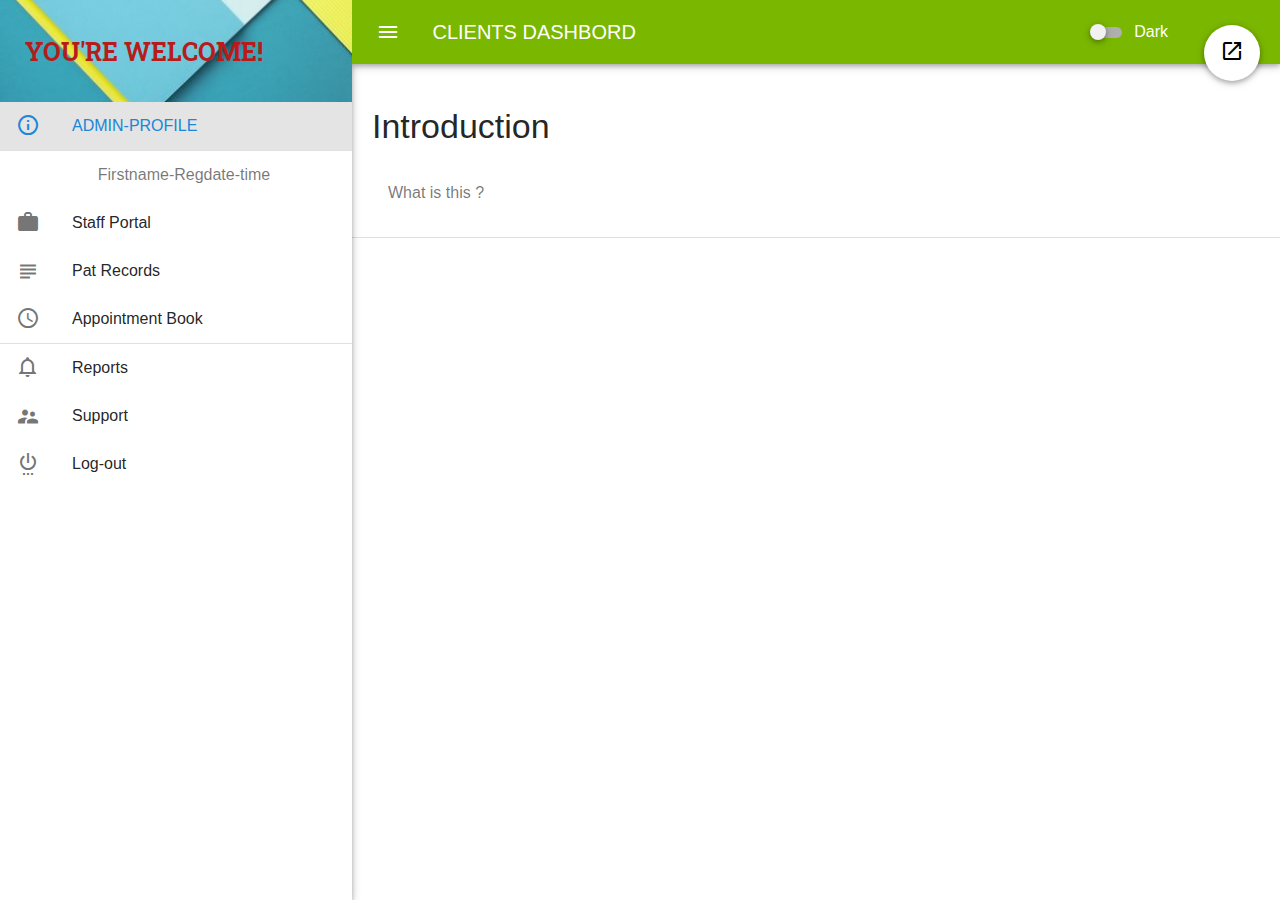
<file: Dashboard/index.html>
<!DOCTYPE html>
<html>
<head>
	<title>Pathways Dashboard</title>
	<link rel="stylesheet" href="css/material.css"/>
	<link rel="stylesheet" href="demo-files/demo.css"/>
	<meta name="viewport" content="width=device-width, initial-scale=1.0, maximum-scale=1.0, user-scalable=no">
	<meta name="description" content="Material Framework is an easy to use Material Design Framework for the web.">
	<meta charset="utf-8"/>

</head>
<body>
<div class="sidemenu sidebar responsive" id="navigation-sidemenu" hidden>
	<div class="sidemenu-hero">
		<img class="sidemenu-hero-image" src="demo-files/sidemenu-hero.jpg">
		<h1 class="title serif" style="color:#b71c1c;font-weight:bold;">YOU'RE WELCOME!</h1>
	</div>
	<ul class="menu">
		<li ripple><a href="#introduction"><i class="icon-info-outline"></i>ADMIN-PROFILE </a></li>
		<li class="divider"></li>
		<h2 align="center">Firstname-Regdate-time</h2>
		<li ripple><a href="#colors"><i class="icon-work"></i>Staff Portal</a></li>
		<li ripple><a href="#inputs"><i class="icon-subject"></i>Pat Records</a></li>
		<li ripple><a href="#typography"><i class="icon-schedule"></i>Appointment Book</a></li>
		<li class="divider"></li>
		<li ripple><a href="#toggles"><i class="icon-notifications-none"></i>Reports</a></li>
		<li ripple><a href="#buttons"><i class="icon-supervisor-account"></i>Support</a></li>
		<!--<li ripple><a href="#lists-and-grids"><i class="icon-forum"></i>Contacts</a></li>
		<li ripple><a href="#popups"><i class="icon-input"></i>Inputs</a></li>
		<li ripple><a href="#icons"><i class="icon-bookmark-outline"></i>Icons</a></li>
		<li ripple><a href="#toolbars"><i class="icon-drive-site"></i>Toolbars</a></li>
		<li ripple><a href="#ripple"><i class="icon-blur-on"></i>Popups</a></li>
		<li ripple><a href="#cards"><i class="icon-content-copy"></i>Cards</a></li>-->
		<li ripple><a href="#menus"><i class="icon-settings-power"></i>Log-out</a></li>
				<!--<li ripple><a href="#popups"><i class="icon-input"></i>Inputs</a></li>-->

	</ul>
</div>
<div class="main-content">
<div class="toolbar header color-white" style="background-color: #7ab700;">
	<button class="icon-button" onclick="SideMenu.toggle(document.querySelector('#navigation-sidemenu'))"><i class="icon-menu"></i></button>
	<label class="toolbar-label">CLIENTS DASHBORD</label>
	<span class="float-right" id="switch-container">
		<div class="switch">
			<input type="checkbox" id="dark-theme-switch" onchange="Theme.setTheme(this.checked ? 'dark' : 'light')"/>
			<label for="dark-theme-switch"></label>
			<label class="form-control-label">Dark</label>
		</div>
	</span>
	<span class="float-right" id="external-fab-container">
		<a href="http://github.com/nt1m/material-framework" class="fab color-black" target="_blank"><i class="icon-launch"></i></a>
	</span>
</div>
<div class="navigation-section" id="introduction">
	<div class="section">
		<h1>Introduction</h1>
		<h2>What is this ?</h2>
		<!--<p>Material Framework is a simple responsive CSS framework made by <a href="http://github.com/nt1m">Tim Nguyen</a> that allows you to integrate <a href="http://google.com/design/spec">Material Design</a> in any web page or web app.</p>
		<p>© Copyright 2014-2015 - Tim Nguyen</p>
		<h2>Where do I get it ?</h2>
		<p>You can find it on Github. Grab it now before your internet gets slow :)</p>
		<a href="https://github.com/nt1m/material-framework/" class="button raised color-black" target="_blank"><i class="icon-visibility"></i>Preview-pic</a>
		<a href="#" target="_blank" type="file" class="button raised bg-red-500 color-white" upload="file"><i class="icon-file-upload"></i>Upload-Pic</a>
		<h2>Setup</h2>
		<p>Just import material.css if you only need the styles. If you need the JS, you'll also need to import material.js first, then you'll need to initialize the Material object. Luckily, that can be done using a simple line of code :</p>
		<code class="prettyprint">
// This will initialize all Material modules
var md = new Material();
		</code>
		<p>Or if you only need specific modules :</p>
		<code class="prettyprint">
// This will initialize only the Responsive and SideMenu modules
var md = new Material({modules: ["Responsive", "SideMenu"]});
		</code>
		<p>You can also specify options :</p>
		<code class="prettyprint">
var md = new Material({
	options: {
		FancyHeader: {
			header: document.querySelector(".toolbar"),
			scrollTarget: document.querySelector(".main-content")
		}
	}
});
		</code>
	</div>
	<div class="section">
		<h1>Showcase</h1>
		<p>Cool apps made using the framework :</p>
		<ul>
			<li><a href="http://standaert.net/scratchpad/" target="_blank">Scratchpad</a> by <a href="http://github.com/PalmerAL">PalmerAL</a></li>
			<li><a href="http://simoborto.altervista.org/app/download/" target="_blank">YouTube downloader</a> by <a href="http://simobortolo.deviantart.com">Simobortolo</a></li>
		</ul>
		<p>Feel free to <a href="http://ntim.altervista.org/contact">reach me</a> if you wish to have your app featured.</p>-->
	</div>
</div>

<div class="navigation-section" id="colors">

<!--this apace contains the dialogue box with staff profile and the add staff popup-->
<div class="section">
		<h1>Staff Logs</h1>
	<a href="index.html#colors" style="text-decoration:none"><div class="toast">
				<label class="toast-label flat color-yellow-500">STAFF NAME</label>
				<button class="button flat color-yellow-500"></button>
	</div></a>
		<a href="index.html#colors" style="text-decoration:none"><div class="toast">
				<label class="toast-label flat color-yellow-500">STAFF NAME</label>
				<button class="button flat color-yellow-500"></button>
	</div></a>
		<a href="index.html#colors" style="text-decoration:none"><div class="toast">
				<label class="toast-label flat color-yellow-500">STAFF NAME</label>
				<button class="button flat color-yellow-500"></button>
	</div></a>
	<!--<div class="toast">
				<label class="toast-label">Staff Name</label>
				<button class="button flat color-yellow-500">View</button>
	</div>-->

		<!--<p>Tip : initialize the <code class="prettyprint">Dialog</code> module for quick helper functions</p>-->
		<button class="button color-pink-500" onclick="Dialog.show(document.querySelector('#dialog-demo'))">Add User</button>
		<button class="button color-pink-500" onclick="Dialog.show(document.querySelector('#dialog-demo'), DialogDemoCallback)">Delete User </button>
		<!--<div class="divider"></div>-->

</div><!--the dialog box ends here-->

<div id="dialog-demo" class="dialog" hidden><!--dialog box content starts here-->
	<h1 class="dialog-title">Hello world</h1>
	<div class="dialog-content">
		<p>Lorem ipsum dolor sit amet, consectetur adipiscing elit, sed do eiusmod tempor incididunt ut labore et dolore magna aliqua. Ut enim ad minim veniam, quis nostrud exercitation ullamco laboris nisi ut aliquip ex ea commodo consequat. Duis aute irure dolor in reprehenderit in voluptate velit esse cillum dolore eu fugiat nulla pariatur. Excepteur sint occaecat cupidatat non proident, sunt in culpa qui officia deserunt mollit anim id est laborum.</p>
		<p>Lorem ipsum dolor sit amet, consectetur adipiscing elit, sed do eiusmod tempor incididunt ut labore et dolore magna aliqua. Ut enim ad minim veniam, quis nostrud exercitation ullamco laboris nisi ut aliquip ex ea commodo consequat. Duis aute irure dolor in reprehenderit in voluptate velit esse cillum dolore eu fugiat nulla pariatur. Excepteur sint occaecat cupidatat non proident, sunt in culpa qui officia deserunt mollit anim id est laborum.</p>
	</div>
	<div class="dialog-footer">
		<button class="button">More info</button>
		<span class="float-right">
			<button class="button dialog-close">Edit</button>
			<button class="button color-blue-500 dialog-confirm">Add</button>
		</span>
	</div>
</div>

	
</div><!--dialog box content ends here-->



<div class="navigation-section" id="popups">
	<div class="section" id="toasts">
		<h1>Toasts</h1>
		<div class="toast">
			<label class="toast-label">We could not load your mail</label>
			<button class="button flat color-yellow-500">Retry</button>
		</div>
		<div class="divider"></div>
		<h2>Example</h2>
		<code class="prettyprint">
&lt;div class=&quot;toast&quot;&gt;
	&lt;label class=&quot;toast-label&quot;&gt;We could not load your mail&lt;/label&gt;
	&lt;button class=&quot;button flat color-yellow-500&quot;&gt;Retry&lt;/button&gt;
&lt;/div&gt;
		</code>
		<div class="divider"></div>
		You can also add a <code class="prettyprint">rounded</code> class to toasts if needed.
		<div class="toast rounded">
			<label class="toast-label">We could not load your mail</label>
			<button class="button flat color-pink-500">Retry</button>
		</div>
	</div>
</div>

<div class="section navigation-section" id="ripple">
	<h1>Ripple</h1>
	<p>You can use the ripple class or the ripple attribute. You can also specify circular ripples (for round elements like fabs). The <code class="prettyprint">ripple</code> attribute supports 3 values : <code class="prettyprint">circle</code>, <code class="prettyprint">none</code> and nothing.</p><p>If you don't like the W3C validator screaming about non-valid attributes, you can use class names instead : <code class="prettyprint">ripple</code>,<code class="prettyprint">circle</code> and <code class="prettyprint">no-ripple</code>.</p>
	<h2>Examples</h2>
	<button class="button raised bg-blue-500 color-white" ripple="none">No ripple</button>
	<div style="width: 100px;height: 100px;padding: 10px;border: 1px solid gray;" ripple="circle">Circular ripple</div>
	<br/>
	<code class="prettyprint">
&lt;button class="button raised bg-blue-500 color-white" ripple="none">No ripple&lt;/button>
&lt;div style="width: 100px;height: 100px;padding: 10px;" ripple="circle">Circular ripple&lt;/div>
	</code>
	<p>Or... using class names :</p>
	<code class="prettyprint">
&lt;button class="button raised bg-blue-500 color-white no-ripple">No ripple&lt;/button>
&lt;div class="ripple circle" style="width: 100px;height: 100px;padding: 10px;">Circular ripple&lt;/div>
	</code>
</div>
<div class="section navigation-section" id="typography">
	<h1>Typography</h1>
	<h2>A subheading - scroll down</h2>
	<p>
Lorem ipsum dolor sit amet, consectetur adipiscing elit. Maecenas lectus metus, ullamcorper vehicula dui ac, posuere feugiat turpis. Vestibulum ante ipsum primis in faucibus orci luctus et ultrices posuere cubilia Curae; In hac habitasse platea dictumst. Curabitur in tortor ac ex convallis gravida sit amet eget sem. Vivamus bibendum tincidunt risus ut ultrices. Mauris quis erat consequat, eleifend sapien ac, mollis quam. Aliquam odio lectus, consequat at magna id, efficitur euismod ante. Sed ac elit vitae odio tempus accumsan. <a>Suspendisse leo ante, venenatis vel leo nec, euismod faucibus orci.</a> In hac habitasse platea dictumst. orem ipsum dolor sit amet, consectetur adipiscing elit. Maecenas lectus metus, ullamcorper vehicula dui ac, posuere feugiat turpis. Vestibulum ante ipsum primis in faucibus orci luctus et ultrices posuere cubilia Curae; In hac habitasse platea dictumst. Curabitur in tortor ac ex convallis gravida sit amet eget sem. Vivamus bibendum tincidunt risus ut ultrices. Mauris quis erat consequat, eleifend sapien ac, mollis quam. Aliquam odio lectus, consequat at magna id, efficitur euismod ante. Sed ac elit vitae odio tempus accumsan. Suspendisse leo ante, venenatis vel leo nec, euismod faucibus orci. In hac habitasse platea dictumst.orem ipsum dolor sit amet, consectetur adipiscing elit. Maecenas lectus metus, ullamcorper vehicula dui ac, posuere feugiat turpis. Vestibulum ante ipsum primis in faucibus orci luctus et ultrices posuere cubilia Curae; In hac habitasse platea dictumst. Curabitur in tortor ac ex convallis gravida sit amet eget sem. Vivamus bibendum tincidunt risus ut ultrices. Mauris quis erat consequat, eleifend sapien ac, mollis quam. Aliquam odio lectus, consequat at magna id, efficitur euismod ante. Sed ac elit vitae odio tempus accumsan. Suspendisse leo ante, venenatis vel leo nec, euismod faucibus orci. In hac habitasse platea dictumst.orem ipsum dolor sit amet, consectetur adipiscing elit. Maecenas lectus metus, ullamcorper vehicula dui ac, posuere feugiat turpis. Vestibulum ante ipsum primis in faucibus orci luctus et ultrices posuere cubilia Curae; In hac habitasse platea dictumst. Curabitur in tortor ac ex convallis gravida sit amet eget sem. Vivamus bibendum tincidunt risus ut ultrices. Mauris quis erat consequat, eleifend sapien ac, mollis quam. Aliquam odio lectus, consequat at magna id, efficitur euismod ante. Sed ac elit vitae odio tempus accumsan. Suspendisse leo ante, venenatis vel leo nec, euismod faucibus orci. In hac habitasse platea dictumst.
	</p>
	<h2>Another subheading</h2>
	<p>
Lorem ipsum dolor sit amet, consectetur adipiscing elit. Maecenas lectus metus, ullamcorper vehicula dui ac, posuere feugiat turpis. Vestibulum ante ipsum primis in faucibus orci luctus et ultrices posuere cubilia Curae; In hac habitasse platea dictumst. Curabitur in tortor ac ex convallis gravida sit amet eget sem. Vivamus bibendum tincidunt risus ut ultrices. Mauris quis erat consequat, eleifend sapien ac, mollis quam. Aliquam odio lectus, consequat at magna id, efficitur euismod ante. Sed ac elit vitae odio tempus accumsan. Suspendisse leo ante, venenatis vel leo nec, euismod faucibus orci. In hac habitasse platea dictumst. orem ipsum dolor sit amet, consectetur adipiscing elit. Maecenas lectus metus, ullamcorper vehicula dui ac, posuere feugiat turpis. Vestibulum ante ipsum primis in faucibus orci luctus et ultrices posuere cubilia Curae; In hac habitasse platea dictumst. Curabitur in tortor ac ex convallis gravida sit amet eget sem. Vivamus bibendum tincidunt risus ut ultrices. Mauris quis erat consequat, eleifend sapien ac, mollis quam. Aliquam odio lectus, consequat at magna id, efficitur euismod ante. Sed ac elit vitae odio tempus accumsan. Suspendisse leo ante, venenatis vel leo nec, euismod faucibus orci. In hac habitasse platea dictumst.orem ipsum dolor sit amet, consectetur adipiscing elit. Maecenas lectus metus, ullamcorper vehicula dui ac, posuere feugiat turpis. Vestibulum ante ipsum primis in faucibus orci luctus et ultrices posuere cubilia Curae; In hac habitasse platea dictumst. Curabitur in tortor ac ex convallis gravida sit amet eget sem. Vivamus bibendum tincidunt risus ut ultrices. Mauris quis erat consequat, eleifend sapien ac, mollis quam. Aliquam odio lectus, consequat at magna id, efficitur euismod ante. Sed ac elit vitae odio tempus accumsan. Suspendisse leo ante, venenatis vel leo nec, euismod faucibus orci. In hac habitasse platea dictumst.orem ipsum dolor sit amet, consectetur adipiscing elit. Maecenas lectus metus, ullamcorper vehicula dui ac, posuere feugiat turpis. Vestibulum ante ipsum primis in faucibus orci luctus et ultrices posuere cubilia Curae; In hac habitasse platea dictumst. Curabitur in tortor ac ex convallis gravida sit amet eget sem. Vivamus bibendum tincidunt risus ut ultrices. Mauris quis erat consequat, eleifend sapien ac, mollis quam. Aliquam odio lectus, consequat at magna id, efficitur euismod ante. Sed ac elit vitae odio tempus accumsan. Suspendisse leo ante, venenatis vel leo nec, euismod faucibus orci. In hac habitasse platea dictumst.
	</p>
	<h3>A minor heading</h3>
		<p>
Lorem ipsum dolor sit amet, consectetur adipiscing elit. Maecenas lectus metus, ullamcorper vehicula dui ac, posuere feugiat turpis. Vestibulum ante ipsum primis in faucibus orci luctus et ultrices posuere cubilia Curae; In hac habitasse platea dictumst. Curabitur in tortor ac ex convallis gravida sit amet eget sem. Vivamus bibendum tincidunt risus ut ultrices. Mauris quis erat consequat, eleifend sapien ac, mollis quam. Aliquam odio lectus, consequat at magna id, efficitur euismod ante. Sed ac elit vitae odio tempus accumsan. Suspendisse leo ante, venenatis vel leo nec, euismod faucibus orci. In hac habitasse platea dictumst. orem ipsum dolor sit amet, consectetur adipiscing elit. Maecenas lectus metus, ullamcorper vehicula dui ac, posuere feugiat turpis. Vestibulum ante ipsum primis in faucibus orci luctus et ultrices posuere cubilia Curae; In hac habitasse platea dictumst. Curabitur in tortor ac ex convallis gravida sit amet eget sem. Vivamus bibendum tincidunt risus ut ultrices. Mauris quis erat consequat, eleifend sapien ac, mollis quam. Aliquam odio lectus, consequat at magna id, efficitur euismod ante. Sed ac elit vitae odio tempus accumsan. Suspendisse leo ante, venenatis vel leo nec, euismod faucibus orci. In hac habitasse platea dictumst.orem ipsum dolor sit amet, consectetur adipiscing elit. Maecenas lectus metus, ullamcorper vehicula dui ac, posuere feugiat turpis.
	</p>
	<blockquote>
Within the material environment, virtual lights illuminate the scene and allow objects to cast shadows. A key light creates directional shadows, while an ambient light creates consistent, soft shadows from all angles.
	</blockquote>
	<cite>Google material design spec</cite>
	<p>
Vestibulum ante ipsum primis in faucibus orci luctus et ultrices posuere cubilia Curae; In hac habitasse platea dictumst. Curabitur in tortor ac ex convallis gravida sit amet eget sem. Vivamus bibendum tincidunt risus ut ultrices. Mauris quis erat consequat, eleifend sapien ac, mollis quam. Aliquam odio lectus, consequat at magna id, efficitur euismod ante. Sed ac elit vitae odio tempus accumsan. Suspendisse leo ante, venenatis vel leo nec, euismod faucibus orci. In hac habitasse platea dictumst.orem ipsum dolor sit amet, consectetur adipiscing elit. Maecenas lectus metus, ullamcorper vehicula dui ac, posuere feugiat turpis. Vestibulum ante ipsum primis in faucibus orci luctus et ultrices posuere cubilia Curae; In hac habitasse platea dictumst. Curabitur in tortor ac ex convallis gravida sit amet eget sem. Vivamus bibendum tincidunt risus ut ultrices. Mauris quis erat consequat, eleifend sapien ac, mollis quam. Aliquam odio lectus, consequat at magna id, efficitur euismod ante. Sed ac elit vitae odio tempus accumsan. Suspendisse leo ante, venenatis vel leo nec, euismod faucibus orci. In hac habitasse platea dictumst.
	</p>
</div>

<div class="navigation-section" id="toggles">
	<div class="section">
		<h1>Checkboxes</h1>
		<div class="checkbox"> 
			<input type="checkbox" id="checkbox-demo"/>
			<label for="checkbox-demo"></label>
		</div>
		<div class="checkbox">    
			<input type="checkbox" id="checkbox2" checked/>
			<label for="checkbox2"></label>
		</div>
		
		<div class="divider"></div>
		<h2>Example</h2>
		<code class="prettyprint">
&lt;div class=&quot;checkbox&quot;&gt;
	&lt;input type=&quot;checkbox&quot; id=&quot;checkbox&quot;/&gt;
	&lt;label for=&quot;checkbox&quot;&gt;&lt;/label&gt;
&lt;/div&gt;
		</code>
	</div>
	<div class="section">
		<h1>Radios</h1>
		<div class="radio">
			<input type="radio" id="radio-demo" name="radios"/>
			<label for="radio-demo"></label>
		</div>
		<div class="radio">
			<input type="radio" id="radio2" name="radios" checked/>
			<label for="radio2"></label>
		</div>
		<div class="divider"></div>
		<h2>Example</h2>
		<code class="prettyprint">
&lt;div class=&quot;radio&quot;&gt;
	&lt;input type=&quot;radio&quot; id=&quot;radio&quot; name=&quot;radios&quot;/&gt;
	&lt;label for=&quot;radio&quot;&gt;&lt;/label&gt;
&lt;/div&gt;
		</code>
	</div>
	<div class="section">
		<h1>Switches</h1>
		<div class="switch">
			<input type="checkbox" id="switch"/>
			<label for="switch"></label>
		</div>
		<div class="switch">
			<input type="checkbox" id="switch2" checked/>
			<label for="switch2"></label>
		</div>
		<div class="divider"></div>
		<h2>Example</h2>
		<code class="prettyprint">
&lt;div class=&quot;switch&quot;&gt;
	&lt;input type=&quot;checkbox&quot; id=&quot;switch&quot;/&gt;
	&lt;label for=&quot;switch&quot;&gt;&lt;/label&gt;
&lt;/div&gt;
		</code>
	</div>
</div>
<div class="navigation-section" id="buttons">
	<div class="section">
		<h1>Buttons</h1>
		<h2>Flat</h2>
		<button class="button">Button</button>
		<button class="button color-blue-500">Colored</button>
		<button class="button" disabled>Disabled</button>
		<div class="divider"></div>
		<h2>Example</h2>
		<code class="prettyprint">
&lt;button class=&quot;button&quot;&gt;Button&lt;/button&gt;
&lt;button class=&quot;button color-blue-500&quot;&gt;Colored&lt;/button&gt;
&lt;button class=&quot;button&quot; disabled&gt;Disabled&lt;/button&gt;
		</code>
	</div>
	<div class="section">
		<h2>Raised</h2>
		<button class="button raised">Button</button>
		<button class="button raised bg-blue-500 color-white">Colored</button>
		<button class="button raised" disabled>Disabled</button>
		<div class="divider"></div>
		<h2>Example</h2>
		<code class="prettyprint">
&lt;button class=&quot;button raised&quot;&gt;Button&lt;/button&gt;
&lt;button class=&quot;button raised bg-blue-500 color-white&quot;&gt;Colored&lt;/button&gt;
&lt;button class=&quot;button raised&quot; disabled&gt;Disabled&lt;/button&gt;
		</code>
	</div>
	<div class="section">
		<h1>Fab</h1>
		<button class="fab bg-blue-500 color-white"><i class="icon-add"></i></button>
		<button class="fab bg-red-500 color-white"><i class="icon-create"></i></button>
		<button class="fab bg-green-500 color-white small"><i class="icon-check"></i></button>
		<button class="fab bg-yellow-500 small"><i class="icon-share"></i></button>
		<div class="divider"></div>
		<h2>Example</h2>
		<code class="prettyprint">
&lt;button class=&quot;fab bg-red-500 color-white&quot;&gt;&lt;i class=&quot;icon-create&quot;&gt;&lt;/i&gt;&lt;/button&gt;
&lt;button class=&quot;fab bg-green-500 color-white small&quot;&gt;&lt;i class=&quot;icon-check&quot;&gt;&lt;/i&gt;&lt;/button&gt;
		</code>
	</div>
</div>
<div class="navigation-section" id="inputs">
	<div class="section">
		<h1>Inputs</h1>
		<input type="text" class="text-input" placeholder="Type something here"/>
		<div class="divider"></div>
		<h2>Example</h2>
		<code class="prettyprint">
&lt;input type=&quot;text&quot; class=&quot;text-input&quot; placeholder=&quot;Type something here&quot;/&gt;
		</code>
		<div class="divider"></div>
		<textarea class="text-input" placeholder="This is a textarea"></textarea>
		<div class="divider"></div>
		<h2>Example</h2>
		<code class="prettyprint">
&lt;textarea class=&quot;text-input&quot; placeholder=&quot;This is a textarea&quot;&gt;&lt;/textarea&gt;
		</code>
		<div class="divider"></div>
		<div class="text-input-container">
			<i class="icon-location text-input-icon"></i>
			<input type="text" class="text-input border-green-500" placeholder="Input with an icon"/>
		</div>
		<div class="divider"></div>
		<h2>Example</h2>
		<code class="prettyprint">
&lt;div class=&quot;text-input-container&quot;&gt;
	&lt;i class=&quot;icon-location text-input-icon&quot;&gt;&lt;/i&gt;
	&lt;input type=&quot;text&quot; class=&quot;text-input border-green-500&quot; placeholder=&quot;Input with an icon&quot;/&gt;
&lt;/div&gt;
		</code>
	</div>
	<div class="section">
		<h1>Sliders</h1>
		<input type="range" class="slider"/>
		
		<div class="divider"></div>
		<h2>Example</h2>
		<code class="prettyprint">
&lt;input type=&quot;range&quot; class=&quot;slider&quot;/&gt;
		</code>
	</div>
</div>

<div class="navigation-section" id="icons">
	<div class="section">
		<h1>Icon buttons</h1>
		<button class="icon-button"><i class="icon-menu"></i></button>
		<button class="icon-button"><i class="icon-search"></i></button>
		<button class="icon-button"><i class="icon-star"></i></button>
		<div class="divider"></div>
		<h2>Example</h2>
		<code class="prettyprint">
&lt;button class=&quot;icon-button&quot;&gt;&lt;i class=&quot;icon-star&quot;&gt;&lt;/i&gt;&lt;/button&gt;
		</code>
	</div>
	<div class="section">
		<h1>Icon font</h1>
		<p>The icon font was created with <a href="http://fontello.com">Fontello</a> with icons by Google.</p>
		<p>Add icons using the template below, replacing "icon-name" with the icon name listed below.</p>
		<code class="prettyprint">
	&lt;i class=&quot;icon-name&quot;&gt;&lt;/i&gt;
		</code>
		<div class="divider"></div>
		<div id="icons-demo" class="container">
			<div class="row">
				<div title="Code: 0xe800" class="the-icons"><i class="icon-access-alarms"></i> <span class="i-name">icon-access-alarms</span><span class="i-code">0xe800</span></div>
				<div title="Code: 0xe801" class="the-icons"><i class="icon-access-time"></i> <span class="i-name">icon-access-time</span><span class="i-code">0xe801</span></div>
				<div title="Code: 0xe802" class="the-icons"><i class="icon-accessibility"></i> <span class="i-name">icon-accessibility</span><span class="i-code">0xe802</span></div>
				<div title="Code: 0xe803" class="the-icons"><i class="icon-account-box"></i> <span class="i-name">icon-account-box</span><span class="i-code">0xe803</span></div>
			</div>
			<div class="row">
				<div title="Code: 0xe804" class="the-icons"><i class="icon-account-circle"></i> <span class="i-name">icon-account-circle</span><span class="i-code">0xe804</span></div>
				<div title="Code: 0xe805" class="the-icons"><i class="icon-adb"></i> <span class="i-name">icon-adb</span><span class="i-code">0xe805</span></div>
				<div title="Code: 0xe806" class="the-icons"><i class="icon-add"></i> <span class="i-name">icon-add</span><span class="i-code">0xe806</span></div>
				<div title="Code: 0xe807" class="the-icons"><i class="icon-add-alarm"></i> <span class="i-name">icon-add-alarm</span><span class="i-code">0xe807</span></div>
			</div>
			<div class="row">
				<div title="Code: 0xe808" class="the-icons"><i class="icon-add-box"></i> <span class="i-name">icon-add-box</span><span class="i-code">0xe808</span></div>
				<div title="Code: 0xe809" class="the-icons"><i class="icon-add-circle"></i> <span class="i-name">icon-add-circle</span><span class="i-code">0xe809</span></div>
				<div title="Code: 0xe80a" class="the-icons"><i class="icon-add-circle-outline"></i> <span class="i-name">icon-add-circle-outline</span><span class="i-code">0xe80a</span></div>
				<div title="Code: 0xe80b" class="the-icons"><i class="icon-airplane-mode-off"></i> <span class="i-name">icon-airplane-mode-off</span><span class="i-code">0xe80b</span></div>
			</div>
			<div class="row">
				<div title="Code: 0xe80c" class="the-icons"><i class="icon-airplane-mode"></i> <span class="i-name">icon-airplane-mode</span><span class="i-code">0xe80c</span></div>
				<div title="Code: 0xe80d" class="the-icons"><i class="icon-android"></i> <span class="i-name">icon-android</span><span class="i-code">0xe80d</span></div>
				<div title="Code: 0xe80e" class="the-icons"><i class="icon-apps"></i> <span class="i-name">icon-apps</span><span class="i-code">0xe80e</span></div>
				<div title="Code: 0xe80f" class="the-icons"><i class="icon-archive"></i> <span class="i-name">icon-archive</span><span class="i-code">0xe80f</span></div>
			</div>
			<div class="row">
				<div title="Code: 0xe810" class="the-icons"><i class="icon-arrow-back"></i> <span class="i-name">icon-arrow-back</span><span class="i-code">0xe810</span></div>
				<div title="Code: 0xe811" class="the-icons"><i class="icon-arrow-drop-down"></i> <span class="i-name">icon-arrow-drop-down</span><span class="i-code">0xe811</span></div>
				<div title="Code: 0xe812" class="the-icons"><i class="icon-arrow-drop-down-circle"></i> <span class="i-name">icon-arrow-drop-down-circle</span><span class="i-code">0xe812</span></div>
				<div title="Code: 0xe813" class="the-icons"><i class="icon-arrow-drop-up"></i> <span class="i-name">icon-arrow-drop-up</span><span class="i-code">0xe813</span></div>
			</div>
			<div class="row">
				<div title="Code: 0xe814" class="the-icons"><i class="icon-arrow-forward"></i> <span class="i-name">icon-arrow-forward</span><span class="i-code">0xe814</span></div>
				<div title="Code: 0xe815" class="the-icons"><i class="icon-auto-fix"></i> <span class="i-name">icon-auto-fix</span><span class="i-code">0xe815</span></div>
				<div title="Code: 0xe816" class="the-icons"><i class="icon-backspace"></i> <span class="i-name">icon-backspace</span><span class="i-code">0xe816</span></div>
				<div title="Code: 0xe817" class="the-icons"><i class="icon-backup"></i> <span class="i-name">icon-backup</span><span class="i-code">0xe817</span></div>
			</div>
			<div class="row">
				<div title="Code: 0xe818" class="the-icons"><i class="icon-beenhere"></i> <span class="i-name">icon-beenhere</span><span class="i-code">0xe818</span></div>
				<div title="Code: 0xe819" class="the-icons"><i class="icon-block"></i> <span class="i-name">icon-block</span><span class="i-code">0xe819</span></div>
				<div title="Code: 0xe81a" class="the-icons"><i class="icon-bluetooth"></i> <span class="i-name">icon-bluetooth</span><span class="i-code">0xe81a</span></div>
				<div title="Code: 0xe81b" class="the-icons"><i class="icon-bluetooth-audio"></i> <span class="i-name">icon-bluetooth-audio</span><span class="i-code">0xe81b</span></div>
			</div>
			<div class="row">
				<div title="Code: 0xe81c" class="the-icons"><i class="icon-bluetooth-connected"></i> <span class="i-name">icon-bluetooth-connected</span><span class="i-code">0xe81c</span></div>
				<div title="Code: 0xe81d" class="the-icons"><i class="icon-bluetooth-disabled"></i> <span class="i-name">icon-bluetooth-disabled</span><span class="i-code">0xe81d</span></div>
				<div title="Code: 0xe81e" class="the-icons"><i class="icon-bluetooth-searching"></i> <span class="i-name">icon-bluetooth-searching</span><span class="i-code">0xe81e</span></div>
				<div title="Code: 0xe81f" class="the-icons"><i class="icon-bold"></i> <span class="i-name">icon-bold</span><span class="i-code">0xe81f</span></div>
			</div>
			<div class="row">
				<div title="Code: 0xe820" class="the-icons"><i class="icon-book"></i> <span class="i-name">icon-book</span><span class="i-code">0xe820</span></div>
				<div title="Code: 0xe821" class="the-icons"><i class="icon-bookmark"></i> <span class="i-name">icon-bookmark</span><span class="i-code">0xe821</span></div>
				<div title="Code: 0xe822" class="the-icons"><i class="icon-bookmark-outline"></i> <span class="i-name">icon-bookmark-outline</span><span class="i-code">0xe822</span></div>
				<div title="Code: 0xe823" class="the-icons"><i class="icon-brightness-auto"></i> <span class="i-name">icon-brightness-auto</span><span class="i-code">0xe823</span></div>
			</div>
			<div class="row">
				<div title="Code: 0xe824" class="the-icons"><i class="icon-brightness-high"></i> <span class="i-name">icon-brightness-high</span><span class="i-code">0xe824</span></div>
				<div title="Code: 0xe825" class="the-icons"><i class="icon-brightness-low"></i> <span class="i-name">icon-brightness-low</span><span class="i-code">0xe825</span></div>
				<div title="Code: 0xe826" class="the-icons"><i class="icon-brightness-medium"></i> <span class="i-name">icon-brightness-medium</span><span class="i-code">0xe826</span></div>
				<div title="Code: 0xe827" class="the-icons"><i class="icon-bug-report"></i> <span class="i-name">icon-bug-report</span><span class="i-code">0xe827</span></div>
			</div>
			<div class="row">
				<div title="Code: 0xe828" class="the-icons"><i class="icon-cake"></i> <span class="i-name">icon-cake</span><span class="i-code">0xe828</span></div>
				<div title="Code: 0xe829" class="the-icons"><i class="icon-call"></i> <span class="i-name">icon-call</span><span class="i-code">0xe829</span></div>
				<div title="Code: 0xe82a" class="the-icons"><i class="icon-call-end"></i> <span class="i-name">icon-call-end</span><span class="i-code">0xe82a</span></div>
				<div title="Code: 0xe82b" class="the-icons"><i class="icon-call-made"></i> <span class="i-name">icon-call-made</span><span class="i-code">0xe82b</span></div>
			</div>
			<div class="row">
				<div title="Code: 0xe82c" class="the-icons"><i class="icon-call-merge"></i> <span class="i-name">icon-call-merge</span><span class="i-code">0xe82c</span></div>
				<div title="Code: 0xe82d" class="the-icons"><i class="icon-call-missed"></i> <span class="i-name">icon-call-missed</span><span class="i-code">0xe82d</span></div>
				<div title="Code: 0xe82e" class="the-icons"><i class="icon-call-received"></i> <span class="i-name">icon-call-received</span><span class="i-code">0xe82e</span></div>
				<div title="Code: 0xe82f" class="the-icons"><i class="icon-call-split"></i> <span class="i-name">icon-call-split</span><span class="i-code">0xe82f</span></div>
			</div>
			<div class="row">
				<div title="Code: 0xe830" class="the-icons"><i class="icon-camera"></i> <span class="i-name">icon-camera</span><span class="i-code">0xe830</span></div>
				<div title="Code: 0xe831" class="the-icons"><i class="icon-camera-alt"></i> <span class="i-name">icon-camera-alt</span><span class="i-code">0xe831</span></div>
				<div title="Code: 0xe832" class="the-icons"><i class="icon-camera-roll"></i> <span class="i-name">icon-camera-roll</span><span class="i-code">0xe832</span></div>
				<div title="Code: 0xe833" class="the-icons"><i class="icon-cancel"></i> <span class="i-name">icon-cancel</span><span class="i-code">0xe833</span></div>
			</div>
			<div class="row">
				<div title="Code: 0xe834" class="the-icons"><i class="icon-cast"></i> <span class="i-name">icon-cast</span><span class="i-code">0xe834</span></div>
				<div title="Code: 0xe835" class="the-icons"><i class="icon-cast-connected"></i> <span class="i-name">icon-cast-connected</span><span class="i-code">0xe835</span></div>
				<div title="Code: 0xe836" class="the-icons"><i class="icon-chat"></i> <span class="i-name">icon-chat</span><span class="i-code">0xe836</span></div>
				<div title="Code: 0xe837" class="the-icons"><i class="icon-check"></i> <span class="i-name">icon-check</span><span class="i-code">0xe837</span></div>
			</div>
			<div class="row">
				<div title="Code: 0xe838" class="the-icons"><i class="icon-checkbox"></i> <span class="i-name">icon-checkbox</span><span class="i-code">0xe838</span></div>
				<div title="Code: 0xe839" class="the-icons"><i class="icon-checkbox-blank"></i> <span class="i-name">icon-checkbox-blank</span><span class="i-code">0xe839</span></div>
				<div title="Code: 0xe83a" class="the-icons"><i class="icon-checkbox-outline"></i> <span class="i-name">icon-checkbox-outline</span><span class="i-code">0xe83a</span></div>
				<div title="Code: 0xe83b" class="the-icons"><i class="icon-checkbox-outline-blank"></i> <span class="i-name">icon-checkbox-outline-blank</span><span class="i-code">0xe83b</span></div>
			</div>
			<div class="row">
				<div title="Code: 0xe83c" class="the-icons"><i class="icon-check-circle"></i> <span class="i-name">icon-check-circle</span><span class="i-code">0xe83c</span></div>
				<div title="Code: 0xe83d" class="the-icons"><i class="icon-check-circle-blank"></i> <span class="i-name">icon-check-circle-blank</span><span class="i-code">0xe83d</span></div>
				<div title="Code: 0xe83e" class="the-icons"><i class="icon-check-circle-outline"></i> <span class="i-name">icon-check-circle-outline</span><span class="i-code">0xe83e</span></div>
				<div title="Code: 0xe83f" class="the-icons"><i class="icon-check-circle-outline-blank"></i> <span class="i-name">icon-check-circle-outline-blank</span><span class="i-code">0xe83f</span></div>
			</div>
			<div class="row">
				<div title="Code: 0xe840" class="the-icons"><i class="icon-chevron-left"></i> <span class="i-name">icon-chevron-left</span><span class="i-code">0xe840</span></div>
				<div title="Code: 0xe841" class="the-icons"><i class="icon-chevron-right"></i> <span class="i-name">icon-chevron-right</span><span class="i-code">0xe841</span></div>
				<div title="Code: 0xe842" class="the-icons"><i class="icon-chromecast"></i> <span class="i-name">icon-chromecast</span><span class="i-code">0xe842</span></div>
				<div title="Code: 0xe843" class="the-icons"><i class="icon-circles"></i> <span class="i-name">icon-circles</span><span class="i-code">0xe843</span></div>
			</div>
			<div class="row">
				<div title="Code: 0xe844" class="the-icons"><i class="icon-circles-add"></i> <span class="i-name">icon-circles-add</span><span class="i-code">0xe844</span></div>
				<div title="Code: 0xe845" class="the-icons"><i class="icon-circles-extended"></i> <span class="i-name">icon-circles-extended</span><span class="i-code">0xe845</span></div>
				<div title="Code: 0xe846" class="the-icons"><i class="icon-close"></i> <span class="i-name">icon-close</span><span class="i-code">0xe846</span></div>
				<div title="Code: 0xe847" class="the-icons"><i class="icon-close-caption"></i> <span class="i-name">icon-close-caption</span><span class="i-code">0xe847</span></div>
			</div>
			<div class="row">
				<div title="Code: 0xe848" class="the-icons"><i class="icon-cloud"></i> <span class="i-name">icon-cloud</span><span class="i-code">0xe848</span></div>
				<div title="Code: 0xe849" class="the-icons"><i class="icon-cloud-drive"></i> <span class="i-name">icon-cloud-drive</span><span class="i-code">0xe849</span></div>
				<div title="Code: 0xe84a" class="the-icons"><i class="icon-cloud-done"></i> <span class="i-name">icon-cloud-done</span><span class="i-code">0xe84a</span></div>
				<div title="Code: 0xe84b" class="the-icons"><i class="icon-cloud-download"></i> <span class="i-name">icon-cloud-download</span><span class="i-code">0xe84b</span></div>
			</div>
			<div class="row">
				<div title="Code: 0xe84c" class="the-icons"><i class="icon-cloud-off"></i> <span class="i-name">icon-cloud-off</span><span class="i-code">0xe84c</span></div>
				<div title="Code: 0xe84d" class="the-icons"><i class="icon-cloud-queue"></i> <span class="i-name">icon-cloud-queue</span><span class="i-code">0xe84d</span></div>
				<div title="Code: 0xe84e" class="the-icons"><i class="icon-cloud-upload"></i> <span class="i-name">icon-cloud-upload</span><span class="i-code">0xe84e</span></div>
				<div title="Code: 0xe84f" class="the-icons"><i class="icon-communities"></i> <span class="i-name">icon-communities</span><span class="i-code">0xe84f</span></div>
			</div>
			<div class="row">
				<div title="Code: 0xe850" class="the-icons"><i class="icon-content-copy"></i> <span class="i-name">icon-content-copy</span><span class="i-code">0xe850</span></div>
				<div title="Code: 0xe851" class="the-icons"><i class="icon-content-cut"></i> <span class="i-name">icon-content-cut</span><span class="i-code">0xe851</span></div>
				<div title="Code: 0xe852" class="the-icons"><i class="icon-content-paste"></i> <span class="i-name">icon-content-paste</span><span class="i-code">0xe852</span></div>
				<div title="Code: 0xe853" class="the-icons"><i class="icon-create"></i> <span class="i-name">icon-create</span><span class="i-code">0xe853</span></div>
			</div>
			<div class="row">
				<div title="Code: 0xe854" class="the-icons"><i class="icon-credit-card"></i> <span class="i-name">icon-credit-card</span><span class="i-code">0xe854</span></div>
				<div title="Code: 0xe855" class="the-icons"><i class="icon-crop"></i> <span class="i-name">icon-crop</span><span class="i-code">0xe855</span></div>
				<div title="Code: 0xe856" class="the-icons"><i class="icon-crop-free"></i> <span class="i-name">icon-crop-free</span><span class="i-code">0xe856</span></div>
				<div title="Code: 0xe857" class="the-icons"><i class="icon-crop-landscape"></i> <span class="i-name">icon-crop-landscape</span><span class="i-code">0xe857</span></div>
			</div>
			<div class="row">
				<div title="Code: 0xe858" class="the-icons"><i class="icon-crop-portrait"></i> <span class="i-name">icon-crop-portrait</span><span class="i-code">0xe858</span></div>
				<div title="Code: 0xe859" class="the-icons"><i class="icon-crop-square"></i> <span class="i-name">icon-crop-square</span><span class="i-code">0xe859</span></div>
				<div title="Code: 0xe85a" class="the-icons"><i class="icon-data-usage"></i> <span class="i-name">icon-data-usage</span><span class="i-code">0xe85a</span></div>
				<div title="Code: 0xe85b" class="the-icons"><i class="icon-delete"></i> <span class="i-name">icon-delete</span><span class="i-code">0xe85b</span></div>
			</div>
			<div class="row">
				<div title="Code: 0xe85c" class="the-icons"><i class="icon-developer-mode"></i> <span class="i-name">icon-developer-mode</span><span class="i-code">0xe85c</span></div>
				<div title="Code: 0xe85d" class="the-icons"><i class="icon-dialpad"></i> <span class="i-name">icon-dialpad</span><span class="i-code">0xe85d</span></div>
				<div title="Code: 0xe85e" class="the-icons"><i class="icon-directions"></i> <span class="i-name">icon-directions</span><span class="i-code">0xe85e</span></div>
				<div title="Code: 0xe85f" class="the-icons"><i class="icon-directions-bike"></i> <span class="i-name">icon-directions-bike</span><span class="i-code">0xe85f</span></div>
			</div>
			<div class="row">
				<div title="Code: 0xe860" class="the-icons"><i class="icon-directions-bus"></i> <span class="i-name">icon-directions-bus</span><span class="i-code">0xe860</span></div>
				<div title="Code: 0xe861" class="the-icons"><i class="icon-directions-car"></i> <span class="i-name">icon-directions-car</span><span class="i-code">0xe861</span></div>
				<div title="Code: 0xe862" class="the-icons"><i class="icon-directions-subway"></i> <span class="i-name">icon-directions-subway</span><span class="i-code">0xe862</span></div>
				<div title="Code: 0xe863" class="the-icons"><i class="icon-directions-train"></i> <span class="i-name">icon-directions-train</span><span class="i-code">0xe863</span></div>
			</div>
			<div class="row">
				<div title="Code: 0xe864" class="the-icons"><i class="icon-directions-walk"></i> <span class="i-name">icon-directions-walk</span><span class="i-code">0xe864</span></div>
				<div title="Code: 0xe865" class="the-icons"><i class="icon-disc-full"></i> <span class="i-name">icon-disc-full</span><span class="i-code">0xe865</span></div>
				<div title="Code: 0xe866" class="the-icons"><i class="icon-do-not-disturb"></i> <span class="i-name">icon-do-not-disturb</span><span class="i-code">0xe866</span></div>
				<div title="Code: 0xe867" class="the-icons"><i class="icon-dock"></i> <span class="i-name">icon-dock</span><span class="i-code">0xe867</span></div>
			</div>
			<div class="row">
				<div title="Code: 0xe868" class="the-icons"><i class="icon-domain"></i> <span class="i-name">icon-domain</span><span class="i-code">0xe868</span></div>
				<div title="Code: 0xe869" class="the-icons"><i class="icon-done"></i> <span class="i-name">icon-done</span><span class="i-code">0xe869</span></div>
				<div title="Code: 0xe86a" class="the-icons"><i class="icon-done-all"></i> <span class="i-name">icon-done-all</span><span class="i-code">0xe86a</span></div>
				<div title="Code: 0xe86b" class="the-icons"><i class="icon-drafts"></i> <span class="i-name">icon-drafts</span><span class="i-code">0xe86b</span></div>
			</div>
			<div class="row">
				<div title="Code: 0xe86c" class="the-icons"><i class="icon-drive"></i> <span class="i-name">icon-drive</span><span class="i-code">0xe86c</span></div>
				<div title="Code: 0xe86d" class="the-icons"><i class="icon-drive-apk"></i> <span class="i-name">icon-drive-apk</span><span class="i-code">0xe86d</span></div>
				<div title="Code: 0xe86e" class="the-icons"><i class="icon-drive-audio"></i> <span class="i-name">icon-drive-audio</span><span class="i-code">0xe86e</span></div>
				<div title="Code: 0xe86f" class="the-icons"><i class="icon-drive-code"></i> <span class="i-name">icon-drive-code</span><span class="i-code">0xe86f</span></div>
			</div>
			<div class="row">
				<div title="Code: 0xe870" class="the-icons"><i class="icon-drive-document"></i> <span class="i-name">icon-drive-document</span><span class="i-code">0xe870</span></div>
				<div title="Code: 0xe871" class="the-icons"><i class="icon-drive-drawing"></i> <span class="i-name">icon-drive-drawing</span><span class="i-code">0xe871</span></div>
				<div title="Code: 0xe872" class="the-icons"><i class="icon-drive-eta"></i> <span class="i-name">icon-drive-eta</span><span class="i-code">0xe872</span></div>
				<div title="Code: 0xe873" class="the-icons"><i class="icon-drive-font"></i> <span class="i-name">icon-drive-font</span><span class="i-code">0xe873</span></div>
			</div>
			<div class="row">
				<div title="Code: 0xe874" class="the-icons"><i class="icon-drive-form"></i> <span class="i-name">icon-drive-form</span><span class="i-code">0xe874</span></div>
				<div title="Code: 0xe875" class="the-icons"><i class="icon-drive-fusiontable"></i> <span class="i-name">icon-drive-fusiontable</span><span class="i-code">0xe875</span></div>
				<div title="Code: 0xe876" class="the-icons"><i class="icon-drive-image"></i> <span class="i-name">icon-drive-image</span><span class="i-code">0xe876</span></div>
				<div title="Code: 0xe877" class="the-icons"><i class="icon-drive-ms-excel"></i> <span class="i-name">icon-drive-ms-excel</span><span class="i-code">0xe877</span></div>
			</div>
			<div class="row">
				<div title="Code: 0xe878" class="the-icons"><i class="icon-drive-ms-powerpoint"></i> <span class="i-name">icon-drive-ms-powerpoint</span><span class="i-code">0xe878</span></div>
				<div title="Code: 0xe879" class="the-icons"><i class="icon-drive-ms-word"></i> <span class="i-name">icon-drive-ms-word</span><span class="i-code">0xe879</span></div>
				<div title="Code: 0xe87a" class="the-icons"><i class="icon-drive-pdf"></i> <span class="i-name">icon-drive-pdf</span><span class="i-code">0xe87a</span></div>
				<div title="Code: 0xe87b" class="the-icons"><i class="icon-drive-presentation"></i> <span class="i-name">icon-drive-presentation</span><span class="i-code">0xe87b</span></div>
			</div>
			<div class="row">
				<div title="Code: 0xe87c" class="the-icons"><i class="icon-drive-script"></i> <span class="i-name">icon-drive-script</span><span class="i-code">0xe87c</span></div>
				<div title="Code: 0xe87d" class="the-icons"><i class="icon-drive-site"></i> <span class="i-name">icon-drive-site</span><span class="i-code">0xe87d</span></div>
				<div title="Code: 0xe87e" class="the-icons"><i class="icon-drive-spreadsheet"></i> <span class="i-name">icon-drive-spreadsheet</span><span class="i-code">0xe87e</span></div>
				<div title="Code: 0xe87f" class="the-icons"><i class="icon-drive-video"></i> <span class="i-name">icon-drive-video</span><span class="i-code">0xe87f</span></div>
			</div>
			<div class="row">
				<div title="Code: 0xe880" class="the-icons"><i class="icon-drive-zip"></i> <span class="i-name">icon-drive-zip</span><span class="i-code">0xe880</span></div>
				<div title="Code: 0xe881" class="the-icons"><i class="icon-earth"></i> <span class="i-name">icon-earth</span><span class="i-code">0xe881</span></div>
				<div title="Code: 0xe882" class="the-icons"><i class="icon-email"></i> <span class="i-name">icon-email</span><span class="i-code">0xe882</span></div>
				<div title="Code: 0xe883" class="the-icons"><i class="icon-error"></i> <span class="i-name">icon-error</span><span class="i-code">0xe883</span></div>
			</div>
			<div class="row">
				<div title="Code: 0xe884" class="the-icons"><i class="icon-event"></i> <span class="i-name">icon-event</span><span class="i-code">0xe884</span></div>
				<div title="Code: 0xe885" class="the-icons"><i class="icon-exit-to-app"></i> <span class="i-name">icon-exit-to-app</span><span class="i-code">0xe885</span></div>
				<div title="Code: 0xe886" class="the-icons"><i class="icon-expand-less"></i> <span class="i-name">icon-expand-less</span><span class="i-code">0xe886</span></div>
				<div title="Code: 0xe887" class="the-icons"><i class="icon-expand-more"></i> <span class="i-name">icon-expand-more</span><span class="i-code">0xe887</span></div>
			</div>
			<div class="row">
				<div title="Code: 0xe888" class="the-icons"><i class="icon-explore"></i> <span class="i-name">icon-explore</span><span class="i-code">0xe888</span></div>
				<div title="Code: 0xe889" class="the-icons"><i class="icon-extensions"></i> <span class="i-name">icon-extensions</span><span class="i-code">0xe889</span></div>
				<div title="Code: 0xe88a" class="the-icons"><i class="icon-fast-forward"></i> <span class="i-name">icon-fast-forward</span><span class="i-code">0xe88a</span></div>
				<div title="Code: 0xe88b" class="the-icons"><i class="icon-fast-rewind"></i> <span class="i-name">icon-fast-rewind</span><span class="i-code">0xe88b</span></div>
			</div>
			<div class="row">
				<div title="Code: 0xe88c" class="the-icons"><i class="icon-favorite"></i> <span class="i-name">icon-favorite</span><span class="i-code">0xe88c</span></div>
				<div title="Code: 0xe88d" class="the-icons"><i class="icon-favorite-outline"></i> <span class="i-name">icon-favorite-outline</span><span class="i-code">0xe88d</span></div>
				<div title="Code: 0xe88e" class="the-icons"><i class="icon-file-download"></i> <span class="i-name">icon-file-download</span><span class="i-code">0xe88e</span></div>
				<div title="Code: 0xe88f" class="the-icons"><i class="icon-file-upload"></i> <span class="i-name">icon-file-upload</span><span class="i-code">0xe88f</span></div>
			</div>
			<div class="row">
				<div title="Code: 0xe890" class="the-icons"><i class="icon-filter"></i> <span class="i-name">icon-filter</span><span class="i-code">0xe890</span></div>
				<div title="Code: 0xe891" class="the-icons"><i class="icon-flag"></i> <span class="i-name">icon-flag</span><span class="i-code">0xe891</span></div>
				<div title="Code: 0xe892" class="the-icons"><i class="icon-flash-auto"></i> <span class="i-name">icon-flash-auto</span><span class="i-code">0xe892</span></div>
				<div title="Code: 0xe893" class="the-icons"><i class="icon-flash-off"></i> <span class="i-name">icon-flash-off</span><span class="i-code">0xe893</span></div>
			</div>
			<div class="row">
				<div title="Code: 0xe894" class="the-icons"><i class="icon-flash-on"></i> <span class="i-name">icon-flash-on</span><span class="i-code">0xe894</span></div>
				<div title="Code: 0xe895" class="the-icons"><i class="icon-flights"></i> <span class="i-name">icon-flights</span><span class="i-code">0xe895</span></div>
				<div title="Code: 0xe896" class="the-icons"><i class="icon-flip-to-back"></i> <span class="i-name">icon-flip-to-back</span><span class="i-code">0xe896</span></div>
				<div title="Code: 0xe897" class="the-icons"><i class="icon-flip-to-front"></i> <span class="i-name">icon-flip-to-front</span><span class="i-code">0xe897</span></div>
			</div>
			<div class="row">
				<div title="Code: 0xe898" class="the-icons"><i class="icon-folder"></i> <span class="i-name">icon-folder</span><span class="i-code">0xe898</span></div>
				<div title="Code: 0xe899" class="the-icons"><i class="icon-folder-mydrive"></i> <span class="i-name">icon-folder-mydrive</span><span class="i-code">0xe899</span></div>
				<div title="Code: 0xe89a" class="the-icons"><i class="icon-folder-shared"></i> <span class="i-name">icon-folder-shared</span><span class="i-code">0xe89a</span></div>
				<div title="Code: 0xe89b" class="the-icons"><i class="icon-forum"></i> <span class="i-name">icon-forum</span><span class="i-code">0xe89b</span></div>
			</div>
			<div class="row">
				<div title="Code: 0xe89c" class="the-icons"><i class="icon-forward"></i> <span class="i-name">icon-forward</span><span class="i-code">0xe89c</span></div>
				<div title="Code: 0xe89d" class="the-icons"><i class="icon-fullscreen"></i> <span class="i-name">icon-fullscreen</span><span class="i-code">0xe89d</span></div>
				<div title="Code: 0xe89e" class="the-icons"><i class="icon-fullscreen-exit"></i> <span class="i-name">icon-fullscreen-exit</span><span class="i-code">0xe89e</span></div>
				<div title="Code: 0xe89f" class="the-icons"><i class="icon-games"></i> <span class="i-name">icon-games</span><span class="i-code">0xe89f</span></div>
			</div>
			<div class="row">
				<div title="Code: 0xe8a0" class="the-icons"><i class="icon-gesture"></i> <span class="i-name">icon-gesture</span><span class="i-code">0xe8a0</span></div>
				<div title="Code: 0xe8a1" class="the-icons"><i class="icon-glass"></i> <span class="i-name">icon-glass</span><span class="i-code">0xe8a1</span></div>
				<div title="Code: 0xe8a2" class="the-icons"><i class="icon-gmail"></i> <span class="i-name">icon-gmail</span><span class="i-code">0xe8a2</span></div>
				<div title="Code: 0xe8a3" class="the-icons"><i class="icon-google"></i> <span class="i-name">icon-google</span><span class="i-code">0xe8a3</span></div>
			</div>
			<div class="row">
				<div title="Code: 0xe8a4" class="the-icons"><i class="icon-google-plus"></i> <span class="i-name">icon-google-plus</span><span class="i-code">0xe8a4</span></div>
				<div title="Code: 0xe8a5" class="the-icons"><i class="icon-gps-fixed"></i> <span class="i-name">icon-gps-fixed</span><span class="i-code">0xe8a5</span></div>
				<div title="Code: 0xe8a6" class="the-icons"><i class="icon-gps-not-fixed"></i> <span class="i-name">icon-gps-not-fixed</span><span class="i-code">0xe8a6</span></div>
				<div title="Code: 0xe8a7" class="the-icons"><i class="icon-gps-off"></i> <span class="i-name">icon-gps-off</span><span class="i-code">0xe8a7</span></div>
			</div>
			<div class="row">
				<div title="Code: 0xe8a8" class="the-icons"><i class="icon-group"></i> <span class="i-name">icon-group</span><span class="i-code">0xe8a8</span></div>
				<div title="Code: 0xe8a9" class="the-icons"><i class="icon-group-add"></i> <span class="i-name">icon-group-add</span><span class="i-code">0xe8a9</span></div>
				<div title="Code: 0xe8aa" class="the-icons"><i class="icon-hangout"></i> <span class="i-name">icon-hangout</span><span class="i-code">0xe8aa</span></div>
				<div title="Code: 0xe8ab" class="the-icons"><i class="icon-hangout-video"></i> <span class="i-name">icon-hangout-video</span><span class="i-code">0xe8ab</span></div>
			</div>
			<div class="row">
				<div title="Code: 0xe8ac" class="the-icons"><i class="icon-hangout-video-off"></i> <span class="i-name">icon-hangout-video-off</span><span class="i-code">0xe8ac</span></div>
				<div title="Code: 0xe8ad" class="the-icons"><i class="icon-headset"></i> <span class="i-name">icon-headset</span><span class="i-code">0xe8ad</span></div>
				<div title="Code: 0xe8ae" class="the-icons"><i class="icon-headset-mic"></i> <span class="i-name">icon-headset-mic</span><span class="i-code">0xe8ae</span></div>
				<div title="Code: 0xe8af" class="the-icons"><i class="icon-help"></i> <span class="i-name">icon-help</span><span class="i-code">0xe8af</span></div>
			</div>
			<div class="row">
				<div title="Code: 0xe8b0" class="the-icons"><i class="icon-high-quality"></i> <span class="i-name">icon-high-quality</span><span class="i-code">0xe8b0</span></div>
				<div title="Code: 0xe8b1" class="the-icons"><i class="icon-history"></i> <span class="i-name">icon-history</span><span class="i-code">0xe8b1</span></div>
				<div title="Code: 0xe8b2" class="the-icons"><i class="icon-home"></i> <span class="i-name">icon-home</span><span class="i-code">0xe8b2</span></div>
				<div title="Code: 0xe8b3" class="the-icons"><i class="icon-hotel"></i> <span class="i-name">icon-hotel</span><span class="i-code">0xe8b3</span></div>
			</div>
			<div class="row">
				<div title="Code: 0xe8b4" class="the-icons"><i class="icon-https"></i> <span class="i-name">icon-https</span><span class="i-code">0xe8b4</span></div>
				<div title="Code: 0xe8b5" class="the-icons"><i class="icon-image"></i> <span class="i-name">icon-image</span><span class="i-code">0xe8b5</span></div>
				<div title="Code: 0xe8b6" class="the-icons"><i class="icon-import-export"></i> <span class="i-name">icon-import-export</span><span class="i-code">0xe8b6</span></div>
				<div title="Code: 0xe8b7" class="the-icons"><i class="icon-inbox"></i> <span class="i-name">icon-inbox</span><span class="i-code">0xe8b7</span></div>
			</div>
			<div class="row">
				<div title="Code: 0xe8b8" class="the-icons"><i class="icon-info"></i> <span class="i-name">icon-info</span><span class="i-code">0xe8b8</span></div>
				<div title="Code: 0xe8b9" class="the-icons"><i class="icon-info-outline"></i> <span class="i-name">icon-info-outline</span><span class="i-code">0xe8b9</span></div>
				<div title="Code: 0xe8ba" class="the-icons"><i class="icon-invert-colors"></i> <span class="i-name">icon-invert-colors</span><span class="i-code">0xe8ba</span></div>
				<div title="Code: 0xe8bb" class="the-icons"><i class="icon-italics"></i> <span class="i-name">icon-italics</span><span class="i-code">0xe8bb</span></div>
			</div>
			<div class="row">
				<div title="Code: 0xe8bc" class="the-icons"><i class="icon-keep"></i> <span class="i-name">icon-keep</span><span class="i-code">0xe8bc</span></div>
				<div title="Code: 0xe8bd" class="the-icons"><i class="icon-keyboard"></i> <span class="i-name">icon-keyboard</span><span class="i-code">0xe8bd</span></div>
				<div title="Code: 0xe8be" class="the-icons"><i class="icon-keyboard-alt"></i> <span class="i-name">icon-keyboard-alt</span><span class="i-code">0xe8be</span></div>
				<div title="Code: 0xe8bf" class="the-icons"><i class="icon-keyboard-arrow-down"></i> <span class="i-name">icon-keyboard-arrow-down</span><span class="i-code">0xe8bf</span></div>
			</div>
			<div class="row">
				<div title="Code: 0xe8c0" class="the-icons"><i class="icon-keyboard-arrow-left"></i> <span class="i-name">icon-keyboard-arrow-left</span><span class="i-code">0xe8c0</span></div>
				<div title="Code: 0xe8c1" class="the-icons"><i class="icon-keyboard-arrow-right"></i> <span class="i-name">icon-keyboard-arrow-right</span><span class="i-code">0xe8c1</span></div>
				<div title="Code: 0xe8c2" class="the-icons"><i class="icon-keyboard-arrow-up"></i> <span class="i-name">icon-keyboard-arrow-up</span><span class="i-code">0xe8c2</span></div>
				<div title="Code: 0xe8c3" class="the-icons"><i class="icon-keyboard-backspace"></i> <span class="i-name">icon-keyboard-backspace</span><span class="i-code">0xe8c3</span></div>
			</div>
			<div class="row">
				<div title="Code: 0xe8c4" class="the-icons"><i class="icon-keyboard-capslock"></i> <span class="i-name">icon-keyboard-capslock</span><span class="i-code">0xe8c4</span></div>
				<div title="Code: 0xe8c5" class="the-icons"><i class="icon-keyboard-control"></i> <span class="i-name">icon-keyboard-control</span><span class="i-code">0xe8c5</span></div>
				<div title="Code: 0xe8c6" class="the-icons"><i class="icon-keyboard-hide"></i> <span class="i-name">icon-keyboard-hide</span><span class="i-code">0xe8c6</span></div>
				<div title="Code: 0xe8c7" class="the-icons"><i class="icon-keyboard-return"></i> <span class="i-name">icon-keyboard-return</span><span class="i-code">0xe8c7</span></div>
			</div>
			<div class="row">
				<div title="Code: 0xe8c8" class="the-icons"><i class="icon-keyboard-tab"></i> <span class="i-name">icon-keyboard-tab</span><span class="i-code">0xe8c8</span></div>
				<div title="Code: 0xe8c9" class="the-icons"><i class="icon-keyboard-voice"></i> <span class="i-name">icon-keyboard-voice</span><span class="i-code">0xe8c9</span></div>
				<div title="Code: 0xe8ca" class="the-icons"><i class="icon-label"></i> <span class="i-name">icon-label</span><span class="i-code">0xe8ca</span></div>
				<div title="Code: 0xe8cb" class="the-icons"><i class="icon-label-outline"></i> <span class="i-name">icon-label-outline</span><span class="i-code">0xe8cb</span></div>
			</div>
			<div class="row">
				<div title="Code: 0xe8cc" class="the-icons"><i class="icon-landscape"></i> <span class="i-name">icon-landscape</span><span class="i-code">0xe8cc</span></div>
				<div title="Code: 0xe8cd" class="the-icons"><i class="icon-language"></i> <span class="i-name">icon-language</span><span class="i-code">0xe8cd</span></div>
				<div title="Code: 0xe8ce" class="the-icons"><i class="icon-laptop"></i> <span class="i-name">icon-laptop</span><span class="i-code">0xe8ce</span></div>
				<div title="Code: 0xe8cf" class="the-icons"><i class="icon-launch"></i> <span class="i-name">icon-launch</span><span class="i-code">0xe8cf</span></div>
			</div>
			<div class="row">
				<div title="Code: 0xe8d0" class="the-icons"><i class="icon-link"></i> <span class="i-name">icon-link</span><span class="i-code">0xe8d0</span></div>
				<div title="Code: 0xe8d1" class="the-icons"><i class="icon-list"></i> <span class="i-name">icon-list</span><span class="i-code">0xe8d1</span></div>
				<div title="Code: 0xe8d2" class="the-icons"><i class="icon-live-help"></i> <span class="i-name">icon-live-help</span><span class="i-code">0xe8d2</span></div>
				<div title="Code: 0xe8d3" class="the-icons"><i class="icon-location"></i> <span class="i-name">icon-location</span><span class="i-code">0xe8d3</span></div>
			</div>
			<div class="row">
				<div title="Code: 0xe8d4" class="the-icons"><i class="icon-location-city"></i> <span class="i-name">icon-location-city</span><span class="i-code">0xe8d4</span></div>
				<div title="Code: 0xe8d5" class="the-icons"><i class="icon-location-disabled"></i> <span class="i-name">icon-location-disabled</span><span class="i-code">0xe8d5</span></div>
				<div title="Code: 0xe8d6" class="the-icons"><i class="icon-location-searching"></i> <span class="i-name">icon-location-searching</span><span class="i-code">0xe8d6</span></div>
				<div title="Code: 0xe8d7" class="the-icons"><i class="icon-lock"></i> <span class="i-name">icon-lock</span><span class="i-code">0xe8d7</span></div>
			</div>
			<div class="row">
				<div title="Code: 0xe8d8" class="the-icons"><i class="icon-lock-open"></i> <span class="i-name">icon-lock-open</span><span class="i-code">0xe8d8</span></div>
				<div title="Code: 0xe8d9" class="the-icons"><i class="icon-lock-outline"></i> <span class="i-name">icon-lock-outline</span><span class="i-code">0xe8d9</span></div>
				<div title="Code: 0xe8da" class="the-icons"><i class="icon-loop"></i> <span class="i-name">icon-loop</span><span class="i-code">0xe8da</span></div>
				<div title="Code: 0xe8db" class="the-icons"><i class="icon-mail"></i> <span class="i-name">icon-mail</span><span class="i-code">0xe8db</span></div>
			</div>
			<div class="row">
				<div title="Code: 0xe8dc" class="the-icons"><i class="icon-map"></i> <span class="i-name">icon-map</span><span class="i-code">0xe8dc</span></div>
				<div title="Code: 0xe8dd" class="the-icons"><i class="icon-mark-unread"></i> <span class="i-name">icon-mark-unread</span><span class="i-code">0xe8dd</span></div>
				<div title="Code: 0xe8de" class="the-icons"><i class="icon-memory"></i> <span class="i-name">icon-memory</span><span class="i-code">0xe8de</span></div>
				<div title="Code: 0xe8df" class="the-icons"><i class="icon-menu"></i> <span class="i-name">icon-menu</span><span class="i-code">0xe8df</span></div>
			</div>
			<div class="row">
				<div title="Code: 0xe8e0" class="the-icons"><i class="icon-message"></i> <span class="i-name">icon-message</span><span class="i-code">0xe8e0</span></div>
				<div title="Code: 0xe8e1" class="the-icons"><i class="icon-messenger"></i> <span class="i-name">icon-messenger</span><span class="i-code">0xe8e1</span></div>
				<div title="Code: 0xe8e2" class="the-icons"><i class="icon-mic"></i> <span class="i-name">icon-mic</span><span class="i-code">0xe8e2</span></div>
				<div title="Code: 0xe8e3" class="the-icons"><i class="icon-mic-outline"></i> <span class="i-name">icon-mic-outline</span><span class="i-code">0xe8e3</span></div>
			</div>
			<div class="row">
				<div title="Code: 0xe8e4" class="the-icons"><i class="icon-mic-off"></i> <span class="i-name">icon-mic-off</span><span class="i-code">0xe8e4</span></div>
				<div title="Code: 0xe8e5" class="the-icons"><i class="icon-mms"></i> <span class="i-name">icon-mms</span><span class="i-code">0xe8e5</span></div>
				<div title="Code: 0xe8e6" class="the-icons"><i class="icon-mood"></i> <span class="i-name">icon-mood</span><span class="i-code">0xe8e6</span></div>
				<div title="Code: 0xe8e7" class="the-icons"><i class="icon-more"></i> <span class="i-name">icon-more</span><span class="i-code">0xe8e7</span></div>
			</div>
			<div class="row">
				<div title="Code: 0xe8e8" class="the-icons"><i class="icon-more-horizontal"></i> <span class="i-name">icon-more-horizontal</span><span class="i-code">0xe8e8</span></div>
				<div title="Code: 0xe8e9" class="the-icons"><i class="icon-more-vertical"></i> <span class="i-name">icon-more-vertical</span><span class="i-code">0xe8e9</span></div>
				<div title="Code: 0xe8ea" class="the-icons"><i class="icon-mouse"></i> <span class="i-name">icon-mouse</span><span class="i-code">0xe8ea</span></div>
				<div title="Code: 0xe8eb" class="the-icons"><i class="icon-movie"></i> <span class="i-name">icon-movie</span><span class="i-code">0xe8eb</span></div>
			</div>
			<div class="row">
				<div title="Code: 0xe8ec" class="the-icons"><i class="icon-nest-protect"></i> <span class="i-name">icon-nest-protect</span><span class="i-code">0xe8ec</span></div>
				<div title="Code: 0xe8ed" class="the-icons"><i class="icon-nest-thermostat"></i> <span class="i-name">icon-nest-thermostat</span><span class="i-code">0xe8ed</span></div>
				<div title="Code: 0xe8ee" class="the-icons"><i class="icon-network-cell"></i> <span class="i-name">icon-network-cell</span><span class="i-code">0xe8ee</span></div>
				<div title="Code: 0xe8ef" class="the-icons"><i class="icon-network-wifi"></i> <span class="i-name">icon-network-wifi</span><span class="i-code">0xe8ef</span></div>
			</div>
			<div class="row">
				<div title="Code: 0xe8f0" class="the-icons"><i class="icon-news"></i> <span class="i-name">icon-news</span><span class="i-code">0xe8f0</span></div>
				<div title="Code: 0xe8f1" class="the-icons"><i class="icon-nfc"></i> <span class="i-name">icon-nfc</span><span class="i-code">0xe8f1</span></div>
				<div title="Code: 0xe8f2" class="the-icons"><i class="icon-notifications"></i> <span class="i-name">icon-notifications</span><span class="i-code">0xe8f2</span></div>
				<div title="Code: 0xe8f3" class="the-icons"><i class="icon-notifications-none"></i> <span class="i-name">icon-notifications-none</span><span class="i-code">0xe8f3</span></div>
			</div>
			<div class="row">
				<div title="Code: 0xe8f4" class="the-icons"><i class="icon-notifications-off"></i> <span class="i-name">icon-notifications-off</span><span class="i-code">0xe8f4</span></div>
				<div title="Code: 0xe8f5" class="the-icons"><i class="icon-notifications-on"></i> <span class="i-name">icon-notifications-on</span><span class="i-code">0xe8f5</span></div>
				<div title="Code: 0xe8f6" class="the-icons"><i class="icon-notifications-paused"></i> <span class="i-name">icon-notifications-paused</span><span class="i-code">0xe8f6</span></div>
				<div title="Code: 0xe8f7" class="the-icons"><i class="icon-pages"></i> <span class="i-name">icon-pages</span><span class="i-code">0xe8f7</span></div>
			</div>
			<div class="row">
				<div title="Code: 0xe8f8" class="the-icons"><i class="icon-palette"></i> <span class="i-name">icon-palette</span><span class="i-code">0xe8f8</span></div>
				<div title="Code: 0xe8f9" class="the-icons"><i class="icon-panorama"></i> <span class="i-name">icon-panorama</span><span class="i-code">0xe8f9</span></div>
				<div title="Code: 0xe8fa" class="the-icons"><i class="icon-party-mode"></i> <span class="i-name">icon-party-mode</span><span class="i-code">0xe8fa</span></div>
				<div title="Code: 0xe8fb" class="the-icons"><i class="icon-pause"></i> <span class="i-name">icon-pause</span><span class="i-code">0xe8fb</span></div>
			</div>
			<div class="row">
				<div title="Code: 0xe8fc" class="the-icons"><i class="icon-pause-circle-fill"></i> <span class="i-name">icon-pause-circle-fill</span><span class="i-code">0xe8fc</span></div>
				<div title="Code: 0xe8fd" class="the-icons"><i class="icon-pause-circle-outline"></i> <span class="i-name">icon-pause-circle-outline</span><span class="i-code">0xe8fd</span></div>
				<div title="Code: 0xe8fe" class="the-icons"><i class="icon-people"></i> <span class="i-name">icon-people</span><span class="i-code">0xe8fe</span></div>
				<div title="Code: 0xe8ff" class="the-icons"><i class="icon-person"></i> <span class="i-name">icon-person</span><span class="i-code">0xe8ff</span></div>
			</div>
			<div class="row">
				<div title="Code: 0xe900" class="the-icons"><i class="icon-person-add"></i> <span class="i-name">icon-person-add</span><span class="i-code">0xe900</span></div>
				<div title="Code: 0xe901" class="the-icons"><i class="icon-person-location"></i> <span class="i-name">icon-person-location</span><span class="i-code">0xe901</span></div>
				<div title="Code: 0xe902" class="the-icons"><i class="icon-person-outline"></i> <span class="i-name">icon-person-outline</span><span class="i-code">0xe902</span></div>
				<div title="Code: 0xe903" class="the-icons"><i class="icon-phone"></i> <span class="i-name">icon-phone</span><span class="i-code">0xe903</span></div>
			</div>
			<div class="row">
				<div title="Code: 0xe904" class="the-icons"><i class="icon-phone-alt"></i> <span class="i-name">icon-phone-alt</span><span class="i-code">0xe904</span></div>
				<div title="Code: 0xe905" class="the-icons"><i class="icon-phone-bluetooth-speaker"></i> <span class="i-name">icon-phone-bluetooth-speaker</span><span class="i-code">0xe905</span></div>
				<div title="Code: 0xe906" class="the-icons"><i class="icon-phone-forwarded"></i> <span class="i-name">icon-phone-forwarded</span><span class="i-code">0xe906</span></div>
				<div title="Code: 0xe907" class="the-icons"><i class="icon-phone-in-talk"></i> <span class="i-name">icon-phone-in-talk</span><span class="i-code">0xe907</span></div>
			</div>
			<div class="row">
				<div title="Code: 0xe908" class="the-icons"><i class="icon-phone-locked"></i> <span class="i-name">icon-phone-locked</span><span class="i-code">0xe908</span></div>
				<div title="Code: 0xe909" class="the-icons"><i class="icon-phone-missed"></i> <span class="i-name">icon-phone-missed</span><span class="i-code">0xe909</span></div>
				<div title="Code: 0xe90a" class="the-icons"><i class="icon-phone-paused"></i> <span class="i-name">icon-phone-paused</span><span class="i-code">0xe90a</span></div>
				<div title="Code: 0xe90b" class="the-icons"><i class="icon-photo"></i> <span class="i-name">icon-photo</span><span class="i-code">0xe90b</span></div>
			</div>
			<div class="row">
				<div title="Code: 0xe90c" class="the-icons"><i class="icon-photo-album"></i> <span class="i-name">icon-photo-album</span><span class="i-code">0xe90c</span></div>
				<div title="Code: 0xe90d" class="the-icons"><i class="icon-photo-library"></i> <span class="i-name">icon-photo-library</span><span class="i-code">0xe90d</span></div>
				<div title="Code: 0xe90e" class="the-icons"><i class="icon-place"></i> <span class="i-name">icon-place</span><span class="i-code">0xe90e</span></div>
				<div title="Code: 0xe90f" class="the-icons"><i class="icon-play"></i> <span class="i-name">icon-play</span><span class="i-code">0xe90f</span></div>
			</div>
			<div class="row">
				<div title="Code: 0xe910" class="the-icons"><i class="icon-play-circle-fill"></i> <span class="i-name">icon-play-circle-fill</span><span class="i-code">0xe910</span></div>
				<div title="Code: 0xe911" class="the-icons"><i class="icon-play-circle-outline"></i> <span class="i-name">icon-play-circle-outline</span><span class="i-code">0xe911</span></div>
				<div title="Code: 0xe912" class="the-icons"><i class="icon-play-download"></i> <span class="i-name">icon-play-download</span><span class="i-code">0xe912</span></div>
				<div title="Code: 0xe913" class="the-icons"><i class="icon-play-install"></i> <span class="i-name">icon-play-install</span><span class="i-code">0xe913</span></div>
			</div>
			<div class="row">
				<div title="Code: 0xe914" class="the-icons"><i class="icon-plus-one"></i> <span class="i-name">icon-plus-one</span><span class="i-code">0xe914</span></div>
				<div title="Code: 0xe915" class="the-icons"><i class="icon-poll"></i> <span class="i-name">icon-poll</span><span class="i-code">0xe915</span></div>
				<div title="Code: 0xe916" class="the-icons"><i class="icon-polymer"></i> <span class="i-name">icon-polymer</span><span class="i-code">0xe916</span></div>
				<div title="Code: 0xe917" class="the-icons"><i class="icon-portrait"></i> <span class="i-name">icon-portrait</span><span class="i-code">0xe917</span></div>
			</div>
			<div class="row">
				<div title="Code: 0xe918" class="the-icons"><i class="icon-post-blogger"></i> <span class="i-name">icon-post-blogger</span><span class="i-code">0xe918</span></div>
				<div title="Code: 0xe919" class="the-icons"><i class="icon-post-facebook"></i> <span class="i-name">icon-post-facebook</span><span class="i-code">0xe919</span></div>
				<div title="Code: 0xe91a" class="the-icons"><i class="icon-post-gplus"></i> <span class="i-name">icon-post-gplus</span><span class="i-code">0xe91a</span></div>
				<div title="Code: 0xe91b" class="the-icons"><i class="icon-post-instagram"></i> <span class="i-name">icon-post-instagram</span><span class="i-code">0xe91b</span></div>
			</div>
			<div class="row">
				<div title="Code: 0xe91c" class="the-icons"><i class="icon-post-linkedin"></i> <span class="i-name">icon-post-linkedin</span><span class="i-code">0xe91c</span></div>
				<div title="Code: 0xe91d" class="the-icons"><i class="icon-post-pinterest"></i> <span class="i-name">icon-post-pinterest</span><span class="i-code">0xe91d</span></div>
				<div title="Code: 0xe91e" class="the-icons"><i class="icon-post-tumblr"></i> <span class="i-name">icon-post-tumblr</span><span class="i-code">0xe91e</span></div>
				<div title="Code: 0xe91f" class="the-icons"><i class="icon-post-twitter"></i> <span class="i-name">icon-post-twitter</span><span class="i-code">0xe91f</span></div>
			</div>
			<div class="row">
				<div title="Code: 0xe920" class="the-icons"><i class="icon-print"></i> <span class="i-name">icon-print</span><span class="i-code">0xe920</span></div>
				<div title="Code: 0xe921" class="the-icons"><i class="icon-public"></i> <span class="i-name">icon-public</span><span class="i-code">0xe921</span></div>
				<div title="Code: 0xe922" class="the-icons"><i class="icon-queue"></i> <span class="i-name">icon-queue</span><span class="i-code">0xe922</span></div>
				<div title="Code: 0xe923" class="the-icons"><i class="icon-radio-button-off"></i> <span class="i-name">icon-radio-button-off</span><span class="i-code">0xe923</span></div>
			</div>
			<div class="row">
				<div title="Code: 0xe924" class="the-icons"><i class="icon-radio-button-on"></i> <span class="i-name">icon-radio-button-on</span><span class="i-code">0xe924</span></div>
				<div title="Code: 0xe925" class="the-icons"><i class="icon-receipt"></i> <span class="i-name">icon-receipt</span><span class="i-code">0xe925</span></div>
				<div title="Code: 0xe926" class="the-icons"><i class="icon-refresh"></i> <span class="i-name">icon-refresh</span><span class="i-code">0xe926</span></div>
				<div title="Code: 0xe927" class="the-icons"><i class="icon-reminder"></i> <span class="i-name">icon-reminder</span><span class="i-code">0xe927</span></div>
			</div>
			<div class="row">
				<div title="Code: 0xe928" class="the-icons"><i class="icon-remove"></i> <span class="i-name">icon-remove</span><span class="i-code">0xe928</span></div>
				<div title="Code: 0xe929" class="the-icons"><i class="icon-remove-circle"></i> <span class="i-name">icon-remove-circle</span><span class="i-code">0xe929</span></div>
				<div title="Code: 0xe92a" class="the-icons"><i class="icon-remove-circle-outline"></i> <span class="i-name">icon-remove-circle-outline</span><span class="i-code">0xe92a</span></div>
				<div title="Code: 0xe92b" class="the-icons"><i class="icon-replay"></i> <span class="i-name">icon-replay</span><span class="i-code">0xe92b</span></div>
			</div>
			<div class="row">
				<div title="Code: 0xe92c" class="the-icons"><i class="icon-reply"></i> <span class="i-name">icon-reply</span><span class="i-code">0xe92c</span></div>
				<div title="Code: 0xe92d" class="the-icons"><i class="icon-reply-all"></i> <span class="i-name">icon-reply-all</span><span class="i-code">0xe92d</span></div>
				<div title="Code: 0xe92e" class="the-icons"><i class="icon-report"></i> <span class="i-name">icon-report</span><span class="i-code">0xe92e</span></div>
				<div title="Code: 0xe92f" class="the-icons"><i class="icon-ring-volume"></i> <span class="i-name">icon-ring-volume</span><span class="i-code">0xe92f</span></div>
			</div>
			<div class="row">
				<div title="Code: 0xe930" class="the-icons"><i class="icon-rotate-left"></i> <span class="i-name">icon-rotate-left</span><span class="i-code">0xe930</span></div>
				<div title="Code: 0xe931" class="the-icons"><i class="icon-rotate-right"></i> <span class="i-name">icon-rotate-right</span><span class="i-code">0xe931</span></div>
				<div title="Code: 0xe932" class="the-icons"><i class="icon-satellite-alt"></i> <span class="i-name">icon-satellite-alt</span><span class="i-code">0xe932</span></div>
				<div title="Code: 0xe933" class="the-icons"><i class="icon-save"></i> <span class="i-name">icon-save</span><span class="i-code">0xe933</span></div>
			</div>
			<div class="row">
				<div title="Code: 0xe934" class="the-icons"><i class="icon-schedule"></i> <span class="i-name">icon-schedule</span><span class="i-code">0xe934</span></div>
				<div title="Code: 0xe935" class="the-icons"><i class="icon-school"></i> <span class="i-name">icon-school</span><span class="i-code">0xe935</span></div>
				<div title="Code: 0xe936" class="the-icons"><i class="icon-screen-lock-landscape"></i> <span class="i-name">icon-screen-lock-landscape</span><span class="i-code">0xe936</span></div>
				<div title="Code: 0xe937" class="the-icons"><i class="icon-screen-lock-portrait"></i> <span class="i-name">icon-screen-lock-portrait</span><span class="i-code">0xe937</span></div>
			</div>
			<div class="row">
				<div title="Code: 0xe938" class="the-icons"><i class="icon-screen-lock-rotation"></i> <span class="i-name">icon-screen-lock-rotation</span><span class="i-code">0xe938</span></div>
				<div title="Code: 0xe939" class="the-icons"><i class="icon-screen-rotation"></i> <span class="i-name">icon-screen-rotation</span><span class="i-code">0xe939</span></div>
				<div title="Code: 0xe93a" class="the-icons"><i class="icon-sd-card"></i> <span class="i-name">icon-sd-card</span><span class="i-code">0xe93a</span></div>
				<div title="Code: 0xe93b" class="the-icons"><i class="icon-search"></i> <span class="i-name">icon-search</span><span class="i-code">0xe93b</span></div>
			</div>
			<div class="row">
				<div title="Code: 0xe93c" class="the-icons"><i class="icon-select-all"></i> <span class="i-name">icon-select-all</span><span class="i-code">0xe93c</span></div>
				<div title="Code: 0xe93d" class="the-icons"><i class="icon-send"></i> <span class="i-name">icon-send</span><span class="i-code">0xe93d</span></div>
				<div title="Code: 0xe93e" class="the-icons"><i class="icon-settings"></i> <span class="i-name">icon-settings</span><span class="i-code">0xe93e</span></div>
				<div title="Code: 0xe93f" class="the-icons"><i class="icon-settings-application"></i> <span class="i-name">icon-settings-application</span><span class="i-code">0xe93f</span></div>
			</div>
			<div class="row">
				<div title="Code: 0xe940" class="the-icons"><i class="icon-settings-bluetooth"></i> <span class="i-name">icon-settings-bluetooth</span><span class="i-code">0xe940</span></div>
				<div title="Code: 0xe941" class="the-icons"><i class="icon-settings-cell"></i> <span class="i-name">icon-settings-cell</span><span class="i-code">0xe941</span></div>
				<div title="Code: 0xe942" class="the-icons"><i class="icon-settings-phone"></i> <span class="i-name">icon-settings-phone</span><span class="i-code">0xe942</span></div>
				<div title="Code: 0xe943" class="the-icons"><i class="icon-settings-power"></i> <span class="i-name">icon-settings-power</span><span class="i-code">0xe943</span></div>
			</div>
			<div class="row">
				<div title="Code: 0xe944" class="the-icons"><i class="icon-settings-voice"></i> <span class="i-name">icon-settings-voice</span><span class="i-code">0xe944</span></div>
				<div title="Code: 0xe945" class="the-icons"><i class="icon-share"></i> <span class="i-name">icon-share</span><span class="i-code">0xe945</span></div>
				<div title="Code: 0xe946" class="the-icons"><i class="icon-share-alt"></i> <span class="i-name">icon-share-alt</span><span class="i-code">0xe946</span></div>
				<div title="Code: 0xe947" class="the-icons"><i class="icon-shopping-basket"></i> <span class="i-name">icon-shopping-basket</span><span class="i-code">0xe947</span></div>
			</div>
			<div class="row">
				<div title="Code: 0xe948" class="the-icons"><i class="icon-shopping-cart"></i> <span class="i-name">icon-shopping-cart</span><span class="i-code">0xe948</span></div>
				<div title="Code: 0xe949" class="the-icons"><i class="icon-shuffle"></i> <span class="i-name">icon-shuffle</span><span class="i-code">0xe949</span></div>
				<div title="Code: 0xe94a" class="the-icons"><i class="icon-signal-cellular-1-bar"></i> <span class="i-name">icon-signal-cellular-1-bar</span><span class="i-code">0xe94a</span></div>
				<div title="Code: 0xe94b" class="the-icons"><i class="icon-signal-cellular-2-bar"></i> <span class="i-name">icon-signal-cellular-2-bar</span><span class="i-code">0xe94b</span></div>
			</div>
			<div class="row">
				<div title="Code: 0xe94c" class="the-icons"><i class="icon-signal-cellular-3-bar"></i> <span class="i-name">icon-signal-cellular-3-bar</span><span class="i-code">0xe94c</span></div>
				<div title="Code: 0xe94d" class="the-icons"><i class="icon-signal-cellular-4-bar"></i> <span class="i-name">icon-signal-cellular-4-bar</span><span class="i-code">0xe94d</span></div>
				<div title="Code: 0xe94e" class="the-icons"><i class="icon-signal-wifi-1-bar"></i> <span class="i-name">icon-signal-wifi-1-bar</span><span class="i-code">0xe94e</span></div>
				<div title="Code: 0xe94f" class="the-icons"><i class="icon-signal-wifi-2-bar"></i> <span class="i-name">icon-signal-wifi-2-bar</span><span class="i-code">0xe94f</span></div>
			</div>
			<div class="row">
				<div title="Code: 0xe950" class="the-icons"><i class="icon-signal-wifi-3-bar"></i> <span class="i-name">icon-signal-wifi-3-bar</span><span class="i-code">0xe950</span></div>
				<div title="Code: 0xe951" class="the-icons"><i class="icon-signal-wifi-4-bar"></i> <span class="i-name">icon-signal-wifi-4-bar</span><span class="i-code">0xe951</span></div>
				<div title="Code: 0xe952" class="the-icons"><i class="icon-sim-card-alert"></i> <span class="i-name">icon-sim-card-alert</span><span class="i-code">0xe952</span></div>
				<div title="Code: 0xe953" class="the-icons"><i class="icon-skip-next"></i> <span class="i-name">icon-skip-next</span><span class="i-code">0xe953</span></div>
			</div>
			<div class="row">
				<div title="Code: 0xe954" class="the-icons"><i class="icon-skip-previous"></i> <span class="i-name">icon-skip-previous</span><span class="i-code">0xe954</span></div>
				<div title="Code: 0xe955" class="the-icons"><i class="icon-slideshow"></i> <span class="i-name">icon-slideshow</span><span class="i-code">0xe955</span></div>
				<div title="Code: 0xe956" class="the-icons"><i class="icon-sms"></i> <span class="i-name">icon-sms</span><span class="i-code">0xe956</span></div>
				<div title="Code: 0xe957" class="the-icons"><i class="icon-sms-failed"></i> <span class="i-name">icon-sms-failed</span><span class="i-code">0xe957</span></div>
			</div>
			<div class="row">
				<div title="Code: 0xe958" class="the-icons"><i class="icon-sort"></i> <span class="i-name">icon-sort</span><span class="i-code">0xe958</span></div>
				<div title="Code: 0xe959" class="the-icons"><i class="icon-speaker"></i> <span class="i-name">icon-speaker</span><span class="i-code">0xe959</span></div>
				<div title="Code: 0xe95a" class="the-icons"><i class="icon-star"></i> <span class="i-name">icon-star</span><span class="i-code">0xe95a</span></div>
				<div title="Code: 0xe95b" class="the-icons"><i class="icon-star-half"></i> <span class="i-name">icon-star-half</span><span class="i-code">0xe95b</span></div>
			</div>
			<div class="row">
				<div title="Code: 0xe95c" class="the-icons"><i class="icon-star-outline"></i> <span class="i-name">icon-star-outline</span><span class="i-code">0xe95c</span></div>
				<div title="Code: 0xe95d" class="the-icons"><i class="icon-star-rate"></i> <span class="i-name">icon-star-rate</span><span class="i-code">0xe95d</span></div>
				<div title="Code: 0xe95e" class="the-icons"><i class="icon-stop"></i> <span class="i-name">icon-stop</span><span class="i-code">0xe95e</span></div>
				<div title="Code: 0xe95f" class="the-icons"><i class="icon-storage"></i> <span class="i-name">icon-storage</span><span class="i-code">0xe95f</span></div>
			</div>
			<div class="row">
				<div title="Code: 0xe960" class="the-icons"><i class="icon-store"></i> <span class="i-name">icon-store</span><span class="i-code">0xe960</span></div>
				<div title="Code: 0xe961" class="the-icons"><i class="icon-swap-driving-apps"></i> <span class="i-name">icon-swap-driving-apps</span><span class="i-code">0xe961</span></div>
				<div title="Code: 0xe962" class="the-icons"><i class="icon-swap-vertical"></i> <span class="i-name">icon-swap-vertical</span><span class="i-code">0xe962</span></div>
				<div title="Code: 0xe963" class="the-icons"><i class="icon-swap-vertical-circle"></i> <span class="i-name">icon-swap-vertical-circle</span><span class="i-code">0xe963</span></div>
			</div>
			<div class="row">
				<div title="Code: 0xe964" class="the-icons"><i class="icon-switch-camera"></i> <span class="i-name">icon-switch-camera</span><span class="i-code">0xe964</span></div>
				<div title="Code: 0xe965" class="the-icons"><i class="icon-switch-video"></i> <span class="i-name">icon-switch-video</span><span class="i-code">0xe965</span></div>
				<div title="Code: 0xe966" class="the-icons"><i class="icon-sync"></i> <span class="i-name">icon-sync</span><span class="i-code">0xe966</span></div>
				<div title="Code: 0xe967" class="the-icons"><i class="icon-sync-disabled"></i> <span class="i-name">icon-sync-disabled</span><span class="i-code">0xe967</span></div>
			</div>
			<div class="row">
				<div title="Code: 0xe968" class="the-icons"><i class="icon-sync-green"></i> <span class="i-name">icon-sync-green</span><span class="i-code">0xe968</span></div>
				<div title="Code: 0xe969" class="the-icons"><i class="icon-sync-problem"></i> <span class="i-name">icon-sync-problem</span><span class="i-code">0xe969</span></div>
				<div title="Code: 0xe96a" class="the-icons"><i class="icon-system-update"></i> <span class="i-name">icon-system-update</span><span class="i-code">0xe96a</span></div>
				<div title="Code: 0xe96b" class="the-icons"><i class="icon-tab"></i> <span class="i-name">icon-tab</span><span class="i-code">0xe96b</span></div>
			</div>
			<div class="row">
				<div title="Code: 0xe96c" class="the-icons"><i class="icon-tab-unselected"></i> <span class="i-name">icon-tab-unselected</span><span class="i-code">0xe96c</span></div>
				<div title="Code: 0xe96d" class="the-icons"><i class="icon-tablet"></i> <span class="i-name">icon-tablet</span><span class="i-code">0xe96d</span></div>
				<div title="Code: 0xe96e" class="the-icons"><i class="icon-tag-faces"></i> <span class="i-name">icon-tag-faces</span><span class="i-code">0xe96e</span></div>
				<div title="Code: 0xe96f" class="the-icons"><i class="icon-tap-and-play"></i> <span class="i-name">icon-tap-and-play</span><span class="i-code">0xe96f</span></div>
			</div>
			<div class="row">
				<div title="Code: 0xe970" class="the-icons"><i class="icon-terrain"></i> <span class="i-name">icon-terrain</span><span class="i-code">0xe970</span></div>
				<div title="Code: 0xe971" class="the-icons"><i class="icon-text-format"></i> <span class="i-name">icon-text-format</span><span class="i-code">0xe971</span></div>
				<div title="Code: 0xe972" class="the-icons"><i class="icon-text-sms"></i> <span class="i-name">icon-text-sms</span><span class="i-code">0xe972</span></div>
				<div title="Code: 0xe973" class="the-icons"><i class="icon-theaters"></i> <span class="i-name">icon-theaters</span><span class="i-code">0xe973</span></div>
			</div>
			<div class="row">
				<div title="Code: 0xe974" class="the-icons"><i class="icon-thumbs-down"></i> <span class="i-name">icon-thumbs-down</span><span class="i-code">0xe974</span></div>
				<div title="Code: 0xe975" class="the-icons"><i class="icon-thumbs-up"></i> <span class="i-name">icon-thumbs-up</span><span class="i-code">0xe975</span></div>
				<div title="Code: 0xe976" class="the-icons"><i class="icon-time-to-leave"></i> <span class="i-name">icon-time-to-leave</span><span class="i-code">0xe976</span></div>
				<div title="Code: 0xe977" class="the-icons"><i class="icon-timelapse"></i> <span class="i-name">icon-timelapse</span><span class="i-code">0xe977</span></div>
			</div>
			<div class="row">
				<div title="Code: 0xe978" class="the-icons"><i class="icon-timer"></i> <span class="i-name">icon-timer</span><span class="i-code">0xe978</span></div>
				<div title="Code: 0xe979" class="the-icons"><i class="icon-today"></i> <span class="i-name">icon-today</span><span class="i-code">0xe979</span></div>
				<div title="Code: 0xe97a" class="the-icons"><i class="icon-traffic"></i> <span class="i-name">icon-traffic</span><span class="i-code">0xe97a</span></div>
				<div title="Code: 0xe97b" class="the-icons"><i class="icon-translate-alt"></i> <span class="i-name">icon-translate-alt</span><span class="i-code">0xe97b</span></div>
			</div>
			<div class="row">
				<div title="Code: 0xe97c" class="the-icons"><i class="icon-tv"></i> <span class="i-name">icon-tv</span><span class="i-code">0xe97c</span></div>
				<div title="Code: 0xe97d" class="the-icons"><i class="icon-underline"></i> <span class="i-name">icon-underline</span><span class="i-code">0xe97d</span></div>
				<div title="Code: 0xe97e" class="the-icons"><i class="icon-undo"></i> <span class="i-name">icon-undo</span><span class="i-code">0xe97e</span></div>
				<div title="Code: 0xe97f" class="the-icons"><i class="icon-unfold-less"></i> <span class="i-name">icon-unfold-less</span><span class="i-code">0xe97f</span></div>
			</div>
			<div class="row">
				<div title="Code: 0xe980" class="the-icons"><i class="icon-unfold-more"></i> <span class="i-name">icon-unfold-more</span><span class="i-code">0xe980</span></div>
				<div title="Code: 0xe981" class="the-icons"><i class="icon-exposure"></i> <span class="i-name">icon-exposure</span><span class="i-code">0xe981</span></div>
				<div title="Code: 0xe982" class="the-icons"><i class="icon-control-point"></i> <span class="i-name">icon-control-point</span><span class="i-code">0xe982</span></div>
				<div title="Code: 0xe983" class="the-icons"><i class="icon-image-aspect-ratio"></i> <span class="i-name">icon-image-aspect-ratio</span><span class="i-code">0xe983</span></div>
			</div>
			<div class="row">
				<div title="Code: 0xe984" class="the-icons"><i class="icon-glyph-399"></i> <span class="i-name">icon-glyph-399</span><span class="i-code">0xe984</span></div>
				<div title="Code: 0xe985" class="the-icons"><i class="icon-glyph-400"></i> <span class="i-name">icon-glyph-400</span><span class="i-code">0xe985</span></div>
				<div title="Code: 0xe986" class="the-icons"><i class="icon-usb"></i> <span class="i-name">icon-usb</span><span class="i-code">0xe986</span></div>
				<div title="Code: 0xe987" class="the-icons"><i class="icon-vibration"></i> <span class="i-name">icon-vibration</span><span class="i-code">0xe987</span></div>
			</div>
			<div class="row">
				<div title="Code: 0xe988" class="the-icons"><i class="icon-video-youtube"></i> <span class="i-name">icon-video-youtube</span><span class="i-code">0xe988</span></div>
				<div title="Code: 0xe989" class="the-icons"><i class="icon-videocam"></i> <span class="i-name">icon-videocam</span><span class="i-code">0xe989</span></div>
				<div title="Code: 0xe98a" class="the-icons"><i class="icon-videocam-off"></i> <span class="i-name">icon-videocam-off</span><span class="i-code">0xe98a</span></div>
				<div title="Code: 0xe98b" class="the-icons"><i class="icon-view-array"></i> <span class="i-name">icon-view-array</span><span class="i-code">0xe98b</span></div>
			</div>
			<div class="row">
				<div title="Code: 0xe98c" class="the-icons"><i class="icon-view-column"></i> <span class="i-name">icon-view-column</span><span class="i-code">0xe98c</span></div>
				<div title="Code: 0xe98d" class="the-icons"><i class="icon-view-headline"></i> <span class="i-name">icon-view-headline</span><span class="i-code">0xe98d</span></div>
				<div title="Code: 0xe98e" class="the-icons"><i class="icon-view-list"></i> <span class="i-name">icon-view-list</span><span class="i-code">0xe98e</span></div>
				<div title="Code: 0xe98f" class="the-icons"><i class="icon-view-module"></i> <span class="i-name">icon-view-module</span><span class="i-code">0xe98f</span></div>
			</div>
			<div class="row">
				<div title="Code: 0xe990" class="the-icons"><i class="icon-view-quilt"></i> <span class="i-name">icon-view-quilt</span><span class="i-code">0xe990</span></div>
				<div title="Code: 0xe991" class="the-icons"><i class="icon-view-stream"></i> <span class="i-name">icon-view-stream</span><span class="i-code">0xe991</span></div>
				<div title="Code: 0xe992" class="the-icons"><i class="icon-visibility"></i> <span class="i-name">icon-visibility</span><span class="i-code">0xe992</span></div>
				<div title="Code: 0xe993" class="the-icons"><i class="icon-visibility-off"></i> <span class="i-name">icon-visibility-off</span><span class="i-code">0xe993</span></div>
			</div>
			<div class="row">
				<div title="Code: 0xe994" class="the-icons"><i class="icon-voice"></i> <span class="i-name">icon-voice</span><span class="i-code">0xe994</span></div>
				<div title="Code: 0xe995" class="the-icons"><i class="icon-voicemail"></i> <span class="i-name">icon-voicemail</span><span class="i-code">0xe995</span></div>
				<div title="Code: 0xe996" class="the-icons"><i class="icon-volume-down"></i> <span class="i-name">icon-volume-down</span><span class="i-code">0xe996</span></div>
				<div title="Code: 0xe997" class="the-icons"><i class="icon-volume-mute"></i> <span class="i-name">icon-volume-mute</span><span class="i-code">0xe997</span></div>
			</div>
			<div class="row">
				<div title="Code: 0xe998" class="the-icons"><i class="icon-volume-off"></i> <span class="i-name">icon-volume-off</span><span class="i-code">0xe998</span></div>
				<div title="Code: 0xe999" class="the-icons"><i class="icon-volume-up"></i> <span class="i-name">icon-volume-up</span><span class="i-code">0xe999</span></div>
				<div title="Code: 0xe99a" class="the-icons"><i class="icon-vpn"></i> <span class="i-name">icon-vpn</span><span class="i-code">0xe99a</span></div>
				<div title="Code: 0xe99b" class="the-icons"><i class="icon-warning"></i> <span class="i-name">icon-warning</span><span class="i-code">0xe99b</span></div>
			</div>
			<div class="row">
				<div title="Code: 0xe99c" class="the-icons"><i class="icon-watch"></i> <span class="i-name">icon-watch</span><span class="i-code">0xe99c</span></div>
				<div title="Code: 0xe99d" class="the-icons"><i class="icon-wb-auto"></i> <span class="i-name">icon-wb-auto</span><span class="i-code">0xe99d</span></div>
				<div title="Code: 0xe99e" class="the-icons"><i class="icon-wb-cloudy"></i> <span class="i-name">icon-wb-cloudy</span><span class="i-code">0xe99e</span></div>
				<div title="Code: 0xe99f" class="the-icons"><i class="icon-wb-incandescent"></i> <span class="i-name">icon-wb-incandescent</span><span class="i-code">0xe99f</span></div>
			</div>
			<div class="row">
				<div title="Code: 0xe9a0" class="the-icons"><i class="icon-wb-irradescent"></i> <span class="i-name">icon-wb-irradescent</span><span class="i-code">0xe9a0</span></div>
				<div title="Code: 0xe9a1" class="the-icons"><i class="icon-wb-sunny"></i> <span class="i-name">icon-wb-sunny</span><span class="i-code">0xe9a1</span></div>
				<div title="Code: 0xe9a2" class="the-icons"><i class="icon-web"></i> <span class="i-name">icon-web</span><span class="i-code">0xe9a2</span></div>
				<div title="Code: 0xe9a3" class="the-icons"><i class="icon-whatshot"></i> <span class="i-name">icon-whatshot</span><span class="i-code">0xe9a3</span></div>
			</div>
			<div class="row">
				<div title="Code: 0xe9a4" class="the-icons"><i class="icon-wifi-tethering"></i> <span class="i-name">icon-wifi-tethering</span><span class="i-code">0xe9a4</span></div>
				<div title="Code: 0xe9a5" class="the-icons"><i class="icon-work"></i> <span class="i-name">icon-work</span><span class="i-code">0xe9a5</span></div>
				<div title="Code: 0xe9a6" class="the-icons"><i class="icon-attachment"></i> <span class="i-name">icon-attachment</span><span class="i-code">0xe9a6</span></div>
				<div title="Code: 0xe9a7" class="the-icons"><i class="icon-money"></i> <span class="i-name">icon-money</span><span class="i-code">0xe9a7</span></div>
			</div>
			<div class="row">
				<div title="Code: 0xe9a8" class="the-icons"><i class="icon-border-all"></i> <span class="i-name">icon-border-all</span><span class="i-code">0xe9a8</span></div>
				<div title="Code: 0xe9a9" class="the-icons"><i class="icon-border-bottom"></i> <span class="i-name">icon-border-bottom</span><span class="i-code">0xe9a9</span></div>
				<div title="Code: 0xe9aa" class="the-icons"><i class="icon-border-clear"></i> <span class="i-name">icon-border-clear</span><span class="i-code">0xe9aa</span></div>
				<div title="Code: 0xe9ab" class="the-icons"><i class="icon-border-color"></i> <span class="i-name">icon-border-color</span><span class="i-code">0xe9ab</span></div>
			</div>
			<div class="row">
				<div title="Code: 0xe9ac" class="the-icons"><i class="icon-border-horizontal"></i> <span class="i-name">icon-border-horizontal</span><span class="i-code">0xe9ac</span></div>
				<div title="Code: 0xe9ad" class="the-icons"><i class="icon-border-inner"></i> <span class="i-name">icon-border-inner</span><span class="i-code">0xe9ad</span></div>
				<div title="Code: 0xe9ae" class="the-icons"><i class="icon-border-left"></i> <span class="i-name">icon-border-left</span><span class="i-code">0xe9ae</span></div>
				<div title="Code: 0xe9af" class="the-icons"><i class="icon-border-outer"></i> <span class="i-name">icon-border-outer</span><span class="i-code">0xe9af</span></div>
			</div>
			<div class="row">
				<div title="Code: 0xe9b0" class="the-icons"><i class="icon-border-right"></i> <span class="i-name">icon-border-right</span><span class="i-code">0xe9b0</span></div>
				<div title="Code: 0xe9b1" class="the-icons"><i class="icon-border-style"></i> <span class="i-name">icon-border-style</span><span class="i-code">0xe9b1</span></div>
				<div title="Code: 0xe9b2" class="the-icons"><i class="icon-border-top"></i> <span class="i-name">icon-border-top</span><span class="i-code">0xe9b2</span></div>
				<div title="Code: 0xe9b3" class="the-icons"><i class="icon-border-vertical"></i> <span class="i-name">icon-border-vertical</span><span class="i-code">0xe9b3</span></div>
			</div>
			<div class="row">
				<div title="Code: 0xe9b4" class="the-icons"><i class="icon-align-center"></i> <span class="i-name">icon-align-center</span><span class="i-code">0xe9b4</span></div>
				<div title="Code: 0xe9b5" class="the-icons"><i class="icon-align-justify"></i> <span class="i-name">icon-align-justify</span><span class="i-code">0xe9b5</span></div>
				<div title="Code: 0xe9b6" class="the-icons"><i class="icon-align-left"></i> <span class="i-name">icon-align-left</span><span class="i-code">0xe9b6</span></div>
				<div title="Code: 0xe9b7" class="the-icons"><i class="icon-align-right"></i> <span class="i-name">icon-align-right</span><span class="i-code">0xe9b7</span></div>
			</div>
			<div class="row">
				<div title="Code: 0xe9b8" class="the-icons"><i class="icon-format-clear"></i> <span class="i-name">icon-format-clear</span><span class="i-code">0xe9b8</span></div>
				<div title="Code: 0xe9b9" class="the-icons"><i class="icon-format-color-fill"></i> <span class="i-name">icon-format-color-fill</span><span class="i-code">0xe9b9</span></div>
				<div title="Code: 0xe9ba" class="the-icons"><i class="icon-format-color-reset"></i> <span class="i-name">icon-format-color-reset</span><span class="i-code">0xe9ba</span></div>
				<div title="Code: 0xe9bb" class="the-icons"><i class="icon-format-color-text"></i> <span class="i-name">icon-format-color-text</span><span class="i-code">0xe9bb</span></div>
			</div>
			<div class="row">
				<div title="Code: 0xe9bc" class="the-icons"><i class="icon-format-indent-decrease"></i> <span class="i-name">icon-format-indent-decrease</span><span class="i-code">0xe9bc</span></div>
				<div title="Code: 0xe9bd" class="the-icons"><i class="icon-format-indent-increase"></i> <span class="i-name">icon-format-indent-increase</span><span class="i-code">0xe9bd</span></div>
				<div title="Code: 0xe9be" class="the-icons"><i class="icon-format-line-spacing"></i> <span class="i-name">icon-format-line-spacing</span><span class="i-code">0xe9be</span></div>
				<div title="Code: 0xe9bf" class="the-icons"><i class="icon-format-list-bullet"></i> <span class="i-name">icon-format-list-bullet</span><span class="i-code">0xe9bf</span></div>
			</div>
			<div class="row">
				<div title="Code: 0xe9c0" class="the-icons"><i class="icon-format-list-number"></i> <span class="i-name">icon-format-list-number</span><span class="i-code">0xe9c0</span></div>
				<div title="Code: 0xe9c1" class="the-icons"><i class="icon-format-paint"></i> <span class="i-name">icon-format-paint</span><span class="i-code">0xe9c1</span></div>
				<div title="Code: 0xe9c2" class="the-icons"><i class="icon-quote"></i> <span class="i-name">icon-quote</span><span class="i-code">0xe9c2</span></div>
				<div title="Code: 0xe9c3" class="the-icons"><i class="icon-format-size"></i> <span class="i-name">icon-format-size</span><span class="i-code">0xe9c3</span></div>
			</div>
			<div class="row">
				<div title="Code: 0xe9c4" class="the-icons"><i class="icon-strikethrough"></i> <span class="i-name">icon-strikethrough</span><span class="i-code">0xe9c4</span></div>
				<div title="Code: 0xe9c5" class="the-icons"><i class="icon-format-text-direction-ltr"></i> <span class="i-name">icon-format-text-direction-ltr</span><span class="i-code">0xe9c5</span></div>
				<div title="Code: 0xe9c6" class="the-icons"><i class="icon-format-text-direction-rtl"></i> <span class="i-name">icon-format-text-direction-rtl</span><span class="i-code">0xe9c6</span></div>
				<div title="Code: 0xe9c7" class="the-icons"><i class="icon-functions"></i> <span class="i-name">icon-functions</span><span class="i-code">0xe9c7</span></div>
			</div>
			<div class="row">
				<div title="Code: 0xe9c8" class="the-icons"><i class="icon-chart"></i> <span class="i-name">icon-chart</span><span class="i-code">0xe9c8</span></div>
				<div title="Code: 0xe9c9" class="the-icons"><i class="icon-comment"></i> <span class="i-name">icon-comment</span><span class="i-code">0xe9c9</span></div>
				<div title="Code: 0xe9ca" class="the-icons"><i class="icon-drive-file"></i> <span class="i-name">icon-drive-file</span><span class="i-code">0xe9ca</span></div>
				<div title="Code: 0xe9cb" class="the-icons"><i class="icon-emoticon"></i> <span class="i-name">icon-emoticon</span><span class="i-code">0xe9cb</span></div>
			</div>
			<div class="row">
				<div title="Code: 0xe9cc" class="the-icons"><i class="icon-insert-photo"></i> <span class="i-name">icon-insert-photo</span><span class="i-code">0xe9cc</span></div>
				<div title="Code: 0xe9cd" class="the-icons"><i class="icon-mode-comment"></i> <span class="i-name">icon-mode-comment</span><span class="i-code">0xe9cd</span></div>
				<div title="Code: 0xe9ce" class="the-icons"><i class="icon-mode-edit"></i> <span class="i-name">icon-mode-edit</span><span class="i-code">0xe9ce</span></div>
				<div title="Code: 0xe9cf" class="the-icons"><i class="icon-publish"></i> <span class="i-name">icon-publish</span><span class="i-code">0xe9cf</span></div>
			</div>
			<div class="row">
				<div title="Code: 0xe9d0" class="the-icons"><i class="icon-vertical-align-bottom"></i> <span class="i-name">icon-vertical-align-bottom</span><span class="i-code">0xe9d0</span></div>
				<div title="Code: 0xe9d1" class="the-icons"><i class="icon-vertical-align-center"></i> <span class="i-name">icon-vertical-align-center</span><span class="i-code">0xe9d1</span></div>
				<div title="Code: 0xe9d2" class="the-icons"><i class="icon-vertical-align-top"></i> <span class="i-name">icon-vertical-align-top</span><span class="i-code">0xe9d2</span></div>
				<div title="Code: 0xe9d3" class="the-icons"><i class="icon-wrap-text"></i> <span class="i-name">icon-wrap-text</span><span class="i-code">0xe9d3</span></div>
			</div>
			<div class="row">
				<div title="Code: 0xe9d4" class="the-icons"><i class="icon-eyedropper"></i> <span class="i-name">icon-eyedropper</span><span class="i-code">0xe9d4</span></div>
				<div title="Code: 0xe9d5" class="the-icons"><i class="icon-compare"></i> <span class="i-name">icon-compare</span><span class="i-code">0xe9d5</span></div>
				<div title="Code: 0xe9d6" class="the-icons"><i class="icon-control-point-double"></i> <span class="i-name">icon-control-point-double</span><span class="i-code">0xe9d6</span></div>
				<div title="Code: 0xe9d7" class="the-icons"><i class="icon-dehaze"></i> <span class="i-name">icon-dehaze</span><span class="i-code">0xe9d7</span></div>
			</div>
			<div class="row">
				<div title="Code: 0xe9d8" class="the-icons"><i class="icon-details"></i> <span class="i-name">icon-details</span><span class="i-code">0xe9d8</span></div>
				<div title="Code: 0xe9d9" class="the-icons"><i class="icon-exposure-minus-2"></i> <span class="i-name">icon-exposure-minus-2</span><span class="i-code">0xe9d9</span></div>
				<div title="Code: 0xe9da" class="the-icons"><i class="icon-exposure-minus-1"></i> <span class="i-name">icon-exposure-minus-1</span><span class="i-code">0xe9da</span></div>
				<div title="Code: 0xe9db" class="the-icons"><i class="icon-exposure-plus-2"></i> <span class="i-name">icon-exposure-plus-2</span><span class="i-code">0xe9db</span></div>
			</div>
			<div class="row">
				<div title="Code: 0xe9dc" class="the-icons"><i class="icon-exposure-plus-1"></i> <span class="i-name">icon-exposure-plus-1</span><span class="i-code">0xe9dc</span></div>
				<div title="Code: 0xe9dd" class="the-icons"><i class="icon-exposure-zero"></i> <span class="i-name">icon-exposure-zero</span><span class="i-code">0xe9dd</span></div>
				<div title="Code: 0xe9de" class="the-icons"><i class="icon-filter-2"></i> <span class="i-name">icon-filter-2</span><span class="i-code">0xe9de</span></div>
				<div title="Code: 0xe9df" class="the-icons"><i class="icon-filter-1"></i> <span class="i-name">icon-filter-1</span><span class="i-code">0xe9df</span></div>
			</div>
			<div class="row">
				<div title="Code: 0xe9e0" class="the-icons"><i class="icon-filter-9-plus"></i> <span class="i-name">icon-filter-9-plus</span><span class="i-code">0xe9e0</span></div>
				<div title="Code: 0xe9e1" class="the-icons"><i class="icon-filter-3"></i> <span class="i-name">icon-filter-3</span><span class="i-code">0xe9e1</span></div>
				<div title="Code: 0xe9e2" class="the-icons"><i class="icon-filter-4"></i> <span class="i-name">icon-filter-4</span><span class="i-code">0xe9e2</span></div>
				<div title="Code: 0xe9e3" class="the-icons"><i class="icon-filter-5"></i> <span class="i-name">icon-filter-5</span><span class="i-code">0xe9e3</span></div>
			</div>
			<div class="row">
				<div title="Code: 0xe9e4" class="the-icons"><i class="icon-filter-6"></i> <span class="i-name">icon-filter-6</span><span class="i-code">0xe9e4</span></div>
				<div title="Code: 0xe9e5" class="the-icons"><i class="icon-filter-7"></i> <span class="i-name">icon-filter-7</span><span class="i-code">0xe9e5</span></div>
				<div title="Code: 0xe9e6" class="the-icons"><i class="icon-filter-8"></i> <span class="i-name">icon-filter-8</span><span class="i-code">0xe9e6</span></div>
				<div title="Code: 0xe9e7" class="the-icons"><i class="icon-filter-9"></i> <span class="i-name">icon-filter-9</span><span class="i-code">0xe9e7</span></div>
			</div>
			<div class="row">
				<div title="Code: 0xe9e8" class="the-icons"><i class="icon-filter-default"></i> <span class="i-name">icon-filter-default</span><span class="i-code">0xe9e8</span></div>
				<div title="Code: 0xe9e9" class="the-icons"><i class="icon-filter-b-w"></i> <span class="i-name">icon-filter-b-w</span><span class="i-code">0xe9e9</span></div>
				<div title="Code: 0xe9ea" class="the-icons"><i class="icon-filter-drama"></i> <span class="i-name">icon-filter-drama</span><span class="i-code">0xe9ea</span></div>
				<div title="Code: 0xe9eb" class="the-icons"><i class="icon-filter-frames"></i> <span class="i-name">icon-filter-frames</span><span class="i-code">0xe9eb</span></div>
			</div>
			<div class="row">
				<div title="Code: 0xe9ec" class="the-icons"><i class="icon-filter-hdr"></i> <span class="i-name">icon-filter-hdr</span><span class="i-code">0xe9ec</span></div>
				<div title="Code: 0xe9ed" class="the-icons"><i class="icon-filter-none"></i> <span class="i-name">icon-filter-none</span><span class="i-code">0xe9ed</span></div>
				<div title="Code: 0xe9ee" class="the-icons"><i class="icon-filter-tilt-shift"></i> <span class="i-name">icon-filter-tilt-shift</span><span class="i-code">0xe9ee</span></div>
				<div title="Code: 0xe9ef" class="the-icons"><i class="icon-filter-vintage"></i> <span class="i-name">icon-filter-vintage</span><span class="i-code">0xe9ef</span></div>
			</div>
			<div class="row">
				<div title="Code: 0xe9f0" class="the-icons"><i class="icon-flare"></i> <span class="i-name">icon-flare</span><span class="i-code">0xe9f0</span></div>
				<div title="Code: 0xe9f1" class="the-icons"><i class="icon-flip"></i> <span class="i-name">icon-flip</span><span class="i-code">0xe9f1</span></div>
				<div title="Code: 0xe9f2" class="the-icons"><i class="icon-gradient"></i> <span class="i-name">icon-gradient</span><span class="i-code">0xe9f2</span></div>
				<div title="Code: 0xe9f3" class="the-icons"><i class="icon-grain"></i> <span class="i-name">icon-grain</span><span class="i-code">0xe9f3</span></div>
			</div>
			<div class="row">
				<div title="Code: 0xe9f4" class="the-icons"><i class="icon-grid-off"></i> <span class="i-name">icon-grid-off</span><span class="i-code">0xe9f4</span></div>
				<div title="Code: 0xe9f5" class="the-icons"><i class="icon-grid"></i> <span class="i-name">icon-grid</span><span class="i-code">0xe9f5</span></div>
				<div title="Code: 0xe9f6" class="the-icons"><i class="icon-hdr-off"></i> <span class="i-name">icon-hdr-off</span><span class="i-code">0xe9f6</span></div>
				<div title="Code: 0xe9f7" class="the-icons"><i class="icon-hdr"></i> <span class="i-name">icon-hdr</span><span class="i-code">0xe9f7</span></div>
			</div>
			<div class="row">
				<div title="Code: 0xe9f8" class="the-icons"><i class="icon-hdr-strong"></i> <span class="i-name">icon-hdr-strong</span><span class="i-code">0xe9f8</span></div>
				<div title="Code: 0xe9f9" class="the-icons"><i class="icon-hdr-weak"></i> <span class="i-name">icon-hdr-weak</span><span class="i-code">0xe9f9</span></div>
				<div title="Code: 0xe9fa" class="the-icons"><i class="icon-healing"></i> <span class="i-name">icon-healing</span><span class="i-code">0xe9fa</span></div>
				<div title="Code: 0xe9fb" class="the-icons"><i class="icon-leak-add"></i> <span class="i-name">icon-leak-add</span><span class="i-code">0xe9fb</span></div>
			</div>
			<div class="row">
				<div title="Code: 0xe9fc" class="the-icons"><i class="icon-leak-remove"></i> <span class="i-name">icon-leak-remove</span><span class="i-code">0xe9fc</span></div>
				<div title="Code: 0xe9fd" class="the-icons"><i class="icon-brightness-1"></i> <span class="i-name">icon-brightness-1</span><span class="i-code">0xe9fd</span></div>
				<div title="Code: 0xe9fe" class="the-icons"><i class="icon-loupe"></i> <span class="i-name">icon-loupe</span><span class="i-code">0xe9fe</span></div>
				<div title="Code: 0xe9ff" class="the-icons"><i class="icon-nature"></i> <span class="i-name">icon-nature</span><span class="i-code">0xe9ff</span></div>
			</div>
			<div class="row">
				<div title="Code: 0xea00" class="the-icons"><i class="icon-nature-people"></i> <span class="i-name">icon-nature-people</span><span class="i-code">0xea00</span></div>
				<div title="Code: 0xea01" class="the-icons"><i class="icon-straighten"></i> <span class="i-name">icon-straighten</span><span class="i-code">0xea01</span></div>
				<div title="Code: 0xea02" class="the-icons"><i class="icon-texture"></i> <span class="i-name">icon-texture</span><span class="i-code">0xea02</span></div>
				<div title="Code: 0xea03" class="the-icons"><i class="icon-tonality"></i> <span class="i-name">icon-tonality</span><span class="i-code">0xea03</span></div>
			</div>
			<div class="row">
				<div title="Code: 0xea04" class="the-icons"><i class="icon-timer-off"></i> <span class="i-name">icon-timer-off</span><span class="i-code">0xea04</span></div>
				<div title="Code: 0xea05" class="the-icons"><i class="icon-transform"></i> <span class="i-name">icon-transform</span><span class="i-code">0xea05</span></div>
				<div title="Code: 0xea06" class="the-icons"><i class="icon-tune"></i> <span class="i-name">icon-tune</span><span class="i-code">0xea06</span></div>
				<div title="Code: 0xea07" class="the-icons"><i class="icon-cafe"></i> <span class="i-name">icon-cafe</span><span class="i-code">0xea07</span></div>
			</div>
			<div class="row">
				<div title="Code: 0xea08" class="the-icons"><i class="icon-bar"></i> <span class="i-name">icon-bar</span><span class="i-code">0xea08</span></div>
				<div title="Code: 0xea09" class="the-icons"><i class="icon-rate-review"></i> <span class="i-name">icon-rate-review</span><span class="i-code">0xea09</span></div>
				<div title="Code: 0xea0a" class="the-icons"><i class="icon-restaurant"></i> <span class="i-name">icon-restaurant</span><span class="i-code">0xea0a</span></div>
				<div title="Code: 0xea0b" class="the-icons"><i class="icon-satellite"></i> <span class="i-name">icon-satellite</span><span class="i-code">0xea0b</span></div>
			</div>
			<div class="row">
				<div title="Code: 0xea0c" class="the-icons"><i class="icon-blur-off"></i> <span class="i-name">icon-blur-off</span><span class="i-code">0xea0c</span></div>
				<div title="Code: 0xea0d" class="the-icons"><i class="icon-store-mall-directory"></i> <span class="i-name">icon-store-mall-directory</span><span class="i-code">0xea0d</span></div>
				<div title="Code: 0xea0e" class="the-icons"><i class="icon-navigation"></i> <span class="i-name">icon-navigation</span><span class="i-code">0xea0e</span></div>
				<div title="Code: 0xea0f" class="the-icons"><i class="icon-pin-drop"></i> <span class="i-name">icon-pin-drop</span><span class="i-code">0xea0f</span></div>
			</div>
			<div class="row">
				<div title="Code: 0xea10" class="the-icons"><i class="icon-pizza"></i> <span class="i-name">icon-pizza</span><span class="i-code">0xea10</span></div>
				<div title="Code: 0xea11" class="the-icons"><i class="icon-local-play"></i> <span class="i-name">icon-local-play</span><span class="i-code">0xea11</span></div>
				<div title="Code: 0xea12" class="the-icons"><i class="icon-pharmacy"></i> <span class="i-name">icon-pharmacy</span><span class="i-code">0xea12</span></div>
				<div title="Code: 0xea13" class="the-icons"><i class="icon-parking"></i> <span class="i-name">icon-parking</span><span class="i-code">0xea13</span></div>
			</div>
			<div class="row">
				<div title="Code: 0xea14" class="the-icons"><i class="icon-offer"></i> <span class="i-name">icon-offer</span><span class="i-code">0xea14</span></div>
				<div title="Code: 0xea15" class="the-icons"><i class="icon-blur-on"></i> <span class="i-name">icon-blur-on</span><span class="i-code">0xea15</span></div>
				<div title="Code: 0xea16" class="the-icons"><i class="icon-mall"></i> <span class="i-name">icon-mall</span><span class="i-code">0xea16</span></div>
				<div title="Code: 0xea17" class="the-icons"><i class="icon-library"></i> <span class="i-name">icon-library</span><span class="i-code">0xea17</span></div>
			</div>
			<div class="row">
				<div title="Code: 0xea18" class="the-icons"><i class="icon-laundry-service"></i> <span class="i-name">icon-laundry-service</span><span class="i-code">0xea18</span></div>
				<div title="Code: 0xea19" class="the-icons"><i class="icon-hotel-alt"></i> <span class="i-name">icon-hotel-alt</span><span class="i-code">0xea19</span></div>
				<div title="Code: 0xea1a" class="the-icons"><i class="icon-hospital"></i> <span class="i-name">icon-hospital</span><span class="i-code">0xea1a</span></div>
				<div title="Code: 0xea1b" class="the-icons"><i class="icon-gas-station"></i> <span class="i-name">icon-gas-station</span><span class="i-code">0xea1b</span></div>
			</div>
			<div class="row">
				<div title="Code: 0xea1c" class="the-icons"><i class="icon-florist"></i> <span class="i-name">icon-florist</span><span class="i-code">0xea1c</span></div>
				<div title="Code: 0xea1d" class="the-icons"><i class="icon-drink"></i> <span class="i-name">icon-drink</span><span class="i-code">0xea1d</span></div>
				<div title="Code: 0xea1e" class="the-icons"><i class="icon-atm"></i> <span class="i-name">icon-atm</span><span class="i-code">0xea1e</span></div>
				<div title="Code: 0xea1f" class="the-icons"><i class="icon-airport"></i> <span class="i-name">icon-airport</span><span class="i-code">0xea1f</span></div>
			</div>
			<div class="row">
				<div title="Code: 0xea20" class="the-icons"><i class="icon-layers-clear"></i> <span class="i-name">icon-layers-clear</span><span class="i-code">0xea20</span></div>
				<div title="Code: 0xea21" class="the-icons"><i class="icon-layers"></i> <span class="i-name">icon-layers</span><span class="i-code">0xea21</span></div>
				<div title="Code: 0xea22" class="the-icons"><i class="icon-directions-ferry"></i> <span class="i-name">icon-directions-ferry</span><span class="i-code">0xea22</span></div>
				<div title="Code: 0xea23" class="the-icons"><i class="icon-redeem"></i> <span class="i-name">icon-redeem</span><span class="i-code">0xea23</span></div>
			</div>
			<div class="row">
				<div title="Code: 0xea24" class="the-icons"><i class="icon-wallet-membership"></i> <span class="i-name">icon-wallet-membership</span><span class="i-code">0xea24</span></div>
				<div title="Code: 0xea25" class="the-icons"><i class="icon-wallet-travel"></i> <span class="i-name">icon-wallet-travel</span><span class="i-code">0xea25</span></div>
				<div title="Code: 0xea26" class="the-icons"><i class="icon-view-carousel"></i> <span class="i-name">icon-view-carousel</span><span class="i-code">0xea26</span></div>
				<div title="Code: 0xea27" class="the-icons"><i class="icon-verified-user"></i> <span class="i-name">icon-verified-user</span><span class="i-code">0xea27</span></div>
			</div>
			<div class="row">
				<div title="Code: 0xea28" class="the-icons"><i class="icon-trending-down"></i> <span class="i-name">icon-trending-down</span><span class="i-code">0xea28</span></div>
				<div title="Code: 0xea29" class="the-icons"><i class="icon-trending-neutral"></i> <span class="i-name">icon-trending-neutral</span><span class="i-code">0xea29</span></div>
				<div title="Code: 0xea2a" class="the-icons"><i class="icon-trending-up"></i> <span class="i-name">icon-trending-up</span><span class="i-code">0xea2a</span></div>
				<div title="Code: 0xea2b" class="the-icons"><i class="icon-add-to-photos"></i> <span class="i-name">icon-add-to-photos</span><span class="i-code">0xea2b</span></div>
			</div>
			<div class="row">
				<div title="Code: 0xea2c" class="the-icons"><i class="icon-translate"></i> <span class="i-name">icon-translate</span><span class="i-code">0xea2c</span></div>
				<div title="Code: 0xea2d" class="the-icons"><i class="icon-track-changes"></i> <span class="i-name">icon-track-changes</span><span class="i-code">0xea2d</span></div>
				<div title="Code: 0xea2e" class="the-icons"><i class="icon-toc"></i> <span class="i-name">icon-toc</span><span class="i-code">0xea2e</span></div>
				<div title="Code: 0xea2f" class="the-icons"><i class="icon-system-update-tv"></i> <span class="i-name">icon-system-update-tv</span><span class="i-code">0xea2f</span></div>
			</div>
			<div class="row">
				<div title="Code: 0xea30" class="the-icons"><i class="icon-subject"></i> <span class="i-name">icon-subject</span><span class="i-code">0xea30</span></div>
				<div title="Code: 0xea31" class="the-icons"><i class="icon-supervisor-account"></i> <span class="i-name">icon-supervisor-account</span><span class="i-code">0xea31</span></div>
				<div title="Code: 0xea32" class="the-icons"><i class="icon-spellcheck"></i> <span class="i-name">icon-spellcheck</span><span class="i-code">0xea32</span></div>
				<div title="Code: 0xea33" class="the-icons"><i class="icon-speaker-notes"></i> <span class="i-name">icon-speaker-notes</span><span class="i-code">0xea33</span></div>
			</div>
			<div class="row">
				<div title="Code: 0xea34" class="the-icons"><i class="icon-shop-double"></i> <span class="i-name">icon-shop-double</span><span class="i-code">0xea34</span></div>
				<div title="Code: 0xea35" class="the-icons"><i class="icon-question-answer"></i> <span class="i-name">icon-question-answer</span><span class="i-code">0xea35</span></div>
				<div title="Code: 0xea36" class="the-icons"><i class="icon-picture-in-picture"></i> <span class="i-name">icon-picture-in-picture</span><span class="i-code">0xea36</span></div>
				<div title="Code: 0xea37" class="the-icons"><i class="icon-scan-wifi"></i> <span class="i-name">icon-scan-wifi</span><span class="i-code">0xea37</span></div>
			</div>
			<div class="row">
				<div title="Code: 0xea38" class="the-icons"><i class="icon-perm-phone-message"></i> <span class="i-name">icon-perm-phone-message</span><span class="i-code">0xea38</span></div>
				<div title="Code: 0xea39" class="the-icons"><i class="icon-perm-media"></i> <span class="i-name">icon-perm-media</span><span class="i-code">0xea39</span></div>
				<div title="Code: 0xea3a" class="the-icons"><i class="icon-device-info"></i> <span class="i-name">icon-device-info</span><span class="i-code">0xea3a</span></div>
				<div title="Code: 0xea3b" class="the-icons"><i class="icon-adjust"></i> <span class="i-name">icon-adjust</span><span class="i-code">0xea3b</span></div>
			</div>
			<div class="row">
				<div title="Code: 0xea3c" class="the-icons"><i class="icon-data-settings"></i> <span class="i-name">icon-data-settings</span><span class="i-code">0xea3c</span></div>
				<div title="Code: 0xea3d" class="the-icons"><i class="icon-contact-calendar"></i> <span class="i-name">icon-contact-calendar</span><span class="i-code">0xea3d</span></div>
				<div title="Code: 0xea3e" class="the-icons"><i class="icon-camera-mic"></i> <span class="i-name">icon-camera-mic</span><span class="i-code">0xea3e</span></div>
				<div title="Code: 0xea3f" class="the-icons"><i class="icon-payment"></i> <span class="i-name">icon-payment</span><span class="i-code">0xea3f</span></div>
			</div>
			<div class="row">
				<div title="Code: 0xea40" class="the-icons"><i class="icon-pageview"></i> <span class="i-name">icon-pageview</span><span class="i-code">0xea40</span></div>
				<div title="Code: 0xea41" class="the-icons"><i class="icon-open-with"></i> <span class="i-name">icon-open-with</span><span class="i-code">0xea41</span></div>
				<div title="Code: 0xea42" class="the-icons"><i class="icon-open-in-browser"></i> <span class="i-name">icon-open-in-browser</span><span class="i-code">0xea42</span></div>
				<div title="Code: 0xea43" class="the-icons"><i class="icon-note-add"></i> <span class="i-name">icon-note-add</span><span class="i-code">0xea43</span></div>
			</div>
			<div class="row">
				<div title="Code: 0xea44" class="the-icons"><i class="icon-mark-unread-email"></i> <span class="i-name">icon-mark-unread-email</span><span class="i-code">0xea44</span></div>
				<div title="Code: 0xea45" class="the-icons"><i class="icon-loyalty"></i> <span class="i-name">icon-loyalty</span><span class="i-code">0xea45</span></div>
				<div title="Code: 0xea46" class="the-icons"><i class="icon-input"></i> <span class="i-name">icon-input</span><span class="i-code">0xea46</span></div>
				<div title="Code: 0xea47" class="the-icons"><i class="icon-highlight-remove"></i> <span class="i-name">icon-highlight-remove</span><span class="i-code">0xea47</span></div>
			</div>
			<div class="row">
				<div title="Code: 0xea48" class="the-icons"><i class="icon-assignment-ind"></i> <span class="i-name">icon-assignment-ind</span><span class="i-code">0xea48</span></div>
				<div title="Code: 0xea49" class="the-icons"><i class="icon-assignment"></i> <span class="i-name">icon-assignment</span><span class="i-code">0xea49</span></div>
				<div title="Code: 0xea4a" class="the-icons"><i class="icon-assignment-late"></i> <span class="i-name">icon-assignment-late</span><span class="i-code">0xea4a</span></div>
				<div title="Code: 0xea4b" class="the-icons"><i class="icon-assignment-return"></i> <span class="i-name">icon-assignment-return</span><span class="i-code">0xea4b</span></div>
			</div>
			<div class="row">
				<div title="Code: 0xea4c" class="the-icons"><i class="icon-assignment-returned"></i> <span class="i-name">icon-assignment-returned</span><span class="i-code">0xea4c</span></div>
				<div title="Code: 0xea4d" class="the-icons"><i class="icon-assignment-turned-in"></i> <span class="i-name">icon-assignment-turned-in</span><span class="i-code">0xea4d</span></div>
				<div title="Code: 0xea4e" class="the-icons"><i class="icon-account-balance"></i> <span class="i-name">icon-account-balance</span><span class="i-code">0xea4e</span></div>
				<div title="Code: 0xea4f" class="the-icons"><i class="icon-account-balance-wallet"></i> <span class="i-name">icon-account-balance-wallet</span><span class="i-code">0xea4f</span></div>
			</div>
			<div class="row">
				<div title="Code: 0xea50" class="the-icons"><i class="icon-3d-rotation"></i> <span class="i-name">icon-3d-rotation</span><span class="i-code">0xea50</span></div>
				<div title="Code: 0xea51" class="the-icons"><i class="icon-brightness-4"></i> <span class="i-name">icon-brightness-4</span><span class="i-code">0xea51</span></div>
				<div title="Code: 0xea52" class="the-icons"><i class="icon-brightness-5"></i> <span class="i-name">icon-brightness-5</span><span class="i-code">0xea52</span></div>
				<div title="Code: 0xea53" class="the-icons"><i class="icon-brightness-6"></i> <span class="i-name">icon-brightness-6</span><span class="i-code">0xea53</span></div>
			</div>
			<div class="row">
				<div title="Code: 0xea54" class="the-icons"><i class="icon-brightness-7"></i> <span class="i-name">icon-brightness-7</span><span class="i-code">0xea54</span></div>
				<div title="Code: 0xea55" class="the-icons"><i class="icon-camera-front"></i> <span class="i-name">icon-camera-front</span><span class="i-code">0xea55</span></div>
				<div title="Code: 0xea56" class="the-icons"><i class="icon-camera-rear"></i> <span class="i-name">icon-camera-rear</span><span class="i-code">0xea56</span></div>
				<div title="Code: 0xea57" class="the-icons"><i class="icon-center-focus-strong"></i> <span class="i-name">icon-center-focus-strong</span><span class="i-code">0xea57</span></div>
			</div>
			<div class="row">
				<div title="Code: 0xea58" class="the-icons"><i class="icon-center-focus-weak"></i> <span class="i-name">icon-center-focus-weak</span><span class="i-code">0xea58</span></div>
				<div title="Code: 0xea59" class="the-icons"><i class="icon-assistant-photo"></i> <span class="i-name">icon-assistant-photo</span><span class="i-code">0xea59</span></div>
				<div title="Code: 0xea5a" class="the-icons"><i class="icon-audiotrack"></i> <span class="i-name">icon-audiotrack</span><span class="i-code">0xea5a</span></div>
				<div title="Code: 0xea5b" class="the-icons"><i class="icon-blur-circular"></i> <span class="i-name">icon-blur-circular</span><span class="i-code">0xea5b</span></div>
			</div>
			<div class="row">
				<div title="Code: 0xea5c" class="the-icons"><i class="icon-blur-linear"></i> <span class="i-name">icon-blur-linear</span><span class="i-code">0xea5c</span></div>
				<div title="Code: 0xea5d" class="the-icons"><i class="icon-brush"></i> <span class="i-name">icon-brush</span><span class="i-code">0xea5d</span></div>
				<div title="Code: 0xea5e" class="the-icons"><i class="icon-brightness-2"></i> <span class="i-name">icon-brightness-2</span><span class="i-code">0xea5e</span></div>
				<div title="Code: 0xea5f" class="the-icons"><i class="icon-brightness-3"></i> <span class="i-name">icon-brightness-3</span><span class="i-code">0xea5f</span></div>
			</div>
		</div>
	</div>
</div>
<div class="navigation-section" id="toolbars">
	<div class="section">
		<h1>Toolbars</h1>
		<div class="toolbar bg-red-500 color-white">
			<button class="icon-button"><i class="icon-menu"></i></button>
			<span class="toolbar-label">My app</span>
			<span class="float-right">
				<button class="icon-button"><i class="icon-search"></i></button>
				<button class="icon-button"><i class="icon-star"></i></button>
			</span>
		</div>
		<div class="divider"></div>
		<h2>Example</h2>
		<code class="prettyprint">
&lt;div class=&quot;toolbar bg-red-500 color-white&quot;&gt;
	&lt;button class=&quot;icon-button&quot;&gt;&lt;i class=&quot;icon-menu&quot;&gt;&lt;/i&gt;&lt;/button&gt;
	&lt;span class=&quot;toolbar-label&quot;&gt;My app&lt;/span&gt;
	&lt;span class=&quot;float-right&quot;&gt;
		&lt;button class=&quot;icon-button&quot;&gt;&lt;i class=&quot;icon-search&quot;&gt;&lt;/i&gt;&lt;/button&gt;
		&lt;button class=&quot;icon-button&quot;&gt;&lt;i class=&quot;icon-star&quot;&gt;&lt;/i&gt;&lt;/button&gt;
	&lt;/span&gt;
&lt;/div&gt;	
		</code>
	</div>
	<div class="section">
		<h1>Tabs</h1>
		<ul class="toolbar tabs bg-green-500 color-white">
			<li ripple class="selected"><a href="#toolbars">Item 1</a></li>
			<li ripple><a href="#toolbars">Item 2</a></li>
			<li ripple><a href="#toolbars">Item 3</a></li>
		</ul>
		
		<div class="divider"></div>
		<h2>Example</h2>
		<code class="prettyprint">
&lt;ul class=&quot;toolbar tabs bg-green-500 color-white&quot;&gt;
	&lt;li ripple class=&quot;selected&quot;&gt;&lt;a href=&quot;#&quot;&gt;Item 1&lt;/a&gt;&lt;/li&gt;
	&lt;li ripple&gt;&lt;a href=&quot;#&quot;&gt;Item 2&lt;/a&gt;&lt;/li&gt;
	&lt;li ripple&gt;&lt;a href=&quot;#&quot;&gt;Item 3&lt;/a&gt;&lt;/li&gt;
&lt;/ul&gt;
		</code>
		
		<div class="divider"></div>
		You can also add tabs to underneath a toolbar by using a <code class="prettyprint">toolbar-group</code> class that contains both the tabs and the toolbar.
		<div class="toolbar-group">
			<div class="toolbar bg-blue-500 color-white">
				<button class="icon-button"><i class="icon-menu"></i></button>
				<span class="toolbar-label">My app</span>
				<span class="float-right">
					<button class="icon-button"><i class="icon-search"></i></button>
					<button class="icon-button"><i class="icon-star"></i></button>
				</span>
			</div>
			<ul class="toolbar tabs bg-blue-500 color-white">
				<li ripple class="selected"><a href="#toolbars">Item 1</a></li>
				<li ripple><a href="#toolbars">Item 2</a></li>
				<li ripple><a href="#toolbars">Item 3</a></li>
			</ul>
		</div>
	</div>
	<div class="section">
		<h1>Navigation bars</h1>
		<div class="navbar toolbar bg-teal-500 color-white">
			<div class="float-left"><a href="#toolbars" class="bold" ripple>Art site</a></div>
			<div class="float-right">
				<a href="#toolbars" ripple>Design</a>
				<a href="#toolbars" ripple>Photos</a>
				<a href="#toolbars" ripple>Wearables</a>
				<button class="fab bg-pink-500 color-white"><i class="icon-file-upload"></i></button>
			</div>
		</div>
		
		<div class="divider"></div>
		<h2>Example</h2>
		<code class="prettyprint">
&lt;div class=&quot;navbar toolbar bg-teal-500 color-white&quot;&gt;
	&lt;div class=&quot;float-left&quot;&gt;
		&lt;a href=&quot;#&quot; class=&quot;bold&quot; ripple&gt;Art site&lt;/a&gt;
	&lt;/div&gt;
	&lt;div class=&quot;float-right&quot;&gt;
		&lt;a href=&quot;#&quot; ripple&gt;Design&lt;/a&gt;
		&lt;a href=&quot;#&quot; ripple&gt;Photos&lt;/a&gt;
		&lt;a href=&quot;#&quot; ripple&gt;Wearables&lt;/a&gt;
		&lt;button class=&quot;fab bg-pink-500 color-white&quot;&gt;&lt;i class=&quot;icon-file-upload&quot;&gt;&lt;/i&gt;&lt;/button&gt;
	&lt;/div&gt;
&lt;/div&gt;
		</code>
	</div>
</div>



<div class="section navigation-section" id="lists-and-grids">
	<h1>Lists</h1>
	<ul class="list">
		<li ripple>
			<img class="item-icon" src="demo-files/avatar.jpg"/>
			<span class="item-text">
				Larry Page
				<span class="secondary-text">
					I have an action on the right
				</span>
			</span>
			<i class="icon-message item-action"></i>
		</li>
		<li ripple>
			<img class="item-icon" src="demo-files/avatar.jpg"/>
			<span class="item-text">
				Larry Page
				<span class="secondary-text">
					I love your Material design framework !
				</span>
			</span>
			<i class="icon-message item-action"></i>
		</li>
		<li class="divider"></li>
		<li ripple>
			<img class="item-icon" src="demo-files/avatar.jpg"/>
			<span class="item-text">
				Larry Page
				<span class="secondary-text">
					I love your Material design framework !
				</span>
			</span>
			<i class="icon-message item-action"></i>
		</li>
	</ul>

	<div class="divider"></div>
	<h2>Example</h2>
	<code class="prettyprint">
&lt;ul class=&quot;list&quot;&gt;
	&lt;li ripple&gt;
		&lt;img class=&quot;item-icon&quot; src=&quot;demo-files/avatar.jpg&quot;/&gt;
		&lt;span class=&quot;item-text&quot;&gt;
			Larry Page
			&lt;span class=&quot;secondary-text&quot;&gt;
				I have an action on the right
			&lt;/span&gt;
		&lt;/span&gt;
		&lt;i class=&quot;icon-message item-action&quot;&gt;&lt;/i&gt;
	&lt;/li&gt;
&lt;/ul&gt;
	</code>
	
	<div class="divider"></div>
	<h1>Grid Lists</h1>
	
	<div class="grid-list">
		<div class="tile">
			<img class="tile-image" src="demo-files/avatar.jpg"/>
			<div class="tile-footer">
				<span class="item-text">
					Larry Page
					<span class="secondary-text">
						I love your Material design framework !
					</span>
				</span>
				<i class="icon-star item-action"></i>
			</div>
		</div>
		<div class="tile">
			<img class="tile-image" src="demo-files/avatar.jpg"/>
			<div class="tile-footer">
				<span class="item-text">
					Larry Page
					<span class="secondary-text">
						I love your Material design framework !
					</span>
				</span>
				<i class="icon-star item-action"></i>
			</div>
		</div>
		<div class="tile">
			<img class="tile-image" src="demo-files/avatar.jpg"/>
			<div class="tile-footer">
				<span class="item-text">
					Larry Page
					<span class="secondary-text">
						I love your Material design framework !
					</span>
				</span>
				<i class="icon-star item-action"></i>
			</div>
		</div>
		<div class="tile">
			<img class="tile-image" src="demo-files/avatar.jpg"/>
			<div class="tile-footer">
				<span class="item-text">
					Larry Page
					<span class="secondary-text">
						I love your Material design framework !
					</span>
				</span>
				<i class="icon-star item-action"></i>
			</div>
		</div>
	</div>

	<div class="divider"></div>
	<h2>Example</h2>
	<code class="prettyprint">
	&lt;div class=&quot;grid-list&quot;&gt;
		&lt;div class=&quot;tile&quot;&gt;
			&lt;img class=&quot;tile-image&quot; src=&quot;demo-files/avatar.jpg&quot;/&gt;
			&lt;div class=&quot;tile-footer&quot;&gt;
				&lt;span class=&quot;item-text&quot;&gt;
					Larry Page
					&lt;span class=&quot;secondary-text&quot;&gt;
						I love your Material design framework !
					&lt;/span&gt;
				&lt;/span&gt;
				&lt;i class=&quot;icon-star item-action&quot;&gt;&lt;/i&gt;
			&lt;/div&gt;
		&lt;/div&gt;
	&lt;/div&gt;
	</code>
	<p>
		If the tile image does not fit the size of the tile background, you will want to use background images instead to avoid stretching the image.
	</p>
	<code class="prettyprint">
&lt;div class=&quot;tile-image&quot; style=&quot;background-image:url(demo-files/avatar.jpg)&quot;&gt;&lt;/div&gt; 
	</code>
</div>

<div class="navigation-section" id="menus">
	<div class="section">
		<h1>Menus</h1>
		<ul class="menu">
			<li ripple><a href="#menus">Open file</a></li>
			<li ripple><a href="#menus">Close file</a></li>
			<li ripple><a href="#menus">Save file</a></li>
			<li class="divider"></li>
			<li ripple><a href="#menus">Reload file</a></li>
		</ul>

		<div class="divider"></div>
		<h2>Example</h2>
		<code class="prettyprint">
&lt;ul class=&quot;menu&quot;&gt;
	&lt;li ripple&gt;&lt;a href=&quot;#&quot;&gt;Open file&lt;/a&gt;&lt;/li&gt;
	&lt;li class=&quot;divider&quot;&gt;&lt;/li&gt;
	&lt;li ripple&gt;&lt;a href=&quot;#&quot;&gt;Reload file&lt;/a&gt;&lt;/li&gt;
&lt;/ul&gt;
		</code>
	</div>
		
	<div class="section">
		<h1>Sidemenus</h1>
		<p>Tip : initialize the <code class="prettyprint">SideMenu</code> module to get quick helper functions.</p>
		<p>Add the additional <code class="prettyprint">sidebar</code> class if you want the sidemenu to persist on desktops (like the one on this page).</p>
		<button id="sidemenu-button" class="button color-blue-500" onclick="SideMenu.toggle(document.querySelector('#sidemenu-demo'));">Click to see the sidemenu</button>
		<div class="divider"></div>
		<h2>Helpers</h2>
		<code class="prettyprint bold">SideMenu.show(element)</code>
		<p>Shows a sidemenu. <code class="prettyprint">element</code> corresponds to a DOM element.</p>
		<code class="prettyprint bold">SideMenu.hide(element)</code>
		<p>Hides a sidemenu. <code class="prettyprint">element</code> corresponds to a DOM element.</p>
		<code class="prettyprint bold">SideMenu.toggle(element)</code>
		<p>Toggles a sidemenu. <code class="prettyprint">element</code> corresponds to a DOM element.</p>
		<div class="divider"></div>
		<h2>Example</h2>
		<code class="prettyprint">
&lt;div class=&quot;sidemenu&quot; hidden&gt;
	&lt;div class=&quot;sidemenu-hero fade&quot;&gt;
		&lt;img class=&quot;avatar&quot; src=&quot;demo-files/avatar.jpg&quot;/&gt;
		&lt;img class=&quot;sidemenu-hero-image&quot; src=&quot;demo-files/sidemenu-hero.jpg&quot;/&gt;
		&lt;span class=&quot;title&quot;&gt;Larry Page&lt;/span&gt;
		&lt;span class=&quot;text&quot;&gt;example@gmail.com&lt;/span&gt;
	&lt;/div&gt;
	&lt;ul class=&quot;menu&quot;&gt; 
		&lt;li ripple&gt;&lt;a href=&quot;#&quot;&gt;&lt;i class=&quot;icon-person-add&quot;&gt;&lt;/i&gt;Current&lt;/a&gt;&lt;/li&gt; 
		&lt;li ripple&gt;&lt;a href=&quot;#&quot;&gt;&lt;i class=&quot;icon-person&quot;&gt;&lt;/i&gt;Recent&lt;/a&gt;&lt;/li&gt;
		&lt;li class=&quot;divider&quot;&gt;&lt;/li&gt;
		&lt;h2&gt;Subheading&lt;/h2&gt;
		&lt;li ripple&gt;&lt;a href=&quot;#&quot;&gt;&lt;i class=&quot;icon-archive&quot;&gt;&lt;/i&gt;Archive&lt;/a&gt;&lt;/li&gt; 
		&lt;li ripple&gt;&lt;a href=&quot;#&quot;&gt;&lt;i class=&quot;icon-delete&quot;&gt;&lt;/i&gt;Trash&lt;/a&gt;&lt;/li&gt; 
	&lt;/ul&gt;
&lt;/div&gt;
		</code>
	</div>
	<div class="sidemenu" id="sidemenu-demo" hidden>
		<div class="sidemenu-hero fade">
			<img class="avatar" src="demo-files/avatar.jpg"/>
			<img class="sidemenu-hero-image" src="demo-files/pattern3.png"/>
			<span class="title">Larry Page</span>
			<span class="text">example@gmail.com</span>
		</div>
		<ul class="menu"> 
			<li ripple><a href="#menus"><i class="icon-person-add"></i>Current</a></li> 
			<li ripple><a href="#menus"><i class="icon-person"></i>Recent</a></li>
			<li class="divider"></li>
			<h2>Subheading</h2>
			<li ripple><a href="#menus"><i class="icon-archive"></i>Archive</a></li> 
			<li ripple><a href="#menus"><i class="icon-delete"></i>Trash</a></li> 
		</ul>
	</div>
</div>
<div class="section navigation-section" id="cards">
	<h1>Cards</h1>
	<h2>Rich cards</h2>
	<div class="card rich-card">
		<div class="card-hero" style="background-image: url('demo-files/card-hero.jpg')">
			<h1>Kangaroo Valley Safari</h1>
		</div>
		<div class="divider"></div>
		<div class="card-footer">
			<button class="button flat">Share</button>
			<button class="button flat color-orange-500">Explore</button>
		</div>
	</div>
	<div class="divider"></div>
	<h2>Example</h2>
	<code class="prettyprint">
&lt;div class="card rich-card">
	&lt;div class="card-hero" style="background-image: url('demo-files/card-hero.jpg')">
		&lt;h1>Kangaroo Valley Safari&lt;/h1>
	&lt;/div>
	&lt;div class="divider">&lt;/div>
	&lt;div class="card-footer">
		&lt;button class="button flat">Share&lt;/button>
		&lt;button class="button flat color-orange-500">Explore&lt;/button>
	&lt;/div>
&lt;/div>
	</code>
	<h2>Different depths</h2>
	<p>Use the <code class="prettyprint">z</code> attribute to choose a depth for cards. For example, use <code class="prettyprint">&lt;div class=&quot;card&quot; z=&quot;1&quot;&gt;&lt;/div&gt;</code> for a card with a z-depth of 1.</p>
	<div id="card-demo">
		<div class="card" z="1">z-depth: 1</div>
		<div class="card" z="2">z-depth: 2</div>
		<div class="card" z="3">z-depth: 3</div>
		<div class="card" z="4">z-depth: 4</div>
		<div class="card" z="5">z-depth: 5</div>
	</div>
</div>
<!-- End content -->
</div>
<script src="js/material.js"></script>
<script src="demo-files/demo.js"></script>
<script src="https://google-code-prettify.googlecode.com/svn/loader/run_prettify.js" async></script>
</body>
</html>
</file>
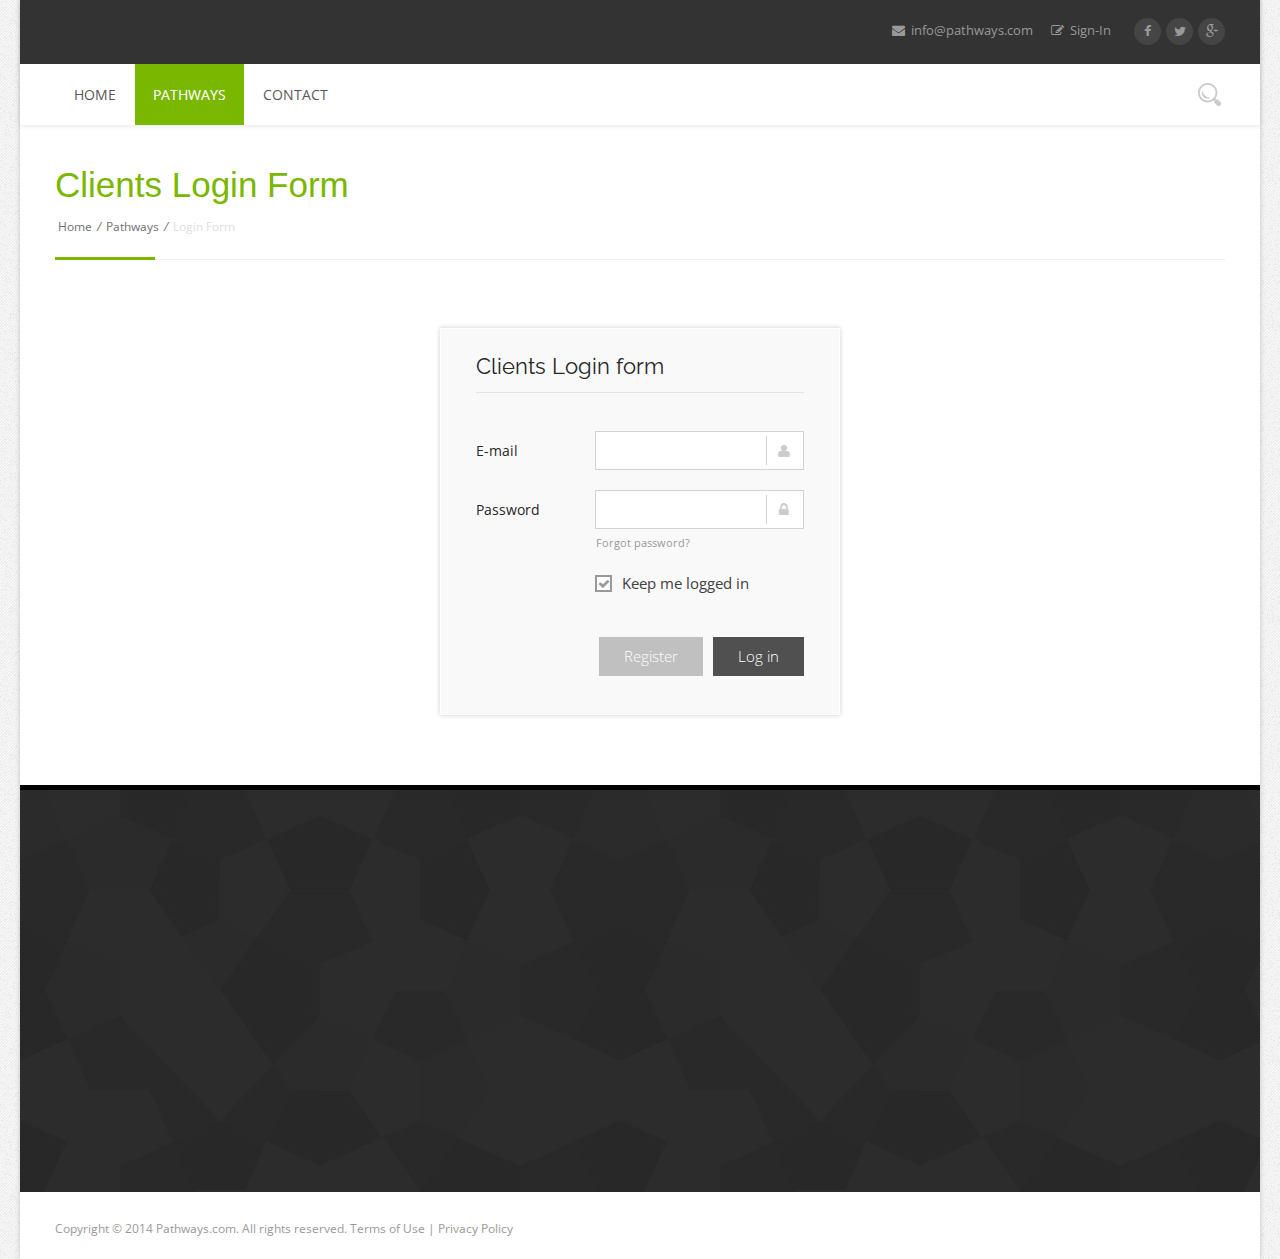
<file: login.html>
﻿<!doctype html>
<!--[if IE 7 ]>    <html lang="en-gb" class="isie ie7 oldie no-js"> <![endif]-->
<!--[if IE 8 ]>    <html lang="en-gb" class="isie ie8 oldie no-js"> <![endif]-->
<!--[if IE 9 ]>    <html lang="en-gb" class="isie ie9 no-js"> <![endif]-->
<!--[if (gt IE 9)|!(IE)]><!--> <html lang="en-gb" class="no-js"> <!--<![endif]-->

<head>
	<title>Hoxa - Multipurpose HTML5 Template</title>
	
	<meta charset="utf-8">
    <meta http-equiv="X-UA-Compatible" content="IE=edge,chrome=1">
	<meta name="keywords" content="" />
	<meta name="description" content="" />
    
    <!-- Favicon --> 
	<link rel="shortcut icon" href="images/favicon.ico">
    
    <!-- this styles only adds some repairs on idevices  -->
    <meta name="viewport" content="width=device-width, initial-scale=1.0">
    
    <!-- Google fonts - witch you want to use - (rest you can just remove) -->
   	<link href='http://fonts.googleapis.com/css?family=Open+Sans:300,300italic,400,400italic,600,600italic,700,700italic,800,800italic' rel='stylesheet' type='text/css'>
    <link href='http://fonts.googleapis.com/css?family=Raleway:100,200,300,400,500,600,700,800,900' rel='stylesheet' type='text/css'>
    
    <!--[if lt IE 9]>
		<script src="http://html5shim.googlecode.com/svn/trunk/html5.js"></script>
	<![endif]-->
    
    <!-- ######### CSS STYLES ######### -->
	
    <link rel="stylesheet" href="css/reset.css" type="text/css" />
	<link rel="stylesheet" href="css/style.css" type="text/css" />
    
    <link rel="stylesheet" href="css/font-awesome/css/font-awesome.min.css">
    
    <!-- responsive devices styles -->
	<link rel="stylesheet" media="screen" href="css/responsive-leyouts.css" type="text/css" />
    
    <!-- animations -->
    <link href="js/animations/css/animations.min.css" rel="stylesheet" type="text/css" media="all" />
    
<!-- just remove the below comments witch color skin you want to use -->
    <!--<link rel="stylesheet" href="css/colors/red.css" />-->
    <!--<link rel="stylesheet" href="css/colors/blue.css" />-->
    <!--<link rel="stylesheet" href="css/colors/cyan.css" />-->
    <!--<link rel="stylesheet" href="css/colors/orange.css" />-->
    <!--<link rel="stylesheet" href="css/colors/lightblue.css" />-->
    <!--<link rel="stylesheet" href="css/colors/pink.css" />-->
    <!--<link rel="stylesheet" href="css/colors/purple.css" />-->
    <!--<link rel="stylesheet" href="css/colors/bridge.css" />-->
    <!--<link rel="stylesheet" href="css/colors/slate.css" />-->
    <!--<link rel="stylesheet" href="css/colors/yellow.css" />-->
    <!--<link rel="stylesheet" href="css/colors/darkred.css" />-->

<!-- just remove the below comments witch bg patterns you want to use --> 
    <!--<link rel="stylesheet" href="css/bg-patterns/pattern-default.css" />-->
    <!--<link rel="stylesheet" href="css/bg-patterns/pattern-one.css" />-->
    <!--<link rel="stylesheet" href="css/bg-patterns/pattern-two.css" />-->
    <!--<link rel="stylesheet" href="css/bg-patterns/pattern-three.css" />-->
    <!--<link rel="stylesheet" href="css/bg-patterns/pattern-four.css" />-->
    <!--<link rel="stylesheet" href="css/bg-patterns/pattern-five.css" />-->
    <!--<link rel="stylesheet" href="css/bg-patterns/pattern-six.css" />-->
    <!--<link rel="stylesheet" href="css/bg-patterns/pattern-seven.css" />-->
    <!--<link rel="stylesheet" href="css/bg-patterns/pattern-eight.css" />-->
    <!--<link rel="stylesheet" href="css/bg-patterns/pattern-nine.css" />-->
    <!--<link rel="stylesheet" href="css/bg-patterns/pattern-ten.css" />-->
    <!--<link rel="stylesheet" href="css/bg-patterns/pattern-eleven.css" />-->
    <!--<link rel="stylesheet" href="css/bg-patterns/pattern-twelve.css" />-->
    <!--<link rel="stylesheet" href="css/bg-patterns/pattern-thirteen.css" />-->
    
    <!-- mega menu -->
    <link href="js/mainmenu/stickytwo.css" rel="stylesheet">
    <link href="js/mainmenu/bootstrap.min.css" rel="stylesheet">
    <link href="js/mainmenu/demo.css" rel="stylesheet">
    <link href="js/mainmenu/menu.css" rel="stylesheet">
    
    <!-- slide panel -->
    <link rel="stylesheet" type="text/css" href="js/slidepanel/slidepanel.css">
    
	<!-- cubeportfolio -->
	<link rel="stylesheet" type="text/css" href="js/cubeportfolio/cubeportfolio.min.css">
    
	<!-- tabs -->
    <link rel="stylesheet" type="text/css" href="js/tabs/assets/css/responsive-tabs.css">
    <link rel="stylesheet" type="text/css" href="js/tabs/assets/css/responsive-tabs2.css">
    <link rel="stylesheet" type="text/css" href="js/tabs/assets/css/responsive-tabs3.css">

	<!-- carousel -->
    <link rel="stylesheet" href="js/carousel/flexslider.css" type="text/css" media="screen" />
 	<link rel="stylesheet" type="text/css" href="js/carousel/skin.css" />
    
    <!-- progressbar -->
  	<link rel="stylesheet" href="js/progressbar/ui.progress-bar.css">
    
    <!-- accordion -->
    <link rel="stylesheet" href="js/accordion/accordion.css" type="text/css" media="all">
    
    <!-- Lightbox -->
    <link rel="stylesheet" type="text/css" href="js/lightbox/jquery.fancybox.css" media="screen" />
	
    <!-- forms -->
    <link rel="stylesheet" href="js/form/sky-forms.css" type="text/css" media="all">
    
 
</head>

<body>


<div class="wrapper_boxed">

<div class="site_wrapper">


<header id="header">
	
	<div id="trueHeader">
    
	<div class="wrapper">
    
    
    <div class="logoarea">
    <div class="container"><!--newone-->
    
    <!-- Logo -->
    <div class="logo"><a href="index.html" id="log"></a></div>
    
    <div class="right_links">
        
        <ul>
            <li class="link"><a class="fancybox fancybox.ajax" href="login-frame.html"><i class="fa fa-envelope"></i> info@pathways.com</a></li>
            <li class="link"><a class="fancybox fancybox.ajax" href="register-frame.html"><i class="fa fa-edit"></i> Sign-In</a></li>
            <li class="social"><a href="#"><i class="fa fa-facebook"></i></a></li>
            <li class="social"><a href="#"><i class="fa fa-twitter"></i></a></li>
            <li class="social"><a href="#"><i class="fa fa-google-plus"></i></a></li>

        </ul>
        
    </div><!-- end right links -->
    
    
    </div>
    </div>
		
	<!-- Menu -->
	<div class="menu_main">
    
    <div class="container">
        
	<div class="navbar yamm navbar-default">
    
    <div class="container">
      <div class="navbar-header">
        <div class="navbar-toggle .navbar-collapse .pull-right " data-toggle="collapse" data-target="#navbar-collapse-1"  > <span>Menu</span>
          <button type="button" > <i class="fa fa-bars"></i></button>
        </div>
      </div>
      
      <div id="navbar-collapse-1" class="navbar-collapse collapse">
      
        <ul class="nav navbar-nav">
        
        <li><a href="index.html">Home</a></li>
        
        <!--<li class="dropdown"> <a href="#" data-toggle="dropdown" class="dropdown-toggle">Layouts</a>
            <ul class="dropdown-menu" role="menu">
            <li><a href="http://gsrthemes.com/hoxa/layout1/fullwidth/index.html">Business</a> </li>
            <li><a href="http://gsrthemes.com/hoxa/fullwidth/index-1.html">Creative</a> </li>
            <li><a href="http://gsrthemes.com/hoxa/fullwidth/index-2.html">Portfolio</a> </li>
            <li><a href="http://gsrthemes.com/hoxa/layout2/index.html">One Page Theme</a> </li>
            <li><a href="http://gsrthemes.com/hoxa/fullwidth/index-3.html">Landing Page</a> </li>
            <li><a href="http://gsrthemes.com/hoxa/fullwidth/index.html">Corporate</a> </li>
            </ul>
        </li>
       
        <li class="dropdown yamm-fw"> <a href="#" data-toggle="dropdown" class="dropdown-toggle">Features</a>
        <ul class="dropdown-menu">
          <li> 
            <div class="yamm-content">
              <div class="row">
              
                <ul class="col-sm-6 col-md-3 list-unstyled ">
                  <li>
                    <p>About Us</p>
                  </li>
                  <li>
                  <img src="http://placehold.it/250x130" alt="" class="img_left4" />
                  Latin words, combined with an handfule model an sentence structures generate Lorem Ipsum which looks a reasonable. The generated Lorem Ipsum therefore always free on internet.</li>
                </ul>
                
                <ul class="col-sm-6 col-md-3 list-unstyled ">
                    <li>
                    <p>Useful Pages</p>
                    </li>
                    <li><a href="elements.html"><i class="fa fa-angle-right"></i> Elements</a></li>
                    <li><a href="typography.html"><i class="fa fa-angle-right"></i> Typography</a></li>
                    <li><a href="pricing-tables.html"><i class="fa fa-angle-right"></i> Pricing Tables</a></li>
                    <li><a href="columns.html"><i class="fa fa-angle-right"></i> Page Columns</a></li>
                    <li><a href="team.html"><i class="fa fa-angle-right"></i> Our Team</a></li>
                    <li><a href="faqs.html"><i class="fa fa-angle-right"></i> FAQs</a></li>
                    <li><a href="tabs.html"><i class="fa fa-angle-right"></i> Tabs</a></li>
                    <li><a href="login.html"><i class="fa fa-angle-right"></i> Login Form</a></li>
                    <li><a href="register.html"><i class="fa fa-angle-right"></i> Register Form</a></li>
                </ul>
                
                <ul class="col-sm-6 col-md-3 list-unstyled ">
                    <li>
                       <p>Diffrent Websites</p>
                    </li>
                    <li> <a href="http://gsrthemes.com/hoxa/layout1/fullwidth/index.html"><i class="fa fa-angle-right"></i> Business</a> </li>
                    <li> <a href="http://gsrthemes.com/hoxa/fullwidth/index-1.html"><i class="fa fa-angle-right"></i> Creative</a> </li>
                    <li> <a href="http://gsrthemes.com/hoxa/layout2/index.html"><i class="fa fa-angle-right"></i> One Page Theme</a> </li>
                    <li> <a href="http://gsrthemes.com/hoxa/fullwidth/index-3.html"><i class="fa fa-angle-right"></i> Landing Page</a> </li>
                    <li> <a href="http://gsrthemes.com/hoxa/fullwidth/index.html"><i class="fa fa-angle-right"></i> Corporate</a> </li>
                    <li> <a href="http://gsrthemes.com/hoxa/fullwidth/index-2.html"><i class="fa fa-angle-right"></i> Portfolio Page</a> </li>
                    <li> <a href="#"><i class="fa fa-angle-right"></i> Parallax Backgrounds</a> </li>
                    <li> <a href="#"><i class="fa fa-angle-right"></i> Background Videos</a> </li>
                    <li> <a href="#"><i class="fa fa-angle-right"></i> Create your Own</a> </li>
                </ul>
                
                <ul class="col-sm-6 col-md-3 list-unstyled ">
                <li>
                   <p>More Features</p>
                </li>
                <li><a href="#"><i class="fa fa-angle-right"></i> Mega Menu</a></li>
                <li><a href="#"><i class="fa fa-angle-right"></i> Diffrent Websites</a></li>
                <li><a href="#"><i class="fa fa-angle-right"></i> Parallax Backgrounds</a></li>
                <li><a href="#"><i class="fa fa-angle-right"></i> Premium Sliders</a></li>
                <li><a href="#"><i class="fa fa-angle-right"></i> Diffrent Slide Shows</a></li>
                <li><a href="#"><i class="fa fa-angle-right"></i> Video BG Effects</a></li>
                <li><a href="#"><i class="fa fa-angle-right"></i> 100+ Feature Sections</a></li>
                <li><a href="#"><i class="fa fa-angle-right"></i> Use for any Website</a></li>
                <li><a href="#"><i class="fa fa-angle-right"></i> Free Updates</a></li>
                </ul>
                
              </div>
            </div>
          </li>
        </ul>
        </li>-->
        
        <li class="dropdown"> <a href="#" data-toggle="dropdown" class="dropdown-toggle active">Pathways</a>
          <ul class="dropdown-menu multilevel" role="menu">
            <li><a href="register.html">Registration Form</a></li>
            <li><a href="login.html">Login Form</a></li>
          <li class="dropdown-submenu mul"> <a tabindex="-1" href="#">About Us </a>
            <ul class="dropdown-menu">
                <li><a href="#">Our Team</a></li>
                <li><a href="#">Our Services</a></li>
                <li><a href="#">FAQs</a></li>
            </ul>
          </li>
                    </ul>
        </li>
        
        <!--<li class="dropdown"> <a href="#" data-toggle="dropdown" class="dropdown-toggle">Portfolio</a>
        <ul class="dropdown-menu" role="menu">
          <li> <a href="portfolio-one.html">Single Item</a> </li>
          <li> <a href="portfolio-two.html">Portfolio Columns 2</a> </li>
          <li> <a href="portfolio-three.html">Portfolio Columns 3</a> </li>
          <li> <a href="portfolio-four.html">Portfolio Columns 4</a> </li>
          <li> <a href="portfolio-five.html">Portfolio + Sidebar</a> </li>
          <li> <a href="portfolio-six.html">Portfolio Full Width</a> </li>
          <li> <a href="portfolio-seven.html">Image Gallery</a> </li>
        </ul>
        </li>
        
        <li class="dropdown"> <a href="#" data-toggle="dropdown" class="dropdown-toggle">Blog</a>
        <ul class="dropdown-menu three" role="menu">
          <li> <a href="blog.html">With Large Image</a> </li>
          <li> <a href="blog-2.html">With Small Image</a> </li>
          <li> <a href="blog-post.html">Single Post</a> </li>
        </ul>
        </li>-->
        
        <li class="dropdown"> <a href="#" data-toggle="dropdown" class="dropdown-toggle">Contact</a>
        <ul class="dropdown-menu two" role="menu">
          <li> <a href="contact.html">Contact Variation 1</a> </li>
          <li> <a href="contact2.html">Contact Variation 2</a> </li>
          <li> <a href="contact3.html">Contact Variation 3</a> </li>
        </ul>
        </li>
        
        </ul>
        
        <div id="wrap">
          <form action="index.html" autocomplete="on">
          <input id="search" name="search" type="text" placeholder=""><input id="search_submit" value="search" type="submit">
          </form>
        </div>  
            
      </div>
      </div>
     </div>
     
    </div>
    </div><!-- end menu -->
        
	</div>
    
	</div>
    
</header>

<div class="clearfix"></div>

<div class="page_title2">
<div class="container">

    <div class="title"><h1>Clients Login Form</h1></div>
    
    <div class="pagenation">&nbsp;<a href="index.html">Home</a> <i>/</i> <a href="#">Pathways</a> <i>/</i> Login Form</div>
    
</div>
</div><!-- end page title -->  

<div class="clearfix"></div>

<div class="container">

	<div class="content_fullwidth">
    
		
      <div class="login_form">		
			<form id="sky-form" class="sky-form">
				<header>Clients Login form</header>
				
				<fieldset>					
					<section>
						<div class="row">
							<label class="label col col-4">E-mail</label>
							<div class="col col-8">
								<label class="input">
									<i class="icon-append icon-user"></i>
									<input type="email" name="email">
								</label>
							</div>
						</div>
					</section>
					
					<section>
						<div class="row">
							<label class="label col col-4">Password</label>
							<div class="col col-8">
								<label class="input">
									<i class="icon-append icon-lock"></i>
									<input type="password" name="password">
								</label>
								<div class="note"><a href="#sky-form2" class="modal-opener">Forgot password?</a></div>
							</div>
						</div>
					</section>
					
					<section>
						<div class="row">
							<div class="col col-4"></div>
							<div class="col col-8">
								<label class="checkbox"><input type="checkbox" name="remember" checked><i></i>Keep me logged in</label>
							</div>
						</div>
					</section>
				</fieldset>
				<footer>
					<div class="fright">
                    <a href="register.html" class="button button-secondary">Register</a>
                    <button type="submit" class="button">Log in</button>
                    </div>
					
				</footer>
			</form>			
		</div>
        
		<form action="demo-recovery.php" id="sky-form2" class="sky-form sky-form-modal">
			<header>Password recovery</header>
			
			<fieldset>					
				<section>
					<label class="label">E-mail</label>
					<label class="input">
						<i class="icon-append icon-user"></i>
						<input type="email" name="email" id="email">
					</label>
				</section>
			</fieldset>
			
			<footer>
				<button type="submit" name="submit" class="button">Submit</button>
				<a href="#" class="button button-secondary modal-closer">Close</a>
			</footer>
				
			<div class="message">
				<i class="icon-ok"></i>
				<p>Your request successfully sent!<br><a href="#" class="modal-closer">Close window</a></p>
			</div>
		</form>

	</div>

</div><!-- end content area -->

<div class="clearfix margin_top7"></div>

<div class="footer1">
<div class="container">
	    
	<div class="one_fourth animate" data-anim-type="fadeInUp" data-anim-delay="200">
        <ul class="faddress">
            <li><img src="images/footer-logo.png" alt="" /></li>
            <li><i class="fa fa-map-marker fa-lg"></i>&nbsp; 2901 Marmora Road, Glassgow,<br>&nbsp;&nbsp;&nbsp;&nbsp;&nbsp;Seattle, WA 98122-1090</li>
            <li><i class="fa fa-phone"></i>&nbsp; 1 -234 -456 -7890</li>
            <li><i class="fa fa-print"></i>&nbsp; 1 -234 -456 -7890</li>
            <li><a href="mailto:info@yourdomain.com"><i class="fa fa-envelope"></i> info@yourdomain.com</a></li>
            <li><img src="images/footer-wmap.png" alt="" /></li>
        </ul>
	</div><!-- end address -->
    
    <div class="one_fourth animate" data-anim-type="fadeInUp" data-anim-delay="300">
    <div class="qlinks">
    
    	<h4 class="lmb">Useful Links</h4>
        
        <ul>
            <li><a href="#"><i class="fa fa-angle-right"></i> Home Page Variations</a></li>
            <li><a href="#"><i class="fa fa-angle-right"></i> Awsome Slidershows</a></li>
            <li><a href="#"><i class="fa fa-angle-right"></i> Features and Typography</a></li>
            <li><a href="#"><i class="fa fa-angle-right"></i> Different &amp; Unique Pages</a></li>
            <li><a href="#"><i class="fa fa-angle-right"></i> Single and Portfolios</a></li>
            <li><a href="#"><i class="fa fa-angle-right"></i> Recent Blogs or News</a></li>
            <li><a href="#"><i class="fa fa-angle-right"></i> Layered PSD Files</a></li>
        </ul>
        
    </div>
	</div><!-- end links -->
        
    <div class="one_fourth animate" data-anim-type="fadeInUp" data-anim-delay="400">
    <div class="siteinfo">
    
    	<h4 class="lmb">About Pathways</h4>
        
        <p>All the Lorem Ipsum generators on the Internet tend to repeat predefined an chunks as necessary, making this the first true generator on the Internet. Lorem Ipsum as their default model text, and a search for lorem ipsum will uncover many web sites.</p>
        <br />
        <a href="#">Read more <i class="fa fa-long-arrow-right"></i></a>
        
	</div>
    </div><!-- end site info -->
    
    <div class="one_fourth last animate" data-anim-type="fadeInUp" data-anim-delay="500">
        
        <h4>Flickr Photos</h4>
        
        <div id="flickr_badge_wrapper">
            <script type="text/javascript" src="http://www.flickr.com/badge_code_v2.gne?count=9&amp;display=latest&amp;size=s&amp;layout=h&amp;source=user&amp;user=93382411%40N07"></script>     
        </div>
        
    </div><!-- end flickr -->
    
    
</div>
</div><!-- end footer -->

<div class="clearfix"></div>

<div class="copyright_info four">
<div class="container">
    
    <div class="one_half">
    
        Copyright © 2014 Pathways.com. All rights reserved.  <a href="#">Terms of Use</a> | <a href="#">Privacy Policy</a>
        
    </div>
    
    <div class="one_half last">
        
        <ul class="footer_social_links three">
            <li class="animate" data-anim-type="zoomIn" data-anim-delay="200"><a href="#"><i class="fa fa-facebook"></i></a></li>
            <li class="animate" data-anim-type="zoomIn" data-anim-delay="250"><a href="#"><i class="fa fa-twitter"></i></a></li>
            <li class="animate" data-anim-type="zoomIn" data-anim-delay="300"><a href="#"><i class="fa fa-google-plus"></i></a></li>
        </ul>
            
    </div>
    
</div>
</div><!-- end copyright info -->


<a href="#" class="scrollup">Scroll</a><!-- end scroll to top of the page-->






</div>
</div>

    
<!-- ######### JS FILES ######### -->
<!-- get jQuery from the google apis -->
<script type="text/javascript" src="js/universal/jquery.js"></script>

<!-- style switcher -->
<script src="js/style-switcher/jquery-1.js"></script>
<script src="js/style-switcher/styleselector.js"></script>

<!-- animations -->
<script src="js/animations/js/animations.min.js" type="text/javascript"></script>


<!-- slide panel -->
<script type="text/javascript" src="js/slidepanel/slidepanel.js"></script>

<!-- mega menu -->
<script src="js/mainmenu/bootstrap.min.js"></script> 
<script src="js/mainmenu/customeUI.js"></script> 

<!-- jquery jcarousel -->
<script type="text/javascript" src="js/carousel/jquery.jcarousel.min.js"></script>

<!-- scroll up -->
<script src="js/scrolltotop/totop.js" type="text/javascript"></script>

<!-- tabs -->
<script src="js/tabs/assets/js/responsive-tabs.min.js" type="text/javascript"></script>

<!-- jquery jcarousel -->
<script type="text/javascript">
(function($) {
 "use strict";

	jQuery(document).ready(function() {
			jQuery('#mycarouselthree').jcarousel();
	});
	
})(jQuery);
</script>

<!-- accordion -->
<script type="text/javascript" src="js/accordion/custom.js"></script>

<!-- sticky menu -->
<script type="text/javascript" src="js/mainmenu/sticky.js"></script>
<script type="text/javascript" src="js/mainmenu/modernizr.custom.75180.js"></script>

<script src="js/form/jquery.form.min.js"></script>
<script src="js/form/jquery.validate.min.js"></script>
<script src="js/form/jquery.modal.js"></script>

<script type="text/javascript">
(function($) {
 "use strict";

	$(function()
	{
		// Validation for login form
		$("#sky-form").validate(
		{					
			// Rules for form validation
			rules:
			{
				email:
				{
					required: true,
					email: true
				},
				password:
				{
					required: true,
					minlength: 3,
					maxlength: 20
				}
			},
								
			// Messages for form validation
			messages:
			{
				email:
				{
					required: 'Please enter your email address',
					email: 'Please enter a VALID email address'
				},
				password:
				{
					required: 'Please enter your password'
				}
			},					
			
			// Do not change code below
			errorPlacement: function(error, element)
			{
				error.insertAfter(element.parent());
			}
		});
		
		
		// Validation for recovery form
		$("#sky-form2").validate(
		{					
			// Rules for form validation
			rules:
			{
				email:
				{
					required: true,
					email: true
				}
			},
								
			// Messages for form validation
			messages:
			{
				email:
				{
					required: 'Please enter your email address',
					email: 'Please enter a VALID email address'
				}
			},
								
			// Ajax form submition					
			submitHandler: function(form)
			{
				$(form).ajaxSubmit(
				{
					success: function()
					{
						$("#sky-form2").addClass('submited');
					}
				});
			},				
			
			// Do not change code below
			errorPlacement: function(error, element)
			{
				error.insertAfter(element.parent());
			}
		});
	});			

})(jQuery);
</script>

<!-- cubeportfolio -->
<script type="text/javascript" src="js/cubeportfolio/jquery.cubeportfolio.min.js"></script>
<script type="text/javascript" src="js/cubeportfolio/main.js"></script>
<script type="text/javascript" src="js/cubeportfolio/main5.js"></script>
<script type="text/javascript" src="js/cubeportfolio/main6.js"></script>

<!-- carousel -->
<script defer src="js/carousel/jquery.flexslider.js"></script>
<script defer src="js/carousel/custom.js"></script>

<!-- lightbox -->
<script type="text/javascript" src="js/lightbox/jquery.fancybox.js"></script>
<script type="text/javascript" src="js/lightbox/custom.js"></script>



</body>
</html>
</file>
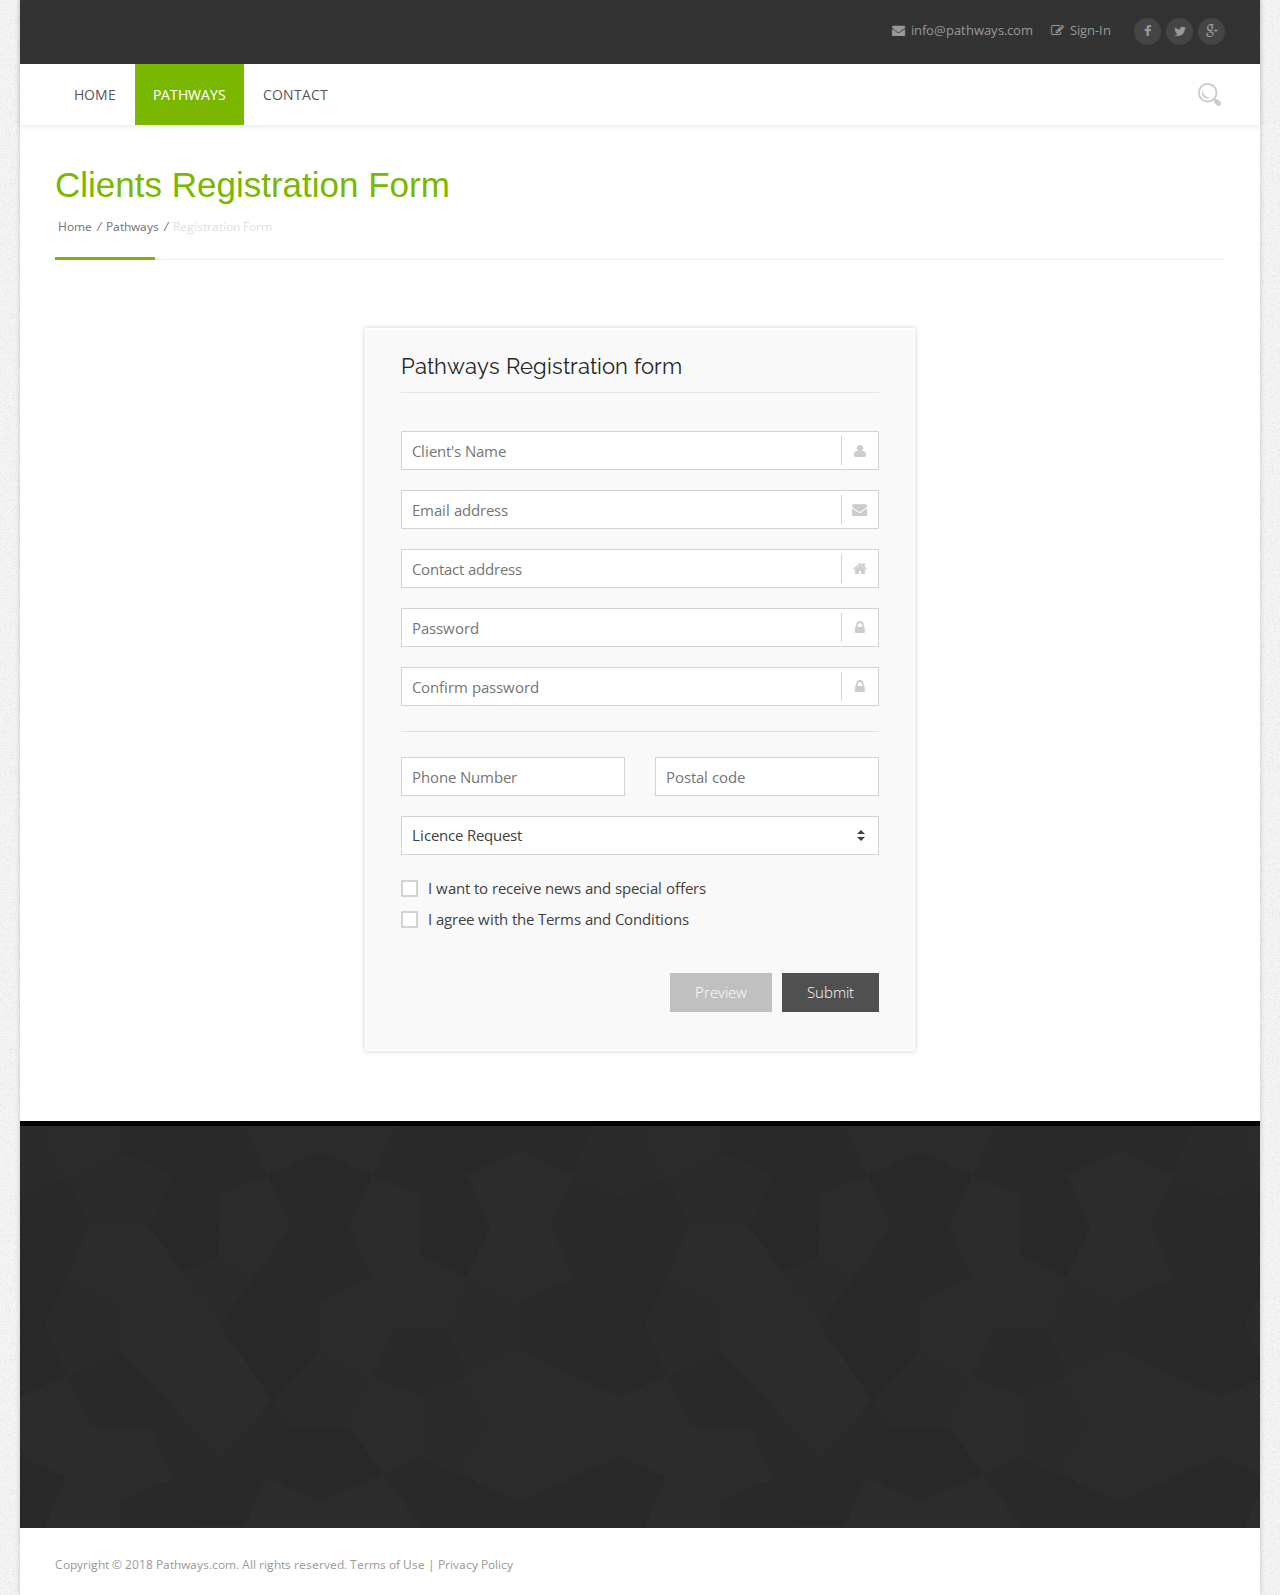
<file: register.html>
﻿<!doctype html>
<!--[if IE 7 ]>    <html lang="en-gb" class="isie ie7 oldie no-js"> <![endif]-->
<!--[if IE 8 ]>    <html lang="en-gb" class="isie ie8 oldie no-js"> <![endif]-->
<!--[if IE 9 ]>    <html lang="en-gb" class="isie ie9 no-js"> <![endif]-->
<!--[if (gt IE 9)|!(IE)]><!--> <html lang="en-gb" class="no-js"> <!--<![endif]-->

<head>
	<title>Hoxa - Multipurpose HTML5 Template</title>
	
	<meta charset="utf-8">
    <meta http-equiv="X-UA-Compatible" content="IE=edge,chrome=1">
	<meta name="keywords" content="" />
	<meta name="description" content="" />
    
    <!-- Favicon --> 
	<link rel="shortcut icon" href="images/favicon.ico"><!--bitch-->
    
    <!-- this styles only adds some repairs on idevices  -->
    <meta name="viewport" content="width=device-width, initial-scale=1.0">
    
    <!-- Google fonts - witch you want to use - (rest you can just remove) -->
   	<link href='http://fonts.googleapis.com/css?family=Open+Sans:300,300italic,400,400italic,600,600italic,700,700italic,800,800italic' rel='stylesheet' type='text/css'>
    <link href='http://fonts.googleapis.com/css?family=Raleway:100,200,300,400,500,600,700,800,900' rel='stylesheet' type='text/css'>
    
    <!--[if lt IE 9]>
		<script src="http://html5shim.googlecode.com/svn/trunk/html5.js"></script>
	<![endif]-->
    
    <!-- ######### CSS STYLES ######### -->
	
    <link rel="stylesheet" href="css/reset.css" type="text/css" />
	<link rel="stylesheet" href="css/style.css" type="text/css" />
    
    <link rel="stylesheet" href="css/font-awesome/css/font-awesome.min.css">
    
    <!-- responsive devices styles -->
	<link rel="stylesheet" media="screen" href="css/responsive-leyouts.css" type="text/css" />
    
    <!-- animations -->
    <link href="js/animations/css/animations.min.css" rel="stylesheet" type="text/css" media="all" />
    
<!-- just remove the below comments witch color skin you want to use -->
    <!--<link rel="stylesheet" href="css/colors/red.css" />-->
    <!--<link rel="stylesheet" href="css/colors/blue.css" />-->
    <!--<link rel="stylesheet" href="css/colors/cyan.css" />-->
    <!--<link rel="stylesheet" href="css/colors/orange.css" />-->
    <!--<link rel="stylesheet" href="css/colors/lightblue.css" />-->
    <!--<link rel="stylesheet" href="css/colors/pink.css" />-->
    <!--<link rel="stylesheet" href="css/colors/purple.css" />-->
    <!--<link rel="stylesheet" href="css/colors/bridge.css" />-->
    <!--<link rel="stylesheet" href="css/colors/slate.css" />-->
    <!--<link rel="stylesheet" href="css/colors/yellow.css" />-->
    <!--<link rel="stylesheet" href="css/colors/darkred.css" />-->

<!-- just remove the below comments witch bg patterns you want to use --> 
    <!--<link rel="stylesheet" href="css/bg-patterns/pattern-default.css" />-->
    <!--<link rel="stylesheet" href="css/bg-patterns/pattern-one.css" />-->
    <!--<link rel="stylesheet" href="css/bg-patterns/pattern-two.css" />-->
    <!--<link rel="stylesheet" href="css/bg-patterns/pattern-three.css" />-->
    <!--<link rel="stylesheet" href="css/bg-patterns/pattern-four.css" />-->
    <!--<link rel="stylesheet" href="css/bg-patterns/pattern-five.css" />-->
    <!--<link rel="stylesheet" href="css/bg-patterns/pattern-six.css" />-->
    <!--<link rel="stylesheet" href="css/bg-patterns/pattern-seven.css" />-->
    <!--<link rel="stylesheet" href="css/bg-patterns/pattern-eight.css" />-->
    <!--<link rel="stylesheet" href="css/bg-patterns/pattern-nine.css" />-->
    <!--<link rel="stylesheet" href="css/bg-patterns/pattern-ten.css" />-->
    <!--<link rel="stylesheet" href="css/bg-patterns/pattern-eleven.css" />-->
    <!--<link rel="stylesheet" href="css/bg-patterns/pattern-twelve.css" />-->
    <!--<link rel="stylesheet" href="css/bg-patterns/pattern-thirteen.css" />-->
    
    <!-- mega menu -->
    <link href="js/mainmenu/stickytwo.css" rel="stylesheet">
    <link href="js/mainmenu/bootstrap.min.css" rel="stylesheet">
    <link href="js/mainmenu/demo.css" rel="stylesheet">
    <link href="js/mainmenu/menu.css" rel="stylesheet">
    
    <!-- slide panel -->
    <link rel="stylesheet" type="text/css" href="js/slidepanel/slidepanel.css">
    
	<!-- cubeportfolio -->
	<link rel="stylesheet" type="text/css" href="js/cubeportfolio/cubeportfolio.min.css">
    
	<!-- tabs -->
    <link rel="stylesheet" type="text/css" href="js/tabs/assets/css/responsive-tabs.css">
    <link rel="stylesheet" type="text/css" href="js/tabs/assets/css/responsive-tabs2.css">
    <link rel="stylesheet" type="text/css" href="js/tabs/assets/css/responsive-tabs3.css">

	<!-- carousel -->
    <link rel="stylesheet" href="js/carousel/flexslider.css" type="text/css" media="screen" />
 	<link rel="stylesheet" type="text/css" href="js/carousel/skin.css" />
    
    <!-- progressbar -->
  	<link rel="stylesheet" href="js/progressbar/ui.progress-bar.css">
    
    <!-- accordion -->
    <link rel="stylesheet" href="js/accordion/accordion.css" type="text/css" media="all">
    
    <!-- Lightbox -->
    <link rel="stylesheet" type="text/css" href="js/lightbox/jquery.fancybox.css" media="screen" />
	
    <!-- forms -->
    <link rel="stylesheet" href="js/form/sky-forms.css" type="text/css" media="all">
 
</head>

<body>


<div class="wrapper_boxed">

<div class="site_wrapper">


<header id="header">
	
	<div id="trueHeader">
    
	<div class="wrapper">
    
    
    <div class="logoarea">
    <div class="container">
    
    <!-- Logo -->
    <div class="logo"><a href="index.html" id="log"></a></div>
    
	<div class="right_links">
        
        <ul>
            <li class="link"><a class="fancybox fancybox.ajax" href="login-frame.html"><i class="fa fa-envelope"></i> info@pathways.com</a></li>
            <li class="link"><a class="fancybox fancybox.ajax" href="register-frame.html"><i class="fa fa-edit"></i> Sign-In</a></li>
            <li class="social"><a href="#"><i class="fa fa-facebook"></i></a></li>
            <li class="social"><a href="#"><i class="fa fa-twitter"></i></a></li>
            <li class="social"><a href="#"><i class="fa fa-google-plus"></i></a></li>

        </ul>
        
    </div><!-- end right links -->
    
    
    </div>
    </div>
		
	<!-- Menu -->
	<div class="menu_main">
    
    <div class="container">
        
	<div class="navbar yamm navbar-default">
    
    <div class="container">
      <div class="navbar-header">
        <div class="navbar-toggle .navbar-collapse .pull-right " data-toggle="collapse" data-target="#navbar-collapse-1"  > <span>Menu</span>
          <button type="button" > <i class="fa fa-bars"></i></button>
        </div>
      </div>
      
      <div id="navbar-collapse-1" class="navbar-collapse collapse">
      
        <ul class="nav navbar-nav">
        
        <li><a href="index.html">Home</a></li>
        
        <!--<li class="dropdown"> <a href="#" data-toggle="dropdown" class="dropdown-toggle">Layouts</a>
            <ul class="dropdown-menu" role="menu">
            <li><a href="http://gsrthemes.com/hoxa/layout1/fullwidth/index.html">Business</a> </li>
            <li><a href="http://gsrthemes.com/hoxa/fullwidth/index-1.html">Creative</a> </li>
            <li><a href="http://gsrthemes.com/hoxa/fullwidth/index-2.html">Portfolio</a> </li>
            <li><a href="http://gsrthemes.com/hoxa/layout2/index.html">One Page Theme</a> </li>
            <li><a href="http://gsrthemes.com/hoxa/fullwidth/index-3.html">Landing Page</a> </li>
            <li><a href="http://gsrthemes.com/hoxa/fullwidth/index.html">Corporate</a> </li>
            </ul>
        </li>
       
        <li class="dropdown yamm-fw"> <a href="#" data-toggle="dropdown" class="dropdown-toggle">Features</a>
        <ul class="dropdown-menu">
          <li> 
            <div class="yamm-content">
              <div class="row">
              
                <ul class="col-sm-6 col-md-3 list-unstyled ">
                  <li>
                    <p>About Us</p>
                  </li>
                  <li>
                  <img src="http://placehold.it/250x130" alt="" class="img_left4" />
                  Latin words, combined with an handfule model an sentence structures generate Lorem Ipsum which looks a reasonable. The generated Lorem Ipsum therefore always free on internet.</li>
                </ul>
                
                <ul class="col-sm-6 col-md-3 list-unstyled ">
                    <li>
                    <p>Useful Pages</p>
                    </li>
                    <li><a href="elements.html"><i class="fa fa-angle-right"></i> Elements</a></li>
                    <li><a href="typography.html"><i class="fa fa-angle-right"></i> Typography</a></li>
                    <li><a href="pricing-tables.html"><i class="fa fa-angle-right"></i> Pricing Tables</a></li>
                    <li><a href="columns.html"><i class="fa fa-angle-right"></i> Page Columns</a></li>
                    <li><a href="team.html"><i class="fa fa-angle-right"></i> Our Team</a></li>
                    <li><a href="faqs.html"><i class="fa fa-angle-right"></i> FAQs</a></li>
                    <li><a href="tabs.html"><i class="fa fa-angle-right"></i> Tabs</a></li>
                    <li><a href="login.html"><i class="fa fa-angle-right"></i> Login Form</a></li>
                    <li><a href="register.html"><i class="fa fa-angle-right"></i> Register Form</a></li>
                </ul>
                
                <ul class="col-sm-6 col-md-3 list-unstyled ">
                    <li>
                       <p>Diffrent Websites</p>
                    </li>
                    <li> <a href="http://gsrthemes.com/hoxa/layout1/fullwidth/index.html"><i class="fa fa-angle-right"></i> Business</a> </li>
                    <li> <a href="http://gsrthemes.com/hoxa/fullwidth/index-1.html"><i class="fa fa-angle-right"></i> Creative</a> </li>
                    <li> <a href="http://gsrthemes.com/hoxa/layout2/index.html"><i class="fa fa-angle-right"></i> One Page Theme</a> </li>
                    <li> <a href="http://gsrthemes.com/hoxa/fullwidth/index-3.html"><i class="fa fa-angle-right"></i> Landing Page</a> </li>
                    <li> <a href="http://gsrthemes.com/hoxa/fullwidth/index.html"><i class="fa fa-angle-right"></i> Corporate</a> </li>
                    <li> <a href="http://gsrthemes.com/hoxa/fullwidth/index-2.html"><i class="fa fa-angle-right"></i> Portfolio Page</a> </li>
                    <li> <a href="#"><i class="fa fa-angle-right"></i> Parallax Backgrounds</a> </li>
                    <li> <a href="#"><i class="fa fa-angle-right"></i> Background Videos</a> </li>
                    <li> <a href="#"><i class="fa fa-angle-right"></i> Create your Own</a> </li>
                </ul>
                
                <ul class="col-sm-6 col-md-3 list-unstyled ">
                <li>
                   <p>More Features</p>
                </li>
                <li><a href="#"><i class="fa fa-angle-right"></i> Mega Menu</a></li>
                <li><a href="#"><i class="fa fa-angle-right"></i> Diffrent Websites</a></li>
                <li><a href="#"><i class="fa fa-angle-right"></i> Parallax Backgrounds</a></li>
                <li><a href="#"><i class="fa fa-angle-right"></i> Premium Sliders</a></li>
                <li><a href="#"><i class="fa fa-angle-right"></i> Diffrent Slide Shows</a></li>
                <li><a href="#"><i class="fa fa-angle-right"></i> Video BG Effects</a></li>
                <li><a href="#"><i class="fa fa-angle-right"></i> 100+ Feature Sections</a></li>
                <li><a href="#"><i class="fa fa-angle-right"></i> Use for any Website</a></li>
                <li><a href="#"><i class="fa fa-angle-right"></i> Free Updates</a></li>
                </ul>
                
              </div>
            </div>
          </li>
        </ul>
        </li>-->
        
        <li class="dropdown"> <a href="#" data-toggle="dropdown" class="dropdown-toggle active">Pathways</a>
          <ul class="dropdown-menu multilevel" role="menu">
          	<li><a href="register.html">Registration Form</a></li>
            <li><a href="login.html">Login Form</a></li>
          <li class="dropdown-submenu mul"> <a tabindex="-1" href="#">About Us </a>
            <ul class="dropdown-menu">
                <li><a href="#">Our Team</a></li>
                <li><a href="#">Our Services</a></li>
                <li><a href="#">FAQs</a></li>
            </ul>
          </li>
                    </ul>
        </li>
        
        <!--<li class="dropdown"> <a href="#" data-toggle="dropdown" class="dropdown-toggle">Portfolio</a>
        <ul class="dropdown-menu" role="menu">
          <li> <a href="portfolio-one.html">Single Item</a> </li>
          <li> <a href="portfolio-two.html">Portfolio Columns 2</a> </li>
          <li> <a href="portfolio-three.html">Portfolio Columns 3</a> </li>
          <li> <a href="portfolio-four.html">Portfolio Columns 4</a> </li>
          <li> <a href="portfolio-five.html">Portfolio + Sidebar</a> </li>
          <li> <a href="portfolio-six.html">Portfolio Full Width</a> </li>
          <li> <a href="portfolio-seven.html">Image Gallery</a> </li>
        </ul>
        </li>
        
        <li class="dropdown"> <a href="#" data-toggle="dropdown" class="dropdown-toggle">Blog</a>
        <ul class="dropdown-menu three" role="menu">
          <li> <a href="blog.html">With Large Image</a> </li>
          <li> <a href="blog-2.html">With Small Image</a> </li>
          <li> <a href="blog-post.html">Single Post</a> </li>
        </ul>
        </li>-->
        
        <li class="dropdown"> <a href="#" data-toggle="dropdown" class="dropdown-toggle">Contact</a>
        <ul class="dropdown-menu two" role="menu">
          <li> <a href="contact.html">Contact Variation 1</a> </li>
          <li> <a href="contact2.html">Contact Variation 2</a> </li>
          <li> <a href="contact3.html">Contact Variation 3</a> </li>
        </ul>
        </li>
        
        </ul>
        
        <div id="wrap">
          <form action="index.html" autocomplete="on">
          <input id="search" name="search" type="text" placeholder=""><input id="search_submit" value="search" type="submit">
          </form>
        </div>  
            
      </div>
      </div>
     </div>
     
	</div>
    </div><!-- end menu -->
        
	</div>
    
	</div>
    
</header>

<div class="clearfix"></div>

<div class="page_title2">
<div class="container">

    <div class="title"><h1>Clients Registration Form</h1></div>
    
    <div class="pagenation">&nbsp;<a href="index.html">Home</a> <i>/</i> <a href="#">Pathways</a> <i>/</i> Registration Form</div>
    
</div>
</div><!-- end page title --> 

<div class="clearfix"></div>

<div class="container">

	<div class="content_fullwidth">
    
		
        <div class="reg_form">
        <form id="sky-form" class="sky-form">
				<header>Pathways Registration form</header>
				
				<fieldset>					
					<section>
						<label class="input">
							<i class="icon-append icon-user"></i>
							<input type="text" name="username" placeholder="Client's Name">
							<b class="tooltip tooltip-bottom-right">Needed to enter the website</b>
						</label>
					</section>
					
					<section>
						<label class="input">
							<i class="icon-append icon-envelope-alt"></i>
							<input type="email" name="email" placeholder="Email address">
							<b class="tooltip tooltip-bottom-right">Needed to verify your account</b>
						</label>
					</section>

					<section>
						<label class="input">
							<i class="icon-append icon-home"></i>
							<input type="email" name="email" placeholder="Contact address">
							<b class="tooltip tooltip-bottom-right">Please provide Contact Address</b>
						</label>
					</section>
					
					<section>
						<label class="input">
							<i class="icon-append icon-lock"></i>
							<input type="password" name="password" placeholder="Password" id="password">
							<b class="tooltip tooltip-bottom-right">Don't forget your password</b>
						</label>
					</section>
					
					<section>
						<label class="input">
							<i class="icon-append icon-lock"></i>
							<input type="password" name="passwordConfirm" placeholder="Confirm password">
							<b class="tooltip tooltip-bottom-right">Don't forget your password</b>
						</label>
					</section>
				</fieldset>
					
				<fieldset>
					<div class="row">
						<section class="col col-6">
							<label class="input">
								<input type="text" name="firstname" placeholder="Phone Number">
								<!-- may decide to use this instead of placeholder value="+234"-->
							</label>
						</section>
						<section class="col col-6">
							<label class="input">
								<input type="text" name="lastname" placeholder="Postal code">
							</label>
						</section>
					</div>
					
					<section>
						<label class="select">
							<select name="gender">
								<option value="0" selected disabled>Licence Request</option>
								<option value="1">12 months</option>
								<option value="2">24 months</option>
								<option value="3">36 months</option>
							</select>
							<i></i>
						</label>
					</section>
					
					<section>
						<label class="checkbox"><input type="checkbox" name="subscription" id="subscription"><i></i>I want to receive news and  special offers</label>
						<label class="checkbox"><input type="checkbox" name="terms" id="terms"><i></i>I agree with the Terms and Conditions</label>
					</section>
				</fieldset>
				<footer>
					<div class="fright">
                    <a href="register.html" class="button button-secondary">Preview</a>
                    <button type="submit" class="button">Submit</button>
                    </div>
					
				</footer>
			</form>			
		</div>
        
	</div>

</div><!-- end content area -->

<div class="clearfix margin_top7"></div>

<div class="footer1">
<div class="container">
	    
	<div class="one_fourth animate" data-anim-type="fadeInUp" data-anim-delay="200">
        <ul class="faddress">
            <li><img src="images/footer-logo.png" alt="" /></li>
            <li><i class="fa fa-map-marker fa-lg"></i>&nbsp; 2901 Marmora Road, Glassgow,<br>&nbsp;&nbsp;&nbsp;&nbsp;&nbsp;Seattle, WA 98122-1090</li>
            <li><i class="fa fa-phone"></i>&nbsp; 1 -234 -456 -7890</li>
            <li><i class="fa fa-print"></i>&nbsp; 1 -234 -456 -7890</li>
            <li><a href="mailto:info@yourdomain.com"><i class="fa fa-envelope"></i> info@yourdomain.com</a></li>
            <li><img src="images/footer-wmap.png" alt="" /></li>
        </ul>
	</div><!-- end address -->
    
    <div class="one_fourth animate" data-anim-type="fadeInUp" data-anim-delay="300">
    <div class="qlinks">
    
    	<h4 class="lmb">Useful Links</h4>
        
        <ul>
            <li><a href="#"><i class="fa fa-angle-right"></i> Home Page Variations</a></li>
            <li><a href="#"><i class="fa fa-angle-right"></i> Awsome Slidershows</a></li>
            <li><a href="#"><i class="fa fa-angle-right"></i> Features and Typography</a></li>
            <li><a href="#"><i class="fa fa-angle-right"></i> Different &amp; Unique Pages</a></li>
            <li><a href="#"><i class="fa fa-angle-right"></i> Single and Portfolios</a></li>
            <li><a href="#"><i class="fa fa-angle-right"></i> Recent Blogs or News</a></li>
            <li><a href="#"><i class="fa fa-angle-right"></i> Layered PSD Files</a></li>
        </ul>
        
    </div>
	</div><!-- end links -->
        
    <div class="one_fourth animate" data-anim-type="fadeInUp" data-anim-delay="400">
    <div class="siteinfo">
    
    	<h4 class="lmb">About Pathways</h4>
        
        <p>All the Lorem Ipsum generators on the Internet tend to repeat predefined an chunks as necessary, making this the first true generator on the Internet. Lorem Ipsum as their default model text, and a search for lorem ipsum will uncover many web sites.</p>
        <br />
        <a href="#">Read more <i class="fa fa-long-arrow-right"></i></a>
        
	</div>
    </div><!-- end site info -->
    
    <div class="one_fourth last animate" data-anim-type="fadeInUp" data-anim-delay="500">
        
        <h4>Flickr Photos</h4>
        
        <div id="flickr_badge_wrapper">
            <script type="text/javascript" src="http://www.flickr.com/badge_code_v2.gne?count=9&amp;display=latest&amp;size=s&amp;layout=h&amp;source=user&amp;user=93382411%40N07"></script>     
        </div>
        
    </div><!-- end flickr -->
    
    
</div>
</div><!-- end footer -->

<div class="clearfix"></div>

<div class="copyright_info four">
<div class="container">
    
    <div class="one_half">
    
        Copyright © 2018 Pathways.com. All rights reserved.  <a href="#">Terms of Use</a> | <a href="#">Privacy Policy</a>
        
    </div>
    
    <div class="one_half last">
        
        <ul class="footer_social_links three">
            <li class="animate" data-anim-type="zoomIn" data-anim-delay="200"><a href="#"><i class="fa fa-facebook"></i></a></li>
            <li class="animate" data-anim-type="zoomIn" data-anim-delay="250"><a href="#"><i class="fa fa-twitter"></i></a></li>
            <li class="animate" data-anim-type="zoomIn" data-anim-delay="300"><a href="#"><i class="fa fa-google-plus"></i></a></li>
        </ul>
            
    </div>
    
</div>
</div><!-- end copyright info -->


<a href="#" class="scrollup">Scroll</a><!-- end scroll to top of the page-->






</div>
</div>

    
<!-- ######### JS FILES ######### -->
<!-- get jQuery from the google apis -->
<script type="text/javascript" src="js/universal/jquery.js"></script>

<!-- style switcher -->
<script src="js/style-switcher/jquery-1.js"></script>
<script src="js/style-switcher/styleselector.js"></script>

<!-- animations -->
<script src="js/animations/js/animations.min.js" type="text/javascript"></script>


<!-- slide panel -->
<script type="text/javascript" src="js/slidepanel/slidepanel.js"></script>

<!-- mega menu -->
<script src="js/mainmenu/bootstrap.min.js"></script> 
<script src="js/mainmenu/customeUI.js"></script> 

<!-- jquery jcarousel -->
<script type="text/javascript" src="js/carousel/jquery.jcarousel.min.js"></script>

<!-- scroll up -->
<script src="js/scrolltotop/totop.js" type="text/javascript"></script>

<!-- tabs -->
<script src="js/tabs/assets/js/responsive-tabs.min.js" type="text/javascript"></script>

<!-- jquery jcarousel -->
<script type="text/javascript">
(function($) {
 "use strict";

	jQuery(document).ready(function() {
			jQuery('#mycarouselthree').jcarousel();
	});
	
})(jQuery);
</script>

<!-- accordion -->
<script type="text/javascript" src="js/accordion/custom.js"></script>

<!-- sticky menu -->
<script type="text/javascript" src="js/mainmenu/sticky.js"></script>
<script type="text/javascript" src="js/mainmenu/modernizr.custom.75180.js"></script>

<script src="js/form/jquery.form.min.js"></script>
<script src="js/form/jquery.validate.min.js"></script>
<script src="js/form/jquery.modal.js"></script>

<script type="text/javascript">
(function($) {
 "use strict";

	$(function()
	{
		// Validation		
		$("#sky-form").validate(
		{					
			// Rules for form validation
			rules:
			{
				username:
				{
					required: true
				},
				email:
				{
					required: true,
					email: true
				},
				password:
				{
					required: true,
					minlength: 3,
					maxlength: 20
				},
				passwordConfirm:
				{
					required: true,
					minlength: 3,
					maxlength: 20,
					equalTo: '#password'
				},
				firstname:
				{
					required: true
				},
				lastname:
				{
					required: true
				},
				gender:
				{
					required: true
				},
				terms:
				{
					required: true
				}
			},
			
			// Messages for form validation
			messages:
			{
				login:
				{
					required: 'Please enter your login'
				},
				email:
				{
					required: 'Please enter your email address',
					email: 'Please enter a VALID email address'
				},
				password:
				{
					required: 'Please enter your password'
				},
				passwordConfirm:
				{
					required: 'Please enter your password one more time',
					equalTo: 'Please enter the same password as above'
				},
				firstname:
				{
					required: 'Please select your first name'
				},
				lastname:
				{
					required: 'Please select your last name'
				},
				gender:
				{
					required: 'Please select your gender'
				},
				terms:
				{
					required: 'You must agree with Terms and Conditions'
				}
			},					
			
			// Do not change code below
			errorPlacement: function(error, element)
			{
				error.insertAfter(element.parent());
			}
		});
	});			

})(jQuery);
</script>

<!-- cubeportfolio -->
<script type="text/javascript" src="js/cubeportfolio/jquery.cubeportfolio.min.js"></script>
<script type="text/javascript" src="js/cubeportfolio/main.js"></script>
<script type="text/javascript" src="js/cubeportfolio/main5.js"></script>
<script type="text/javascript" src="js/cubeportfolio/main6.js"></script>

<!-- carousel -->
<script defer src="js/carousel/jquery.flexslider.js"></script>
<script defer src="js/carousel/custom.js"></script>

<!-- lightbox -->
<script type="text/javascript" src="js/lightbox/jquery.fancybox.js"></script>
<script type="text/javascript" src="js/lightbox/custom.js"></script>



</body>
</html>
</file>
<file: Dashboard/css/material.css>
/******** Material framework ********/
/******** by Tim Nguyen *************/
/** http://twitter.com/therealntim **/

@import url("//fonts.googleapis.com/css?family=RobotoDraft:400,500,300,300italic,400italic,500italic|Roboto+Slab:400,700&subset=latin,cyrillic-ext,greek-ext,greek,vietnamese,latin-ext,cyrillic");

/* General styles */
body {
	margin: 0;
	padding: 0;
	font-family: RobotoDraft, Roboto, Arial, sans-serif;
	background-color: #fff;/*main  container color*/
	color: rgba(0, 0, 0, 0.87);
}

.input-group{
	margin: 10px 0px 10px 0px;
}

.input-group label{
	display: block;
	text-align: left;
	margin: 3px;
}

.input-group input{
	height: 30px;
	width: 93%;
	padding: 5px 10px;
	font-size: 16px;
	border-radius: 5px;
	border:1px solid gray;
}
.dark-theme {
	background-color: #333;
	color: rgba(255, 255, 255, 0.87);
}
:focus {
	outline: none;
}
::-moz-focus-inner {
	border: none;
	padding: 0;
}
* {
	-webkit-overflow-scrolling: touch;
	-webkit-font-smoothing: antialiased;
	-moz-osx-font-smoothing: grayscale;
	-webkit-tap-highlight-color: rgba(0, 0, 0, 0);
}
.float-left {
	float: left;
}
.float-right {
	float: right;
}
.flex {
	flex: 1;
}
.checkbox, .radio, .text-input, .button, .switch, .fab {
	display: inline-block;
	vertical-align: top;
	border: 0;
}

/* Layout */
.main-content {
	overflow: auto;
	height: 100vh;
	background-color: inherit;
}
.section {
	padding: 1.25rem;
	background-color: inherit;
	border-bottom: 1px solid rgba(0, 0, 0, 0.12);
}
.section > h2, .section > .subheading {
	top: -1.25rem; /* sections have some padding, we need to move the subheader up to cover that */
}
.section > .divider {
	margin-top: 1.5rem;
}

/* Typography */
h2, .subheading {
	padding: 0;
	margin: 0;
	padding-left: 1em;
	font-size: 1em;
	line-height: 3em;
	position: -webkit-sticky;
	position: sticky;
	top: 0;
	font-weight: 400;
	background-color: inherit;
}
h2,
.subheading,
.secondary-text {
	color: rgba(0, 0, 0, 0.54);
}
h3 {
	font-size: 0.93em;
	line-height: 1.5em;
	color: rgba(0, 0, 0, 0.7);
	font-weight: 400;
	margin-top: 1.5em;
	margin-bottom: 1.5em;
	padding-left: 2em;
}
p {
	font-size: 0.8125em;
}
.phone p {
	font-size: 0.875em;
}
.display-4,
.display-3,
.display-2,
.display-1,
h1, h2, h3, p,
.headline,
.title,
.caption {
	transition-property: color, font-size;
	transition-duration: .25s;
	transition-timing-function: cubic-bezier(.55, 0, .1, 1);
	font-weight: 400;
}
.display-4 {
	font-size: 7em;
	font-weight: 300;
}
.display-3 {
	font-size: 3.5em;
}
.display-2 {
	font-size: 2.8125em;
}
h1,
.display-1 {
	font-size: 2.125em;
}
.headline {
	font-size: 1.5em;
}
.title {
	font-size: 1.25em;
	font-weight: 500;
}
.caption {
	font-size: 0.75em;
}
blockquote,
blockquote::before,
blockquote::after,
blockquote + cite {
	color: rgba(0, 0, 0, 0.87);
}
.dark-theme h2,
.dark-theme .subheading,
.dark-theme .secondary-text,
.dark-theme h3 {
	color: rgba(255, 255, 255, 0.54);
}
.dark-theme blockquote,
.dark-theme blockquote::before,
.dark-theme blockquote::after,
.dark-theme blockquote + cite {
	color: rgba(255, 2550, 255, 0.87);
}
a {
	color: #2196f3; /* Blue - 300 */
	text-decoration: none;
	cursor: pointer;
}
a:hover,
a:focus {
	text-decoration: underline;
}
p {
	line-height: 1.5em;
	text-align: justify;
}
blockquote {
	float: right;
	width: 50%;
	min-width: 320px;
	font-weight: 500;
	font-size: 1.5em;
	line-height: 2em;
}
blockquote::before, blockquote::after {
	font-size: 1.5em;
	line-height: 1em;
	font-weight: 300;
	font-family: inherit;
}

blockquote::before {
	content: open-quote;
}
blockquote::after {
	content: close-quote;
}
blockquote + cite {
	float: right;
	width: 50%;
	min-width: 320px;
	padding: 0.5em;
	margin-left: 4em;
}
.bold {
	font-weight: 500;
}
.transparent {
	background: none;
	box-shadow: none;
}
.serif {
	font-family: "Roboto Slab", Cambria, serif;
}
code {
	font-family: Consolas, Menlo, monospace;
	display: inline-block;
	padding: 1em;
	font-size: 0.9em;
	line-height: 1.5em;
	font-weight: 400;
}

/* CSS Ripple */
.ripple, [ripple] {
	position: relative;
	display: inline-block;
	overflow: hidden;
}
.ripple::after, .button::after, .fab::after, [ripple]::after {
	content:"";
	position: absolute;
	top: 0;
	left: 44%;
	background-color: currentColor;
	height: 100%;
	width: 12%;
	border-radius: 0.75em / 2em;
	-webkit-transition: width 0.2s, height 0.2s, border-radius 0.2s, left 0.2s, top 0.2s, opacity 0.1s;
	transition: width 0.2s, height 0.2s, border-radius 0.2s, left 0.2s, top 0.2s, opacity 0.1s;
	text-align: center;
	pointer-events: none;
	opacity: 0;
}
.ripple.circle::after, .fab::after, [ripple="circle"]::after {
	width: 10%;
	height: 10%;
	top: 50%;
	border-radius: 100% !important;
}
.sidemenu .menu li.selected::after,
.ripple:active::after, .button:active::after, .fab:active::after, [ripple]:active::after {
	width: 100% !important;
	left: 0;
	top: 0 !important;
	height: 100% !important;
	opacity: 0.12;
	border-radius: 0 !important;
}
.sidemenu .menu li.selected::after {
	color: rgba(0, 0, 0, 0.87);
}
.dark-theme .sidemenu .menu li.selected::after {
	color: white;
}
.no-ripple::after,
[ripple="false"]::after, [ripple="none"]::after {
	all: unset;
	display: none;
}

/* Switches, checkboxes and radios */
.checkbox, .radio, .button, .switch, .fab, .icon-button {
	cursor: pointer;
	-moz-user-select: none;
	-webkit-user-select: none;
	-ms-user-select: none;
	user-select: none;
}
.checkbox label,
.radio label,
.switch label {
	vertical-align: middle;
}
.checkbox .form-control-label,
.radio .form-control-label,
.switch .form-control-label {
	margin-left: 0.5em;
}
/* Hide the native controls */
.checkbox input[type="checkbox"],
.radio input[type="radio"], 
.switch input {
	display: none;
}
/* Checkbox/Radio container */
.checkbox input[type="checkbox"] + label,
.radio input[type="radio"] + label {
	border-radius: 100%;
	width: 1em;
	height: 1em;
	display: inline-block;
	background: transparent;
	-webkit-transition: all 0.2s;
	transition: all 0.2s;
	position: relative;
	box-shadow: 0 0 0 transparent;
	color: #4caf50;
}
/* Radio & switch active state */
.radio input[type="radio"] + label:active {
	box-shadow: 0 0 0 0.55em rgba(204, 204, 204, 0.29);
	background: rgba(204, 204, 204, 0.29);
}

.radio input[type="radio"]:checked + label:active,
.switch input:checked + label:active::after {
	box-shadow: 0 0 0 0.55em rgba(15, 157, 88, 0.29);
	background: rgba(15, 157, 88, 0.29);
}
/* Checkbox container */
.checkbox input[type="checkbox"] + label {
	border-radius: 0.1em;
	border-style: solid;
	border-width: 0.15em;
	border-color: #5a5a5a;
	cursor: pointer;
	display: inline-block;
	height: 1em;
	margin-left: 0;
	margin-top: 0;
	visibility: visible;
	width: 1em;
}
.dark-theme input[type="checkbox"] + label {
	border-color: rgba(255, 255, 255, 0.87);
}
/* Checkbox background */
.checkbox input[type="checkbox"] + label::before {
	content: "";
	margin-left: -0.15em;
	margin-top: -0.15em;
	position: absolute;
	top: 0;
	left: 0;
	width: -webkit-calc(100% + 0.3em);
	width: calc(100% + 0.3em);
	height: -webkit-calc(100% + 0.3em);
	height: calc(100% + 0.3em);
	border-radius: 0.1em;
	-webkit-transition: -webkit-transform .2s, background .1s;
	transition: transform .2s, background .1s;
	-webkit-transform: scale(0.1);
	transform: scale(0.1)
}
.checkbox input[type="checkbox"]:checked + label::before {
	background-color: currentColor;
	opacity: 1;
	-webkit-transform:none;
	transform: none;
}
/* Checkmark */
.checkbox input[type="checkbox"] + label::after {
	content: " ";
	border-style: solid;
	border-width: 0 0 0.15em 0.15em;
	border-color: transparent;
	cursor: pointer;
	height: 0.4em;
	left: 50%;
	margin-left: -0.4em;
	margin-top: -0.4em;
	position: absolute;
	top: 50%;
	width: 0.7em;
	-webkit-transform: rotate(-45deg);
	transform: rotate(-45deg);
}
.checkbox input[type="checkbox"]:checked + label::after {
	border-color: rgba(255, 255, 255, 0.87);
}
/* Disabled checkbox state */
.checkbox input[type="checkbox"]:disabled + label {
	color: #999;
}
/* Radio border and dot */
.radio input[type="radio"] + label::before,
.radio input[type="radio"] + label::after {
	content:"";
	border: 0.125em solid #5a5a5a;
	width: 1em;
	height: 1em;
	margin-left: -0.12em;
	margin-top: -0.12em;
	display: inline-block;
	position: relative;
}
.dark-theme input[type="radio"] + label::after {
	border-color: rgba(255, 255, 255, 0.87);
}
/* Radio border */
.radio input[type="radio"] + label::after {
	border-radius: 100%;
	width: 1em;
	height: 1em;
}
/* Radio dot */
.radio input[type="radio"] + label::before {
	position: absolute;
	top: 0.3em;
	left: 0.3em;
	border-radius: 100%;
	width: 0.65em;
	height: 0.65em;
	border: none;
	background: #0f9d58;
	-webkit-transform: scale(0);
	transform: scale(0);
	-webkit-transition: all 0.2s;
	transition: all 0.2s;
}
/* Make the dot visible when checked */
.radio input[type="radio"]:checked + label::before {
	-webkit-transform: none;
	transform: none;
}
/* Change border color when radio is checked */
.radio input[type="radio"]:checked + label::after {
	border-color: #0f9d58;
}
/* Switches */
.switch input+label {
	position: relative;
}
/* Switch track */
.switch input+label::before {
	content:"";
	height: 0.7em;
	width: 1.8em;
	border-radius: 1.2em;
	background-color: #b0afaf;
	display: inline-block;
	position: relative;
	top: 0.28em;
	vertical-align: top;
}
.switch input:checked + label::before {
	background-color: #b9e3cf;
}
/* Switch thumb */
.switch input + label::after {
	content:"";
	position: absolute;
	display: inline-block;
	width: 1em;
	height: 1em;
	border-radius: 50%;
	box-shadow: 0 2px 5px 0 rgba(0, 0, 0, 0.26), 0 2px 10px 0 rgba(0, 0, 0, 0.16);
	box-sizing: border-box;
	left: -0.2em;
	top: 0.05em;
	background-color: #f1f1f1;
	-webkit-transition: box-shadow 0.2s ease, -webkit-transform 0.08s linear;
	transition: box-shadow 0.2s ease, transform 0.08s linear;
	vertical-align: top;
}
.switch input:checked + label::after {
	background-color: #0f9d58 !important;
	border: none;
	-webkit-transform: translateX(1.3125em);
	transform: translateX(1.3125em);
	width: 1.125em;
	height: 1.125em;
	margin-top: -1px;
}
.switch input + label:active::after {
	box-shadow: 0 0 0 0.55em rgba(204, 204, 204, 0.8);
}
.dark-theme .switch input:checked + label::after {
	-webkit-filter: brightness(110%);
	filter: brightness(110%);
}

/* Text inputs */
.text-input,
.dropdown-menu {
	padding: 0.3125em;
	border: none;
	border-radius: 0;
	border-bottom: 1px solid #2196f3;
	background-color: inherit;
	-webkit-transition: border-color 0.3s;
	transition: border-color 0.3s;
	color: inherit;
	font-family: inherit;
	font-size: 1em;
	font-weight: 400;
}
.text-input:not(:focus),
.dropdown-menu:not(:focus):not(.active) {
	border-bottom-color: rgba(0, 0, 0, 0.12) !important;
}
.dark-theme .text-input:not(:focus),
.dark-theme .dropdown-menu:not(:focus):not(.active) {
	border-bottom-color: rgba(255, 255, 255, 0.12) !important;
}
.text-input:focus,
.dropdown-menu:focus,
.dropdown-menu.active {
	border-bottom-width: 2px;
	padding-bottom: 0.25em;
}
.text-input-container {
	display: inline-block;
}
.text-input-container * {
	vertical-align: middle;
}
.text-input-icon {
	display: inline-block;
	font-size: 1.5em;
	margin-right: 1em;
}
.text-input-container:not([focused]) .text-input-icon {
	opacity: 0.63;
}

/* Buttons */
.button, .fab {
	position: relative;
	border: none;
	text-transform: uppercase;
	text-decoration: none !important;
	padding: 0.5em 0.75em;
	font-size: 0.875em;
	font-weight: 500;
	font-family: inherit;
	border-radius: 2px;
	overflow: hidden;
	-webkit-transition: all 0.1s;
	transition: all 0.1s;
	text-align: center;
}
.button:not(.raised) {
	background: none !important;
}
.button:not(.raised):not([class^="color-"]):not([class*=" color-"]) {
	color: inherit;
}
.button.raised, .fab {
	box-shadow: 0 2px 5px 0 rgba(0, 0, 0, 0.26),
	            0 2px 10px 0 rgba(0, 0, 0, 0.16);
}
.button.raised:not([class*="bg-"]), .fab {
	background-color: #dfdfdf;
}
.button.raised:active, .fab:active {
	box-shadow: 0 8px 17px 0 rgba(0, 0, 0, 0.2),
	            0 6px 20px 0 rgba(0, 0, 0, 0.19);
}
.button:disabled {
	background: #eaeaea !important;
	color: #a8a8a8 !important;
	box-shadow: none !important;
	pointer-events: none;
}
.button i {
	font-size: 1.5em;
	height: 1em;
	margin-right: 0.5em;
	vertical-align: middle;
}

/* Fabs */
.fab {
	background-color: #fff;
	width: 2.33em;
	height: 2.33em;
	border-radius: 100%;
	font-size: 1.5em;
	font-family: inherit;
	font-weight: 400;
	text-transform: none;
	box-sizing: border-box;
	color: #000;
	padding: 0.5em 0.417em;
}
.fab.small {
	width: 1.67em;
	height: 1.67em;
	line-height: 23px;
	padding: 0.33em;
}
.fab [class^="icon-"]:not(.icon-button)::before, .fab [class*=" icon-"]:not(.icon-button)::before {
	vertical-align: top;
}

/* Sliders */
.slider {
	-webkit-appearance: none;
	-moz-appearance: none;
	color: #5677fc;
}
.slider::-moz-range-track {
	-moz-appearance: none;
	height: 2px;
	background-color: #c8c8c8;
	border: none;
}
.slider::-webkit-slider-runnable-track {
	height: 2px;
	background-color: #c8c8c8;
	border: none;
}
.slider::-moz-range-progress {
	background-color: currentColor;
	height: 2px;
}
.slider::-moz-range-thumb {
	width: 12px;
	height: 12px;
	box-sizing: border-box;
	border-radius: 50%;
	border: none;
	background-image: none;
	background-color: currentColor;
	transition: all 0.2s ease;
}
.slider:active::-moz-range-thumb {
	transform: scale(2.66)
}
.slider::-webkit-slider-thumb {
	-webkit-appearance: none;
	width: 0.75em;
	height: 0.75em;
	box-sizing: border-box;
	border-radius: 50%;
	border: none;
	background-image: none;
	background-color: currentColor;
	-webkit-transition: all 0.2s ease;
	transition: all 0.2s ease;
	margin-top:-0.375em; /* fix webkit-specific bug */
}
.slider:active::-webkit-slider-thumb {
	-webkit-transform: scale(2.66);
	transform: scale(2.66);
	margin-top: -0.65em; /* fix webkit-specific bug */
}
.slider::-ms-fill-lower, 
.slider::-ms-fill-upper {
	background: transparent;
}
.slider::-ms-track {
	width: 0.75em;
	height: 0.75em;
	box-sizing: border-box;
	border-radius: 50%;
	border: none;
	background-image: none;
	background-color: currentColor;
	transition: all 0.2s ease;
}
.slider::-ms-thumb {
	width: 0.75em;
	height: 0.75em;
	box-sizing: border-box;
	border-radius: 50%;
	border: none;
	background-image: none;
	background-color: currentColor;
	transition: all 0.2s ease;
}

/* Icon buttons */
.icon-button {
	width: 2em;
	height: 2em;
	border-radius: 100%;
	border: none;
	background-color: transparent;
	-webkit-transition: background 0.3s ease;
	transition: background 0.3s ease;
	padding: 0.025em;
	color: inherit;
	font: inherit;
	font-size: 1.5em;
}
.icon-button:active {
	background-color: rgba(210, 210, 210, 0.3)
}

/* Toolbars */
.toolbar-group {
	box-shadow: 0 2px 5px 0 rgba(0, 0, 0, 0.26), 0 2px 10px 0 rgba(0, 0, 0, 0.16); 
}
.toolbar-group .toolbar {
	box-shadow: none;
}
.toolbar {
	display: block;
	padding: 0.5rem 0.75rem;
	box-shadow: 0 2px 5px 0 rgba(0, 0, 0, 0.26), 0 2px 10px 0 rgba(0, 0, 0, 0.16);
	background-color: #fff;
	transition: all 0.2s;
}
.phone .toolbar:not(.tabs) {
	padding: 0.25rem;
}
.toolbar > *:not(sub):not(sup) {
	vertical-align: middle;
}
.toolbar-label {
	margin: 0 1rem;
	font-size: 1.25rem;
	font-weight: 400;
}
.toolbar.hide,
.toolbar-group.hide {
	-webkit-transform: translate3d(0, -100%, 0);
	transform: translate3d(0, -100%, 0);
}

/* Navigation bar */
.navbar {
	display: block;
	margin: 0;
	padding: 0;
	list-style: none;
	line-height: 3.125em;
	height: 3.125em;
	text-transform: uppercase;
}
.navbar li {
	margin: 0;
	padding: 0;
}
.navbar a {
	display: inline-block;
	height: 100%;
	color: inherit;
	text-decoration: none;
	line-height: 3.125em;
	padding: 0 1em;
}
.navbar .fab {
	margin: 0.66em;
}

/* Tabs */
.tabs {
	display: -webkit-flex;
	display: -ms-flexbox;
	display: flex;
	padding: 0;
	height: 3rem;
	margin: 0;
}
.tabs > li {
	-webkit-flex: 1;
	-ms-flex: 1;
	flex: 1;
	line-height: 3rem;
	display: inline-block;
	box-sizing: border-box;
	margin: 0;
	padding: 0;
	white-space: nowrap;
	font-size: 0.875em;
	font-weight: 500;
	text-transform: uppercase;
	text-align: center;
}
.tabs > li:not(.selected) {
	opacity: 0.6;
}
.tabs > li.selected {
	border-bottom: 2px solid currentColor;
}
.tabs > li > a {
	display: block;
	width: 100%;
	color: inherit;
	text-decoration: none;
}
.tabs i {
	font-size: 1.5rem;	
}

/* Toasts */
.toast {
	-webkit-transition-property: opacity, bottom, left, right, width, margin, border-radius;
	transition-property: opacity, bottom, left, right, width, margin, border-radius;
	-webkit-transition-duration: 0.5s;
	transition-duration: 0.5s;
	-webkit-transition-timing-function: ease;
	transition-timing-function: ease;
	font-size: 0.875em;
	min-height: 0.875em;
	background-color: #323232;
	display:-webkit-flex;
	display: -ms-flexbox;
	display: flex;
	-webkit-justify-content: space-between;
	-ms-flex-pack: justify;
	justify-content: space-between;
	-webkit-align-items: center;
	-ms-flex-align: center;
	align-items: center;
	color: #f1f1f1;
	box-shadow: 0px 2px 5px 0px rgba(0, 0, 0, 0.26);
	line-height: 1.57em;
	border-radius: 2px;
	overflow: hidden;
}
.toast.rounded {
	border-radius: 1.5em;
}
.toast-label {
	-webkit-flex: 1;
	-ms-flex: 1;
	flex: 1;
	padding: 0.75em 1.5em 0.75em;
}
.toast .button {
	margin: 0;
	-webkit-align-self: stretch;
	-ms-flex-item-align: stretch;
	align-self: stretch;
	font-size: inherit;
}

/* Lists */
.list {
	margin: 0;
	padding: 0;
	list-style: none;
}
.list > li, .grid-list > .tile > .tile-footer {
	margin: 0;
	padding: 0.2em 0.4em;
	display: -webkit-flex;
	display: -ms-flexbox;
	display: flex;
}
.list > li.divider {
	background-color: rgba(0, 0, 0, 0.12);
	height: 1px;
	padding: 0;
	box-sizing: border-box;
}
.list > li .item-icon {
	border-radius: 100%;
	height: 2.5em;
	width: 2.5em;
	vertical-align: top;
	margin-right: 1em;
	position: relative;
}
.list > li .item-icon > i {
	position: absolute;
	top: 50%;
	left: 50%;
	transform: translate(-50%, -50%);
	font-size: 1.5em;
}
.list > li .item-text, .grid-list > .tile > .tile-footer > .item-text {
	font-size: 1em;
	display: inline-block;
	vertical-align: top;
	-webkit-flex: 1;
	-ms-flex: 1;
	flex: 1;
	-webkit-align-self: center;
	-ms-flex-item-align: center;
	align-self: center;
	white-space: nowrap;
	overflow: hidden;
	text-overflow: ellipsis;
}
.list > li .secondary-text, .grid-list >.tile > .tile-footer .secondary-text {
	font-size: 0.875em;
	display: block;
	white-space: nowrap;
	overflow: hidden;
	text-overflow: ellipsis;
}
.list > li .item-action {
	height: 2.5em;
	width: 2.5em;
	font-size: 1.5em;
	line-height: 2.5em;
	display: inline-block;
	text-align: center;
	margin-left: 1em;
}
.list > li .item-action:first-child {
	margin-left: 0;
}
.list > li i::before, .grid-list > .tile > .tile-footer i::before {
	line-height: inherit !important;
}

/* specific to grid lists */

.grid-list > .tile {
	width: 11em;
	margin: 0.25em;
	display: inline-block;
}

.grid-list > .tile > .tile-image {
	height: 11em;
	width: 100%;
	display: inline-block;
}

.grid-list > .tile > .tile-footer {
	padding: 0.5em;
}

.grid-list > .tile > .tile-footer > .item-text {
	padding: 0.5em;
}

.grid-list > .tile > .tile-footer .item-action {
	font-size: 1.5em;
	padding: 0.5em;
}

/* Dividers */
.divider {
	margin: 0;
	padding: 0;
	display: block;
	width: 100%;
	height: 1px !important;
	border-top: 1px solid rgba(0, 0, 0, 0.12);
}
.dark-theme .divider {
	border-top-color: rgba(255, 255, 255, 0.12);
}

/* Menu */
.menu {
	display: inline-block;
	list-style: none;
	background-color: #fff;
	color: rgba(0, 0, 0, 0.87);
	box-shadow: 0 2px 5px 0 rgba(0, 0, 0, 0.26),
							0 2px 10px 0 rgba(0, 0, 0, 0.16);
	margin: 0;
	padding: 0;
	border-radius: 2px;
	-webkit-user-select: none;
	-moz-user-select: none;
	-ms-user-select: none;
	user-select: none;
	min-width: 100px;
}
.dark-theme .menu {
	background-color: #444;
	color: rgba(255, 255, 255, 0.87);
}
.menu li {
	height: 2em;
	line-height: 2em;
	width: 100%;
	box-sizing: border-box;
}
.menu li > a {
	display: block;
	padding: 0 1.5em;
	text-decoration: none;
	color: inherit;
}

/* Dialogs */
.overlay,
.dialog-overlay {
	display: block;
	position: fixed;
	top: 0;
	bottom: 0;
	left: 0;
	right: 0;
	background-color: rgba(0, 0, 0, 0.5); /* FIXME : Magic color */
	z-index: 1;
	-webkit-transition: background 0.2s;
	transition: background 0.2s;
}
.dialog-overlay {
	z-index: 1000;
}
.overlay[hidden],
.dialog-overlay[hidden] {
	display: block;
	z-index: -1;
	opacity: 0;
	visibility: hidden;
}
.dialog:not(.inline)[hidden] {
	display: block;
	opacity: 0;
	pointer-events: none;
	z-index: -1;
	-webkit-transform: translate(-50%, -100%);
	transform: translate(-50%, -100%);
	-webkit-transition: opacity 0.3s, -webkit-transform 0.5s, z-index 0s 0.4s;
	transition: opacity 0.3s, transform 0.5s, z-index 0s 0.4s;
}
.dialog {
	padding: 1.5em 1.5em 0.5em 1.5em;
	z-index: 1001;
	overflow: auto;
	-webkit-transition: opacity 0.3s, -webkit-transform 0.5s;
	transition: opacity 0.3s, transform 0.5s;
	display: flex;
	flex-direction: column;
}
.dialog:not(.inline) {
	position: fixed;
	top: 50%;
	left: 50%;
	-webkit-transform: translate(-50%, -50%);
	transform: translate(-50%, -50%);
	max-height: 80%;
}
.phone .dialog:not(.inline),
.tablet .dialog:not(.inline) {
	min-width: 80%;
}
.dialog-title {
	font-size: 1.4em;
	font-weight: 500;
	margin-top: 0;
}
.dialog-content {
	display: block;
	flex: 1;
	padding-bottom: 1em;
	overflow: auto;
	color: rgba(0, 0, 0, 0.54);
}
.dark-theme .dialog-content {
	color: rgba(255, 255, 255, 0.54);
}
.dialog-content p {
	color: inherit;
}
.dialog-footer {
	height: 3em;
}

/* Sidemenus */

.sidemenu {
	display: -webkit-flex;
	display: -ms-flexbox;
	display: flex;
	-webkit-flex-direction: column;
	-ms-flex-direction: column;
	flex-direction: column;
	position: fixed;
	top: 0;
	left: 0;
	height: 100vh;
	width: 80%;
	max-width: 25em;
	z-index: 10000;
	background: #fff;
	box-shadow: 0 2px 5px 0 rgba(0, 0, 0, 0.26),
	            0 2px 10px 0 rgba(0, 0, 0, 0.16);
	-webkit-transition: 0.75s margin-left, 0.2s box-shadow;
	transition: 0.75s margin-left, 0.2s box-shadow;
	overflow: auto;
	z-index: 999;
}
.desktop .sidemenu.sidebar {
	position: relative;
	display: inline-block;
	float: left;
	z-index: 998;
}
.dark-theme .sidemenu {
	background: #444;
}
.sidemenu[hidden] {
	margin-left: -100%;
	box-shadow: none;
	display: -webkit-flex;
	display: -ms-flexbox;
	display: flex;
}
.sidemenu .sidemenu-hero {
	width: 100%;
	position: relative;
	padding: 1em 0;
	overflow: hidden;
}
.sidemenu .sidemenu-hero .sidemenu-hero-image {
	position: absolute;
	top: 0;
	left: 0;
	width: 100%;
	z-index: -1;
}
.sidemenu .sidemenu-hero .avatar {
	width: 6em;
	height: 6em;
	border-radius: 50%;
	margin: 2em 1em 0.5em;
	z-index: 1;
	position: relative;
}
.sidemenu .sidemenu-hero .title {
	display: block;
	font-size: 0.875em;
	font-weight: 500;
	color: #fff;
	z-index: 1;
	padding: 0.375em 1em;
	position: relative;
}
.sidemenu .sidemenu-hero .text {
	width: -webkit-calc(100% - 2em);
	width: calc(100% - 2em);
	color: #fff;
	z-index: 1;
	display: block;
	padding: 0 1em;
	position: relative;
}
.sidemenu-hero.fade::before {
	content: "";
	height: 100%;
	width: 100%;
	position: absolute;
	top: 0;
	background: -webkit-linear-gradient(transparent 70%, rgba(0, 0, 0, 0.25) 90%, rgba(0, 0, 0, 0.4));
	background: linear-gradient(transparent 70%, rgba(0, 0, 0, 0.25) 90%, rgba(0, 0, 0, 0.4));
	z-index: 0;
}
.sidemenu .menu i {
	padding: 0 2rem 0 0;
	font-size: 1.5em;
}
.sidemenu .menu li:not(.selected) i {
	opacity: 0.63;
}
.sidemenu .menu h2, .sidemenu .menu .subheading {
	padding-left: 1em;
}
.sidemenu .menu {
	box-shadow: none;
	width: 100%;
	display: block;
	overflow: visible;
	-webkit-flex-grow: 1;
	-ms-flex-positive: 1;
	flex-grow: 1;
}
.sidemenu .menu li {
	line-height: 3em;
	height: auto;
	vertical-align: top;
}
.sidemenu .menu li > a {
	padding: 0 1em;
}

/* Cards */
.card-container {
	background-color: #e5e5e5;
}
.dark-theme .card-container {
	background-color: #222;
}
.dialog,
.card {
	background-color: #fff;
}
.dark-theme .dialog,
.dark-theme .card {
	background-color: #444;
}
.card {
	box-shadow: 0 2px 5px 0 rgba(0, 0, 0, 0.26),
	            0 2px 10px 0 rgba(0, 0, 0, 0.16);
}
.card[z="2"] {
	box-shadow: 0 8px 17px 0 rgba(0, 0, 0, 0.2),
	            0 6px 20px 0 rgba(0, 0, 0, 0.19);
}
.dialog,
.card[z="3"] {
	box-shadow: 0 12px 15px 0 rgba(0, 0, 0, 0.24),
	            0 17px 50px 0 rgba(0, 0, 0, 0.19);
}
.card[z="4"] {
	box-shadow: 0 16px 28px 0 rgba(0, 0, 0, 0.22),
	            0 25px 55px 0 rgba(0, 0, 0, 0.21);
}
.card[z="5"] {
	box-shadow: 0 27px 24px 0 rgba(0, 0, 0, 0.2),
	            0 40px 77px 0 rgba(0, 0, 0, 0.22);
}

/* Rich cards */
.rich-card {
	display: inline-block;
}
.card-hero {
	background-position: center;
	color: rgba(255, 255, 255, 0.87);
	position: relative;
}
.card-hero h1 {
	font-family: "Roboto Slab", Cambria, serif;
	font-size: 1.5em;
	position: absolute;
	bottom: 0.5rem;
	left: 0.5rem;
}
.card-hero:not(.side) {
	height: 10em;
	width: 100%;
	background-size: 100% auto;
}
.card-hero.side {
	height: 100%;
	background-size: auto 100%;
}
.card-footer,
.card-content {
	padding: 0.5em;
}

/* Icons */
@font-face {
	font-family: 'material-design-icons';
	src: url('../fonts/material-design-icons.eot?43132195');
	src: url('../fonts/material-design-icons.eot?43132195#iefix') format('embedded-opentype'),
	     url('../fonts/material-design-icons.woff?43132195') format('woff'),
	     url('../fonts/material-design-icons.ttf?43132195') format('truetype'),
	     url('../fonts/material-design-icons.svg?43132195#material-design-icons') format('svg');
	font-weight: normal;
	font-style: normal;
}
[class^="icon-"]:not(.icon-button), [class*=" icon-"]:not(.icon-button) {
	height: 1em;
	display: inline-block;
	vertical-align: middle;
}
[class^="icon-"]:not(.icon-button)::before, [class*=" icon-"]:not(.icon-button)::before {
	font-family: "material-design-icons";
	font-style: normal;
	font-weight: normal;
	speak: none;
	display: inline-block;
	text-decoration: inherit;
	width: 1em;
	height: 1em;
	text-align: center;
	font-variant: normal;
	text-transform: none;
	line-height: 1em;
	vertical-align: top;
}
 
.icon-access-alarms:before { content: '\e800'; } /* 'î €' */
.icon-access-time:before { content: '\e801'; } /* 'î ' */
.icon-accessibility:before { content: '\e802'; } /* 'î ‚' */
.icon-account-box:before { content: '\e803'; } /* 'î ƒ' */
.icon-account-circle:before { content: '\e804'; } /* 'î „' */
.icon-adb:before { content: '\e805'; } /* 'î …' */
.icon-add:before { content: '\e806'; } /* 'î †' */
.icon-add-alarm:before { content: '\e807'; } /* 'î ‡' */
.icon-add-box:before { content: '\e808'; } /* 'î ˆ' */
.icon-add-circle:before { content: '\e809'; } /* 'î ‰' */
.icon-add-circle-outline:before { content: '\e80a'; } /* 'î Š' */
.icon-airplane-mode-off:before { content: '\e80b'; } /* 'î ‹' */
.icon-airplane-mode:before { content: '\e80c'; } /* 'î Œ' */
.icon-android:before { content: '\e80d'; } /* 'î ' */
.icon-apps:before { content: '\e80e'; } /* 'î Ž' */
.icon-archive:before { content: '\e80f'; } /* 'î ' */
.icon-arrow-back:before { content: '\e810'; } /* 'î ' */
.icon-arrow-drop-down:before { content: '\e811'; } /* 'î ‘' */
.icon-arrow-drop-down-circle:before { content: '\e812'; } /* 'î ’' */
.icon-arrow-drop-up:before { content: '\e813'; } /* 'î “' */
.icon-arrow-forward:before { content: '\e814'; } /* 'î ”' */
.icon-auto-fix:before { content: '\e815'; } /* 'î •' */
.icon-backspace:before { content: '\e816'; } /* 'î –' */
.icon-backup:before { content: '\e817'; } /* 'î —' */
.icon-beenhere:before { content: '\e818'; } /* 'î ˜' */
.icon-block:before { content: '\e819'; } /* 'î ™' */
.icon-bluetooth:before { content: '\e81a'; } /* 'î š' */
.icon-bluetooth-audio:before { content: '\e81b'; } /* 'î ›' */
.icon-bluetooth-connected:before { content: '\e81c'; } /* 'î œ' */
.icon-bluetooth-disabled:before { content: '\e81d'; } /* 'î ' */
.icon-bluetooth-searching:before { content: '\e81e'; } /* 'î ž' */
.icon-bold:before { content: '\e81f'; } /* 'î Ÿ' */
.icon-book:before { content: '\e820'; } /* 'î  ' */
.icon-bookmark:before { content: '\e821'; } /* 'î ¡' */
.icon-bookmark-outline:before { content: '\e822'; } /* 'î ¢' */
.icon-brightness-auto:before { content: '\e823'; } /* 'î £' */
.icon-brightness-high:before { content: '\e824'; } /* 'î ¤' */
.icon-brightness-low:before { content: '\e825'; } /* 'î ¥' */
.icon-brightness-medium:before { content: '\e826'; } /* 'î ¦' */
.icon-bug-report:before { content: '\e827'; } /* 'î §' */
.icon-cake:before { content: '\e828'; } /* 'î ¨' */
.icon-call:before { content: '\e829'; } /* 'î ©' */
.icon-call-end:before { content: '\e82a'; } /* 'î ª' */
.icon-call-made:before { content: '\e82b'; } /* 'î «' */
.icon-call-merge:before { content: '\e82c'; } /* 'î ¬' */
.icon-call-missed:before { content: '\e82d'; } /* 'î ­' */
.icon-call-received:before { content: '\e82e'; } /* 'î ®' */
.icon-call-split:before { content: '\e82f'; } /* 'î ¯' */
.icon-camera:before { content: '\e830'; } /* 'î °' */
.icon-camera-alt:before { content: '\e831'; } /* 'î ±' */
.icon-camera-roll:before { content: '\e832'; } /* 'î ²' */
.icon-cancel:before { content: '\e833'; } /* 'î ³' */
.icon-cast:before { content: '\e834'; } /* 'î ´' */
.icon-cast-connected:before { content: '\e835'; } /* 'î µ' */
.icon-chat:before { content: '\e836'; } /* 'î ¶' */
.icon-check:before { content: '\e837'; } /* 'î ·' */
.icon-checkbox:before { content: '\e838'; } /* 'î ¸' */
.icon-checkbox-blank:before { content: '\e839'; } /* 'î ¹' */
.icon-checkbox-outline:before { content: '\e83a'; } /* 'î º' */
.icon-checkbox-outline-blank:before { content: '\e83b'; } /* 'î »' */
.icon-check-circle:before { content: '\e83c'; } /* 'î ¼' */
.icon-check-circle-blank:before { content: '\e83d'; } /* 'î ½' */
.icon-check-circle-outline:before { content: '\e83e'; } /* 'î ¾' */
.icon-check-circle-outline-blank:before { content: '\e83f'; } /* 'î ¿' */
.icon-chevron-left:before { content: '\e840'; } /* 'î¡€' */
.icon-chevron-right:before { content: '\e841'; } /* 'î¡' */
.icon-chromecast:before { content: '\e842'; } /* 'î¡‚' */
.icon-circles:before { content: '\e843'; } /* 'î¡ƒ' */
.icon-circles-add:before { content: '\e844'; } /* 'î¡„' */
.icon-circles-extended:before { content: '\e845'; } /* 'î¡…' */
.icon-close:before { content: '\e846'; } /* 'î¡†' */
.icon-close-caption:before { content: '\e847'; } /* 'î¡‡' */
.icon-cloud:before { content: '\e848'; } /* 'î¡ˆ' */
.icon-cloud-drive:before { content: '\e849'; } /* 'î¡‰' */
.icon-cloud-done:before { content: '\e84a'; } /* 'î¡Š' */
.icon-cloud-download:before { content: '\e84b'; } /* 'î¡‹' */
.icon-cloud-off:before { content: '\e84c'; } /* 'î¡Œ' */
.icon-cloud-queue:before { content: '\e84d'; } /* 'î¡' */
.icon-cloud-upload:before { content: '\e84e'; } /* 'î¡Ž' */
.icon-communities:before { content: '\e84f'; } /* 'î¡' */
.icon-content-copy:before { content: '\e850'; } /* 'î¡' */
.icon-content-cut:before { content: '\e851'; } /* 'î¡‘' */
.icon-content-paste:before { content: '\e852'; } /* 'î¡’' */
.icon-create:before { content: '\e853'; } /* 'î¡“' */
.icon-credit-card:before { content: '\e854'; } /* 'î¡”' */
.icon-crop:before { content: '\e855'; } /* 'î¡•' */
.icon-crop-free:before { content: '\e856'; } /* 'î¡–' */
.icon-crop-landscape:before { content: '\e857'; } /* 'î¡—' */
.icon-crop-portrait:before { content: '\e858'; } /* 'î¡˜' */
.icon-crop-square:before { content: '\e859'; } /* 'î¡™' */
.icon-data-usage:before { content: '\e85a'; } /* 'î¡š' */
.icon-delete:before { content: '\e85b'; } /* 'î¡›' */
.icon-developer-mode:before { content: '\e85c'; } /* 'î¡œ' */
.icon-dialpad:before { content: '\e85d'; } /* 'î¡' */
.icon-directions:before { content: '\e85e'; } /* 'î¡ž' */
.icon-directions-bike:before { content: '\e85f'; } /* 'î¡Ÿ' */
.icon-directions-bus:before { content: '\e860'; } /* 'î¡ ' */
.icon-directions-car:before { content: '\e861'; } /* 'î¡¡' */
.icon-directions-subway:before { content: '\e862'; } /* 'î¡¢' */
.icon-directions-train:before { content: '\e863'; } /* 'î¡£' */
.icon-directions-walk:before { content: '\e864'; } /* 'î¡¤' */
.icon-disc-full:before { content: '\e865'; } /* 'î¡¥' */
.icon-do-not-disturb:before { content: '\e866'; } /* 'î¡¦' */
.icon-dock:before { content: '\e867'; } /* 'î¡§' */
.icon-domain:before { content: '\e868'; } /* 'î¡¨' */
.icon-done:before { content: '\e869'; } /* 'î¡©' */
.icon-done-all:before { content: '\e86a'; } /* 'î¡ª' */
.icon-drafts:before { content: '\e86b'; } /* 'î¡«' */
.icon-drive:before { content: '\e86c'; } /* 'î¡¬' */
.icon-drive-apk:before { content: '\e86d'; } /* 'î¡­' */
.icon-drive-audio:before { content: '\e86e'; } /* 'î¡®' */
.icon-drive-code:before { content: '\e86f'; } /* 'î¡¯' */
.icon-drive-document:before { content: '\e870'; } /* 'î¡°' */
.icon-drive-drawing:before { content: '\e871'; } /* 'î¡±' */
.icon-drive-eta:before { content: '\e872'; } /* 'î¡²' */
.icon-drive-font:before { content: '\e873'; } /* 'î¡³' */
.icon-drive-form:before { content: '\e874'; } /* 'î¡´' */
.icon-drive-fusiontable:before { content: '\e875'; } /* 'î¡µ' */
.icon-drive-image:before { content: '\e876'; } /* 'î¡¶' */
.icon-drive-ms-excel:before { content: '\e877'; } /* 'î¡·' */
.icon-drive-ms-powerpoint:before { content: '\e878'; } /* 'î¡¸' */
.icon-drive-ms-word:before { content: '\e879'; } /* 'î¡¹' */
.icon-drive-pdf:before { content: '\e87a'; } /* 'î¡º' */
.icon-drive-presentation:before { content: '\e87b'; } /* 'î¡»' */
.icon-drive-script:before { content: '\e87c'; } /* 'î¡¼' */
.icon-drive-site:before { content: '\e87d'; } /* 'î¡½' */
.icon-drive-spreadsheet:before { content: '\e87e'; } /* 'î¡¾' */
.icon-drive-video:before { content: '\e87f'; } /* 'î¡¿' */
.icon-drive-zip:before { content: '\e880'; } /* 'î¢€' */
.icon-earth:before { content: '\e881'; } /* 'î¢' */
.icon-email:before { content: '\e882'; } /* 'î¢‚' */
.icon-error:before { content: '\e883'; } /* 'î¢ƒ' */
.icon-event:before { content: '\e884'; } /* 'î¢„' */
.icon-exit-to-app:before { content: '\e885'; } /* 'î¢…' */
.icon-expand-less:before { content: '\e886'; } /* 'î¢†' */
.icon-expand-more:before { content: '\e887'; } /* 'î¢‡' */
.icon-explore:before { content: '\e888'; } /* 'î¢ˆ' */
.icon-extensions:before { content: '\e889'; } /* 'î¢‰' */
.icon-fast-forward:before { content: '\e88a'; } /* 'î¢Š' */
.icon-fast-rewind:before { content: '\e88b'; } /* 'î¢‹' */
.icon-favorite:before { content: '\e88c'; } /* 'î¢Œ' */
.icon-favorite-outline:before { content: '\e88d'; } /* 'î¢' */
.icon-file-download:before { content: '\e88e'; } /* 'î¢Ž' */
.icon-file-upload:before { content: '\e88f'; } /* 'î¢' */
.icon-filter:before { content: '\e890'; } /* 'î¢' */
.icon-flag:before { content: '\e891'; } /* 'î¢‘' */
.icon-flash-auto:before { content: '\e892'; } /* 'î¢’' */
.icon-flash-off:before { content: '\e893'; } /* 'î¢“' */
.icon-flash-on:before { content: '\e894'; } /* 'î¢”' */
.icon-flights:before { content: '\e895'; } /* 'î¢•' */
.icon-flip-to-back:before { content: '\e896'; } /* 'î¢–' */
.icon-flip-to-front:before { content: '\e897'; } /* 'î¢—' */
.icon-folder:before { content: '\e898'; } /* 'î¢˜' */
.icon-folder-mydrive:before { content: '\e899'; } /* 'î¢™' */
.icon-folder-shared:before { content: '\e89a'; } /* 'î¢š' */
.icon-forum:before { content: '\e89b'; } /* 'î¢›' */
.icon-forward:before { content: '\e89c'; } /* 'î¢œ' */
.icon-fullscreen:before { content: '\e89d'; } /* 'î¢' */
.icon-fullscreen-exit:before { content: '\e89e'; } /* 'î¢ž' */
.icon-games:before { content: '\e89f'; } /* 'î¢Ÿ' */
.icon-gesture:before { content: '\e8a0'; } /* 'î¢ ' */
.icon-glass:before { content: '\e8a1'; } /* 'î¢¡' */
.icon-gmail:before { content: '\e8a2'; } /* 'î¢¢' */
.icon-google:before { content: '\e8a3'; } /* 'î¢£' */
.icon-google-plus:before { content: '\e8a4'; } /* 'î¢¤' */
.icon-gps-fixed:before { content: '\e8a5'; } /* 'î¢¥' */
.icon-gps-not-fixed:before { content: '\e8a6'; } /* 'î¢¦' */
.icon-gps-off:before { content: '\e8a7'; } /* 'î¢§' */
.icon-group:before { content: '\e8a8'; } /* 'î¢¨' */
.icon-group-add:before { content: '\e8a9'; } /* 'î¢©' */
.icon-hangout:before { content: '\e8aa'; } /* 'î¢ª' */
.icon-hangout-video:before { content: '\e8ab'; } /* 'î¢«' */
.icon-hangout-video-off:before { content: '\e8ac'; } /* 'î¢¬' */
.icon-headset:before { content: '\e8ad'; } /* 'î¢­' */
.icon-headset-mic:before { content: '\e8ae'; } /* 'î¢®' */
.icon-help:before { content: '\e8af'; } /* 'î¢¯' */
.icon-high-quality:before { content: '\e8b0'; } /* 'î¢°' */
.icon-history:before { content: '\e8b1'; } /* 'î¢±' */
.icon-home:before { content: '\e8b2'; } /* 'î¢²' */
.icon-hotel:before { content: '\e8b3'; } /* 'î¢³' */
.icon-https:before { content: '\e8b4'; } /* 'î¢´' */
.icon-image:before { content: '\e8b5'; } /* 'î¢µ' */
.icon-import-export:before { content: '\e8b6'; } /* 'î¢¶' */
.icon-inbox:before { content: '\e8b7'; } /* 'î¢·' */
.icon-info:before { content: '\e8b8'; } /* 'î¢¸' */
.icon-info-outline:before { content: '\e8b9'; } /* 'î¢¹' */
.icon-invert-colors:before { content: '\e8ba'; } /* 'î¢º' */
.icon-italics:before { content: '\e8bb'; } /* 'î¢»' */
.icon-keep:before { content: '\e8bc'; } /* 'î¢¼' */
.icon-keyboard:before { content: '\e8bd'; } /* 'î¢½' */
.icon-keyboard-alt:before { content: '\e8be'; } /* 'î¢¾' */
.icon-keyboard-arrow-down:before { content: '\e8bf'; } /* 'î¢¿' */
.icon-keyboard-arrow-left:before { content: '\e8c0'; } /* 'î£€' */
.icon-keyboard-arrow-right:before { content: '\e8c1'; } /* 'î£' */
.icon-keyboard-arrow-up:before { content: '\e8c2'; } /* 'î£‚' */
.icon-keyboard-backspace:before { content: '\e8c3'; } /* 'î£ƒ' */
.icon-keyboard-capslock:before { content: '\e8c4'; } /* 'î£„' */
.icon-keyboard-control:before { content: '\e8c5'; } /* 'î£…' */
.icon-keyboard-hide:before { content: '\e8c6'; } /* 'î£†' */
.icon-keyboard-return:before { content: '\e8c7'; } /* 'î£‡' */
.icon-keyboard-tab:before { content: '\e8c8'; } /* 'î£ˆ' */
.icon-keyboard-voice:before { content: '\e8c9'; } /* 'î£‰' */
.icon-label:before { content: '\e8ca'; } /* 'î£Š' */
.icon-label-outline:before { content: '\e8cb'; } /* 'î£‹' */
.icon-landscape:before { content: '\e8cc'; } /* 'î£Œ' */
.icon-language:before { content: '\e8cd'; } /* 'î£' */
.icon-laptop:before { content: '\e8ce'; } /* 'î£Ž' */
.icon-launch:before { content: '\e8cf'; } /* 'î£' */
.icon-link:before { content: '\e8d0'; } /* 'î£' */
.icon-list:before { content: '\e8d1'; } /* 'î£‘' */
.icon-live-help:before { content: '\e8d2'; } /* 'î£’' */
.icon-location:before { content: '\e8d3'; } /* 'î£“' */
.icon-location-city:before { content: '\e8d4'; } /* 'î£”' */
.icon-location-disabled:before { content: '\e8d5'; } /* 'î£•' */
.icon-location-searching:before { content: '\e8d6'; } /* 'î£–' */
.icon-lock:before { content: '\e8d7'; } /* 'î£—' */
.icon-lock-open:before { content: '\e8d8'; } /* 'î£˜' */
.icon-lock-outline:before { content: '\e8d9'; } /* 'î£™' */
.icon-loop:before { content: '\e8da'; } /* 'î£š' */
.icon-mail:before { content: '\e8db'; } /* 'î£›' */
.icon-map:before { content: '\e8dc'; } /* 'î£œ' */
.icon-mark-unread:before { content: '\e8dd'; } /* 'î£' */
.icon-memory:before { content: '\e8de'; } /* 'î£ž' */
.icon-menu:before { content: '\e8df'; } /* 'î£Ÿ' */
.icon-message:before { content: '\e8e0'; } /* 'î£ ' */
.icon-messenger:before { content: '\e8e1'; } /* 'î£¡' */
.icon-mic:before { content: '\e8e2'; } /* 'î£¢' */
.icon-mic-outline:before { content: '\e8e3'; } /* 'î££' */
.icon-mic-off:before { content: '\e8e4'; } /* 'î£¤' */
.icon-mms:before { content: '\e8e5'; } /* 'î£¥' */
.icon-mood:before { content: '\e8e6'; } /* 'î£¦' */
.icon-more:before { content: '\e8e7'; } /* 'î£§' */
.icon-more-horizontal:before { content: '\e8e8'; } /* 'î£¨' */
.icon-more-vertical:before { content: '\e8e9'; } /* 'î£©' */
.icon-mouse:before { content: '\e8ea'; } /* 'î£ª' */
.icon-movie:before { content: '\e8eb'; } /* 'î£«' */
.icon-nest-protect:before { content: '\e8ec'; } /* 'î£¬' */
.icon-nest-thermostat:before { content: '\e8ed'; } /* 'î£­' */
.icon-network-cell:before { content: '\e8ee'; } /* 'î£®' */
.icon-network-wifi:before { content: '\e8ef'; } /* 'î£¯' */
.icon-news:before { content: '\e8f0'; } /* 'î£°' */
.icon-nfc:before { content: '\e8f1'; } /* 'î£±' */
.icon-notifications:before { content: '\e8f2'; } /* 'î£²' */
.icon-notifications-none:before { content: '\e8f3'; } /* 'î£³' */
.icon-notifications-off:before { content: '\e8f4'; } /* 'î£´' */
.icon-notifications-on:before { content: '\e8f5'; } /* 'î£µ' */
.icon-notifications-paused:before { content: '\e8f6'; } /* 'î£¶' */
.icon-pages:before { content: '\e8f7'; } /* 'î£·' */
.icon-palette:before { content: '\e8f8'; } /* 'î£¸' */
.icon-panorama:before { content: '\e8f9'; } /* 'î£¹' */
.icon-party-mode:before { content: '\e8fa'; } /* 'î£º' */
.icon-pause:before { content: '\e8fb'; } /* 'î£»' */
.icon-pause-circle-fill:before { content: '\e8fc'; } /* 'î£¼' */
.icon-pause-circle-outline:before { content: '\e8fd'; } /* 'î£½' */
.icon-people:before { content: '\e8fe'; } /* 'î£¾' */
.icon-person:before { content: '\e8ff'; } /* 'î£¿' */
.icon-person-add:before { content: '\e900'; } /* 'î¤€' */
.icon-person-location:before { content: '\e901'; } /* 'î¤' */
.icon-person-outline:before { content: '\e902'; } /* 'î¤‚' */
.icon-phone:before { content: '\e903'; } /* 'î¤ƒ' */
.icon-phone-alt:before { content: '\e904'; } /* 'î¤„' */
.icon-phone-bluetooth-speaker:before { content: '\e905'; } /* 'î¤…' */
.icon-phone-forwarded:before { content: '\e906'; } /* 'î¤†' */
.icon-phone-in-talk:before { content: '\e907'; } /* 'î¤‡' */
.icon-phone-locked:before { content: '\e908'; } /* 'î¤ˆ' */
.icon-phone-missed:before { content: '\e909'; } /* 'î¤‰' */
.icon-phone-paused:before { content: '\e90a'; } /* 'î¤Š' */
.icon-photo:before { content: '\e90b'; } /* 'î¤‹' */
.icon-photo-album:before { content: '\e90c'; } /* 'î¤Œ' */
.icon-photo-library:before { content: '\e90d'; } /* 'î¤' */
.icon-place:before { content: '\e90e'; } /* 'î¤Ž' */
.icon-play:before { content: '\e90f'; } /* 'î¤' */
.icon-play-circle-fill:before { content: '\e910'; } /* 'î¤' */
.icon-play-circle-outline:before { content: '\e911'; } /* 'î¤‘' */
.icon-play-download:before { content: '\e912'; } /* 'î¤’' */
.icon-play-install:before { content: '\e913'; } /* 'î¤“' */
.icon-plus-one:before { content: '\e914'; } /* 'î¤”' */
.icon-poll:before { content: '\e915'; } /* 'î¤•' */
.icon-polymer:before { content: '\e916'; } /* 'î¤–' */
.icon-portrait:before { content: '\e917'; } /* 'î¤—' */
.icon-post-blogger:before { content: '\e918'; } /* 'î¤˜' */
.icon-post-facebook:before { content: '\e919'; } /* 'î¤™' */
.icon-post-gplus:before { content: '\e91a'; } /* 'î¤š' */
.icon-post-instagram:before { content: '\e91b'; } /* 'î¤›' */
.icon-post-linkedin:before { content: '\e91c'; } /* 'î¤œ' */
.icon-post-pinterest:before { content: '\e91d'; } /* 'î¤' */
.icon-post-tumblr:before { content: '\e91e'; } /* 'î¤ž' */
.icon-post-twitter:before { content: '\e91f'; } /* 'î¤Ÿ' */
.icon-print:before { content: '\e920'; } /* 'î¤ ' */
.icon-public:before { content: '\e921'; } /* 'î¤¡' */
.icon-queue:before { content: '\e922'; } /* 'î¤¢' */
.icon-radio-button-off:before { content: '\e923'; } /* 'î¤£' */
.icon-radio-button-on:before { content: '\e924'; } /* 'î¤¤' */
.icon-receipt:before { content: '\e925'; } /* 'î¤¥' */
.icon-refresh:before { content: '\e926'; } /* 'î¤¦' */
.icon-reminder:before { content: '\e927'; } /* 'î¤§' */
.icon-remove:before { content: '\e928'; } /* 'î¤¨' */
.icon-remove-circle:before { content: '\e929'; } /* 'î¤©' */
.icon-remove-circle-outline:before { content: '\e92a'; } /* 'î¤ª' */
.icon-replay:before { content: '\e92b'; } /* 'î¤«' */
.icon-reply:before { content: '\e92c'; } /* 'î¤¬' */
.icon-reply-all:before { content: '\e92d'; } /* 'î¤­' */
.icon-report:before { content: '\e92e'; } /* 'î¤®' */
.icon-ring-volume:before { content: '\e92f'; } /* 'î¤¯' */
.icon-rotate-left:before { content: '\e930'; } /* 'î¤°' */
.icon-rotate-right:before { content: '\e931'; } /* 'î¤±' */
.icon-satellite-alt:before { content: '\e932'; } /* 'î¤²' */
.icon-save:before { content: '\e933'; } /* 'î¤³' */
.icon-schedule:before { content: '\e934'; } /* 'î¤´' */
.icon-school:before { content: '\e935'; } /* 'î¤µ' */
.icon-screen-lock-landscape:before { content: '\e936'; } /* 'î¤¶' */
.icon-screen-lock-portrait:before { content: '\e937'; } /* 'î¤·' */
.icon-screen-lock-rotation:before { content: '\e938'; } /* 'î¤¸' */
.icon-screen-rotation:before { content: '\e939'; } /* 'î¤¹' */
.icon-sd-card:before { content: '\e93a'; } /* 'î¤º' */
.icon-search:before { content: '\e93b'; } /* 'î¤»' */
.icon-select-all:before { content: '\e93c'; } /* 'î¤¼' */
.icon-send:before { content: '\e93d'; } /* 'î¤½' */
.icon-settings:before { content: '\e93e'; } /* 'î¤¾' */
.icon-settings-application:before { content: '\e93f'; } /* 'î¤¿' */
.icon-settings-bluetooth:before { content: '\e940'; } /* 'î¥€' */
.icon-settings-cell:before { content: '\e941'; } /* 'î¥' */
.icon-settings-phone:before { content: '\e942'; } /* 'î¥‚' */
.icon-settings-power:before { content: '\e943'; } /* 'î¥ƒ' */
.icon-settings-voice:before { content: '\e944'; } /* 'î¥„' */
.icon-share:before { content: '\e945'; } /* 'î¥…' */
.icon-share-alt:before { content: '\e946'; } /* 'î¥†' */
.icon-shopping-basket:before { content: '\e947'; } /* 'î¥‡' */
.icon-shopping-cart:before { content: '\e948'; } /* 'î¥ˆ' */
.icon-shuffle:before { content: '\e949'; } /* 'î¥‰' */
.icon-signal-cellular-1-bar:before { content: '\e94a'; } /* 'î¥Š' */
.icon-signal-cellular-2-bar:before { content: '\e94b'; } /* 'î¥‹' */
.icon-signal-cellular-3-bar:before { content: '\e94c'; } /* 'î¥Œ' */
.icon-signal-cellular-4-bar:before { content: '\e94d'; } /* 'î¥' */
.icon-signal-wifi-1-bar:before { content: '\e94e'; } /* 'î¥Ž' */
.icon-signal-wifi-2-bar:before { content: '\e94f'; } /* 'î¥' */
.icon-signal-wifi-3-bar:before { content: '\e950'; } /* 'î¥' */
.icon-signal-wifi-4-bar:before { content: '\e951'; } /* 'î¥‘' */
.icon-sim-card-alert:before { content: '\e952'; } /* 'î¥’' */
.icon-skip-next:before { content: '\e953'; } /* 'î¥“' */
.icon-skip-previous:before { content: '\e954'; } /* 'î¥”' */
.icon-slideshow:before { content: '\e955'; } /* 'î¥•' */
.icon-sms:before { content: '\e956'; } /* 'î¥–' */
.icon-sms-failed:before { content: '\e957'; } /* 'î¥—' */
.icon-sort:before { content: '\e958'; } /* 'î¥˜' */
.icon-speaker:before { content: '\e959'; } /* 'î¥™' */
.icon-star:before { content: '\e95a'; } /* 'î¥š' */
.icon-star-half:before { content: '\e95b'; } /* 'î¥›' */
.icon-star-outline:before { content: '\e95c'; } /* 'î¥œ' */
.icon-star-rate:before { content: '\e95d'; } /* 'î¥' */
.icon-stop:before { content: '\e95e'; } /* 'î¥ž' */
.icon-storage:before { content: '\e95f'; } /* 'î¥Ÿ' */
.icon-store:before { content: '\e960'; } /* 'î¥ ' */
.icon-swap-driving-apps:before { content: '\e961'; } /* 'î¥¡' */
.icon-swap-vertical:before { content: '\e962'; } /* 'î¥¢' */
.icon-swap-vertical-circle:before { content: '\e963'; } /* 'î¥£' */
.icon-switch-camera:before { content: '\e964'; } /* 'î¥¤' */
.icon-switch-video:before { content: '\e965'; } /* 'î¥¥' */
.icon-sync:before { content: '\e966'; } /* 'î¥¦' */
.icon-sync-disabled:before { content: '\e967'; } /* 'î¥§' */
.icon-sync-green:before { content: '\e968'; } /* 'î¥¨' */
.icon-sync-problem:before { content: '\e969'; } /* 'î¥©' */
.icon-system-update:before { content: '\e96a'; } /* 'î¥ª' */
.icon-tab:before { content: '\e96b'; } /* 'î¥«' */
.icon-tab-unselected:before { content: '\e96c'; } /* 'î¥¬' */
.icon-tablet:before { content: '\e96d'; } /* 'î¥­' */
.icon-tag-faces:before { content: '\e96e'; } /* 'î¥®' */
.icon-tap-and-play:before { content: '\e96f'; } /* 'î¥¯' */
.icon-terrain:before { content: '\e970'; } /* 'î¥°' */
.icon-text-format:before { content: '\e971'; } /* 'î¥±' */
.icon-text-sms:before { content: '\e972'; } /* 'î¥²' */
.icon-theaters:before { content: '\e973'; } /* 'î¥³' */
.icon-thumbs-down:before { content: '\e974'; } /* 'î¥´' */
.icon-thumbs-up:before { content: '\e975'; } /* 'î¥µ' */
.icon-time-to-leave:before { content: '\e976'; } /* 'î¥¶' */
.icon-timelapse:before { content: '\e977'; } /* 'î¥·' */
.icon-timer:before { content: '\e978'; } /* 'î¥¸' */
.icon-today:before { content: '\e979'; } /* 'î¥¹' */
.icon-traffic:before { content: '\e97a'; } /* 'î¥º' */
.icon-translate-alt:before { content: '\e97b'; } /* 'î¥»' */
.icon-tv:before { content: '\e97c'; } /* 'î¥¼' */
.icon-underline:before { content: '\e97d'; } /* 'î¥½' */
.icon-undo:before { content: '\e97e'; } /* 'î¥¾' */
.icon-unfold-less:before { content: '\e97f'; } /* 'î¥¿' */
.icon-unfold-more:before { content: '\e980'; } /* 'î¦€' */
.icon-exposure:before { content: '\e981'; } /* 'î¦' */
.icon-control-point:before { content: '\e982'; } /* 'î¦‚' */
.icon-image-aspect-ratio:before { content: '\e983'; } /* 'î¦ƒ' */
.icon-glyph-399:before { content: '\e984'; } /* 'î¦„' */
.icon-glyph-400:before { content: '\e985'; } /* 'î¦…' */
.icon-usb:before { content: '\e986'; } /* 'î¦†' */
.icon-vibration:before { content: '\e987'; } /* 'î¦‡' */
.icon-video-youtube:before { content: '\e988'; } /* 'î¦ˆ' */
.icon-videocam:before { content: '\e989'; } /* 'î¦‰' */
.icon-videocam-off:before { content: '\e98a'; } /* 'î¦Š' */
.icon-view-array:before { content: '\e98b'; } /* 'î¦‹' */
.icon-view-column:before { content: '\e98c'; } /* 'î¦Œ' */
.icon-view-headline:before { content: '\e98d'; } /* 'î¦' */
.icon-view-list:before { content: '\e98e'; } /* 'î¦Ž' */
.icon-view-module:before { content: '\e98f'; } /* 'î¦' */
.icon-view-quilt:before { content: '\e990'; } /* 'î¦' */
.icon-view-stream:before { content: '\e991'; } /* 'î¦‘' */
.icon-visibility:before { content: '\e992'; } /* 'î¦’' */
.icon-visibility-off:before { content: '\e993'; } /* 'î¦“' */
.icon-voice:before { content: '\e994'; } /* 'î¦”' */
.icon-voicemail:before { content: '\e995'; } /* 'î¦•' */
.icon-volume-down:before { content: '\e996'; } /* 'î¦–' */
.icon-volume-mute:before { content: '\e997'; } /* 'î¦—' */
.icon-volume-off:before { content: '\e998'; } /* 'î¦˜' */
.icon-volume-up:before { content: '\e999'; } /* 'î¦™' */
.icon-vpn:before { content: '\e99a'; } /* 'î¦š' */
.icon-warning:before { content: '\e99b'; } /* 'î¦›' */
.icon-watch:before { content: '\e99c'; } /* 'î¦œ' */
.icon-wb-auto:before { content: '\e99d'; } /* 'î¦' */
.icon-wb-cloudy:before { content: '\e99e'; } /* 'î¦ž' */
.icon-wb-incandescent:before { content: '\e99f'; } /* 'î¦Ÿ' */
.icon-wb-irradescent:before { content: '\e9a0'; } /* 'î¦ ' */
.icon-wb-sunny:before { content: '\e9a1'; } /* 'î¦¡' */
.icon-web:before { content: '\e9a2'; } /* 'î¦¢' */
.icon-whatshot:before { content: '\e9a3'; } /* 'î¦£' */
.icon-wifi-tethering:before { content: '\e9a4'; } /* 'î¦¤' */
.icon-work:before { content: '\e9a5'; } /* 'î¦¥' */
.icon-attachment:before { content: '\e9a6'; } /* 'î¦¦' */
.icon-money:before { content: '\e9a7'; } /* 'î¦§' */
.icon-border-all:before { content: '\e9a8'; } /* 'î¦¨' */
.icon-border-bottom:before { content: '\e9a9'; } /* 'î¦©' */
.icon-border-clear:before { content: '\e9aa'; } /* 'î¦ª' */
.icon-border-color:before { content: '\e9ab'; } /* 'î¦«' */
.icon-border-horizontal:before { content: '\e9ac'; } /* 'î¦¬' */
.icon-border-inner:before { content: '\e9ad'; } /* 'î¦­' */
.icon-border-left:before { content: '\e9ae'; } /* 'î¦®' */
.icon-border-outer:before { content: '\e9af'; } /* 'î¦¯' */
.icon-border-right:before { content: '\e9b0'; } /* 'î¦°' */
.icon-border-style:before { content: '\e9b1'; } /* 'î¦±' */
.icon-border-top:before { content: '\e9b2'; } /* 'î¦²' */
.icon-border-vertical:before { content: '\e9b3'; } /* 'î¦³' */
.icon-align-center:before { content: '\e9b4'; } /* 'î¦´' */
.icon-align-justify:before { content: '\e9b5'; } /* 'î¦µ' */
.icon-align-left:before { content: '\e9b6'; } /* 'î¦¶' */
.icon-align-right:before { content: '\e9b7'; } /* 'î¦·' */
.icon-format-clear:before { content: '\e9b8'; } /* 'î¦¸' */
.icon-format-color-fill:before { content: '\e9b9'; } /* 'î¦¹' */
.icon-format-color-reset:before { content: '\e9ba'; } /* 'î¦º' */
.icon-format-color-text:before { content: '\e9bb'; } /* 'î¦»' */
.icon-format-indent-decrease:before { content: '\e9bc'; } /* 'î¦¼' */
.icon-format-indent-increase:before { content: '\e9bd'; } /* 'î¦½' */
.icon-format-line-spacing:before { content: '\e9be'; } /* 'î¦¾' */
.icon-format-list-bullet:before { content: '\e9bf'; } /* 'î¦¿' */
.icon-format-list-number:before { content: '\e9c0'; } /* 'î§€' */
.icon-format-paint:before { content: '\e9c1'; } /* 'î§' */
.icon-quote:before { content: '\e9c2'; } /* 'î§‚' */
.icon-format-size:before { content: '\e9c3'; } /* 'î§ƒ' */
.icon-strikethrough:before { content: '\e9c4'; } /* 'î§„' */
.icon-format-text-direction-ltr:before { content: '\e9c5'; } /* 'î§…' */
.icon-format-text-direction-rtl:before { content: '\e9c6'; } /* 'î§†' */
.icon-functions:before { content: '\e9c7'; } /* 'î§‡' */
.icon-chart:before { content: '\e9c8'; } /* 'î§ˆ' */
.icon-comment:before { content: '\e9c9'; } /* 'î§‰' */
.icon-drive-file:before { content: '\e9ca'; } /* 'î§Š' */
.icon-emoticon:before { content: '\e9cb'; } /* 'î§‹' */
.icon-insert-photo:before { content: '\e9cc'; } /* 'î§Œ' */
.icon-mode-comment:before { content: '\e9cd'; } /* 'î§' */
.icon-mode-edit:before { content: '\e9ce'; } /* 'î§Ž' */
.icon-publish:before { content: '\e9cf'; } /* 'î§' */
.icon-vertical-align-bottom:before { content: '\e9d0'; } /* 'î§' */
.icon-vertical-align-center:before { content: '\e9d1'; } /* 'î§‘' */
.icon-vertical-align-top:before { content: '\e9d2'; } /* 'î§’' */
.icon-wrap-text:before { content: '\e9d3'; } /* 'î§“' */
.icon-eyedropper:before { content: '\e9d4'; } /* 'î§”' */
.icon-compare:before { content: '\e9d5'; } /* 'î§•' */
.icon-control-point-double:before { content: '\e9d6'; } /* 'î§–' */
.icon-dehaze:before { content: '\e9d7'; } /* 'î§—' */
.icon-details:before { content: '\e9d8'; } /* 'î§˜' */
.icon-exposure-minus-2:before { content: '\e9d9'; } /* 'î§™' */
.icon-exposure-minus-1:before { content: '\e9da'; } /* 'î§š' */
.icon-exposure-plus-2:before { content: '\e9db'; } /* 'î§›' */
.icon-exposure-plus-1:before { content: '\e9dc'; } /* 'î§œ' */
.icon-exposure-zero:before { content: '\e9dd'; } /* 'î§' */
.icon-filter-2:before { content: '\e9de'; } /* 'î§ž' */
.icon-filter-1:before { content: '\e9df'; } /* 'î§Ÿ' */
.icon-filter-9-plus:before { content: '\e9e0'; } /* 'î§ ' */
.icon-filter-3:before { content: '\e9e1'; } /* 'î§¡' */
.icon-filter-4:before { content: '\e9e2'; } /* 'î§¢' */
.icon-filter-5:before { content: '\e9e3'; } /* 'î§£' */
.icon-filter-6:before { content: '\e9e4'; } /* 'î§¤' */
.icon-filter-7:before { content: '\e9e5'; } /* 'î§¥' */
.icon-filter-8:before { content: '\e9e6'; } /* 'î§¦' */
.icon-filter-9:before { content: '\e9e7'; } /* 'î§§' */
.icon-filter-default:before { content: '\e9e8'; } /* 'î§¨' */
.icon-filter-b-w:before { content: '\e9e9'; } /* 'î§©' */
.icon-filter-drama:before { content: '\e9ea'; } /* 'î§ª' */
.icon-filter-frames:before { content: '\e9eb'; } /* 'î§«' */
.icon-filter-hdr:before { content: '\e9ec'; } /* 'î§¬' */
.icon-filter-none:before { content: '\e9ed'; } /* 'î§­' */
.icon-filter-tilt-shift:before { content: '\e9ee'; } /* 'î§®' */
.icon-filter-vintage:before { content: '\e9ef'; } /* 'î§¯' */
.icon-flare:before { content: '\e9f0'; } /* 'î§°' */
.icon-flip:before { content: '\e9f1'; } /* 'î§±' */
.icon-gradient:before { content: '\e9f2'; } /* 'î§²' */
.icon-grain:before { content: '\e9f3'; } /* 'î§³' */
.icon-grid-off:before { content: '\e9f4'; } /* 'î§´' */
.icon-grid:before { content: '\e9f5'; } /* 'î§µ' */
.icon-hdr-off:before { content: '\e9f6'; } /* 'î§¶' */
.icon-hdr:before { content: '\e9f7'; } /* 'î§·' */
.icon-hdr-strong:before { content: '\e9f8'; } /* 'î§¸' */
.icon-hdr-weak:before { content: '\e9f9'; } /* 'î§¹' */
.icon-healing:before { content: '\e9fa'; } /* 'î§º' */
.icon-leak-add:before { content: '\e9fb'; } /* 'î§»' */
.icon-leak-remove:before { content: '\e9fc'; } /* 'î§¼' */
.icon-brightness-1:before { content: '\e9fd'; } /* 'î§½' */
.icon-loupe:before { content: '\e9fe'; } /* 'î§¾' */
.icon-nature:before { content: '\e9ff'; } /* 'î§¿' */
.icon-nature-people:before { content: '\ea00'; } /* 'î¨€' */
.icon-straighten:before { content: '\ea01'; } /* 'î¨' */
.icon-texture:before { content: '\ea02'; } /* 'î¨‚' */
.icon-tonality:before { content: '\ea03'; } /* 'î¨ƒ' */
.icon-timer-off:before { content: '\ea04'; } /* 'î¨„' */
.icon-transform:before { content: '\ea05'; } /* 'î¨…' */
.icon-tune:before { content: '\ea06'; } /* 'î¨†' */
.icon-cafe:before { content: '\ea07'; } /* 'î¨‡' */
.icon-bar:before { content: '\ea08'; } /* 'î¨ˆ' */
.icon-rate-review:before { content: '\ea09'; } /* 'î¨‰' */
.icon-restaurant:before { content: '\ea0a'; } /* 'î¨Š' */
.icon-satellite:before { content: '\ea0b'; } /* 'î¨‹' */
.icon-blur-off:before { content: '\ea0c'; } /* 'î¨Œ' */
.icon-store-mall-directory:before { content: '\ea0d'; } /* 'î¨' */
.icon-navigation:before { content: '\ea0e'; } /* 'î¨Ž' */
.icon-pin-drop:before { content: '\ea0f'; } /* 'î¨' */
.icon-pizza:before { content: '\ea10'; } /* 'î¨' */
.icon-local-play:before { content: '\ea11'; } /* 'î¨‘' */
.icon-pharmacy:before { content: '\ea12'; } /* 'î¨’' */
.icon-parking:before { content: '\ea13'; } /* 'î¨“' */
.icon-offer:before { content: '\ea14'; } /* 'î¨”' */
.icon-blur-on:before { content: '\ea15'; } /* 'î¨•' */
.icon-mall:before { content: '\ea16'; } /* 'î¨–' */
.icon-library:before { content: '\ea17'; } /* 'î¨—' */
.icon-laundry-service:before { content: '\ea18'; } /* 'î¨˜' */
.icon-hotel-alt:before { content: '\ea19'; } /* 'î¨™' */
.icon-hospital:before { content: '\ea1a'; } /* 'î¨š' */
.icon-gas-station:before { content: '\ea1b'; } /* 'î¨›' */
.icon-florist:before { content: '\ea1c'; } /* 'î¨œ' */
.icon-drink:before { content: '\ea1d'; } /* 'î¨' */
.icon-atm:before { content: '\ea1e'; } /* 'î¨ž' */
.icon-airport:before { content: '\ea1f'; } /* 'î¨Ÿ' */
.icon-layers-clear:before { content: '\ea20'; } /* 'î¨ ' */
.icon-layers:before { content: '\ea21'; } /* 'î¨¡' */
.icon-directions-ferry:before { content: '\ea22'; } /* 'î¨¢' */
.icon-redeem:before { content: '\ea23'; } /* 'î¨£' */
.icon-wallet-membership:before { content: '\ea24'; } /* 'î¨¤' */
.icon-wallet-travel:before { content: '\ea25'; } /* 'î¨¥' */
.icon-view-carousel:before { content: '\ea26'; } /* 'î¨¦' */
.icon-verified-user:before { content: '\ea27'; } /* 'î¨§' */
.icon-trending-down:before { content: '\ea28'; } /* 'î¨¨' */
.icon-trending-neutral:before { content: '\ea29'; } /* 'î¨©' */
.icon-trending-up:before { content: '\ea2a'; } /* 'î¨ª' */
.icon-add-to-photos:before { content: '\ea2b'; } /* 'î¨«' */
.icon-translate:before { content: '\ea2c'; } /* 'î¨¬' */
.icon-track-changes:before { content: '\ea2d'; } /* 'î¨­' */
.icon-toc:before { content: '\ea2e'; } /* 'î¨®' */
.icon-system-update-tv:before { content: '\ea2f'; } /* 'î¨¯' */
.icon-subject:before { content: '\ea30'; } /* 'î¨°' */
.icon-supervisor-account:before { content: '\ea31'; } /* 'î¨±' */
.icon-spellcheck:before { content: '\ea32'; } /* 'î¨²' */
.icon-speaker-notes:before { content: '\ea33'; } /* 'î¨³' */
.icon-shop-double:before { content: '\ea34'; } /* 'î¨´' */
.icon-question-answer:before { content: '\ea35'; } /* 'î¨µ' */
.icon-picture-in-picture:before { content: '\ea36'; } /* 'î¨¶' */
.icon-scan-wifi:before { content: '\ea37'; } /* 'î¨·' */
.icon-perm-phone-message:before { content: '\ea38'; } /* 'î¨¸' */
.icon-perm-media:before { content: '\ea39'; } /* 'î¨¹' */
.icon-device-info:before { content: '\ea3a'; } /* 'î¨º' */
.icon-adjust:before { content: '\ea3b'; } /* 'î¨»' */
.icon-data-settings:before { content: '\ea3c'; } /* 'î¨¼' */
.icon-contact-calendar:before { content: '\ea3d'; } /* 'î¨½' */
.icon-camera-mic:before { content: '\ea3e'; } /* 'î¨¾' */
.icon-payment:before { content: '\ea3f'; } /* 'î¨¿' */
.icon-pageview:before { content: '\ea40'; } /* 'î©€' */
.icon-open-with:before { content: '\ea41'; } /* 'î©' */
.icon-open-in-browser:before { content: '\ea42'; } /* 'î©‚' */
.icon-note-add:before { content: '\ea43'; } /* 'î©ƒ' */
.icon-mark-unread-email:before { content: '\ea44'; } /* 'î©„' */
.icon-loyalty:before { content: '\ea45'; } /* 'î©…' */
.icon-input:before { content: '\ea46'; } /* 'î©†' */
.icon-highlight-remove:before { content: '\ea47'; } /* 'î©‡' */
.icon-assignment-ind:before { content: '\ea48'; } /* 'î©ˆ' */
.icon-assignment:before { content: '\ea49'; } /* 'î©‰' */
.icon-assignment-late:before { content: '\ea4a'; } /* 'î©Š' */
.icon-assignment-return:before { content: '\ea4b'; } /* 'î©‹' */
.icon-assignment-returned:before { content: '\ea4c'; } /* 'î©Œ' */
.icon-assignment-turned-in:before { content: '\ea4d'; } /* 'î©' */
.icon-account-balance:before { content: '\ea4e'; } /* 'î©Ž' */
.icon-account-balance-wallet:before { content: '\ea4f'; } /* 'î©' */
.icon-3d-rotation:before { content: '\ea50'; } /* 'î©' */
.icon-brightness-4:before { content: '\ea51'; } /* 'î©‘' */
.icon-brightness-5:before { content: '\ea52'; } /* 'î©’' */
.icon-brightness-6:before { content: '\ea53'; } /* 'î©“' */
.icon-brightness-7:before { content: '\ea54'; } /* 'î©”' */
.icon-camera-front:before { content: '\ea55'; } /* 'î©•' */
.icon-camera-rear:before { content: '\ea56'; } /* 'î©–' */
.icon-center-focus-strong:before { content: '\ea57'; } /* 'î©—' */
.icon-center-focus-weak:before { content: '\ea58'; } /* 'î©˜' */
.icon-assistant-photo:before { content: '\ea59'; } /* 'î©™' */
.icon-audiotrack:before { content: '\ea5a'; } /* 'î©š' */
.icon-blur-circular:before { content: '\ea5b'; } /* 'î©›' */
.icon-blur-linear:before { content: '\ea5c'; } /* 'î©œ' */
.icon-brush:before { content: '\ea5d'; } /* 'î©' */
.icon-brightness-2:before { content: '\ea5e'; } /* 'î©ž' */
.icon-brightness-3:before { content: '\ea5f'; } /* 'î©Ÿ' */

/* Color classes */
/* From : https://github.com/shuhei/material-colors/ */
.color-red-50 { color: #ffebee; }
.bg-red-50 { background-color: #ffebee; }
.border-red-50 { border-color: #ffebee; }
.fill-red-50 { fill: #ffebee; }
.stroke-red-50 { stroke: #ffebee; }
.color-red-100 { color: #ffcdd2; }
.bg-red-100 { background-color: #ffcdd2; }
.border-red-100 { border-color: #ffcdd2; }
.fill-red-100 { fill: #ffcdd2; }
.stroke-red-100 { stroke: #ffcdd2; }
.color-red-200 { color: #ef9a9a; }
.bg-red-200 { background-color: #ef9a9a; }
.border-red-200 { border-color: #ef9a9a; }
.fill-red-200 { fill: #ef9a9a; }
.stroke-red-200 { stroke: #ef9a9a; }
.color-red-300 { color: #e57373; }
.bg-red-300 { background-color: #e57373; }
.border-red-300 { border-color: #e57373; }
.fill-red-300 { fill: #e57373; }
.stroke-red-300 { stroke: #e57373; }
.color-red-400 { color: #ef5350; }
.bg-red-400 { background-color: #ef5350; }
.border-red-400 { border-color: #ef5350; }
.fill-red-400 { fill: #ef5350; }
.stroke-red-400 { stroke: #ef5350; }
.color-red-500 { color: #f44336; }
.bg-red-500 { background-color: #f44336; }
.border-red-500 { border-color: #f44336; }
.fill-red-500 { fill: #f44336; }
.stroke-red-500 { stroke: #f44336; }
.color-red-600 { color: #e53935; }
.bg-red-600 { background-color: #e53935; }
.border-red-600 { border-color: #e53935; }
.fill-red-600 { fill: #e53935; }
.stroke-red-600 { stroke: #e53935; }
.color-red-700 { color: #d32f2f; }
.bg-red-700 { background-color: #d32f2f; }
.border-red-700 { border-color: #d32f2f; }
.fill-red-700 { fill: #d32f2f; }
.stroke-red-700 { stroke: #d32f2f; }
.color-red-800 { color: #c62828; }
.bg-red-800 { background-color: #c62828; }
.border-red-800 { border-color: #c62828; }
.fill-red-800 { fill: #c62828; }
.stroke-red-800 { stroke: #c62828; }
.color-red-900 { color: #b71c1c; }
.bg-red-900 { background-color: #b71c1c; }
.border-red-900 { border-color: #b71c1c; }
.fill-red-900 { fill: #b71c1c; }
.stroke-red-900 { stroke: #b71c1c; }
.color-red-a100 { color: #ff8a80; }
.bg-red-a100 { background-color: #ff8a80; }
.border-red-a100 { border-color: #ff8a80; }
.fill-red-a100 { fill: #ff8a80; }
.stroke-red-a100 { stroke: #ff8a80; }
.color-red-a200 { color: #ff5252; }
.bg-red-a200 { background-color: #ff5252; }
.border-red-a200 { border-color: #ff5252; }
.fill-red-a200 { fill: #ff5252; }
.stroke-red-a200 { stroke: #ff5252; }
.color-red-a400 { color: #ff1744; }
.bg-red-a400 { background-color: #ff1744; }
.border-red-a400 { border-color: #ff1744; }
.fill-red-a400 { fill: #ff1744; }
.stroke-red-a400 { stroke: #ff1744; }
.color-red-a700 { color: #d50000; }
.bg-red-a700 { background-color: #d50000; }
.border-red-a700 { border-color: #d50000; }
.fill-red-a700 { fill: #d50000; }
.stroke-red-a700 { stroke: #d50000; }


.color-pink-50 { color: #fce4ec; }
.bg-pink-50 { background-color: #fce4ec; }
.border-pink-50 { border-color: #fce4ec; }
.fill-pink-50 { fill: #fce4ec; }
.stroke-pink-50 { stroke: #fce4ec; }
.color-pink-100 { color: #f8bbd0; }
.bg-pink-100 { background-color: #f8bbd0; }
.border-pink-100 { border-color: #f8bbd0; }
.fill-pink-100 { fill: #f8bbd0; }
.stroke-pink-100 { stroke: #f8bbd0; }
.color-pink-200 { color: #f48fb1; }
.bg-pink-200 { background-color: #f48fb1; }
.border-pink-200 { border-color: #f48fb1; }
.fill-pink-200 { fill: #f48fb1; }
.stroke-pink-200 { stroke: #f48fb1; }
.color-pink-300 { color: #f06292; }
.bg-pink-300 { background-color: #f06292; }
.border-pink-300 { border-color: #f06292; }
.fill-pink-300 { fill: #f06292; }
.stroke-pink-300 { stroke: #f06292; }
.color-pink-400 { color: #ec407a; }
.bg-pink-400 { background-color: #ec407a; }
.border-pink-400 { border-color: #ec407a; }
.fill-pink-400 { fill: #ec407a; }
.stroke-pink-400 { stroke: #ec407a; }
.color-pink-500 { color: #e91e63; }
.bg-pink-500 { background-color: #e91e63; }
.border-pink-500 { border-color: #e91e63; }
.fill-pink-500 { fill: #e91e63; }
.stroke-pink-500 { stroke: #e91e63; }
.color-pink-600 { color: #d81b60; }
.bg-pink-600 { background-color: #d81b60; }
.border-pink-600 { border-color: #d81b60; }
.fill-pink-600 { fill: #d81b60; }
.stroke-pink-600 { stroke: #d81b60; }
.color-pink-700 { color: #c2185b; }
.bg-pink-700 { background-color: #c2185b; }
.border-pink-700 { border-color: #c2185b; }
.fill-pink-700 { fill: #c2185b; }
.stroke-pink-700 { stroke: #c2185b; }
.color-pink-800 { color: #ad1457; }
.bg-pink-800 { background-color: #ad1457; }
.border-pink-800 { border-color: #ad1457; }
.fill-pink-800 { fill: #ad1457; }
.stroke-pink-800 { stroke: #ad1457; }
.color-pink-900 { color: #880e4f; }
.bg-pink-900 { background-color: #880e4f; }
.border-pink-900 { border-color: #880e4f; }
.fill-pink-900 { fill: #880e4f; }
.stroke-pink-900 { stroke: #880e4f; }
.color-pink-a100 { color: #ff80ab; }
.bg-pink-a100 { background-color: #ff80ab; }
.border-pink-a100 { border-color: #ff80ab; }
.fill-pink-a100 { fill: #ff80ab; }
.stroke-pink-a100 { stroke: #ff80ab; }
.color-pink-a200 { color: #ff4081; }
.bg-pink-a200 { background-color: #ff4081; }
.border-pink-a200 { border-color: #ff4081; }
.fill-pink-a200 { fill: #ff4081; }
.stroke-pink-a200 { stroke: #ff4081; }
.color-pink-a400 { color: #f50057; }
.bg-pink-a400 { background-color: #f50057; }
.border-pink-a400 { border-color: #f50057; }
.fill-pink-a400 { fill: #f50057; }
.stroke-pink-a400 { stroke: #f50057; }
.color-pink-a700 { color: #c51162; }
.bg-pink-a700 { background-color: #c51162; }
.border-pink-a700 { border-color: #c51162; }
.fill-pink-a700 { fill: #c51162; }
.stroke-pink-a700 { stroke: #c51162; }


.color-purple-50 { color: #f3e5f5; }
.bg-purple-50 { background-color: #f3e5f5; }
.border-purple-50 { border-color: #f3e5f5; }
.fill-purple-50 { fill: #f3e5f5; }
.stroke-purple-50 { stroke: #f3e5f5; }
.color-purple-100 { color: #e1bee7; }
.bg-purple-100 { background-color: #e1bee7; }
.border-purple-100 { border-color: #e1bee7; }
.fill-purple-100 { fill: #e1bee7; }
.stroke-purple-100 { stroke: #e1bee7; }
.color-purple-200 { color: #ce93d8; }
.bg-purple-200 { background-color: #ce93d8; }
.border-purple-200 { border-color: #ce93d8; }
.fill-purple-200 { fill: #ce93d8; }
.stroke-purple-200 { stroke: #ce93d8; }
.color-purple-300 { color: #ba68c8; }
.bg-purple-300 { background-color: #ba68c8; }
.border-purple-300 { border-color: #ba68c8; }
.fill-purple-300 { fill: #ba68c8; }
.stroke-purple-300 { stroke: #ba68c8; }
.color-purple-400 { color: #ab47bc; }
.bg-purple-400 { background-color: #ab47bc; }
.border-purple-400 { border-color: #ab47bc; }
.fill-purple-400 { fill: #ab47bc; }
.stroke-purple-400 { stroke: #ab47bc; }
.color-purple-500 { color: #9c27b0; }
.bg-purple-500 { background-color: #9c27b0; }
.border-purple-500 { border-color: #9c27b0; }
.fill-purple-500 { fill: #9c27b0; }
.stroke-purple-500 { stroke: #9c27b0; }
.color-purple-600 { color: #8e24aa; }
.bg-purple-600 { background-color: #8e24aa; }
.border-purple-600 { border-color: #8e24aa; }
.fill-purple-600 { fill: #8e24aa; }
.stroke-purple-600 { stroke: #8e24aa; }
.color-purple-700 { color: #7b1fa2; }
.bg-purple-700 { background-color: #7b1fa2; }
.border-purple-700 { border-color: #7b1fa2; }
.fill-purple-700 { fill: #7b1fa2; }
.stroke-purple-700 { stroke: #7b1fa2; }
.color-purple-800 { color: #6a1b9a; }
.bg-purple-800 { background-color: #6a1b9a; }
.border-purple-800 { border-color: #6a1b9a; }
.fill-purple-800 { fill: #6a1b9a; }
.stroke-purple-800 { stroke: #6a1b9a; }
.color-purple-900 { color: #4a148c; }
.bg-purple-900 { background-color: #4a148c; }
.border-purple-900 { border-color: #4a148c; }
.fill-purple-900 { fill: #4a148c; }
.stroke-purple-900 { stroke: #4a148c; }
.color-purple-a100 { color: #ea80fc; }
.bg-purple-a100 { background-color: #ea80fc; }
.border-purple-a100 { border-color: #ea80fc; }
.fill-purple-a100 { fill: #ea80fc; }
.stroke-purple-a100 { stroke: #ea80fc; }
.color-purple-a200 { color: #e040fb; }
.bg-purple-a200 { background-color: #e040fb; }
.border-purple-a200 { border-color: #e040fb; }
.fill-purple-a200 { fill: #e040fb; }
.stroke-purple-a200 { stroke: #e040fb; }
.color-purple-a400 { color: #d500f9; }
.bg-purple-a400 { background-color: #d500f9; }
.border-purple-a400 { border-color: #d500f9; }
.fill-purple-a400 { fill: #d500f9; }
.stroke-purple-a400 { stroke: #d500f9; }
.color-purple-a700 { color: #aa00ff; }
.bg-purple-a700 { background-color: #aa00ff; }
.border-purple-a700 { border-color: #aa00ff; }
.fill-purple-a700 { fill: #aa00ff; }
.stroke-purple-a700 { stroke: #aa00ff; }


.color-deep-purple-50 { color: #ede7f6; }
.bg-deep-purple-50 { background-color: #ede7f6; }
.border-deep-purple-50 { border-color: #ede7f6; }
.fill-deep-purple-50 { fill: #ede7f6; }
.stroke-deep-purple-50 { stroke: #ede7f6; }
.color-deep-purple-100 { color: #d1c4e9; }
.bg-deep-purple-100 { background-color: #d1c4e9; }
.border-deep-purple-100 { border-color: #d1c4e9; }
.fill-deep-purple-100 { fill: #d1c4e9; }
.stroke-deep-purple-100 { stroke: #d1c4e9; }
.color-deep-purple-200 { color: #b39ddb; }
.bg-deep-purple-200 { background-color: #b39ddb; }
.border-deep-purple-200 { border-color: #b39ddb; }
.fill-deep-purple-200 { fill: #b39ddb; }
.stroke-deep-purple-200 { stroke: #b39ddb; }
.color-deep-purple-300 { color: #9575cd; }
.bg-deep-purple-300 { background-color: #9575cd; }
.border-deep-purple-300 { border-color: #9575cd; }
.fill-deep-purple-300 { fill: #9575cd; }
.stroke-deep-purple-300 { stroke: #9575cd; }
.color-deep-purple-400 { color: #7e57c2; }
.bg-deep-purple-400 { background-color: #7e57c2; }
.border-deep-purple-400 { border-color: #7e57c2; }
.fill-deep-purple-400 { fill: #7e57c2; }
.stroke-deep-purple-400 { stroke: #7e57c2; }
.color-deep-purple-500 { color: #673ab7; }
.bg-deep-purple-500 { background-color: #673ab7; }
.border-deep-purple-500 { border-color: #673ab7; }
.fill-deep-purple-500 { fill: #673ab7; }
.stroke-deep-purple-500 { stroke: #673ab7; }
.color-deep-purple-600 { color: #5e35b1; }
.bg-deep-purple-600 { background-color: #5e35b1; }
.border-deep-purple-600 { border-color: #5e35b1; }
.fill-deep-purple-600 { fill: #5e35b1; }
.stroke-deep-purple-600 { stroke: #5e35b1; }
.color-deep-purple-700 { color: #512da8; }
.bg-deep-purple-700 { background-color: #512da8; }
.border-deep-purple-700 { border-color: #512da8; }
.fill-deep-purple-700 { fill: #512da8; }
.stroke-deep-purple-700 { stroke: #512da8; }
.color-deep-purple-800 { color: #4527a0; }
.bg-deep-purple-800 { background-color: #4527a0; }
.border-deep-purple-800 { border-color: #4527a0; }
.fill-deep-purple-800 { fill: #4527a0; }
.stroke-deep-purple-800 { stroke: #4527a0; }
.color-deep-purple-900 { color: #311b92; }
.bg-deep-purple-900 { background-color: #311b92; }
.border-deep-purple-900 { border-color: #311b92; }
.fill-deep-purple-900 { fill: #311b92; }
.stroke-deep-purple-900 { stroke: #311b92; }
.color-deep-purple-a100 { color: #b388ff; }
.bg-deep-purple-a100 { background-color: #b388ff; }
.border-deep-purple-a100 { border-color: #b388ff; }
.fill-deep-purple-a100 { fill: #b388ff; }
.stroke-deep-purple-a100 { stroke: #b388ff; }
.color-deep-purple-a200 { color: #7c4dff; }
.bg-deep-purple-a200 { background-color: #7c4dff; }
.border-deep-purple-a200 { border-color: #7c4dff; }
.fill-deep-purple-a200 { fill: #7c4dff; }
.stroke-deep-purple-a200 { stroke: #7c4dff; }
.color-deep-purple-a400 { color: #651fff; }
.bg-deep-purple-a400 { background-color: #651fff; }
.border-deep-purple-a400 { border-color: #651fff; }
.fill-deep-purple-a400 { fill: #651fff; }
.stroke-deep-purple-a400 { stroke: #651fff; }
.color-deep-purple-a700 { color: #6200ea; }
.bg-deep-purple-a700 { background-color: #6200ea; }
.border-deep-purple-a700 { border-color: #6200ea; }
.fill-deep-purple-a700 { fill: #6200ea; }
.stroke-deep-purple-a700 { stroke: #6200ea; }


.color-indigo-50 { color: #e8eaf6; }
.bg-indigo-50 { background-color: #e8eaf6; }
.border-indigo-50 { border-color: #e8eaf6; }
.fill-indigo-50 { fill: #e8eaf6; }
.stroke-indigo-50 { stroke: #e8eaf6; }
.color-indigo-100 { color: #c5cae9; }
.bg-indigo-100 { background-color: #c5cae9; }
.border-indigo-100 { border-color: #c5cae9; }
.fill-indigo-100 { fill: #c5cae9; }
.stroke-indigo-100 { stroke: #c5cae9; }
.color-indigo-200 { color: #9fa8da; }
.bg-indigo-200 { background-color: #9fa8da; }
.border-indigo-200 { border-color: #9fa8da; }
.fill-indigo-200 { fill: #9fa8da; }
.stroke-indigo-200 { stroke: #9fa8da; }
.color-indigo-300 { color: #7986cb; }
.bg-indigo-300 { background-color: #7986cb; }
.border-indigo-300 { border-color: #7986cb; }
.fill-indigo-300 { fill: #7986cb; }
.stroke-indigo-300 { stroke: #7986cb; }
.color-indigo-400 { color: #5c6bc0; }
.bg-indigo-400 { background-color: #5c6bc0; }
.border-indigo-400 { border-color: #5c6bc0; }
.fill-indigo-400 { fill: #5c6bc0; }
.stroke-indigo-400 { stroke: #5c6bc0; }
.color-indigo-500 { color: #3f51b5; }
.bg-indigo-500 { background-color: #3f51b5; }
.border-indigo-500 { border-color: #3f51b5; }
.fill-indigo-500 { fill: #3f51b5; }
.stroke-indigo-500 { stroke: #3f51b5; }
.color-indigo-600 { color: #3949ab; }
.bg-indigo-600 { background-color: #3949ab; }
.border-indigo-600 { border-color: #3949ab; }
.fill-indigo-600 { fill: #3949ab; }
.stroke-indigo-600 { stroke: #3949ab; }
.color-indigo-700 { color: #303f9f; }
.bg-indigo-700 { background-color: #303f9f; }
.border-indigo-700 { border-color: #303f9f; }
.fill-indigo-700 { fill: #303f9f; }
.stroke-indigo-700 { stroke: #303f9f; }
.color-indigo-800 { color: #283593; }
.bg-indigo-800 { background-color: #283593; }
.border-indigo-800 { border-color: #283593; }
.fill-indigo-800 { fill: #283593; }
.stroke-indigo-800 { stroke: #283593; }
.color-indigo-900 { color: #1a237e; }
.bg-indigo-900 { background-color: #1a237e; }
.border-indigo-900 { border-color: #1a237e; }
.fill-indigo-900 { fill: #1a237e; }
.stroke-indigo-900 { stroke: #1a237e; }
.color-indigo-a100 { color: #8c9eff; }
.bg-indigo-a100 { background-color: #8c9eff; }
.border-indigo-a100 { border-color: #8c9eff; }
.fill-indigo-a100 { fill: #8c9eff; }
.stroke-indigo-a100 { stroke: #8c9eff; }
.color-indigo-a200 { color: #536dfe; }
.bg-indigo-a200 { background-color: #536dfe; }
.border-indigo-a200 { border-color: #536dfe; }
.fill-indigo-a200 { fill: #536dfe; }
.stroke-indigo-a200 { stroke: #536dfe; }
.color-indigo-a400 { color: #3d5afe; }
.bg-indigo-a400 { background-color: #3d5afe; }
.border-indigo-a400 { border-color: #3d5afe; }
.fill-indigo-a400 { fill: #3d5afe; }
.stroke-indigo-a400 { stroke: #3d5afe; }
.color-indigo-a700 { color: #304ffe; }
.bg-indigo-a700 { background-color: #304ffe; }
.border-indigo-a700 { border-color: #304ffe; }
.fill-indigo-a700 { fill: #304ffe; }
.stroke-indigo-a700 { stroke: #304ffe; }


.color-blue-50 { color: #e3f2fd; }
.bg-blue-50 { background-color: #e3f2fd; }
.border-blue-50 { border-color: #e3f2fd; }
.fill-blue-50 { fill: #e3f2fd; }
.stroke-blue-50 { stroke: #e3f2fd; }
.color-blue-100 { color: #bbdefb; }
.bg-blue-100 { background-color: #bbdefb; }
.border-blue-100 { border-color: #bbdefb; }
.fill-blue-100 { fill: #bbdefb; }
.stroke-blue-100 { stroke: #bbdefb; }
.color-blue-200 { color: #90caf9; }
.bg-blue-200 { background-color: #90caf9; }
.border-blue-200 { border-color: #90caf9; }
.fill-blue-200 { fill: #90caf9; }
.stroke-blue-200 { stroke: #90caf9; }
.color-blue-300 { color: #64b5f6; }
.bg-blue-300 { background-color: #64b5f6; }
.border-blue-300 { border-color: #64b5f6; }
.fill-blue-300 { fill: #64b5f6; }
.stroke-blue-300 { stroke: #64b5f6; }
.color-blue-400 { color: #42a5f5; }
.bg-blue-400 { background-color: #42a5f5; }
.border-blue-400 { border-color: #42a5f5; }
.fill-blue-400 { fill: #42a5f5; }
.stroke-blue-400 { stroke: #42a5f5; }
.color-blue-500 { color: #2196f3; }
.bg-blue-500 { background-color: #2196f3; }
.border-blue-500 { border-color: #2196f3; }
.fill-blue-500 { fill: #2196f3; }
.stroke-blue-500 { stroke: #2196f3; }
.color-blue-600 { color: #1e88e5; }
.bg-blue-600 { background-color: #1e88e5; }
.border-blue-600 { border-color: #1e88e5; }
.fill-blue-600 { fill: #1e88e5; }
.stroke-blue-600 { stroke: #1e88e5; }
.color-blue-700 { color: #1976d2; }
.bg-blue-700 { background-color: #1976d2; }
.border-blue-700 { border-color: #1976d2; }
.fill-blue-700 { fill: #1976d2; }
.stroke-blue-700 { stroke: #1976d2; }
.color-blue-800 { color: #1565c0; }
.bg-blue-800 { background-color: #1565c0; }
.border-blue-800 { border-color: #1565c0; }
.fill-blue-800 { fill: #1565c0; }
.stroke-blue-800 { stroke: #1565c0; }
.color-blue-900 { color: #0d47a1; }
.bg-blue-900 { background-color: #0d47a1; }
.border-blue-900 { border-color: #0d47a1; }
.fill-blue-900 { fill: #0d47a1; }
.stroke-blue-900 { stroke: #0d47a1; }
.color-blue-a100 { color: #82b1ff; }
.bg-blue-a100 { background-color: #82b1ff; }
.border-blue-a100 { border-color: #82b1ff; }
.fill-blue-a100 { fill: #82b1ff; }
.stroke-blue-a100 { stroke: #82b1ff; }
.color-blue-a200 { color: #448aff; }
.bg-blue-a200 { background-color: #448aff; }
.border-blue-a200 { border-color: #448aff; }
.fill-blue-a200 { fill: #448aff; }
.stroke-blue-a200 { stroke: #448aff; }
.color-blue-a400 { color: #2979ff; }
.bg-blue-a400 { background-color: #2979ff; }
.border-blue-a400 { border-color: #2979ff; }
.fill-blue-a400 { fill: #2979ff; }
.stroke-blue-a400 { stroke: #2979ff; }
.color-blue-a700 { color: #2962ff; }
.bg-blue-a700 { background-color: #2962ff; }
.border-blue-a700 { border-color: #2962ff; }
.fill-blue-a700 { fill: #2962ff; }
.stroke-blue-a700 { stroke: #2962ff; }


.color-light-blue-50 { color: #e1f5fe; }
.bg-light-blue-50 { background-color: #e1f5fe; }
.border-light-blue-50 { border-color: #e1f5fe; }
.fill-light-blue-50 { fill: #e1f5fe; }
.stroke-light-blue-50 { stroke: #e1f5fe; }
.color-light-blue-100 { color: #b3e5fc; }
.bg-light-blue-100 { background-color: #b3e5fc; }
.border-light-blue-100 { border-color: #b3e5fc; }
.fill-light-blue-100 { fill: #b3e5fc; }
.stroke-light-blue-100 { stroke: #b3e5fc; }
.color-light-blue-200 { color: #81d4fa; }
.bg-light-blue-200 { background-color: #81d4fa; }
.border-light-blue-200 { border-color: #81d4fa; }
.fill-light-blue-200 { fill: #81d4fa; }
.stroke-light-blue-200 { stroke: #81d4fa; }
.color-light-blue-300 { color: #4fc3f7; }
.bg-light-blue-300 { background-color: #4fc3f7; }
.border-light-blue-300 { border-color: #4fc3f7; }
.fill-light-blue-300 { fill: #4fc3f7; }
.stroke-light-blue-300 { stroke: #4fc3f7; }
.color-light-blue-400 { color: #29b6f6; }
.bg-light-blue-400 { background-color: #29b6f6; }
.border-light-blue-400 { border-color: #29b6f6; }
.fill-light-blue-400 { fill: #29b6f6; }
.stroke-light-blue-400 { stroke: #29b6f6; }
.color-light-blue-500 { color: #03a9f4; }
.bg-light-blue-500 { background-color: #03a9f4; }
.border-light-blue-500 { border-color: #03a9f4; }
.fill-light-blue-500 { fill: #03a9f4; }
.stroke-light-blue-500 { stroke: #03a9f4; }
.color-light-blue-600 { color: #039be5; }
.bg-light-blue-600 { background-color: #039be5; }
.border-light-blue-600 { border-color: #039be5; }
.fill-light-blue-600 { fill: #039be5; }
.stroke-light-blue-600 { stroke: #039be5; }
.color-light-blue-700 { color: #0288d1; }
.bg-light-blue-700 { background-color: #0288d1; }
.border-light-blue-700 { border-color: #0288d1; }
.fill-light-blue-700 { fill: #0288d1; }
.stroke-light-blue-700 { stroke: #0288d1; }
.color-light-blue-800 { color: #0277bd; }
.bg-light-blue-800 { background-color: #0277bd; }
.border-light-blue-800 { border-color: #0277bd; }
.fill-light-blue-800 { fill: #0277bd; }
.stroke-light-blue-800 { stroke: #0277bd; }
.color-light-blue-900 { color: #01579b; }
.bg-light-blue-900 { background-color: #01579b; }
.border-light-blue-900 { border-color: #01579b; }
.fill-light-blue-900 { fill: #01579b; }
.stroke-light-blue-900 { stroke: #01579b; }
.color-light-blue-a100 { color: #80d8ff; }
.bg-light-blue-a100 { background-color: #80d8ff; }
.border-light-blue-a100 { border-color: #80d8ff; }
.fill-light-blue-a100 { fill: #80d8ff; }
.stroke-light-blue-a100 { stroke: #80d8ff; }
.color-light-blue-a200 { color: #40c4ff; }
.bg-light-blue-a200 { background-color: #40c4ff; }
.border-light-blue-a200 { border-color: #40c4ff; }
.fill-light-blue-a200 { fill: #40c4ff; }
.stroke-light-blue-a200 { stroke: #40c4ff; }
.color-light-blue-a400 { color: #00b0ff; }
.bg-light-blue-a400 { background-color: #00b0ff; }
.border-light-blue-a400 { border-color: #00b0ff; }
.fill-light-blue-a400 { fill: #00b0ff; }
.stroke-light-blue-a400 { stroke: #00b0ff; }
.color-light-blue-a700 { color: #0091ea; }
.bg-light-blue-a700 { background-color: #0091ea; }
.border-light-blue-a700 { border-color: #0091ea; }
.fill-light-blue-a700 { fill: #0091ea; }
.stroke-light-blue-a700 { stroke: #0091ea; }


.color-cyan-50 { color: #e0f7fa; }
.bg-cyan-50 { background-color: #e0f7fa; }
.border-cyan-50 { border-color: #e0f7fa; }
.fill-cyan-50 { fill: #e0f7fa; }
.stroke-cyan-50 { stroke: #e0f7fa; }
.color-cyan-100 { color: #b2ebf2; }
.bg-cyan-100 { background-color: #b2ebf2; }
.border-cyan-100 { border-color: #b2ebf2; }
.fill-cyan-100 { fill: #b2ebf2; }
.stroke-cyan-100 { stroke: #b2ebf2; }
.color-cyan-200 { color: #80deea; }
.bg-cyan-200 { background-color: #80deea; }
.border-cyan-200 { border-color: #80deea; }
.fill-cyan-200 { fill: #80deea; }
.stroke-cyan-200 { stroke: #80deea; }
.color-cyan-300 { color: #4dd0e1; }
.bg-cyan-300 { background-color: #4dd0e1; }
.border-cyan-300 { border-color: #4dd0e1; }
.fill-cyan-300 { fill: #4dd0e1; }
.stroke-cyan-300 { stroke: #4dd0e1; }
.color-cyan-400 { color: #26c6da; }
.bg-cyan-400 { background-color: #26c6da; }
.border-cyan-400 { border-color: #26c6da; }
.fill-cyan-400 { fill: #26c6da; }
.stroke-cyan-400 { stroke: #26c6da; }
.color-cyan-500 { color: #00bcd4; }
.bg-cyan-500 { background-color: #00bcd4; }
.border-cyan-500 { border-color: #00bcd4; }
.fill-cyan-500 { fill: #00bcd4; }
.stroke-cyan-500 { stroke: #00bcd4; }
.color-cyan-600 { color: #00acc1; }
.bg-cyan-600 { background-color: #00acc1; }
.border-cyan-600 { border-color: #00acc1; }
.fill-cyan-600 { fill: #00acc1; }
.stroke-cyan-600 { stroke: #00acc1; }
.color-cyan-700 { color: #0097a7; }
.bg-cyan-700 { background-color: #0097a7; }
.border-cyan-700 { border-color: #0097a7; }
.fill-cyan-700 { fill: #0097a7; }
.stroke-cyan-700 { stroke: #0097a7; }
.color-cyan-800 { color: #00838f; }
.bg-cyan-800 { background-color: #00838f; }
.border-cyan-800 { border-color: #00838f; }
.fill-cyan-800 { fill: #00838f; }
.stroke-cyan-800 { stroke: #00838f; }
.color-cyan-900 { color: #006064; }
.bg-cyan-900 { background-color: #006064; }
.border-cyan-900 { border-color: #006064; }
.fill-cyan-900 { fill: #006064; }
.stroke-cyan-900 { stroke: #006064; }
.color-cyan-a100 { color: #84ffff; }
.bg-cyan-a100 { background-color: #84ffff; }
.border-cyan-a100 { border-color: #84ffff; }
.fill-cyan-a100 { fill: #84ffff; }
.stroke-cyan-a100 { stroke: #84ffff; }
.color-cyan-a200 { color: #18ffff; }
.bg-cyan-a200 { background-color: #18ffff; }
.border-cyan-a200 { border-color: #18ffff; }
.fill-cyan-a200 { fill: #18ffff; }
.stroke-cyan-a200 { stroke: #18ffff; }
.color-cyan-a400 { color: #00e5ff; }
.bg-cyan-a400 { background-color: #00e5ff; }
.border-cyan-a400 { border-color: #00e5ff; }
.fill-cyan-a400 { fill: #00e5ff; }
.stroke-cyan-a400 { stroke: #00e5ff; }
.color-cyan-a700 { color: #00b8d4; }
.bg-cyan-a700 { background-color: #00b8d4; }
.border-cyan-a700 { border-color: #00b8d4; }
.fill-cyan-a700 { fill: #00b8d4; }
.stroke-cyan-a700 { stroke: #00b8d4; }


.color-teal-50 { color: #e0f2f1; }
.bg-teal-50 { background-color: #e0f2f1; }
.border-teal-50 { border-color: #e0f2f1; }
.fill-teal-50 { fill: #e0f2f1; }
.stroke-teal-50 { stroke: #e0f2f1; }
.color-teal-100 { color: #b2dfdb; }
.bg-teal-100 { background-color: #b2dfdb; }
.border-teal-100 { border-color: #b2dfdb; }
.fill-teal-100 { fill: #b2dfdb; }
.stroke-teal-100 { stroke: #b2dfdb; }
.color-teal-200 { color: #80cbc4; }
.bg-teal-200 { background-color: #80cbc4; }
.border-teal-200 { border-color: #80cbc4; }
.fill-teal-200 { fill: #80cbc4; }
.stroke-teal-200 { stroke: #80cbc4; }
.color-teal-300 { color: #4db6ac; }
.bg-teal-300 { background-color: #4db6ac; }
.border-teal-300 { border-color: #4db6ac; }
.fill-teal-300 { fill: #4db6ac; }
.stroke-teal-300 { stroke: #4db6ac; }
.color-teal-400 { color: #26a69a; }
.bg-teal-400 { background-color: #26a69a; }
.border-teal-400 { border-color: #26a69a; }
.fill-teal-400 { fill: #26a69a; }
.stroke-teal-400 { stroke: #26a69a; }
.color-teal-500 { color: #009688; }
.bg-teal-500 { background-color: #009688; }
.border-teal-500 { border-color: #009688; }
.fill-teal-500 { fill: #009688; }
.stroke-teal-500 { stroke: #009688; }
.color-teal-600 { color: #00897b; }
.bg-teal-600 { background-color: #00897b; }
.border-teal-600 { border-color: #00897b; }
.fill-teal-600 { fill: #00897b; }
.stroke-teal-600 { stroke: #00897b; }
.color-teal-700 { color: #00796b; }
.bg-teal-700 { background-color: #00796b; }
.border-teal-700 { border-color: #00796b; }
.fill-teal-700 { fill: #00796b; }
.stroke-teal-700 { stroke: #00796b; }
.color-teal-800 { color: #00695c; }
.bg-teal-800 { background-color: #00695c; }
.border-teal-800 { border-color: #00695c; }
.fill-teal-800 { fill: #00695c; }
.stroke-teal-800 { stroke: #00695c; }
.color-teal-900 { color: #004d40; }
.bg-teal-900 { background-color: #004d40; }
.border-teal-900 { border-color: #004d40; }
.fill-teal-900 { fill: #004d40; }
.stroke-teal-900 { stroke: #004d40; }
.color-teal-a100 { color: #a7ffeb; }
.bg-teal-a100 { background-color: #a7ffeb; }
.border-teal-a100 { border-color: #a7ffeb; }
.fill-teal-a100 { fill: #a7ffeb; }
.stroke-teal-a100 { stroke: #a7ffeb; }
.color-teal-a200 { color: #64ffda; }
.bg-teal-a200 { background-color: #64ffda; }
.border-teal-a200 { border-color: #64ffda; }
.fill-teal-a200 { fill: #64ffda; }
.stroke-teal-a200 { stroke: #64ffda; }
.color-teal-a400 { color: #1de9b6; }
.bg-teal-a400 { background-color: #1de9b6; }
.border-teal-a400 { border-color: #1de9b6; }
.fill-teal-a400 { fill: #1de9b6; }
.stroke-teal-a400 { stroke: #1de9b6; }
.color-teal-a700 { color: #00bfa5; }
.bg-teal-a700 { background-color: #00bfa5; }
.border-teal-a700 { border-color: #00bfa5; }
.fill-teal-a700 { fill: #00bfa5; }
.stroke-teal-a700 { stroke: #00bfa5; }


.color-green-50 { color: #e8f5e9; }
.bg-green-50 { background-color: #e8f5e9; }
.border-green-50 { border-color: #e8f5e9; }
.fill-green-50 { fill: #e8f5e9; }
.stroke-green-50 { stroke: #e8f5e9; }
.color-green-100 { color: #c8e6c9; }
.bg-green-100 { background-color: #c8e6c9; }
.border-green-100 { border-color: #c8e6c9; }
.fill-green-100 { fill: #c8e6c9; }
.stroke-green-100 { stroke: #c8e6c9; }
.color-green-200 { color: #a5d6a7; }
.bg-green-200 { background-color: #a5d6a7; }
.border-green-200 { border-color: #a5d6a7; }
.fill-green-200 { fill: #a5d6a7; }
.stroke-green-200 { stroke: #a5d6a7; }
.color-green-300 { color: #81c784; }
.bg-green-300 { background-color: #81c784; }
.border-green-300 { border-color: #81c784; }
.fill-green-300 { fill: #81c784; }
.stroke-green-300 { stroke: #81c784; }
.color-green-400 { color: #66bb6a; }
.bg-green-400 { background-color: #66bb6a; }
.border-green-400 { border-color: #66bb6a; }
.fill-green-400 { fill: #66bb6a; }
.stroke-green-400 { stroke: #66bb6a; }
.color-green-500 { color: #4caf50; }
.bg-green-500 { background-color: #4caf50; }
.border-green-500 { border-color: #4caf50; }
.fill-green-500 { fill: #4caf50; }
.stroke-green-500 { stroke: #4caf50; }
.color-green-600 { color: #43a047; }
.bg-green-600 { background-color: #43a047; }
.border-green-600 { border-color: #43a047; }
.fill-green-600 { fill: #43a047; }
.stroke-green-600 { stroke: #43a047; }
.color-green-700 { color: #388e3c; }
.bg-green-700 { background-color: #388e3c; }
.border-green-700 { border-color: #388e3c; }
.fill-green-700 { fill: #388e3c; }
.stroke-green-700 { stroke: #388e3c; }
.color-green-800 { color: #2e7d32; }
.bg-green-800 { background-color: #2e7d32; }
.border-green-800 { border-color: #2e7d32; }
.fill-green-800 { fill: #2e7d32; }
.stroke-green-800 { stroke: #2e7d32; }
.color-green-900 { color: #1b5e20; }
.bg-green-900 { background-color: #1b5e20; }
.border-green-900 { border-color: #1b5e20; }
.fill-green-900 { fill: #1b5e20; }
.stroke-green-900 { stroke: #1b5e20; }
.color-green-a100 { color: #b9f6ca; }
.bg-green-a100 { background-color: #b9f6ca; }
.border-green-a100 { border-color: #b9f6ca; }
.fill-green-a100 { fill: #b9f6ca; }
.stroke-green-a100 { stroke: #b9f6ca; }
.color-green-a200 { color: #69f0ae; }
.bg-green-a200 { background-color: #69f0ae; }
.border-green-a200 { border-color: #69f0ae; }
.fill-green-a200 { fill: #69f0ae; }
.stroke-green-a200 { stroke: #69f0ae; }
.color-green-a400 { color: #00e676; }
.bg-green-a400 { background-color: #00e676; }
.border-green-a400 { border-color: #00e676; }
.fill-green-a400 { fill: #00e676; }
.stroke-green-a400 { stroke: #00e676; }
.color-green-a700 { color: #00c853; }
.bg-green-a700 { background-color: #00c853; }
.border-green-a700 { border-color: #00c853; }
.fill-green-a700 { fill: #00c853; }
.stroke-green-a700 { stroke: #00c853; }


.color-light-green-50 { color: #f1f8e9; }
.bg-light-green-50 { background-color: #f1f8e9; }
.border-light-green-50 { border-color: #f1f8e9; }
.fill-light-green-50 { fill: #f1f8e9; }
.stroke-light-green-50 { stroke: #f1f8e9; }
.color-light-green-100 { color: #dcedc8; }
.bg-light-green-100 { background-color: #dcedc8; }
.border-light-green-100 { border-color: #dcedc8; }
.fill-light-green-100 { fill: #dcedc8; }
.stroke-light-green-100 { stroke: #dcedc8; }
.color-light-green-200 { color: #c5e1a5; }
.bg-light-green-200 { background-color: #c5e1a5; }
.border-light-green-200 { border-color: #c5e1a5; }
.fill-light-green-200 { fill: #c5e1a5; }
.stroke-light-green-200 { stroke: #c5e1a5; }
.color-light-green-300 { color: #aed581; }
.bg-light-green-300 { background-color: #aed581; }
.border-light-green-300 { border-color: #aed581; }
.fill-light-green-300 { fill: #aed581; }
.stroke-light-green-300 { stroke: #aed581; }
.color-light-green-400 { color: #9ccc65; }
.bg-light-green-400 { background-color: #9ccc65; }
.border-light-green-400 { border-color: #9ccc65; }
.fill-light-green-400 { fill: #9ccc65; }
.stroke-light-green-400 { stroke: #9ccc65; }
.color-light-green-500 { color: #8bc34a; }
.bg-light-green-500 { background-color: #8bc34a; }
.border-light-green-500 { border-color: #8bc34a; }
.fill-light-green-500 { fill: #8bc34a; }
.stroke-light-green-500 { stroke: #8bc34a; }
.color-light-green-600 { color: #7cb342; }
.bg-light-green-600 { background-color: #7cb342; }
.border-light-green-600 { border-color: #7cb342; }
.fill-light-green-600 { fill: #7cb342; }
.stroke-light-green-600 { stroke: #7cb342; }
.color-light-green-700 { color: #689f38; }
.bg-light-green-700 { background-color: #689f38; }
.border-light-green-700 { border-color: #689f38; }
.fill-light-green-700 { fill: #689f38; }
.stroke-light-green-700 { stroke: #689f38; }
.color-light-green-800 { color: #558b2f; }
.bg-light-green-800 { background-color: #558b2f; }
.border-light-green-800 { border-color: #558b2f; }
.fill-light-green-800 { fill: #558b2f; }
.stroke-light-green-800 { stroke: #558b2f; }
.color-light-green-900 { color: #33691e; }
.bg-light-green-900 { background-color: #33691e; }
.border-light-green-900 { border-color: #33691e; }
.fill-light-green-900 { fill: #33691e; }
.stroke-light-green-900 { stroke: #33691e; }
.color-light-green-a100 { color: #ccff90; }
.bg-light-green-a100 { background-color: #ccff90; }
.border-light-green-a100 { border-color: #ccff90; }
.fill-light-green-a100 { fill: #ccff90; }
.stroke-light-green-a100 { stroke: #ccff90; }
.color-light-green-a200 { color: #b2ff59; }
.bg-light-green-a200 { background-color: #b2ff59; }
.border-light-green-a200 { border-color: #b2ff59; }
.fill-light-green-a200 { fill: #b2ff59; }
.stroke-light-green-a200 { stroke: #b2ff59; }
.color-light-green-a400 { color: #76ff03; }
.bg-light-green-a400 { background-color: #76ff03; }
.border-light-green-a400 { border-color: #76ff03; }
.fill-light-green-a400 { fill: #76ff03; }
.stroke-light-green-a400 { stroke: #76ff03; }
.color-light-green-a700 { color: #64dd17; }
.bg-light-green-a700 { background-color: #64dd17; }
.border-light-green-a700 { border-color: #64dd17; }
.fill-light-green-a700 { fill: #64dd17; }
.stroke-light-green-a700 { stroke: #64dd17; }


.color-lime-50 { color: #f9fbe7; }
.bg-lime-50 { background-color: #f9fbe7; }
.border-lime-50 { border-color: #f9fbe7; }
.fill-lime-50 { fill: #f9fbe7; }
.stroke-lime-50 { stroke: #f9fbe7; }
.color-lime-100 { color: #f0f4c3; }
.bg-lime-100 { background-color: #f0f4c3; }
.border-lime-100 { border-color: #f0f4c3; }
.fill-lime-100 { fill: #f0f4c3; }
.stroke-lime-100 { stroke: #f0f4c3; }
.color-lime-200 { color: #e6ee9c; }
.bg-lime-200 { background-color: #e6ee9c; }
.border-lime-200 { border-color: #e6ee9c; }
.fill-lime-200 { fill: #e6ee9c; }
.stroke-lime-200 { stroke: #e6ee9c; }
.color-lime-300 { color: #dce775; }
.bg-lime-300 { background-color: #dce775; }
.border-lime-300 { border-color: #dce775; }
.fill-lime-300 { fill: #dce775; }
.stroke-lime-300 { stroke: #dce775; }
.color-lime-400 { color: #d4e157; }
.bg-lime-400 { background-color: #d4e157; }
.border-lime-400 { border-color: #d4e157; }
.fill-lime-400 { fill: #d4e157; }
.stroke-lime-400 { stroke: #d4e157; }
.color-lime-500 { color: #cddc39; }
.bg-lime-500 { background-color: #cddc39; }
.border-lime-500 { border-color: #cddc39; }
.fill-lime-500 { fill: #cddc39; }
.stroke-lime-500 { stroke: #cddc39; }
.color-lime-600 { color: #c0ca33; }
.bg-lime-600 { background-color: #c0ca33; }
.border-lime-600 { border-color: #c0ca33; }
.fill-lime-600 { fill: #c0ca33; }
.stroke-lime-600 { stroke: #c0ca33; }
.color-lime-700 { color: #afb42b; }
.bg-lime-700 { background-color: #afb42b; }
.border-lime-700 { border-color: #afb42b; }
.fill-lime-700 { fill: #afb42b; }
.stroke-lime-700 { stroke: #afb42b; }
.color-lime-800 { color: #9e9d24; }
.bg-lime-800 { background-color: #9e9d24; }
.border-lime-800 { border-color: #9e9d24; }
.fill-lime-800 { fill: #9e9d24; }
.stroke-lime-800 { stroke: #9e9d24; }
.color-lime-900 { color: #827717; }
.bg-lime-900 { background-color: #827717; }
.border-lime-900 { border-color: #827717; }
.fill-lime-900 { fill: #827717; }
.stroke-lime-900 { stroke: #827717; }
.color-lime-a100 { color: #f4ff81; }
.bg-lime-a100 { background-color: #f4ff81; }
.border-lime-a100 { border-color: #f4ff81; }
.fill-lime-a100 { fill: #f4ff81; }
.stroke-lime-a100 { stroke: #f4ff81; }
.color-lime-a200 { color: #eeff41; }
.bg-lime-a200 { background-color: #eeff41; }
.border-lime-a200 { border-color: #eeff41; }
.fill-lime-a200 { fill: #eeff41; }
.stroke-lime-a200 { stroke: #eeff41; }
.color-lime-a400 { color: #c6ff00; }
.bg-lime-a400 { background-color: #c6ff00; }
.border-lime-a400 { border-color: #c6ff00; }
.fill-lime-a400 { fill: #c6ff00; }
.stroke-lime-a400 { stroke: #c6ff00; }
.color-lime-a700 { color: #aeea00; }
.bg-lime-a700 { background-color: #aeea00; }
.border-lime-a700 { border-color: #aeea00; }
.fill-lime-a700 { fill: #aeea00; }
.stroke-lime-a700 { stroke: #aeea00; }


.color-yellow-50 { color: #fffde7; }
.bg-yellow-50 { background-color: #fffde7; }
.border-yellow-50 { border-color: #fffde7; }
.fill-yellow-50 { fill: #fffde7; }
.stroke-yellow-50 { stroke: #fffde7; }
.color-yellow-100 { color: #fff9c4; }
.bg-yellow-100 { background-color: #fff9c4; }
.border-yellow-100 { border-color: #fff9c4; }
.fill-yellow-100 { fill: #fff9c4; }
.stroke-yellow-100 { stroke: #fff9c4; }
.color-yellow-200 { color: #fff59d; }
.bg-yellow-200 { background-color: #fff59d; }
.border-yellow-200 { border-color: #fff59d; }
.fill-yellow-200 { fill: #fff59d; }
.stroke-yellow-200 { stroke: #fff59d; }
.color-yellow-300 { color: #fff176; }
.bg-yellow-300 { background-color: #fff176; }
.border-yellow-300 { border-color: #fff176; }
.fill-yellow-300 { fill: #fff176; }
.stroke-yellow-300 { stroke: #fff176; }
.color-yellow-400 { color: #ffee58; }
.bg-yellow-400 { background-color: #ffee58; }
.border-yellow-400 { border-color: #ffee58; }
.fill-yellow-400 { fill: #ffee58; }
.stroke-yellow-400 { stroke: #ffee58; }
.color-yellow-500 { color: #ffeb3b; }
.bg-yellow-500 { background-color: #ffeb3b; }
.border-yellow-500 { border-color: #ffeb3b; }
.fill-yellow-500 { fill: #ffeb3b; }
.stroke-yellow-500 { stroke: #ffeb3b; }
.color-yellow-600 { color: #fdd835; }
.bg-yellow-600 { background-color: #fdd835; }
.border-yellow-600 { border-color: #fdd835; }
.fill-yellow-600 { fill: #fdd835; }
.stroke-yellow-600 { stroke: #fdd835; }
.color-yellow-700 { color: #fbc02d; }
.bg-yellow-700 { background-color: #fbc02d; }
.border-yellow-700 { border-color: #fbc02d; }
.fill-yellow-700 { fill: #fbc02d; }
.stroke-yellow-700 { stroke: #fbc02d; }
.color-yellow-800 { color: #f9a825; }
.bg-yellow-800 { background-color: #f9a825; }
.border-yellow-800 { border-color: #f9a825; }
.fill-yellow-800 { fill: #f9a825; }
.stroke-yellow-800 { stroke: #f9a825; }
.color-yellow-900 { color: #f57f17; }
.bg-yellow-900 { background-color: #f57f17; }
.border-yellow-900 { border-color: #f57f17; }
.fill-yellow-900 { fill: #f57f17; }
.stroke-yellow-900 { stroke: #f57f17; }
.color-yellow-a100 { color: #ffff8d; }
.bg-yellow-a100 { background-color: #ffff8d; }
.border-yellow-a100 { border-color: #ffff8d; }
.fill-yellow-a100 { fill: #ffff8d; }
.stroke-yellow-a100 { stroke: #ffff8d; }
.color-yellow-a200 { color: #ffff00; }
.bg-yellow-a200 { background-color: #ffff00; }
.border-yellow-a200 { border-color: #ffff00; }
.fill-yellow-a200 { fill: #ffff00; }
.stroke-yellow-a200 { stroke: #ffff00; }
.color-yellow-a400 { color: #ffea00; }
.bg-yellow-a400 { background-color: #ffea00; }
.border-yellow-a400 { border-color: #ffea00; }
.fill-yellow-a400 { fill: #ffea00; }
.stroke-yellow-a400 { stroke: #ffea00; }
.color-yellow-a700 { color: #ffd600; }
.bg-yellow-a700 { background-color: #ffd600; }
.border-yellow-a700 { border-color: #ffd600; }
.fill-yellow-a700 { fill: #ffd600; }
.stroke-yellow-a700 { stroke: #ffd600; }


.color-amber-50 { color: #fff8e1; }
.bg-amber-50 { background-color: #fff8e1; }
.border-amber-50 { border-color: #fff8e1; }
.fill-amber-50 { fill: #fff8e1; }
.stroke-amber-50 { stroke: #fff8e1; }
.color-amber-100 { color: #ffecb3; }
.bg-amber-100 { background-color: #ffecb3; }
.border-amber-100 { border-color: #ffecb3; }
.fill-amber-100 { fill: #ffecb3; }
.stroke-amber-100 { stroke: #ffecb3; }
.color-amber-200 { color: #ffe082; }
.bg-amber-200 { background-color: #ffe082; }
.border-amber-200 { border-color: #ffe082; }
.fill-amber-200 { fill: #ffe082; }
.stroke-amber-200 { stroke: #ffe082; }
.color-amber-300 { color: #ffd54f; }
.bg-amber-300 { background-color: #ffd54f; }
.border-amber-300 { border-color: #ffd54f; }
.fill-amber-300 { fill: #ffd54f; }
.stroke-amber-300 { stroke: #ffd54f; }
.color-amber-400 { color: #ffca28; }
.bg-amber-400 { background-color: #ffca28; }
.border-amber-400 { border-color: #ffca28; }
.fill-amber-400 { fill: #ffca28; }
.stroke-amber-400 { stroke: #ffca28; }
.color-amber-500 { color: #ffc107; }
.bg-amber-500 { background-color: #ffc107; }
.border-amber-500 { border-color: #ffc107; }
.fill-amber-500 { fill: #ffc107; }
.stroke-amber-500 { stroke: #ffc107; }
.color-amber-600 { color: #ffb300; }
.bg-amber-600 { background-color: #ffb300; }
.border-amber-600 { border-color: #ffb300; }
.fill-amber-600 { fill: #ffb300; }
.stroke-amber-600 { stroke: #ffb300; }
.color-amber-700 { color: #ffa000; }
.bg-amber-700 { background-color: #ffa000; }
.border-amber-700 { border-color: #ffa000; }
.fill-amber-700 { fill: #ffa000; }
.stroke-amber-700 { stroke: #ffa000; }
.color-amber-800 { color: #ff8f00; }
.bg-amber-800 { background-color: #ff8f00; }
.border-amber-800 { border-color: #ff8f00; }
.fill-amber-800 { fill: #ff8f00; }
.stroke-amber-800 { stroke: #ff8f00; }
.color-amber-900 { color: #ff6f00; }
.bg-amber-900 { background-color: #ff6f00; }
.border-amber-900 { border-color: #ff6f00; }
.fill-amber-900 { fill: #ff6f00; }
.stroke-amber-900 { stroke: #ff6f00; }
.color-amber-a100 { color: #ffe57f; }
.bg-amber-a100 { background-color: #ffe57f; }
.border-amber-a100 { border-color: #ffe57f; }
.fill-amber-a100 { fill: #ffe57f; }
.stroke-amber-a100 { stroke: #ffe57f; }
.color-amber-a200 { color: #ffd740; }
.bg-amber-a200 { background-color: #ffd740; }
.border-amber-a200 { border-color: #ffd740; }
.fill-amber-a200 { fill: #ffd740; }
.stroke-amber-a200 { stroke: #ffd740; }
.color-amber-a400 { color: #ffc400; }
.bg-amber-a400 { background-color: #ffc400; }
.border-amber-a400 { border-color: #ffc400; }
.fill-amber-a400 { fill: #ffc400; }
.stroke-amber-a400 { stroke: #ffc400; }
.color-amber-a700 { color: #ffab00; }
.bg-amber-a700 { background-color: #ffab00; }
.border-amber-a700 { border-color: #ffab00; }
.fill-amber-a700 { fill: #ffab00; }
.stroke-amber-a700 { stroke: #ffab00; }


.color-orange-50 { color: #fff3e0; }
.bg-orange-50 { background-color: #fff3e0; }
.border-orange-50 { border-color: #fff3e0; }
.fill-orange-50 { fill: #fff3e0; }
.stroke-orange-50 { stroke: #fff3e0; }
.color-orange-100 { color: #ffe0b2; }
.bg-orange-100 { background-color: #ffe0b2; }
.border-orange-100 { border-color: #ffe0b2; }
.fill-orange-100 { fill: #ffe0b2; }
.stroke-orange-100 { stroke: #ffe0b2; }
.color-orange-200 { color: #ffcc80; }
.bg-orange-200 { background-color: #ffcc80; }
.border-orange-200 { border-color: #ffcc80; }
.fill-orange-200 { fill: #ffcc80; }
.stroke-orange-200 { stroke: #ffcc80; }
.color-orange-300 { color: #ffb74d; }
.bg-orange-300 { background-color: #ffb74d; }
.border-orange-300 { border-color: #ffb74d; }
.fill-orange-300 { fill: #ffb74d; }
.stroke-orange-300 { stroke: #ffb74d; }
.color-orange-400 { color: #ffa726; }
.bg-orange-400 { background-color: #ffa726; }
.border-orange-400 { border-color: #ffa726; }
.fill-orange-400 { fill: #ffa726; }
.stroke-orange-400 { stroke: #ffa726; }
.color-orange-500 { color: #ff9800; }
.bg-orange-500 { background-color: #ff9800; }
.border-orange-500 { border-color: #ff9800; }
.fill-orange-500 { fill: #ff9800; }
.stroke-orange-500 { stroke: #ff9800; }
.color-orange-600 { color: #fb8c00; }
.bg-orange-600 { background-color: #fb8c00; }
.border-orange-600 { border-color: #fb8c00; }
.fill-orange-600 { fill: #fb8c00; }
.stroke-orange-600 { stroke: #fb8c00; }
.color-orange-700 { color: #f57c00; }
.bg-orange-700 { background-color: #f57c00; }
.border-orange-700 { border-color: #f57c00; }
.fill-orange-700 { fill: #f57c00; }
.stroke-orange-700 { stroke: #f57c00; }
.color-orange-800 { color: #ef6c00; }
.bg-orange-800 { background-color: #ef6c00; }
.border-orange-800 { border-color: #ef6c00; }
.fill-orange-800 { fill: #ef6c00; }
.stroke-orange-800 { stroke: #ef6c00; }
.color-orange-900 { color: #e65100; }
.bg-orange-900 { background-color: #e65100; }
.border-orange-900 { border-color: #e65100; }
.fill-orange-900 { fill: #e65100; }
.stroke-orange-900 { stroke: #e65100; }
.color-orange-a100 { color: #ffd180; }
.bg-orange-a100 { background-color: #ffd180; }
.border-orange-a100 { border-color: #ffd180; }
.fill-orange-a100 { fill: #ffd180; }
.stroke-orange-a100 { stroke: #ffd180; }
.color-orange-a200 { color: #ffab40; }
.bg-orange-a200 { background-color: #ffab40; }
.border-orange-a200 { border-color: #ffab40; }
.fill-orange-a200 { fill: #ffab40; }
.stroke-orange-a200 { stroke: #ffab40; }
.color-orange-a400 { color: #ff9100; }
.bg-orange-a400 { background-color: #ff9100; }
.border-orange-a400 { border-color: #ff9100; }
.fill-orange-a400 { fill: #ff9100; }
.stroke-orange-a400 { stroke: #ff9100; }
.color-orange-a700 { color: #ff6d00; }
.bg-orange-a700 { background-color: #ff6d00; }
.border-orange-a700 { border-color: #ff6d00; }
.fill-orange-a700 { fill: #ff6d00; }
.stroke-orange-a700 { stroke: #ff6d00; }


.color-deep-orange-50 { color: #fbe9e7; }
.bg-deep-orange-50 { background-color: #fbe9e7; }
.border-deep-orange-50 { border-color: #fbe9e7; }
.fill-deep-orange-50 { fill: #fbe9e7; }
.stroke-deep-orange-50 { stroke: #fbe9e7; }
.color-deep-orange-100 { color: #ffccbc; }
.bg-deep-orange-100 { background-color: #ffccbc; }
.border-deep-orange-100 { border-color: #ffccbc; }
.fill-deep-orange-100 { fill: #ffccbc; }
.stroke-deep-orange-100 { stroke: #ffccbc; }
.color-deep-orange-200 { color: #ffab91; }
.bg-deep-orange-200 { background-color: #ffab91; }
.border-deep-orange-200 { border-color: #ffab91; }
.fill-deep-orange-200 { fill: #ffab91; }
.stroke-deep-orange-200 { stroke: #ffab91; }
.color-deep-orange-300 { color: #ff8a65; }
.bg-deep-orange-300 { background-color: #ff8a65; }
.border-deep-orange-300 { border-color: #ff8a65; }
.fill-deep-orange-300 { fill: #ff8a65; }
.stroke-deep-orange-300 { stroke: #ff8a65; }
.color-deep-orange-400 { color: #ff7043; }
.bg-deep-orange-400 { background-color: #ff7043; }
.border-deep-orange-400 { border-color: #ff7043; }
.fill-deep-orange-400 { fill: #ff7043; }
.stroke-deep-orange-400 { stroke: #ff7043; }
.color-deep-orange-500 { color: #ff5722; }
.bg-deep-orange-500 { background-color: #ff5722; }
.border-deep-orange-500 { border-color: #ff5722; }
.fill-deep-orange-500 { fill: #ff5722; }
.stroke-deep-orange-500 { stroke: #ff5722; }
.color-deep-orange-600 { color: #f4511e; }
.bg-deep-orange-600 { background-color: #f4511e; }
.border-deep-orange-600 { border-color: #f4511e; }
.fill-deep-orange-600 { fill: #f4511e; }
.stroke-deep-orange-600 { stroke: #f4511e; }
.color-deep-orange-700 { color: #e64a19; }
.bg-deep-orange-700 { background-color: #e64a19; }
.border-deep-orange-700 { border-color: #e64a19; }
.fill-deep-orange-700 { fill: #e64a19; }
.stroke-deep-orange-700 { stroke: #e64a19; }
.color-deep-orange-800 { color: #d84315; }
.bg-deep-orange-800 { background-color: #d84315; }
.border-deep-orange-800 { border-color: #d84315; }
.fill-deep-orange-800 { fill: #d84315; }
.stroke-deep-orange-800 { stroke: #d84315; }
.color-deep-orange-900 { color: #bf360c; }
.bg-deep-orange-900 { background-color: #bf360c; }
.border-deep-orange-900 { border-color: #bf360c; }
.fill-deep-orange-900 { fill: #bf360c; }
.stroke-deep-orange-900 { stroke: #bf360c; }
.color-deep-orange-a100 { color: #ff9e80; }
.bg-deep-orange-a100 { background-color: #ff9e80; }
.border-deep-orange-a100 { border-color: #ff9e80; }
.fill-deep-orange-a100 { fill: #ff9e80; }
.stroke-deep-orange-a100 { stroke: #ff9e80; }
.color-deep-orange-a200 { color: #ff6e40; }
.bg-deep-orange-a200 { background-color: #ff6e40; }
.border-deep-orange-a200 { border-color: #ff6e40; }
.fill-deep-orange-a200 { fill: #ff6e40; }
.stroke-deep-orange-a200 { stroke: #ff6e40; }
.color-deep-orange-a400 { color: #ff3d00; }
.bg-deep-orange-a400 { background-color: #ff3d00; }
.border-deep-orange-a400 { border-color: #ff3d00; }
.fill-deep-orange-a400 { fill: #ff3d00; }
.stroke-deep-orange-a400 { stroke: #ff3d00; }
.color-deep-orange-a700 { color: #dd2c00; }
.bg-deep-orange-a700 { background-color: #dd2c00; }
.border-deep-orange-a700 { border-color: #dd2c00; }
.fill-deep-orange-a700 { fill: #dd2c00; }
.stroke-deep-orange-a700 { stroke: #dd2c00; }


.color-brown-50 { color: #efebe9; }
.bg-brown-50 { background-color: #efebe9; }
.border-brown-50 { border-color: #efebe9; }
.fill-brown-50 { fill: #efebe9; }
.stroke-brown-50 { stroke: #efebe9; }
.color-brown-100 { color: #d7ccc8; }
.bg-brown-100 { background-color: #d7ccc8; }
.border-brown-100 { border-color: #d7ccc8; }
.fill-brown-100 { fill: #d7ccc8; }
.stroke-brown-100 { stroke: #d7ccc8; }
.color-brown-200 { color: #bcaaa4; }
.bg-brown-200 { background-color: #bcaaa4; }
.border-brown-200 { border-color: #bcaaa4; }
.fill-brown-200 { fill: #bcaaa4; }
.stroke-brown-200 { stroke: #bcaaa4; }
.color-brown-300 { color: #a1887f; }
.bg-brown-300 { background-color: #a1887f; }
.border-brown-300 { border-color: #a1887f; }
.fill-brown-300 { fill: #a1887f; }
.stroke-brown-300 { stroke: #a1887f; }
.color-brown-400 { color: #8d6e63; }
.bg-brown-400 { background-color: #8d6e63; }
.border-brown-400 { border-color: #8d6e63; }
.fill-brown-400 { fill: #8d6e63; }
.stroke-brown-400 { stroke: #8d6e63; }
.color-brown-500 { color: #795548; }
.bg-brown-500 { background-color: #795548; }
.border-brown-500 { border-color: #795548; }
.fill-brown-500 { fill: #795548; }
.stroke-brown-500 { stroke: #795548; }
.color-brown-600 { color: #6d4c41; }
.bg-brown-600 { background-color: #6d4c41; }
.border-brown-600 { border-color: #6d4c41; }
.fill-brown-600 { fill: #6d4c41; }
.stroke-brown-600 { stroke: #6d4c41; }
.color-brown-700 { color: #5d4037; }
.bg-brown-700 { background-color: #5d4037; }
.border-brown-700 { border-color: #5d4037; }
.fill-brown-700 { fill: #5d4037; }
.stroke-brown-700 { stroke: #5d4037; }
.color-brown-800 { color: #4e342e; }
.bg-brown-800 { background-color: #4e342e; }
.border-brown-800 { border-color: #4e342e; }
.fill-brown-800 { fill: #4e342e; }
.stroke-brown-800 { stroke: #4e342e; }
.color-brown-900 { color: #3e2723; }
.bg-brown-900 { background-color: #3e2723; }
.border-brown-900 { border-color: #3e2723; }
.fill-brown-900 { fill: #3e2723; }
.stroke-brown-900 { stroke: #3e2723; }


.color-grey-50 { color: #fafafa; }
.bg-grey-50 { background-color: #fafafa; }
.border-grey-50 { border-color: #fafafa; }
.fill-grey-50 { fill: #fafafa; }
.stroke-grey-50 { stroke: #fafafa; }
.color-grey-100 { color: #f5f5f5; }
.bg-grey-100 { background-color: #f5f5f5; }
.border-grey-100 { border-color: #f5f5f5; }
.fill-grey-100 { fill: #f5f5f5; }
.stroke-grey-100 { stroke: #f5f5f5; }
.color-grey-200 { color: #eeeeee; }
.bg-grey-200 { background-color: #eeeeee; }
.border-grey-200 { border-color: #eeeeee; }
.fill-grey-200 { fill: #eeeeee; }
.stroke-grey-200 { stroke: #eeeeee; }
.color-grey-300 { color: #e0e0e0; }
.bg-grey-300 { background-color: #e0e0e0; }
.border-grey-300 { border-color: #e0e0e0; }
.fill-grey-300 { fill: #e0e0e0; }
.stroke-grey-300 { stroke: #e0e0e0; }
.color-grey-400 { color: #bdbdbd; }
.bg-grey-400 { background-color: #bdbdbd; }
.border-grey-400 { border-color: #bdbdbd; }
.fill-grey-400 { fill: #bdbdbd; }
.stroke-grey-400 { stroke: #bdbdbd; }
.color-grey-500 { color: #9e9e9e; }
.bg-grey-500 { background-color: #9e9e9e; }
.border-grey-500 { border-color: #9e9e9e; }
.fill-grey-500 { fill: #9e9e9e; }
.stroke-grey-500 { stroke: #9e9e9e; }
.color-grey-600 { color: #757575; }
.bg-grey-600 { background-color: #757575; }
.border-grey-600 { border-color: #757575; }
.fill-grey-600 { fill: #757575; }
.stroke-grey-600 { stroke: #757575; }
.color-grey-700 { color: #616161; }
.bg-grey-700 { background-color: #616161; }
.border-grey-700 { border-color: #616161; }
.fill-grey-700 { fill: #616161; }
.stroke-grey-700 { stroke: #616161; }
.color-grey-800 { color: #424242; }
.bg-grey-800 { background-color: #424242; }
.border-grey-800 { border-color: #424242; }
.fill-grey-800 { fill: #424242; }
.stroke-grey-800 { stroke: #424242; }
.color-grey-900 { color: #212121; }
.bg-grey-900 { background-color: #212121; }
.border-grey-900 { border-color: #212121; }
.fill-grey-900 { fill: #212121; }
.stroke-grey-900 { stroke: #212121; }


.color-blue-grey-50 { color: #eceff1; }
.bg-blue-grey-50 { background-color: #eceff1; }
.border-blue-grey-50 { border-color: #eceff1; }
.fill-blue-grey-50 { fill: #eceff1; }
.stroke-blue-grey-50 { stroke: #eceff1; }
.color-blue-grey-100 { color: #cfd8dc; }
.bg-blue-grey-100 { background-color: #cfd8dc; }
.border-blue-grey-100 { border-color: #cfd8dc; }
.fill-blue-grey-100 { fill: #cfd8dc; }
.stroke-blue-grey-100 { stroke: #cfd8dc; }
.color-blue-grey-200 { color: #b0bec5; }
.bg-blue-grey-200 { background-color: #b0bec5; }
.border-blue-grey-200 { border-color: #b0bec5; }
.fill-blue-grey-200 { fill: #b0bec5; }
.stroke-blue-grey-200 { stroke: #b0bec5; }
.color-blue-grey-300 { color: #90a4ae; }
.bg-blue-grey-300 { background-color: #90a4ae; }
.border-blue-grey-300 { border-color: #90a4ae; }
.fill-blue-grey-300 { fill: #90a4ae; }
.stroke-blue-grey-300 { stroke: #90a4ae; }
.color-blue-grey-400 { color: #78909c; }
.bg-blue-grey-400 { background-color: #78909c; }
.border-blue-grey-400 { border-color: #78909c; }
.fill-blue-grey-400 { fill: #78909c; }
.stroke-blue-grey-400 { stroke: #78909c; }
.color-blue-grey-500 { color: #607d8b; }
.bg-blue-grey-500 { background-color: #607d8b; }
.border-blue-grey-500 { border-color: #607d8b; }
.fill-blue-grey-500 { fill: #607d8b; }
.stroke-blue-grey-500 { stroke: #607d8b; }
.color-blue-grey-600 { color: #546e7a; }
.bg-blue-grey-600 { background-color: #546e7a; }
.border-blue-grey-600 { border-color: #546e7a; }
.fill-blue-grey-600 { fill: #546e7a; }
.stroke-blue-grey-600 { stroke: #546e7a; }
.color-blue-grey-700 { color: #455a64; }
.bg-blue-grey-700 { background-color: #455a64; }
.border-blue-grey-700 { border-color: #455a64; }
.fill-blue-grey-700 { fill: #455a64; }
.stroke-blue-grey-700 { stroke: #455a64; }
.color-blue-grey-800 { color: #37474f; }
.bg-blue-grey-800 { background-color: #37474f; }
.border-blue-grey-800 { border-color: #37474f; }
.fill-blue-grey-800 { fill: #37474f; }
.stroke-blue-grey-800 { stroke: #37474f; }
.color-blue-grey-900 { color: #263238; }
.bg-blue-grey-900 { background-color: #263238; }
.border-blue-grey-900 { border-color: #263238; }
.fill-blue-grey-900 { fill: #263238; }
.stroke-blue-grey-900 { stroke: #263238; }

.color-white { color: #fff; }
.bg-white { background-color: #fff; }
.border-white { border-color: #fff; }
.fill-white { fill: #fff; }
.stroke-white { stroke: #fff; }

.color-black { color: #000; }
.bg-black { background-color: #000; }
.border-black { border-color: #000; }
.fill-black { fill: #000; }
.stroke-black { stroke: #000; }
/*here begins css for the pasted*/
</file>
<file: Dashboard/demo-files/demo.css>
#navigation-sidemenu {
	max-width: 22em;
}
#navigation-sidemenu .sidemenu-hero h1 {
	font-size: 25px;
	margin-top: 10px;
}
#navigation-sidemenu .sidemenu-hero {
	height: 70px;
}
#navigation-sidemenu .sidemenu-hero-image {
	margin-top: -100px;
}
/* Sections */
.navigation-section {
	background-color: inherit;
}
.navigation-section:not(:target) {
	display: none;
}
p > code {
	padding: 0 0.5em;
	color: #E91E63;
}

/* Header positioning */
.header {
	margin: 0;
	height: auto;
	position: -webkit-sticky;
	position: sticky;
	top: 0;
	z-index: 998;
}

/* Header toolbar tweaks */
#switch-container {
	margin-top: 14px;
	margin-right: 100px;
}
.phone #switch-container {
	margin-top: 8px;
}
#external-fab-container {
	position: absolute;
	right: 20px;
	top: 25px;
}
.phone .header #switch-container {
	position: absolute;
	right: -50px;
	top: 10px;
	background-color: #2196F3;
	padding-left: 20px;
	padding-right: 50px;
	border-left: 1px solid rgba(255,255,255,0.2)
}

/* Color palette */
.color-palette {
	color: rgba(255, 255, 255, 0.87);
	font-size: 14px;
	font-weight: 500;
	text-align: center;
}
.color-group {
	display: inline-block;
	width: 24%;
	min-width: 140px;
	vertical-align: top;
	text-align: left;
}
.phone .color-group {
	width: 100%;
}
.color-group ul {
	list-style: none;
	padding: 0;
	margin-right: 3%;
}
.color-palette .dark {
    color: rgba(0, 0, 0, 0.87);
}
.color-palette .color-group li.color, .color-palette .color-group:last-child li.color {
    padding: 15px;
}
.color-palette .color-group li.main-color, .color-palette .color-group:last-child li.main-color {
    border-bottom: 4px solid #F9F9F9;
}
.color-palette .color-group li.main-color .name, .color-palette .color-group:last-child li.main-color .name {
    display: block;
    margin-bottom: 60px;
}
.color-palette .color-group li.color .hex, .color-palette .color-group:last-child li.color .hex {
    float: right;
    text-transform: uppercase;
}

/* Code demos */
code {
	white-space: pre-wrap;
	-moz-tab-size: 4;
	tab-size: 4;
}
code .tag {
	color: #E91E63; /* Pink - 500 */
}
code .atn {
	color: #FF9800; /* Orange - 500 */
}
code .pun {
	color: #9E9E9E; /* Gray - 500 */
}
code .atv {
	color: #03A9F4; /* Light Blue - 500 */
}
code .kwd,
code .pln {
	color: inherit;
}
code .str {
	color: #4CAF50; /* Green - 500 */
}
code .typ,
code .lit {
	color: #26A69A; /* Teal - 400 */
}

code .com {
	color: #607d8b /* Blue Gray - 500 */
}
/* Specific demo rules */
#card-demo .card {
	margin-bottom: 100px;
	height: 100px;
}

/* Add spacing around items */
.section > .checkbox, .section > .radio, .section > .button, .section > .switch, .section > .fab {
	margin: 10px;
}
.toolbar-group {
	margin: 10px 0;
}

/* Icon font display */
#icons-demo {
	text-align: center;
}
.row {
	display: inline-block;
	width: 20%;
	margin-right: 2%;
	margin-left: 2%;
	min-width: 275px;
	text-align: left;
}
.row .i-code {
	float: right;
	color: gray;
}
.row i[class^="icon-"] {
	font-size: 1.5em;
}
</file>
<file: css/style.css>
/*-------------------------------------------------------
[Table of contents]

1. Header
	+ logo
	+ top navigation
	+ search
	
2. Content
	+ feature sections
	+ page title
	+ parallax backgrounds
	+ video backgrounds
	
3. Sidebar
	+ site search
	+ tabs
	+ portfolio widgets
	+ advertisements

3. Typography
	+ lists
	+ buttons
	+ styled boxes
	+ dropcaps
	+ highlight colors
	+ tables
	+ pricing tables
	+ framed boxes
	+ pagination
	
4. Footer
	+ copyrights
	+ google map
	
--------------------------------------------------------*/

/*----------------------------------------------------
	SITE MAIN STRUCTURE
------------------------------------------------------*/

.wrapper_boxed {
	width: 1240px;
	margin: auto auto auto auto;
}

.site_wrapper {
	width: 1240px;
	float: left;
	margin: 0px auto auto auto;
	background-color: #fff;
	-webkit-box-shadow:  0px 0px 5px 0px rgba(0, 0, 0, 0.2);
	box-shadow:  0px 0px 5px 0px rgba(0, 0, 0, 0.2);
}


.container_full {
	width: 100%;
	float: left;
	margin: auto auto auto auto;
}

.container_full.slidertop {
	margin-top: -133px;
}

.container {
	width: 1170px;
	margin: auto auto auto auto;
}

.content_fullwidth {
	float: left;
	width: 100%;
	padding: 20px 0px 0px 0px;
}
.content_left {
	float: left;
	width: 71%;
	padding: 20px 0px 0px 0px;
}
.right_sidebar {
	float: right;
	width: 25%;
	padding: 20px 0px 0px 0px;
}
.left_sidebar {
	float: left;
	width: 25%;
	padding: 20px 0px 0px 0px;
}
.content_right {
	float: right;
	width: 71%;
	padding: 20px 0px 0px 0px;
}


/* columns */
.one_half, .one_third, .one_fourth, .two_third, .three_fourth, .one_fifth {
	position: relative;
	margin-right: 4%;
	float: left;
}
.one_full {
	width: 100%;
}
.one_half {
	width: 48%;
}
.one_third {
	width: 30.650%;
}
.one_fourth {
	width: 22%;
}
.one_fifth {
	width: 16.800%;
}
.two_third {
	width: 65.350%;
}
.three_fourth {
	width: 74%;
}

.last {
	margin-right: 0 !important;
	clear: right;
}

/*---------------------------------------------------
	HEADER
------------------------------------------------------*/

/* Logo */
#trueHeader #logo{
	float:left;
	display:block;
	width:100%;
	min-height: 45px;
	margin-top:9px;
	position: relative;
	text-indent:-999em;
	background:url(../images/logo.png) no-repeat left bottom;
}

/* top navigation */
.right_links {
	float: right;
	margin-top: 18px;
}
.right_links ul {
	float: right;
	padding: 0px;
	margin: 0px;
}
.right_links li {
	float: left;
	font-size: 13px;
	padding: 0px;
}
.right_links li a {
	color: #999;
}
.right_links li a:hover {
	color: #fff;
}
.right_links li.link {
	float: left;
	font-size: 13px;
	margin-right: 18px;
	margin-top: 1px;
}
.right_links li.link i {
	margin-right: 3px;
}

.right_links li.social {
	width: 27px;
	height: 27px;
	text-align: center;
	vertical-align: middle;
	line-height: 27px;
	border-radius: 100%;
	background-color: #454545;
	cursor: pointer;
	margin-left: 5px;
}
.right_links li.social i {
	color: #999;
}
.right_links li.social:hover {
	background-color: #999;
}
.right_links li.social:hover i {
	color: #fff;
}





/* header area */
.logo {
	float: left;
	width: 25%;
}

.logoarea {
	float: left;
	width: 100%;
	height: 64px;
	background: url(../images/opacity2.png) repeat left top;
}

.menu_main {
	float: left;
	width: 100%;
	height: 61px;
	background: url(../images/opacity1.png) repeat left top;
}

.slider_ex {
	float: left;
	width: 100%;
	height: 580px;
	background: url(../images/slider-img.png) no-repeat center top;
}

/*------------------*/
/*  HOME PAGE SECTIONS
/*------------------------------------------------------*/

/* features section 1 */
.feature_section1 {
	float: left;
	width: 100%;
	text-align: center;
	padding: 63px 0px;
}

.arrow_box {
	width: 65%;
	position: relative;
	background: #f9f9f9;
	border: 5px solid #eee;
	border-radius: 4px;
	padding: 20px 0px;
	margin: 0 auto 32px auto;
}
.arrow_box:after,
.arrow_box:before {
	top: 100%;
	left: 50%;
	border: solid transparent;
	content: " ";
	height: 0;
	width: 0;
	position: absolute;
	pointer-events: none;
}
.arrow_box:after {
	border-color: rgba(249, 249, 249, 0);
	border-top-color: #f9f9f9;
	border-width: 10px;
	margin-left: -10px;
}
.arrow_box:before {
	border-color: rgba(238, 238, 238, 0);
	border-top-color: #eee;
	border-width: 16px;
	margin-left: -16px;
}

.feature_section1 .one_fourth:hover .arrow_box,
.feature_section1 .one_fourth.active .arrow_box {
	position: relative;
	background: #f9f9f9;
	border: 5px solid #7ab700;
	-webkit-transition: border-color .3s, -webkit-transform .3s;
    transition: border-color .3s, transform .3s;
}
.feature_section1 .one_fourth:hover .arrow_box:after,
.feature_section1 .one_fourth:hover .arrow_box:before,
.feature_section1 .one_fourth.active .arrow_box:after,
.feature_section1 .one_fourth.active .arrow_box:before {
	top: 100%;
	left: 50%;
	border: solid transparent; content: " ";
	height: 0;
	width: 0;
	position: absolute;
	pointer-events: none;
}
.feature_section1 .one_fourth:hover .arrow_box:after,
.feature_section1 .one_fourth.active .arrow_box:after {
	border-color: rgba(249, 249, 249, 0);
	border-top-color: #f9f9f9;
	border-width: 10px;
	margin-left: -10px;
}
.feature_section1 .one_fourth:hover .arrow_box:before,
.feature_section1 .one_fourth.active .arrow_box:before {
	border-color: rgba(19, 175, 235, 0);
	border-top-color: #7ab700;
	border-width: 16px;
	margin-left: -16px;
	-webkit-transition: border-color .3s, -webkit-transform .3s;
    transition: border-color .3s, transform .3s;
}

.arrow_box i {
	font-size: 50px;
	color: #727272;
}

.feature_section1 .one_fourth:hover .arrow_box i,
.feature_section1 .one_fourth.active .arrow_box i {
	color: #7ab700;
	-webkit-transition: color .3s, -webkit-transform .3s;
    transition: color .3s, transform .3s;
}
.feature_section1 .one_fourth:hover h5,
.feature_section1 .one_fourth.active h5{
	color: #7ab700;
	-webkit-transition: color .3s, -webkit-transform .3s;
    transition: color .3s, transform .3s;
}

/* features section 2 */
.feature_section2 {
	float: left;
	width: 100%;
	padding: 35px 0px;
	background-color: #7ab700;
}
.feature_section2 a {
	float: right;
	color: #7ab700;
	font-size: 16px;
	padding: 13px 35px;
	background-color: #fff;
	border-radius: 4px;
	text-transform: uppercase;
}
.feature_section2 a:hover {
	color: #272727;
}

/* features section 3 */
.feature_section3 {
	float: left;
	width: 100%;
	padding: 70px 0px 46px 0px;
}
.feature_section3.two {
	float: left;
	width: 100%;
	padding: 0px 0px 0px 0px;
}

/* features section 4 */
.feature_section4 {
	float: left;
	width: 100%;
	text-align: center;
	padding: 64px 0px 70px 0px;
}
.feature_section4 i {
	font-size: 45px;
	color: #939393;
	margin-bottom: 20px;
}
.feature_section4 .cornered {
    box-sizing:border-box;
    height: 0px;
    border-bottom: 18px solid #fff;
    border-left: 18px solid transparent;
	-webkit-transition: border-bottom .3s, -webkit-transform .3s;
	transition: border-bottom .3s, transform .3s;
}
.feature_section4 .cornered2 {
    box-sizing:border-box;
    height: 0px;
    border-top: 18px solid #fff;
    border-right: 18px solid transparent;
	-webkit-transition: border-top .3s, -webkit-transform .3s;
	transition: border-top .3s, transform .3s;
}
.feature_section4 .ccont {
    background-color: #fff;
	padding: 20px;
	-webkit-transition: background-color .3s, -webkit-transform .3s;
    transition: background-color .3s, transform .3s;
}
.feature_section4 .one_fourth:hover i,
.feature_section4 .one_fourth.active i{
	color: #fff;
}
.feature_section4 .one_fourth:hover .cornered,
.feature_section4 .one_fourth.active .cornered {
    border-bottom: 18px solid #7ab700;
}
.feature_section4 .one_fourth:hover .cornered2,
.feature_section4 .one_fourth.active .cornered2 {
    border-top: 18px solid #7ab700;
}
.feature_section4 .one_fourth:hover .ccont,
.feature_section4 .one_fourth.active .ccont {
	color: #fff;
    background-color: #7ab700;
}
.feature_section4 .one_fourth:hover .ccont h5,
.feature_section4 .one_fourth.active .ccont h5 {
	color: #fff;
}

/* features section 5 */
.feature_section5 {
	float: left;
	width: 100%;
	padding: 65px 0px;
	background-color: #eee;
}

/* features section 6 */
.feature_section6 {
	float: left;
	width: 100%;
	text-align: center;
	padding: 70px 0px 68px 0px;
}
.feature_section6 i {
	color: #454545;
	font-size: 40px;
	margin-bottom: 20px;
}
.feature_section6 .one_fourth:hover i {
	color: #7ab700;
	-webkit-transition: color .2s, -webkit-transform .2s;
    transition: color .2s, transform .2s;
}
.feature_section6 .one_fourth:hover h5 {
	color: #7ab700;
	-webkit-transition: color .2s, -webkit-transform .2s;
    transition: color .2s, transform .2s;
}



/* features section 7 */
.feature_section7 {
	float: left;
	width: 100%;
	padding: 67px 0px 67px 0px;
	background: #454545 url(../images/site-img7.jpg) no-repeat center top;
}
.feature_section7 i {
	float: left;
	color: #fff;
	font-size: 40px;
}
.feature_section7 .rcont {
	float: right;
	width: 89%;
}

/* features section 8 */
.feature_section8 {
	float: left;
	width: 100%;
	padding: 70px 0px 50px 0px;
}
.feature_section8 .left {
	float: left;
	width: 40%;
}
.feature_section8 .right {
	float: left;
	width: 57%;
	padding-top: 50px;
	color: #999;
	font-size: 16px;
	line-height: 28px;
	font-weight: 300;
}

/* features section 9 */
.feature_section9 {
	float: left;
	width: 100%;
	text-align: center;
	padding: 63px 0px 70px 0px;
}
.feature_section9 .cibox {
	width: 99.5%;
	height: 99%;
	margin: 0 auto;
	background-color: #f3f3f3;
	border-top: 1px solid #e0e0e0;
	border-bottom: 1px solid #e0e0e0;
	-webkit-box-shadow:  0px 0px 1px 0px rgba(0, 0, 0, 0.4);
	box-shadow:  0px 0px 1px 0px rgba(0, 0, 0, 0.4);
}
.feature_section9 .cibox i {
	color: #767676;
	font-size: 45px;
	margin-top: 40px;
	margin-bottom: 20px;
}
.feature_section9 .cibox.act {
	color: #fff;
	background: none;
	font-size: 13px;
	line-height: 18px;
	border: none;
	-webkit-box-shadow: none;
	box-shadow: none;
}
.feature_section9 .cibox.act i {
	color: #fff;
	font-size: 40px;
	margin-top: 0px;
	margin-bottom: 10px;
}
.feature_section9 .cibox.act h5 {
	color: #fff;
	margin-bottom: 8px;
}

/* features section 10 */
.feature_section10 {
	float: left;
	width: 100%;
	text-align: center;
	padding: 63px 0px 170px 0px;
	background: url(../images/site-img9.jpg) no-repeat center 115px;
}
.feature_section10 h4 {
	margin-bottom: 5px;
}
.feature_section10 .left {
	float: left;
	width: 42.5%;
	margin-right: 7.5%;
	margin-top: 165px;
	text-align: right;
}
.feature_section10 .right {
	float: left;
	width: 42.5%;
	margin-left: 7.5%;
	text-align: left;
	margin-top: 140px;
}
.feature_section10 .left .flist {
	float: right;
	padding-right: 147px;
	background: url(../images/site-img11.png) no-repeat right 10px;
}
.feature_section10 .left .flist:hover h4,
.feature_section10 .left .flist.active h4 {
	color: #7ab700;
}
.feature_section10 .right .flist {
	float: left;
	padding-left: 147px;
	background: url(../images/site-img10.png) no-repeat left 10px;
}
.feature_section10 .right .flist:hover h4,
.feature_section10 .right .flist.active h4 {
	color: #7ab700;
}

/* features section 11 */
.feature_section11 {
	float: left;
	width: 100%;
	padding: 83px 0px 90px 0px;
	background: #eee url(../images/site-img12.jpg) no-repeat center top;
}
.feature_section11 .contbox {
	float: left;
	width: 500px;
	padding: 40px 40px 50px 40px;
	text-align: center;
	background-color: #fff;
	outline: 10px solid #ffffff;
	outline-offset: 4px;
	margin-top: -17px;
	position: relative;
	z-index: 3;
}
.feature_section11 .contbox h5 {
	margin-bottom: 0px;
	margin-top: 5px;
	line-height: 30px;
}
.feature_section11 strong {
	float: left;
	color: #fff;
	font-size: 30px;
	font-family: 'Raleway', sans-serif;
	font-weight: 300;
	padding: 16px 30px;
	background-color: #7ab700;
	text-transform: uppercase;
	position: relative;
	z-index: 4;
	margin-left: 48px;
}

/* features section 12 */
.feature_section12 {
	float: left;
	width: 100%;
	text-align: center;
	padding: 70px 0px;
	background-color: #272727;
}
.feature_section12 h1 {
	color: #fff;
	margin: 0 auto;
	line-height: 52px;
	font-weight: 200;
	width: 94%;
}
.feature_section12 h1 strong {
	font-weight: normal;
}

/* features section 13 */
.feature_section13 {
	float: left;
	width: 100%;
	padding: 63px 0px 80px 0px;
}

/* features section 14 */
.feature_section14 {
	float: left;
	width: 100%;
	padding: 67px 0px;
	background: #eee url(../images/site-img13.jpg) repeat-y center top;
}
.feature_section14 .left {
	float: left;
	width: 50%;
	padding-right: 2%;
	background: url(../images/v-line.png) repeat-y right top;
}
.feature_section14 .left .conta {
	float: left;
	width: 100%;
	padding-top: 20px;
	min-height: 395px;
	background: url(../images/site-img14.png) no-repeat right top;
}
.feature_section14 .left .conta h1 {
	line-height: 47px;
}
.feature_section14 .left .conta p {
	width: 50%;
}

.feature_section14 .right {
	float: left;
	width: 50%;
	padding-left: 4%;
}
.feature_section14 .right .conta {
	float: left;
	width: 100%;
	padding-top: 20px;
	min-height: 395px;
	background: url(../images/site-img15.png) no-repeat right top;
}
.feature_section14 .right .conta h1 {
	line-height: 47px;
}
.feature_section14 .right .conta p {
	width: 50%;
}

/* features section 15 */
.feature_section15 {
	float: left;
	width: 100%;
	padding: 75px 0px 80px 0px;
	text-align: center;
	background-color: #7ab700;
	color: #fff;
}
.feature_section15 h1,
.feature_section15 h1 b {
	color: #fff;
}
.feature_section15 .one_third,
.feature_section15 .one_half,
.feature_section15 .one_fourth {
	text-align: left;
}
.feature_section15 i {
	font-size: 40px;
	float: left;
	margin-right: 20px;
}
.feature_section15 strong {
	float: left;
	color: #fff;
	font-family: 'Raleway', sans-serif;
	font-size: 22px;
	font-weight: 300;
	padding: 13px 18px;
	background-color: #00a2e7;
	border-radius: 4px;
	margin-top: -7px;
}
.feature_section15 p {
	float: left;
	font-size: 16px;
	line-height: 25px;
	margin-top: 20px;
}

/* features section 16 */
.feature_section16 {
	float: left;
	width: 100%;
	min-height: 700px;
	padding: 70px 0px 70px 0px;
	text-align: center;
	background: url(../images/site-img17.jpg) no-repeat center 120px;
}
.feature_section16 .mcbox {
	float: left;
	width: 15.7%;
	margin-top: 40px;
}
.feature_section16 .mcbox.last {
	margin-top: 163px;
}
.feature_section16 .mcbox .cbox {
	min-height: 123px;
	padding: 27px 0px 0px 0px;
	background-color: #d3d3d3;
	margin: 0px;
	border: 1px solid #fff;
	border-right: none;
	border-bottom: none;
	font-size: 40px;
	color: #272727;
	-webkit-transition: background-color .3s, -webkit-transform .3s;
    transition: background-color .3s, transform .3s;
}
.feature_section16 .mcbox h6 {
	margin-bottom: 0px;
}
.feature_section16 .mcbox i {
	font-size: 40px;
	color: #272727;
	display: block;
	margin-bottom: 10px;
}
.feature_section16 .mcbox .cbox:hover,
.feature_section16 .mcbox .cbox.active {
	background-color: #272727;
	color: #fff;
}
.feature_section16 .mcbox .cbox:hover i,
.feature_section16 .mcbox .cbox.active i {
	color: #fff;
}
.feature_section16 .mcbox .cbox:hover h6,
.feature_section16 .mcbox .cbox.active h6 {
	color: #fff;
}

/* features section 17 */
.feature_section17 {
	float: left;
	width: 100%;
	padding: 0px 0px 0px 0px;
	text-align: center;
	background: #272727 url(../images/site-img18.jpg) no-repeat center top;
}
.feature_section17 .tbox {
	margin: 0 auto 50px auto;
	width: 164px;
	padding: 22px 30px;
	font-family: 'Raleway', sans-serif;
	font-size: 27px;
	color: #fff;
	font-weight: 200;
	background-color: #7ab700;
	line-height: 30px;
}
.feature_section17 .tbox em {
	font-size: 14px;
	font-style: normal;
}

.feature_section17 h1,
.feature_section17 h1 b {
	color: #fff;
}

/* features section 18 */
.feature_section18 {
	float: left;
	width: 100%;
	padding: 70px 0px 70px 0px;
	text-align: center;
}
.feature_section18 .bnbox {
	float: left;
	padding: 35px 45px 40px 45px;
	-webkit-box-shadow:  0px 0px 1px 0px rgba(0, 0, 0, 0.1);
	box-shadow:  0px 0px 1px 1px rgba(0, 0, 0, 0.1);
}
.feature_section18 .bnbox:hover {
	background-color: #f3f3f3;
}
.feature_section18 .bnbox.two {
	padding: 0px;
	background-color: #f3f3f3;
}
.feature_section18 .bnbox.three {
	box-shadow: none;
}
.feature_section18 .bnbox h5 {
	margin-bottom: 8px;
}
.feature_section18 .bnbox em {
	color: #999;
	font-size: 12px;
	font-style: normal;
	margin-bottom: 13px;
	display: block;
}
.feature_section18 .bnbox em.less {
	margin-bottom: 2px;
}

/* features section 19 */
.feature_section19 {
	float: left;
	width: 100%;
	padding: 70px 0px 90px 0px;
	text-align: center;
	background: url("../images/parallax-bg6.jpg");
	background-attachment: fixed;
	background-origin: initial;
	background-clip: initial;
	background-size: cover;
	background-repeat:no-repeat;
	background-position: center;
	position:relative;
	border-top: 1px solid #eee;
	border-bottom: 1px solid #eee;
}
.feature_section19 .pesbox {
	float: left;
	width: 100%;
	padding: 8% 8% 13% 8%;
	background-color: #fff;
	border-radius: 4px;
	text-align: left;
	-webkit-box-shadow:  0px 0px 1px 0px rgba(0, 0, 0, 0.1);
	box-shadow:  0px 0px 1px 1px rgba(0, 0, 0, 0.1);

}
.feature_section19 .pesimg {
	float: left;
	margin-top: -42px;
	margin-left: 50px;
}
.feature_section19 .pesimg img {
	float: left;
	width: 70px;
	height: 70px;
	padding: 5px;
	border: 1px solid #999;
	border-radius: 100%;
}
.feature_section19 .pesimg strong {
	color: #7ab700;
	font-weight: normal;
}
.feature_section19 .pesimg i {
	color: #999;
	font-size: 12px;
	font-style: normal;
}

.feature_section19 .flex-control-nav {
	bottom: -50px;
}

/* features section 20 */
.feature_section20 {
	float: left;
	width: 100%;
	padding: 70px 0px 0px 0px;
	background: #272727 url(../images/site-img21.jpg) no-repeat center top;
}
.feature_section20 .flex-control-nav {
	bottom: 30px;
}
.feature_section20 .left {
	float: left;
	width: 43%;
	margin-left: 7%;
	padding-top: 145px;
}
.feature_section20 .right {
	float: left;
	width: 43%;
	margin-right: 7%;
}
.feature_section20 .right img {
	float: right;
}

/* features section 21 */
.feature_section21 {
	float: left;
	width: 100%;
	padding: 70px 0px 70px 0px;
	text-align: center;
}
.feature_section21 .cirbox {
	margin: 0 auto 30px auto;
	width: 127px;
	height: 127px;
	border-radius: 100%;
	border: 5px solid #7ab700;
	font-size: 16px;
	color: #272727;
	text-align: center;
	-webkit-transition: background-color .1s, -webkit-transform .1s;
    transition: background-color .1s, transform .1s;
}
.feature_section21 .cirbox strong {
	color: #7ab700;
	font-size: 30px;
	font-weight: normal;
	display: block;
	margin-top: 41px;
	margin-bottom: 5px;
}
.feature_section21 .cirbox:hover {
	color: #fff;
	background-color: #7ab700;
}
.feature_section21 .cirbox:hover strong {
	color: #fff;
}

/* features section 22 */
.feature_section22 {
	float: left;
	width: 100%;
	padding: 70px 0px 70px 0px;
	text-align: center;
	background: #7ab700 url("../images/parallax-bg7.png");
	background-attachment: fixed;
	background-origin: initial;
	background-clip: initial;
	background-size: cover;
	background-repeat:no-repeat;
	background-position: center;
	position:relative;
}
.feature_section22 h1,
.feature_section22 h1 b {
	color: #fff;
}
.feature_section22 .secbox {
	float: left;
	width: 100%;
	padding: 10% 10% 13% 10%;
	background-color: #fff;
	-webkit-box-shadow:  0px 0px 3px 0px rgba(0, 0, 0, 0.1);
	box-shadow:  0px 0px 3px 0px rgba(0, 0, 0, 0.1);
}
.feature_section22 .secbox i {
	display: block;
	color: #fff;
	width: 62px;
	height: 54px;
	line-height: 54px;
	font-size: 30px;
	border-radius: 4px;
	background-color: #272727;
	margin: -55px auto 35px auto;
	-webkit-transition: background-color .2s, -webkit-transform .2s;
    transition: background-color .2s, transform .2s;
}
.feature_section22 .secbox:hover {
	-webkit-box-shadow:  0px 0px 3px 0px rgba(0, 0, 0, 0.9);
	box-shadow:  0px 0px 3px 0px rgba(0, 0, 0, 0.9);
}
.feature_section22 .secbox:hover i {
	color: #272727;
	background-color: #fff;
	-webkit-box-shadow:  0px 0px 3px 0px rgba(0, 0, 0, 0.4);
	box-shadow:  0px 0px 3px 0px rgba(0, 0, 0, 0.4);
}

/* features section 23 */
.feature_section23 {
	float: left;
	width: 100%;
	padding: 70px 0px 30px 0px;
}

/* features section 24 */
.feature_section24 {
	float: left;
	width: 100%;
	padding: 0px 0px 0px 0px;
	background-color: #272727;
}

/* features section 25 */
.feature_section25 {
	float: left;
	width: 100%;
	text-align: center;
	padding: 70px 0px 70px 0px;
}
.feature_section25 ul {
	float: left;
	width: 107%;
	padding: 0px;
	margin: 0px;
}
.feature_section25 li {
	width: 100%;
	padding: 10px 0px;
	margin: 0px;
	text-align: center;
	background-color: #f7f7f7;
	border-bottom: 1px solid #eee;
}
.feature_section25 li.title {
	padding: 25px 0px;
	background-color: #eee;
	border-top-right-radius: 4px;
	border-top-left-radius: 4px;
}
.feature_section25 li.title h4 {
	font-weight: 200;
	margin-bottom: 10px;
}
.feature_section25 li.title h1 {
	font-weight: bold;
	margin-bottom: 0px;
	font-family: 'Open Sans', sans-serif;
}
.feature_section25 li.title h1 em {
	font-size: 16px;
	font-weight: normal;
	font-style: normal;
}
.feature_section25 li.planbut {
	padding: 35px 0px;
	background-color: #eee;
	border-bottom-right-radius: 4px;
	border-bottom-left-radius: 4px;
}
.feature_section25 li.planbut a {
	color: #fff;
	font-size: 16px;
	padding: 12px 28px;
	background-color: #b1b1b1;
	border-radius: 4px;
}
.feature_section25 li.planbut a:hover {
	color: #fff;
	background-color: #7ab700;
}
.feature_section25 ul.active li.planbut a {
	color: #fff;
	background-color: #7ab700;
}
.feature_section25 ul.active li.title h4 {
	color: #7ab700;
}
.feature_section25 ul.active li.title h1 {
	color: #7ab700;
}
.feature_section25 ul.active li.title {
	border-top-right-radius: 0px;
	border-top-left-radius: 0px;
}
.feature_section25 ul.active li.mostp {
	color: #fff;
	padding: 5px 0px;
	background-color: #a7a7a7;
	border-top-right-radius: 4px;
	border-top-left-radius: 4px;
}
.feature_section25 ul.active {
	margin-top: -34px;
}

/* features section 26 */
.feature_section26 {
	float: left;
	width: 100%;
	text-align: center;
	padding: 40px 0px 36px 0px;
	background-color: #eee;
}

/* features section 27 */
.feature_section27 {
	float: left;
	width: 100%;
	padding: 59px 0px 59px 0px;
	text-align: center;
}
.feature_section27 .one_third,
.feature_section27 .one_half,
.feature_section27 .one_fourth {
	text-align: left;
}
.feature_section27 i {
	  float: left;
	  color: #454545;
	  font-size: 40px;
	  margin-right: 20px;
}

/* features section 28 */
.feature_section28 {
	float: left;
	width: 100%;
	padding: 90px 0px 90px 0px;
	background: url(../images/tex1.jpg) repeat left top;
}

/* features section 29 */
.feature_section29 {
	float: left;
	width: 100%;
	text-align: center;
	padding: 90px 0px 0px 0px;
	background: #7ab700 url(../images/site-img28.png) no-repeat center top;
}

/* features section 30 */
.feature_section30 {
	float: left;
	width: 100%;
	padding: 90px 0px 90px 0px;
}

.feature_section30.two {
	background-color: #7ab700;
}

/* features section 31 */
.feature_section31 {
	float: left;
	width: 100%;
	text-align: center;
	padding: 90px 0px 90px 0px;
}
.feature_section31 .one_third,
.feature_section31 .one_half,
.feature_section31 .two_third {
	text-align: left;
}
.feature_section31 .isecbox {
	float: left;
	width: 100%;
	text-align: left;
}
.feature_section31 .isecbox i {
	float: left;
	font-size: 35px;
	margin-right: 18px;
	color: #7ab700;
	margin-top: 4px;
}
.feature_section31 .left {
	float: left;
	width: 60%;
	text-align: left;
}
.feature_section31 .right {
	float: left;
	width: 40%;
	text-align: right;
}


/* features section 32 */
.feature_section32 {
	float: left;
	width: 100%;
	padding: 0px 0px 50px 0px;
}
.feature_section32 .left {
	float: left;
	width: 45%;
}
.feature_section32 .right {
	float: left;
	width: 55%;
}
.feature_section32 .left iframe {
	float: left;
	width: 90%;
	height: 300px;
	border: 5px solid #fff;
	margin-bottom: 25px;
	-webkit-box-shadow:  0px 0px 3px 0px rgba(0, 0, 0, 0.2);
	box-shadow:  0px 0px 3px 0px rgba(0, 0, 0, 0.2);
}

/* features section 34 */
.feature_section34 {
	float: left;
	width: 100%;
	text-align: center;
	padding: 70px 0px 30px 0px;
}


/* features section 35 */
.feature_section35 {
	float: left;
	width: 100%;
	padding: 70px 0px 0px 0px;
	background-color: #eee;
}
.feature_section35 .left {
	float: left;
	width: 41.5%;
}
.feature_section35 .left img {
	float: left;
}
.feature_section35 .right {
	float: left;
	width: 58.5%;
}
.feature_section35 .right h2 {
	font-weight: 400;
	margin-bottom: 10px;
}

.features_sec20 {
	float: left;
	width: 100%;
	text-align: center;
	padding: 40px 0px 50px 0px;
}
.features_sec20.lessmt {
	padding: 10px 0px 0px 0px;
}

.features_sec29 {
	float: left;
	width: 100%;
	padding: 59px 0px;
	background-color: #f3f3f3;
}
.features_sec29 .box {
	float: left;
	width: 100%;
}
.features_sec29 .box img {
	float: left;
}
.features_sec29 .box h4 {
	float: left;
	width: 100%;
	font-weight: 400;
	margin-top: 25px;
	margin-bottom: 20px;
	padding-bottom: 8px;
	border-bottom: 1px solid #d3d3d3;
	text-transform: uppercase;
}
.features_sec29 .box ul {
	padding: 0px;
	margin: 0 0 0 30%;
}
.features_sec29 .box li {
	float: left;
	padding: 0px;
	margin: 0px 4px;
}
.features_sec29 .box li a {
	color: #727272;
	float: left;
	width: 26px;
	height: 26px;
	text-align: center;
	vertical-align: middle;
	line-height: 26px;
	background-color: #eee;
	border-radius: 100%;
}
.features_sec29 .box:hover h4 {
	color: #7ab700;
}


.features_sec18 {
	float: left;
	width: 100%;
	padding: 30px 0px 70px 0px;
}
.features_sec18 ul {
	float: left;
	width: 100%;
	padding: 0px;
	margin: 0px;
}
.features_sec18 li {
	padding: 0px;
	margin: 0px;
}
.features_sec18 li h4 {
	margin-bottom: 8px;
}
.features_sec18 li.icon {
	float: left;
	width: 14%;
	color: #7ab700;
	font-size: 35px;
}
.features_sec18 li.text {
	float: left;
	width: 86%;
}
.features_sec18 li.icon2 {
	float: left;
	width: 40px;
	height: 40px;
	margin-right: 18px;
	color: #fff;
	font-size: 35px;
	border-radius: 100%;
	text-align: center;
	vertical-align: middle;
	line-height: 38px;
	font-size: 27px;
	background-color: #7ab700;
}
.features_sec18 li.text2 {
	float: left;
	width: 84%;
}

.features_sec30 {
	float: left;
	width: 100%;
	text-align: center;
	padding: 70px 0px 70px 0px;
	background: url("../images/parallax-bg-dark.jpg");
	background-attachment: fixed;
	background-origin: initial;
	background-clip: initial;
	background-size: cover;
	background-repeat:no-repeat;
	background-position:100% 0;
	background-position: center;
	position:relative;
}
.features_sec30 .hvideo iframe {
	width: 80%;
	height: 460px;
}

.features_sec16 {
	float: left;
	width: 100%;
	padding: 59px 0px 40px 0px;
}
.features_sec16.lessmt {
	padding: 0px 0px 40px 0px;
}
ul.fun_facts {
	padding: 0px;
	margin: 0px;
	width: 100%;
}
.fun_facts li {
	float: left;
	width: 27%;
	padding: 13px 0px;
	margin: 0 5% 20px 0;
	text-align: center;
	border: 1px solid #e3e3e3;
}
.fun_facts li strong {
	font-size: 22px;
	color: #272727;
	font-weight: normal;
	display: block;
	margin-bottom: 5px;
}
.fun_facts li i {
	color: #999;
	font-size: 13px;
	font-style: normal;
}

.features_sec42.two {
	float: left;
	width: 100%;
	text-align: left;
	padding: 0px 0px 0px 0px;
	background-color: #fff;
	border-top: 0px solid #e0e0e0;
	border-bottom: 0px solid #e0e0e0;
}
.features_sec42.two .box h5 {
	margin-bottom: 5px;
	color: #7ab700;
}
.features_sec42.two .box h6 {
	color: #454545;
	font-size: 13px;
}
.features_sec42.two .box ul {
	padding: 0px 0px 0px 0px;
	margin: -10px 0px 0px 0px;
}
.features_sec42.two .box li {
	float: left;
	padding: 0px;
	margin: 0px 0px;
}
.features_sec42.two .box li a {
	float: left;
	color: #999;
	width: 27px;
	height: 27px;
	text-align: center;
	vertical-align: middle;
	line-height: 27px;
	background-color: #f7f7f7;
	border-radius: 100%;
	margin-right: 5px;
}
.features_sec42.two .box:hover li a:hover {
	background-color: #7ab700;
	border-radius: 100%;
	color: #fff;
}
.features_sec42.two .box:hover h5 {
	color: #7ab700;
}

.features_sec42.two.three {
	float: left;
	width: 100%;
	padding: 62px 0px 65px 0px;
	background-color: #f9f9f9;
	border-top: 1px solid #eee;
	border-bottom: 1px solid #eee;
}


.features_sec45 {
	float: left;
	width: 100%;
	text-align: center;
	padding: 59px 0px 59px 0px;
	background-color: #f9f9f9;
	border-top: 1px dashed #d9d9d9;
	border-bottom: 1px dashed #d9d9d9;
}
.features_sec45 .one_fifth {
	text-align: center;
}
.features_sec45 .cirdiv {
	float: left;
	text-align: center;
	color: #272727;
	text-transform: uppercase;
}

.features_sec23 {
	float: left;
	width: 100%;
	text-align: center;
	padding: 70px 0px 70px 0px;
	background: url("../images/fullbg.jpg");
	background-attachment: fixed;
	background-origin: initial;
	background-clip: initial;
	background-size: cover;
	background-repeat:no-repeat;
	background-position:100% 0;
	background-position: center;
	position:relative;
	min-height: 340px;
}
.features_sec23 h1 {
	color: #fff;
	font-weight: 200;
	text-transform: uppercase;
}
.features_sec23 h1 b {
	font-weight: 200;
	display: block;
}
.features_sec23 .cont {
	float: right;
	width: 50%;
	color: #fff;
	margin-top: 40px;
	text-align: left;
}

.features_sec27 {
	float: left;
	width: 100%;
	padding: 70px 0px 50px 0px;
}
.features_sec27 ul.blogs2 {
	float: left;
	width: 100%;
	padding: 0px;
	margin: 0px;
}
.features_sec27 ul.blogs2 li {
	padding: 0px;
	margin: 0px;
}
.features_sec27 ul.blogs2 li img {
	float: left;
	margin-bottom: 20px;
}
.features_sec27 ul.blogs2 li h5 {
	margin-bottom: 4px;
	font-weight: 500;
	color: #7ab700;
}
.features_sec27 ul.news2 {
	float: left;
	width: 100%;
	padding: 0px;
	margin: 0px 0px 40px 0px;
}
.features_sec27 ul.news2.last {
	margin: 0px 0px 0px 0px;
}
.features_sec27 ul.news2 li {
	padding: 0px;
	margin: 0px;
}
.features_sec27 ul.news2 li.date {
	float: left;
	color: #454545;
	width: 40px;
	margin-right: 20px;
	text-align: center;
}
.features_sec27 ul.news2 li.date strong {
	display: block;
	font-size: 20px;
	font-weight: normal;
	color: #7ab700;
	width: 40px;
	height: 40px;
	vertical-align: middle;
	line-height: 40px;
	text-align: center;
	border: 1px solid #7ab700;
}
.features_sec27 ul.news2 li h5 {
	display: block;
	margin-bottom: 0px;
	color: #7ab700;
}
.features_sec27 ul.news2 li.text {
	float: left;
	width: 89%;
}
.features_sec27 ul.news2 li.text p {
	float: left;
	margin-top: 5px;
}

.features_sec44 {
	float: left;
	width: 100%;
	padding: 59px 0px 40px 0px;
}
.features_sec44 .accrodation {
	text-align: left;
}

.features_sec15 {
	float: left;
	width: 100%;
	text-align: center;
	padding: 70px 0px 50px 0px;
	background: url("../images/parallax-bg6.jpg");
	background-attachment: fixed;
	background-origin: initial;
	background-clip: initial;
	background-size: cover;
	background-repeat:no-repeat;
	background-position: center;
	position:relative;
	color: #fff;
}
.features_sec15.two {
	padding: 0px 0px 0px 0px;
	background: none;
}
.features_sec15 i {
	color: #fff;
	font-size: 35px;
	width: 100px;
	height: 100px;
	text-align: center;
	vertical-align: middle;
	line-height: 100px;
	background-color: #7ab700;
	border-radius: 100%;
	margin-bottom: 30px;
}
.features_sec15 h4 {
	color: #fff;
}
.features_sec15 h4 em {
	color: #999;
	font-size: 13px;
	display: block;
}


/* fresh works 1 */
.fresh_works1 {
	float: left;
	width: 100%;
	text-align: center;
	padding: 63px 0px 43px 0px;
	background-color: #f7f7f7;
	border-top: 1px solid #eee;
	border-bottom: 1px solid #eee;
}

/* fresh works 2 */
.fresh_works2 {
	float: left;
	width: 100%;
	text-align: center;
	padding: 63px 0px 0px 0px;
}

/* fresh works 3 */
.fresh_works3 {
	float: left;
	width: 100%;
	text-align: center;
	padding: 63px 0px 45px 0px;
	background-color: #eee;
}

/* fresh works 4 */
.fresh_works4 {
	float: left;
	width: 100%;
	padding: 70px 0px 120px 0px;
}
.fresh_works4 .one_full {
	text-align: center;
}

/* fresh works 5 */
.fresh_works5 {
	float: left;
	width: 100%;
	text-align: center;
	padding: 90px 0px 90px 0px;
}



/* parallax 1 */
.parallax_sec1 {
	float: left;
	width: 100%;
	text-align: center;
	padding: 65px 0px 50px 0px;
	background: #eee url("../images/parallax-bg-dark.jpg");
	background-attachment: fixed;
	background-origin: initial;
	background-clip: initial;
	background-size: cover;
	background-repeat:no-repeat;
	background-position:100% 0;
	background-position: center;
	position:relative;
	min-height: 440px;
}

.parallax_sec1 ul.left {
	float: left;
	width: 47%;
	padding-right: 2.9%;
	border-right: 1px solid #616161;
}
.parallax_sec1 .left li {
	float: left;
	width: 100%;
	text-align: right;
	color: #999;
	padding: 0px;
	margin: 0px 0px 50px 0px;
}
.parallax_sec1 .left li.last {
	margin: 0px 0px 0px 0px;
}
.parallax_sec1 .left li h5 {
	color: #fff;
	text-transform: uppercase;
	margin-bottom: 0px;
}
.parallax_sec1 .left li i {
	float: right;
	color: #fff;
	font-size: 32px;
	width: 72px;
	height: 72px;
	text-align: center;
	border-radius: 100%;
	vertical-align: middle;
	line-height: 72px;
	background-color: #999;
	margin-left: 30px;
	-webkit-transition: background-color .8s, -webkit-transform .8s;
    transition: background-color .8s, transform .8s;
}

.parallax_sec1 ul.right {
	float: left;
	width: 47%;
	padding-left: 3%;
}
.parallax_sec1 .right li {
	float: left;
	width: 100%;
	text-align: left;
	color: #999;
	padding: 0px;
	margin: 0px 0px 50px 0px;
}
.parallax_sec1 .right li.last {
	margin: 0px 0px 0px 0px;
}
.parallax_sec1 .right li h5 {
	color: #fff;
	text-transform: uppercase;
	margin-bottom: 0px;
}
.parallax_sec1 .right li i {
	float: left;
	color: #fff;
	font-size: 32px;
	width: 72px;
	height: 72px;
	text-align: center;
	border-radius: 100%;
	vertical-align: middle;
	line-height: 72px;
	background-color: #999;
	margin-right: 30px;
	-webkit-transition: background-color .8s, -webkit-transform .8s;
    transition: background-color .8s, transform .8s;
}

.parallax_sec1 .left li:hover i,
.parallax_sec1 .right li:hover i {
	color: #999;
	background-color: #fff;
}


/* parallax 2 */
.parallax_sec2 {
	float: left;
	width: 100%;
	text-align: center;
	padding: 63px 0px 70px 0px;
	background: #eee url("../images/parallax-bg2.jpg");
	background-attachment: fixed;
	background-origin: initial;
	background-clip: initial;
	background-size: cover;
	background-repeat:no-repeat;
	background-position:100% 0;
	background-position: center;
}
.parallax_sec2 .hvideo iframe {
	float: right;
	width: 85%;
	height: 290px;
}
.parallax_sec2 .hvideo.right iframe {
	float: left;
}

/* parallax 3 */
.parallax_sec3 {
	float: left;
	width: 100%;
	text-align: center;
	padding: 63px 0px 130px 0px;
	background: #eee url("../images/parallax-bg3.jpg");
	background-attachment: fixed;
	background-origin: initial;
	background-clip: initial;
	background-size: cover;
	background-repeat:no-repeat;
	background-position:100% 0;
	background-position: center;
}
.parallax_sec3 h2 {
	line-height: 45px;
	margin-bottom: 8px;
}

/* parallax 4 */
.parallax_sec4 {
	float: left;
	width: 100%;
	text-align: center;
	padding: 64px 0px;
	background: #eee url("../images/parallax-bg4.jpg");
	background-attachment: fixed;
	background-origin: initial;
	background-clip: initial;
	background-size: cover;
	background-repeat:no-repeat;
	background-position:100% 0;
	background-position: center;
	color: #fff;
}
.parallax_sec4 .one_fourth:hover h5 {
	color: #fff;
}

/* parallax 4 */
.parallax_sec5 {
	float: left;
	width: 100%;
	padding: 70px 0px;
	background: #eee url("../images/parallax-bg5.jpg");
	background-attachment: fixed;
	background-origin: initial;
	background-clip: initial;
	background-size: cover;
	background-repeat:no-repeat;
	background-position:100% 0;
	background-position: center;
}
.parallax_sec5 .appicons1 {
	float: left;
	width: 100%;
	margin: 30px 0px 57px 0px;
	padding: 30px 0px;
	border-top: 1px solid #d1d1d1;
	border-bottom: 1px solid #d1d1d1;
}
.parallax_sec5 .appicons1 i {
	font-size: 40px;
	color: #454545;
	margin-right: 20px;
}

/* parallax 9 */
.parallax_sec9 {
	float: left;
	width: 100%;
	text-align: center;
	padding: 80px 0px 80px 0px;
	background: #eee url("../images/parallax-bg9.jpg");
	background-attachment: fixed;
	background-origin: initial;
	background-clip: initial;
	background-size: cover;
	background-repeat:no-repeat;
	background-position:100% 0;
	background-position: center;
}
.parallax_sec9 ul {
	width: 90%;
	padding: 0px;
	margin: 0 auto;
}
.parallax_sec9 li {
	float: left;
	width: 19%;
	margin: 0px 5px;
	padding: 12px 0px;
	text-align: center;
	border: 1px solid #575757;
}
.parallax_sec9 li:hover {
	border: 1px solid #999;
}

/* page title */
.page_title {
	float: left;
	width: 100%;
	padding: 50px 0px 35px 0px;
	text-align: center;
	font-size: 14px;
	color: #999;
	background: #272727 url(../images/h-line1.png) no-repeat center bottom;
}
.page_title.two {
	padding: 50px 0px 30px 0px;
}
.page_title h1 {
	color: #7ab700;
	font-size: 45px;
	font-weight: 300;
	text-transform: uppercase;
	margin-bottom: 13px;
}

.page_title2 {
	position: relative;
	float: left;
	width: 100%;
	padding: 40px 0px 28px 0px;
}
.page_title2 .container {
	background: url(../images/h-line3.png) no-repeat left bottom;
}
.page_title2 .title {
	width: 100%;
	float: left;
	text-align: left;
	margin: 0px;
}
.page_title2 .title h1 {
	margin: 0px;
	font-weight: 300;
	color: #7ab700;
	text-transform: none;
	font-size: 35px;
}
.page_title2 .pagenation {
	float: left;
	width: 100%;
	font-size: 12px;
	text-align: left;
	font-weight: normal;
	color: #e0e0e0;
	margin: 10px 0px 0px 0px;
	padding: 0px 0px 22px 0px;
}
.page_title2 .pagenation i {
	color: #727272;
	margin: 0px 2px 0px 2px;
}
.page_title2 .pagenation a {
	padding: 0px;
	color: #727272;
}
.page_title2 .pagenation a:hover {
	color: #e0e0e0;
}

.page_title3 {
	position: relative;
	float: left;
	width: 100%;
	padding: 35px 0px 35px 0px;
	background: #f4f4f4;
	border-top: 2px solid #eee;
	border-bottom: 1px solid #eee;
}
.page_title3 h1 {
	margin: 0px;
	font-weight: 300;
	color: #7ab700;
	text-transform: none;
	font-size: 35px;
}

.page_title3 .pagenation {
	font-size: 12px;
}


/*------------------*/
/* FOOTER STYLES
/*------------------------------------------------------*/
/* Address */
.footer1 {
	float: left;
	width: 100%;
	padding: 70px 0px 40px 0px;
	border-top: 5px solid #000;
	background: url(../images/footer-bg.jpg) repeat left top;
}
.footer1 h4 {
	color: #fff;
	margin-bottom: 25px;
}
.footer1 h4.lmb {
	color: #fff;
	margin-bottom: 20px;
}

.footer1.three {
	float: left;
	width: 100%;
	padding: 57px 0px;
	background-color: #eee;
}
.footer1.three h4 {
	color: #272727;
	margin-bottom: 30px;
}
.footer1.three h4.lmb {
	color: #272727;
	margin-bottom: 20px;
}

.footer1.bggraph {
	background: #181818 url(../images/footer-bg.jpg) no-repeat center top;
}

ul.faddress {
	float: left;
	width: 100%;
	padding: 0px;
	margin: 0px;
}
.faddress li {
	padding: 3px 0px;
	margin: 0px;
}
.faddress li a {
	color: #727272;
}
.faddress li a:hover {
	color: #fff;
}

/* Tags */
.ftags {
	float: left;
	width: 100%;
}
.ftags ul {
	float: left;
	width: 100%;
	padding: 0px;
	margin: 0px;
}
.ftags li {
	float: left;
	padding: 0px;
	margin: 0px 8px 14px 0px;
}
.ftags li a {
	color: #727272;
	padding: 5px 10px;
	background-color: #303030;
}
.ftags li a:hover {
	color: #fff;
	background-color: #484848;
}

.ftags.three li a {
	color: #fff;
	padding: 5px 10px;
	background-color: #999;
}
.ftags.three li a:hover {
	color: #fff;
	background-color: #484848;
}

/* Tweets */
.twitter_feed {
	float: left;
	padding: 0px;
	margin: 0px;
	width: 100%;
}
.twitter_feed .left {
	float: left;
	padding: 0px;
	margin: -7px 0px 0px 0px;
	width: 20px;
}
.twitter_feed .right {
	float: right;
	padding: 0px;
	margin: -10px 0px 0px 0px;
	width: 89%;
}
.twitter_feed a {
	color: #999;
}
.twitter_feed a:hover {
	color: #fff;
}
.twitter_feed a.small {
	font-size: 9px;
	color: #727272;
}
.twitter_feed a.small:hover {
	font-size: 9px;
	color: #999;
}

.twitter_feeds_two {
	float: left;
}
.twitter_feeds_two .left {
	float: left;
	width: 100px;
	height: 133px;
	padding-top: 25px;
	margin-right: 40px;
	color: #fff;
	text-align: center;
	background-color: #7ab700;
}
.twitter_feeds_two i {
	color: #fff;
	font-size: 40px;
	margin-bottom: 5px;
}
.twitter_feeds_two .right {
	padding-top: 30px;
}
.twitter_feeds_two .right em {
	display: block;
	font-size: 12px;
	font-style: normal;
	color: #585858;
}
.twitter_feeds_two .right em a {
	color: #585858;
}
.twitter_feeds_two .right em a:hover {
	color: #999;
}



/* flickr */
#flickr_badge_wrapper {
	padding: 0px;
	margin: 0px;
	width: 100%;
}
#flickr_badge_wrapper img {
	width: 70px;
	height: 70px;
	margin-right: 8px;
	margin-bottom: 2px;
	border: 0px solid #999 !important;
}
#flickr_www {
	display:block;
	padding:0 10px 0 10px !important;
}
#flickr_badge_uber_wrapper a:hover,
#flickr_badge_uber_wrapper a:link,
#flickr_badge_uber_wrapper a:active,
#flickr_badge_uber_wrapper a:visited {
	text-decoration:none !important;
	background:inherit !important;
	color:#3993ff;
}
#flickr_badge_wrapper {
	margin-top: 25px;
}
#flickr_badge_source {
	padding:0 !important;
}

/* Newsletter Signup */
.newsletter {
	float: left;
	width: 100%;
}
.newsletter .enter_email_input {
	float: left;
	width: 75%;
	height: 39px;
	padding: 0px 7px;
	line-height: 39px;
	background: #fff;
	border: 0px;
	font-size: 13px;
	font-weight: 600;
	color: #999;
}
.newsletter .input_submit {
	float: left;
	color: #fff;
	height: 39px;
	padding: 0px 10px;
	background-color: #7ab700;
	border: 0px;
	cursor: pointer;
}
.newsletter .input_submit:hover {
	color: #fff;
	background-color: #454545;
}

.newsletter_two {
	float: left;
}
.newsletter_two .left {
	float: left;
	width: 100px;
	height: 133px;
	padding-top: 25px;
	margin-right: 40px;
	color: #fff;
	text-align: center;
	background-color: #7ab700;
}
.newsletter_two i {
	color: #fff;
	font-size: 40px;
	margin-bottom: 5px;
}
.newsletter_two .right {
	float: left;
	padding-top: 30px;
}
.newsletter_two input.enter_email_input {
	float: left;
	padding: 3px 0px 2px 18px;
	height: 36px;
	width: 370px;
	margin: 5px 0 0 0px;
	background-color: #545454;
	border: 2px solid #616161;
	color: #999;
	font-size: 13px;
	border-radius: 4px;
}
.newsletter_two .input_submit {
	float: left;
	padding: 10px 20px;
	background-color: #3a3a3a;
	margin-top: 10px;
	border: 0px;
	font-family: 'Open Sans', sans-serif;
	font-size: 14px;
	font-weight: normal;
	color: #999;
	border-radius: 4px;
}
.newsletter_two .input_submit:hover {
	color: #fff;
	cursor: pointer;
	background-color: #999;
}





/* quick links */
.qlinks {
	float: left;
	width: 100%;
}
.qlinks ul {
	float: left;
	width: 100%;
	padding: 0px;
	margin: 0px;
}
.qlinks li {
	padding: 4px 0px;
	margin: 0px;
}
.qlinks li a {
	color: #727272;
}
.qlinks li a:hover {
	color: #fff;
}
.qlinks li a i {
	margin-right: 3px;
}

/* Recent posts */
.frposts {
	float: left;
	width: 100%;
}
.frposts ul {
	float: left;
	width: 100%;
	padding: 0px;
	margin: 0px;
}
.frposts li {
	padding: 5px 0px 7px 0px;
	border-bottom: 1px solid #272727;
	margin: 0px;
}
.frposts li a {
	color: #727272;
}
.frposts li a:hover {
	color: #fff;
}
.frposts li a i {
	color: #575757;
	margin-right: 3px;
}

/* Site info */
.siteinfo {
	float: left;
	width: 100%;
}
.siteinfo a {
	color: #999;
	font-size: 13px;
}
.siteinfo a i {
	margin-left: 4px;
}
.siteinfo a:hover {
	color: #fff;
}

/* copyrights */
.copyright_info {
	float: left;
	padding: 25px 0px 18px 0px;
	margin: 0px 0px 0px 0px;
	width: 100%;
	color: #999;
	font-size: 12px;
	color: #999;
	font-style: normal;
	font-weight: normal;
	background: #303030;
}
.copyright_info.two {
	padding: 22px 0px 18px 0px;
}

.copyright_info.three {
	float: left;
	padding: 22px 0px 18px 0px;
	margin: 0px 0px 0px 0px;
	width: 100%;
	color: #999;
	font-size: 12px;
	color: #999;
	font-style: normal;
	font-weight: normal;
	background: #fff;
}

.copyright_info.four {
	background: #fff;
}

.copyright_info a {
	margin-top: 10px;
	font-size: 12px;
	color: #999;
	text-align: right;
}
.copyright_info a:hover {
	color: #e3e3e3;
}

/* footer social links */
ul.footer_social_links {
	float: right;
	padding: 0px;
	margin: 0px 0px 0px 0px;
}
.footer_social_links li {
	float: left;
	padding: 0px;
	margin: 0px 0px 0px 5px;
	width: 24px;
	height: 24px;
	text-align: center;
	border-radius: 24px;
	line-height: 22px;
	vertical-align: middle;
	background-color: #252525;
	color: #999;
}
.footer_social_links li:hover {
	background-color: #454545;
}
.footer_social_links li i {
	color: #999;
}

.footer_social_links.four li {
	margin: 0px 0px 0px 13px;
	width: auto;
	height: auto;
	background: none;
}
.footer_social_links.four li:hover {
	background: none;
}


.footer_social_links.three li {
	background-color: #d3d3d3;
}
.footer_social_links.three li:hover {
	background-color: #999;
}
.footer_social_links.three li i {
	color: #fff;
}

ul.footer_social_links.five {
	float: left;
	padding: 0px;
	margin: 10px 0px 0px 0px;
}
.footer_social_links.five li {
	background-color: #d3d3d3;
	width: 20px;
	height: 20px;
	line-height: 20px;
	vertical-align: middle;
	margin: 0px 5px 0px 0px;
}
.footer_social_links.five li:hover {
	background-color: #999;
}
.footer_social_links.five li i {
	color: #fff;
	font-size: 12px;
}

.contactform_footer {
	float: left;
}
.contactform_footer h3 {
	margin-bottom: 10px;
}
.contactform_footer .sky-form .button {
	color: #fff;
	font-size: 16px;
	font-weight: 600;
	text-transform: uppercase;
	width: 90.5%;
	height: 50px;
	opacity: 1;
	background-color: #7ab700;
	margin-top: -20px;
}
.contactform_footer .sky-form .button:hover {
	color: #272727;
	background-color: #eee;
}

ul.fsocials {
	float: left;
	width: 100%;
	margin-top: -11px;
	padding-bottom: 22px;
	border-bottom: 1px solid #252525;
}
.fsocials li {
	float: left;
	width: 100%;
	padding: 16px 0px 4px 0px;
	margin: 0px;
}
.fsocials li i {
	float: left;
	width: 30px;
	height: 30px;
	margin-right: 13px;
	margin-top: -3px;
	font-size: 16px;
	color: #151515;
	background-color: #fff;
	border-radius: 100%;
	text-align: center;
	vertical-align: middle;
	line-height: 30px;
}
.fsocials li a {
	color: #727272;
}
.fsocials li a:hover i {
	background-color: #7ab700;
}
.fsocials li a:hover {
	color: #fff;
}


.fnewsletter {
	float: left;
}
.fnewsletter input.enter_email_input {
	float: left;
	padding: 3px 0px 2px 10px;
	height: 34px;
	width: 200px;
	margin: 5px 0 0 0px;
	background-color: #fff;
	border: 1px solid #fff;
	color: #727272;
	font-size: 13px;
}
.fnewsletter .input_submit {
	float: left;
	padding: 11px 10px;
	margin: 5px 0 0 0px;
	background-color: #7ab700;
	border: 0px;
	font-family: 'Open Sans', sans-serif;
	font-size: 12px;
	text-transform: uppercase;
	font-weight: 600;
	color: #fff;
}
.fnewsletter .input_submit:hover {
	color: #272727;
	cursor: pointer;
	background-color: #eee;
}










/*------------------*/
/*	TYPOGRAPHY
/*------------------------------------------------------*/




ul.list_1 {
	float: left;
	padding: 0px;
	margin: 10px 0px 0px 0px;
}
.list_1 li {
	padding: 7px 0px;
	margin: 0px;
	color: #272727;
}
.list_1 li i {
	color: #272727;
	margin-right: 8px;
}

ul.list_2 {
	float: left;
	padding: 0px;
	margin: 0px;
	margin-left: 13%;
}
.list_2 li {
	text-align: right;
	padding: 0px;
	margin: 0px;
	line-height: 30px;
}
.list_2 li i {
	color: #7ab700;
	margin-right: 8px;
}

ul.list_3 {
	float: left;
	padding: 0px;
	margin: 0px;
}
.list_3 li {
	padding: 4px 0px;
	margin: 0px;
}
.list_3 li i {
	color: #fff;
	margin-right: 8px;
}

ul.list_4 {
	float: left;
	padding: 0px;
	margin: 0px;
}
.list_4 li {
	padding: 6px 0px;
	margin: 0px;
}
.list_4 li i {
	margin-right: 8px;
}

ul.list_5 {
	float: left;
	padding: 0px;
	margin: 0px;
}
.list_5 li {
	float: left;
	width: 100%;
	height: 40px;
	vertical-align: middle;
	line-height: 40px;
	padding: 0px 0px;
	margin: 0px 0px 4px 0px;
	overflow: hidden;
}
.list_5 li.last {
	margin: 0px 0px 0px 0px;
}
.list_5 li img {
	float: left;
	margin-right: 20px;
	width: 90px;
	height: 40px;
}
.list_5 li a {
	font-size: 14px;
	color: #999;
}
.list_5 li a:hover {
	color: #fff;
}

.mb {
	margin-top: 50px;
}

.big_text1 {
	font-family: 'Raleway', sans-serif;
	font-weight: 400;
	font-size: 22px;
	line-height: 35px;
	color: #454545;
}
.big_text1 i {
	color: #7ab700;
	font-style: normal;
}

ul.fullimage_box2 {
	float: left;
	padding: 40px 20px;
	margin: 0px;
	width: 99%;
	border: 1px solid #eee;
	border-radius: 4px;
}
.fullimage_box2 li {
	padding: 0px;
	margin: 0px;
	text-align: center;
}
ul.fullimage_box2.last {
	float: left;
	width: 100%;
	margin-left: 4%;
}
.fullimage_box2 li i {
	color: #7ab700;
}
.fullimage_box2 h4 {
	color: #7ab700;
	margin-top: 20px;
}

.box_widget_full {
	float: left;
	width: 100%;
	padding: 2.5%;
	margin: 0px;
	background-color: #fbfbfb;
	border: 1px solid #eee;
	border-bottom: 2px solid #eee;
}
.box_widget_full h4 {
	margin-bottom: 10px;
}
.box_widget_full i {
	float: left;
	color: #454545;
	margin-right: 25px;
}

.sidebar_widget {
	float: left;
	width: 100%;
	padding: 0px;
	margin: 0px;
}
.sidebar_widget ul.arrows_list1{
	padding: 0px;
	margin: 0px;
	float: left;
	margin-top: -10px;
}
.sidebar_widget ul.arrows_list1 li a {
	color: #7ab700;
	line-height: 30px;
}
.sidebar_widget ul.arrows_list1 li a:hover {
	color: #272727;
}
.sidebar_widget ul.arrows_list1 i {
	margin-right: 4px;
}
.sidebar_title {
	float: left;
	width: 100%;
}
.sidebar_widget h4, .clientsays_widget h4 {
	margin-bottom: 30px;
	float: left;
	font-weight: 300;
}
.sidebar_widget h4 i, .clientsays_widget h4 i {
	font-weight: 500;
	font-style: normal;
}

/* Recent Posts */
ul.recent_posts_list {
	margin: 0px;
	padding: 0px;
	width: 100%;
	float: left;
}
.recent_posts_list li {
	padding: 0px 0px 13px 0px;
	margin: 0px 0px 16px 0px;
	list-style-type: none;
	border-bottom: 1px solid #eee;
	float: left;
	width: 100%;
}
.recent_posts_list li a {
	text-decoration: none;
	line-height: 17px;
	display: block;
	color: #999;
}
.recent_posts_list li a:hover {
	color: #7ab700;
}

.recent_posts_list li span {
	float: left;
	margin-right: 15px;
}
.recent_posts_list li span img {
	float: left;
	margin-right: 0px;
	-ms-filter: "progid:DXImageTransform.Microsoft.Alpha(Opacity=100)";
	-moz-opacity: 1;
	-khtml-opacity: 1;
	opacity: 1;
}
.recent_posts_list li span img:hover {
	float: left;
	margin-right: 0px;
	-ms-filter: "progid:DXImageTransform.Microsoft.Alpha(Opacity=80)";
	-moz-opacity: 0.8;
	-khtml-opacity: 0.8;
	opacity: 0.8;
}
.recent_posts_list li i {
	padding: 1px 0px 0px 0px;
	margin: 0px;
	display: block;
	font-size: 10px;
	font-style: normal;
	color: #c9c9c9;
}
.recent_posts_list li.last {
	padding: 0px 0px 7px 0px;
	margin: 0px 0px 0px 0px;
	border-bottom: 0px solid #f5f6f6;
}

/* client says widget */
.clientsays_widget {
	float: left;
	width: 100%;
	padding: 0px;
	margin: 0px;
	color: #999;
}
.clientsays_widget strong {
	font-weight: 600;
	color: #454545;
}
.clientsays_widget h3 {
	margin-bottom: 18px;
}
.clientsays_widget img {
	float: left;
	margin-right: 13px;
	margin-top: 7px;
	border: 1px solid #e3e3e3;
}

/* 404 Error Page */
.error_pagenotfound {
	padding: 50px 30px 58px 30px;
	margin: 0 auto;
	width: 59%;
	background-color: #fff;
	border: 1px solid #eee;
	border-bottom: 5px solid #eee;
	text-align: center;
	font-family: 'Open Sans', sans-serif;
}
.error_pagenotfound strong {
	display: block;
	font-size: 145px;
	line-height: 100px;
	color: #e3e3e3;
	font-weight: normal;
	margin-bottom: 10px;
}
.error_pagenotfound b {
	display: block;
	font-size: 40px;
	line-height: 50px;
	color: #999;
	margin: 0;
	font-weight: 300;
}
.error_pagenotfound em {
	display: block;
	font-size: 18px;
	line-height: 59px;
	color: #7ab700;
	margin: 0;
	font-style: normal;
}



a.but_goback,
a.but_ok_2,
a.but_wifi,
a.but_warning_sign,
a.but_user,
a.but_tag,
a.but_table,
a.but_star,
a.but_search,
a.but_phone,
a.but_pencil,
a.but_new_window,
a.but_music,
a.but_hand_right,
a.but_thumbs_down,
a.but_thumbs_up,
a.but_globe,
a.but_hospital,
a.but_coffe_cup,
a.but_settings,
a.but_chat,
a.but_play_button,
a.but_remove_2,
a.but_lock,
a.but_shopping_cart,
a.but_exclamation_mark,
a.but_info,
a.but_question_mark,
a.but_minus,
a.but_plus,
a.but_folder_open,
a.but_file,
a.but_envelope,
a.but_edit,
a.but_cogwheel,
a.but_check,
a.but_camera,
a.but_calendar,
a.but_bookmark,
a.but_book,
a.but_download,
a.but_pdf,
a.but_word_doc,
a.but_woman {
	font-family: 'Open Sans', sans-serif;
	font-size: 14px;
	color: #fff;
	font-weight: 600;
	-moz-border-radius: 3px;
	border-radius: 3px;
}

a.but_goback i {
	color: #fff;
}
a.but_goback {
	padding: 13px 25px 13px 22px;
	margin: 0px 0px 0px 0px;
	background: #7ab700;
	border-bottom: 1px solid #999;
}
a.but_goback:hover {
	color: #fff;
	background-color: #383634;
}
a.but_ok_2 {
	padding: 10px 22px 10px 22px;
	margin: 0px 0px 0px 0px;
	background: #ff8100;
	border-bottom: 1px solid #909090;
}
a.but_ok_2:hover {
	background-color: #ff9900;
}

a.but_wifi {
	padding: 10px 22px 10px 22px;
	margin: 0px 0px 0px 0px;
	background: #0099cc;
	border-bottom: 1px solid #909090;
}
a.but_wifi:hover {
	background-color: #00abde;
}

a.but_warning_sign {
	padding: 10px 22px 10px 22px;
	margin: 0px 0px 0px 0px;
	background: #e5cc19;
	border-bottom: 1px solid #909090;
}
a.but_warning_sign:hover {
	background-color: #efda1b;
}

a.but_user {
	padding: 10px 22px 10px 22px;
	margin: 0px 0px 0px 0px;
	background: #007f99;
	border-bottom: 1px solid #909090;
}
a.but_user:hover {
	background-color: #0090ad;
}

a.but_tag {
	padding: 10px 22px 10px 22px;
	margin: 0px 0px 0px 0px;
	background: #e59919;
	border-bottom: 1px solid #909090;
}
a.but_tag:hover {
	background-color: #efa61b;
}

a.but_table {
	padding: 10px 22px 10px 22px;
	margin: 0px 0px 0px 0px;
	background: #4c6699;
	border-bottom: 1px solid #909090;
}
a.but_table:hover {
	background-color: #5674ad;
}

a.but_star {
	padding: 10px 22px 10px 22px;
	margin: 0px 0px 0px 0px;
	background: #99cc4c;
	border-bottom: 1px solid #909090;
}
a.but_star:hover {
	background-color: #a6da52;
}

a.but_search {
	padding: 10px 22px 10px 22px;
	margin: 0px 0px 0px 0px;
	background: #66667f;
	border-bottom: 1px solid #909090;
}
a.but_search:hover {
	background-color: #747490;
}

a.but_phone {
	padding: 10px 20px 10px 20px;
	margin: 0px 0px 0px 0px;
	background: #e56619;
	border-bottom: 1px solid #909090;
}
a.but_phone:hover {
	background-color: #ef6f1b;
}

a.but_pencil {
	padding: 10px 22px 10px 22px;
	margin: 0px 0px 0px 0px;
	background: #cc4c19;
	border-bottom: 1px solid #909090;
}
a.but_pencil:hover {
	background-color: #da521b;
}

a.but_new_window {
	padding: 10px 22px 10px 22px;
	margin: 0px 0px 0px 0px;
	background: #001900;
	border-bottom: 1px solid #909090;
}
a.but_new_window:hover {
	background-color: #333333;
}

a.but_music {
	padding: 10px 22px 10px 22px;
	margin: 0px 0px 0px 0px;
	background: #cccc7f;
	border-bottom: 1px solid #909090;
}
a.but_music:hover {
	background-color: #dada8a;
}

a.but_hand_right {
	padding: 10px 22px 10px 22px;
	margin: 0px 0px 0px 0px;
	background: #ff8100;
	border-bottom: 1px solid #909090;
}
a.but_hand_right:hover {
	color: #fff;
	background-color: #ff9900;
}

a.but_thumbs_down {
	padding: 10px 22px 10px 22px;
	margin: 0px 0px 0px 0px;
	background: #9999cc;
	border-bottom: 1px solid #909090;
}
a.but_thumbs_down:hover {
	background-color: #a6a6da;
}

a.but_thumbs_up {
	padding: 10px 22px 10px 22px;
	margin: 0px 0px 0px 0px;
	background: #00cce5;
	border-bottom: 1px solid #909090;
}
a.but_thumbs_up:hover {
	background-color: #00daef;
}

a.but_globe {
	padding: 10px 22px 10px 22px;
	margin: 0px 0px 0px 0px;
	background: #669999;
	border-bottom: 1px solid #909090;
}
a.but_globe:hover {
	background-color: #6fa6a6;
}

a.but_hospital {
	padding: 10px 22px 10px 22px;
	margin: 0px 0px 0px 0px;
	background: #196666;
	border-bottom: 1px solid #909090;
}
a.but_hospital:hover {
	background-color: #1b6f6f;
}

a.but_coffe_cup {
	padding: 10px 22px 10px 22px;
	margin: 0px 0px 0px 0px;
	background: #7f994c;
	border-bottom: 1px solid #909090;
}
a.but_coffe_cup:hover {
	background-color: #8aa652;
}

a.but_settings {
	padding: 10px 22px 10px 22px;
	margin: 0px 0px 0px 0px;
	background: #997f4c;
	border-bottom: 1px solid #909090;
}
a.but_settings:hover {
	background-color: #a68a52;
}

a.but_chat {
	padding: 10px 22px 10px 22px;
	margin: 0px 0px 0px 0px;
	background: #7f9919;
	border-bottom: 1px solid #909090;
}
a.but_chat:hover {
	background-color: #8aa61b;
}

a.but_play_button {
	padding: 10px 22px 10px 22px;
	margin: 0px 0px 0px 0px;
	background: #4c664c;
	border-bottom: 1px solid #909090;
}
a.but_play_button:hover {
	background-color: #567456;
}

a.but_remove_2 {
	padding: 10px 22px 10px 22px;
	margin: 0px 0px 0px 0px;
	background: #e59966;
	border-bottom: 1px solid #909090;
}
a.but_remove_2:hover {
	background-color: #efa66f;
}

a.but_lock {
	padding: 10px 22px 10px 22px;
	margin: 0px 0px 0px 0px;
	background: #994c19;
	border-bottom: 1px solid #909090;
}
a.but_lock:hover {
	background-color: #a6521b;
}

a.but_shopping_cart {
	padding: 10px 22px 10px 22px;
	margin: 0px 0px 0px 0px;
	background: #cc7f4c;
	border-bottom: 1px solid #909090;
}
a.but_shopping_cart:hover {
	background-color: #da8a52;
}

a.but_exclamation_mark {
	padding: 10px 22px 10px 22px;
	margin: 0px 0px 0px 0px;
	background: #4c7f7f;
	border-bottom: 1px solid #909090;
}
a.but_exclamation_mark:hover {
	background-color: #528a8a;
}

a.but_info {
	padding: 10px 22px 10px 22px;
	margin: 0px 0px 0px 0px;
	background: #667fcc;
	border-bottom: 1px solid #909090;
}
a.but_info:hover {
	background-color: #6f8ada;
}

a.but_question_mark {
	padding: 10px 22px 10px 22px;
	margin: 0px 0px 0px 0px;
	background: #4c0019;
	border-bottom: 1px solid #909090;
}
a.but_question_mark:hover {
	background-color: #620020;
}

a.but_minus {
	padding: 10px 22px 10px 22px;
	margin: 0px 0px 0px 0px;
	background: #666666;
	border-bottom: 1px solid #909090;
}
a.but_minus:hover {
	background-color: #747474;
}

a.but_plus {
	padding: 10px 22px 10px 22px;
	margin: 0px 0px 0px 0px;
	background: #333333;
	border-bottom: 1px solid #909090;
}
a.but_plus:hover {
	background-color: #444444;
}

a.but_folder_open {
	padding: 10px 22px 10px 22px;
	margin: 0px 0px 0px 0px;
	background: #99cc99;
	border-bottom: 1px solid #909090;
}
a.but_folder_open:hover {
	background-color: #a6daa6;
}

a.but_file {
	padding: 10px 22px 10px 22px;
	margin: 0px 0px 0px 0px;
	background: #999999;
	border-bottom: 1px solid #909090;
}
a.but_file:hover {
	background-color: #a6a6a6;
}

a.but_envelope {
	padding: 10px 22px 10px 22px;
	margin: 0px 0px 0px 0px;
	background: #727272;
	border-bottom: 1px solid #909090;
}
a.but_envelope:hover {
	background-color: #7c7c7c;
}

a.but_edit {
	padding: 10px 22px 10px 22px;
	margin: 0px 0px 0px 0px;
	background: #e5cc7f;
	border-bottom: 1px solid #909090;
}
a.but_edit:hover {
	background-color: #efda8a;
}

a.but_cogwheel {
	padding: 10px 22px 10px 22px;
	margin: 0px 0px 0px 0px;
	background: #194c7f;
	border-bottom: 1px solid #909090;
}
a.but_cogwheel:hover {
	background-color: #1e5c99;
}

a.but_check {
	padding: 10px 22px 10px 22px;
	margin: 0px 0px 0px 0px;
	background: #004c4c;
	border-bottom: 1px solid #909090;
}
a.but_check:hover {
	background-color: #005c5c;
}

a.but_camera {
	padding: 10px 22px 10px 22px;
	margin: 0px 0px 0px 0px;
	background: #007fcc;
	border-bottom: 1px solid #909090;
}
a.but_camera:hover {
	background-color: #008ada;
}

a.but_calendar {
	padding: 10px 22px 10px 22px;
	margin: 0px 0px 0px 0px;
	background: #4c99e5;
	border-bottom: 1px solid #909090;
}
a.but_calendar:hover {
	background-color: #52a6ef;
}

a.but_bookmark {
	padding: 10px 22px 10px 22px;
	margin: 0px 0px 0px 0px;
	background: #990000;
	border-bottom: 1px solid #909090;
}
a.but_bookmark:hover {
	background-color: #b60000;
}

a.but_book {
	padding: 10px 22px 10px 22px;
	margin: 0px 0px 0px 0px;
	background: #7f9999;
	border-bottom: 1px solid #909090;
}
a.but_book:hover {
	background-color: #8aa6a6;
}

a.but_download {
	padding: 10px 22px 10px 22px;
	margin: 0px 0px 0px 0px;
	background: #ff8100;
	border-bottom: 1px solid #909090;
}
a.but_download:hover {
	background-color: #ff9900;
}

a.but_pdf {
	padding: 10px 22px 10px 22px;
	margin: 0px 0px 0px 0px;
	background: #ff8100;
	border-bottom: 1px solid #909090;
}
a.but_pdf:hover {
	background-color: #ff9900;
}

a.but_word_doc {
	padding: 10px 22px 10px 22px;
	margin: 0px 0px 0px 0px;
	background: #ff8100;
	border-bottom: 1px solid #909090;
}
a.but_word_doc:hover {
	background-color: #ff9900;
}

a.but_woman {
	padding: 10px 22px 10px 22px;
	margin: 0px 0px 0px 0px;
	background: #ff8100;
	border-bottom: 1px solid #909090;
}
a.but_woman:hover {
	background-color: #ff9900;
}


/* styled boxes */
.info, .error, .notice, .success {
	-webkit-border-radius: 0px;
	-moz-border-radius: 0px;
	border-radius: 0px;
	border: 1px solid #bbb;
	margin-bottom: 20px;
	font-size: 13px;
}
p.error {
	border: none;
}
.info strong, .error strong, .notice strong, .success strong {
	font-size: 16px;
}
.message-box-wrap {
	border: 0px solid #fff;
	padding:10px;
}
.info {
	color: #4a84bc;
	border-color: #c6e3ff;
	background-color: #e6f3ff;
}
.error {
	color: #bd6767;
	border-color: #f1bdbd;
	background-color: #ffdddd;
}
.notice {
	color: #a79a30;
	border-color: #d7d099;
	background-color: #f6f2d2;
}
.success {
	color: #1ea133;
	border-color: #a9ecb4;
	background-color: #dffbe4;
}
.close-but {
	width: 10px;
	height: 10px;
	float: right;
	border: none;
	margin: 5px;
	cursor: pointer;
	font-size: 0px;
	background: url(../images/elements/icon-remove.png) no-repeat center top;
}

/* dropcaps */

.dropcap1, .dropcap2, .dropcap3 {
	float: left;
	text-align: center;
	overflow:hidden;
	font-family: 'Open Sans', sans-serif;
	font-weight: normal;
}
.dropcap1 {
	width: 53px;
	height:	58px;
	line-height: 50px;
	background:url(../images/elements/dropcap_gray.png) no-repeat scroll 0px 0px transparent;
	color: #999;
	margin:0 8px -4px 0;
	font-size: 32px;
}
.dropcap1.gray {
	background-image:url(../images/elements/dropcap_gray.png);
}
.dropcap2 {
	background:url(../images/elements/dropcap_gray.png) no-repeat scroll 0 -108px transparent;
	color:#999;
	line-height: 47px;
	height: 56px;
	width: 53px;
	margin:0 8px -4px 0;
	font-size:32px;
}
.dropcap2.gray {
	background-image:url(../images/elements/dropcap_gray.png);
}
.dropcap3 {
	font-size:40px;
	line-height: 40px;
	width:44px;
	height:44px;
	margin:0 0 -4px 0;
}
.dropcap3.gray {
	color: #999;
}


/* styled lists */
ul.list1 {
	padding: 0px;
	margin: 0px;
}
.list1 li {
	padding: 0px;
	margin: 0px;
	text-align: left;
	line-height: 30px;
}
.list1 li i {
	padding: 0px;
	margin: 0px 4px 0px 0px;
}


/* highlight colors */
.highlight {
	color: #fff;
	padding: 2px 5px;
	background: #000;
	border-radius:3px;
}
.highlight.black {
	background: #000;
	border-radius:3px;
}
.highlight.red {
	background: #ff0000;
	border-radius:3px;
}
.highlight.gray {
	background: #aaa;
}
.highlight.yellow {
	background: #fff000;
}
.highlight.blue {
	background: #0099cc;
}
.highlight.pink {
	background: #e826b4;
}
.highlight.green {
	background: #48b02b;
}
.highlight.orange {
	background: #ffcc00;
}
.highlight.magenta {
	background: #9325ea;
}

ul.list_empty {
	float: left;
	padding: 0px;
	margin: 0px;
	width: 100%;
}
.list_empty li {
	float: left;
	padding: 0px;
	margin: 0px 20px 35px 0px;
}

/* tables */
.table-style {
	float: left;
	width: 100%;
}
.table-list {
	float: left;
	background-color: #fff;
	border: 1px solid #dddddd;
	margin-bottom:20px;
	width: 100%;
}
.table-list th {
	padding: 18px 10px;
	background-color: #eee;
}
.table-list td {
	padding: 13px 10px;
	text-align: center;
	background-color: #f5f5f5;
}
.table-list tr:hover td {
	background-color: #f9f9f9;
}

/* pricing tables */
.pricing-tables-main {
	position: relative;
	float: left;
	margin-bottom: 40px;
}

.pricing-tables {
	position: relative;
	float: left;
	width: 24%;
	border: 1px solid #eee;
}
.pricing-tables .title {
	float: left;
	width: 100%;
	height: 57px;
	padding: 13px 0 10px 0;
	background-color: #454545;
	text-align: center;
	font-size: 23px;
	color: #fff;
	border-top: 3px solid #272727;
	border-bottom: 1px solid #818181;
	font-family: 'Open Sans', sans-serif;
	font-weight: normal;
}
.pricing-tables .price {
	float: left;
	width: 100%;
	padding: 30px 0 30px 0;
	background-color: #636363;
	text-align: center;
	font-size: 40px;
	color: #fff;
	font-family: 'Open Sans', sans-serif;
	font-weight: normal;
}
.pricing-tables .price i {
	font-size: 14px;
	color: #ccc;
	display: block;
	font-weight: normal;
	font-style: normal;
	margin-top: 5px;
}
.pricing-tables .cont-list {
	float: left;
	width: 100%;
	padding: 15px 0;
	border-top: 3px solid #fff;
	border-bottom: 3px solid #fff;
	background-color: #f9f9f9;
	text-align: center;
	color: #727272;
}
.pricing-tables .cont-list ul {
	margin: 0;
	padding: 0;
}
.pricing-tables .cont-list li {
	margin: 0;
	padding: 0;
	list-style-type: none;
	line-height: 30px;
	border-bottom: 1px solid #fff;
}
.pricing-tables .cont-list li.last {
	border: none;
}
.pricing-tables .ordernow {
	float: left;
	width: 100%;
	padding: 28px 0px;
	background-color: #eee;
	text-align: center;
	color: #fff;
}
.pricing-tables-main .ordernow .normalbut{
	color: #fff;
	background-color: #666;
	border: 1px solid #454545;
	padding: 10px 18px;
	border-radius: 3px;
	font-weight: normal;
}
.pricing-tables-main .ordernow .normalbut:hover{
	background-color: #727272;
}
.pricing-tables-main .ordernow .colorchan{
	color: #fff;
	background-color: #7ab700;
	padding: 10px 18px;
	border-radius: 3px;
	font-weight: normal;
}
.pricing-tables-main .ordernow .colorchan:hover{
	color: #fff;
	background-color: #272727;
}
.pricing-tables-helight{
	position: relative;
	float: left;
	width: 27%;
	-webkit-box-shadow:  0px 0px 10px 0px rgba(0, 0, 0, 0.1);
	box-shadow:  0px 0px 10px 5px rgba(0, 0, 0, 0.1);
}
.pricing-tables-helight .title {
	float: left;
	width: 100%;
	height: 73px;
	padding: 20px 0 0 0;
	margin-top: -10px;
	background-color: #72ab00;
	text-align: center;
	font-size: 23px;
	color: #fff;
	border-top: 3px solid #679a01;
	border-bottom: 1px solid #83c304;
	font-family: 'Open Sans', sans-serif;
	font-weight: normal;
}
.pricing-tables-helight .price {
	float: left;
	width: 100%;
	padding: 30px 0 30px 0;
	background-color: #7ab700;
	text-align: center;
	font-size: 45px;
	color: #fff;
	font-family: 'Open Sans', sans-serif;
	font-weight: normal;
}
.pricing-tables-helight .price i {
	font-size: 14px;
	color: #eee;
	display: block;
	font-weight: normal;
	font-style: normal;
	margin-top: 5px;
}
.pricing-tables-helight .cont-list {
	float: left;
	width: 100%;
	padding: 15px 0;
	border-top: 3px solid #fff;
	border-bottom: 3px solid #fff;
	background-color: #f9f9f9;
	text-align: center;
	color: #727272;
}
.pricing-tables-helight .cont-list ul {
	margin: 0;
	padding: 0;
}
.pricing-tables-helight .cont-list li {
	margin: 0;
	padding: 0;
	list-style-type: none;
	line-height: 30px;
	border-bottom: 1px solid #fff;
}
.pricing-tables-helight .cont-list li.last {
	border: none;
}
.pricing-tables-helight .ordernow {
	float: left;
	width: 100%;
	padding: 30px 0 35px 0;
	background-color: #eee;
	text-align: center;
	color: #fff;
}

.pricing-tables-two {
	position: relative;
	float: left;
	width: 33%;
	border: 1px solid #eee;
}
.pricing-tables-two .title {
	float: left;
	width: 100%;
	height: 57px;
	padding: 13px 0 10px 0;
	background-color: #454545;
	text-align: center;
	font-size: 23px;
	color: #fff;
	border-top: 3px solid #272727;
	border-bottom: 1px solid #818181;
	font-family: 'Open Sans', sans-serif;
	font-weight: normal;
}
.pricing-tables-two .price {
	float: left;
	width: 100%;
	padding: 30px 0 30px 0;
	background-color: #636363;
	text-align: center;
	font-size: 40px;
	color: #fff;
	font-family: 'Open Sans', sans-serif;
	font-weight: normal;
}
.pricing-tables-two .price i {
	font-size: 14px;
	color: #ccc;
	display: block;
	font-weight: normal;
	font-style: normal;
	margin-top: 5px;
}
.pricing-tables-two .cont-list {
	float: left;
	width: 100%;
	padding: 15px 0;
	border-top: 3px solid #fff;
	border-bottom: 3px solid #fff;
	background-color: #f9f9f9;
	text-align: center;
	color: #727272;
}
.pricing-tables-two .cont-list ul {
	margin: 0;
	padding: 0;
}
.pricing-tables-two .cont-list li {
	margin: 0;
	padding: 0;
	list-style-type: none;
	line-height: 30px;
	border-bottom: 1px solid #fff;
}
.pricing-tables-two .cont-list li.last {
	border: none;
}
.pricing-tables-two .ordernow {
	float: left;
	width: 100%;
	padding: 28px 0;
	background-color: #eee;
	text-align: center;
	color: #fff;
}

.pricing-tables-helight-two{
	position: relative;
	float: left;
	width: 33%;
	z-index: 3;
	-webkit-box-shadow:  0px 0px 10px 0px rgba(0, 0, 0, 0.1);
	box-shadow:  0px 0px 10px 5px rgba(0, 0, 0, 0.1);
}
.pricing-tables-helight-two .title {
	float: left;
	width: 100%;
	height: 73px;
	padding: 20px 0 0 0;
	margin-top: -10px;
	background-color: #0aa4df;
	text-align: center;
	font-size: 23px;
	color: #fff;
	border-top: 3px solid #0893c9;
	border-bottom: 1px solid #1cb7f3;
	font-family: 'Open Sans', sans-serif;
	font-weight: normal;
}
.pricing-tables-helight-two .price {
	float: left;
	width: 100%;
	padding: 30px 0 30px 0;
	background-color: #7ab700;
	text-align: center;
	font-size: 45px;
	color: #fff;
	font-family: 'Open Sans', sans-serif;
	font-weight: normal;
}
.pricing-tables-helight-two .price i {
	font-size: 14px;
	color: #eee;
	display: block;
	font-weight: normal;
	font-style: normal;
	margin-top: 5px;
}
.pricing-tables-helight-two .cont-list {
	float: left;
	width: 100%;
	padding: 15px 0;
	border-top: 3px solid #fff;
	border-bottom: 3px solid #fff;
	background-color: #f9f9f9;
	text-align: center;
	color: #727272;
}
.pricing-tables-helight-two .cont-list ul {
	margin: 0;
	padding: 0;
}
.pricing-tables-helight-two .cont-list li {
	margin: 0;
	padding: 0;
	list-style-type: none;
	line-height: 30px;
	border-bottom: 1px solid #fff;
}
.pricing-tables-helight-two .cont-list li.last {
	border: none;
}
.pricing-tables-helight-two .ordernow {
	float: left;
	width: 100%;
	padding: 30px 0 35px 0;
	background-color: #eee;
	text-align: center;
	color: #fff;
}

/* columns with box */
.framed-box {
	border: 1px solid #e3e3e3;
	width: 100%;
}
.framed-box.center{
	text-align:center;
}
.framed-box-wrap {
	background-color: #f9f9f9;
}
.framed-box-wrap .pricing-title {
	background-color: #f1f1f1;
	padding: 20px 0px 0px 0px;
	text-align: center;
	border-bottom: 1px solid #fff;
}
.framed-box-wrap .pricing-text-list {
	padding: 15px 20px 40px 20px;
	text-align: center;
}

/* blog */
.blog_post {
	float: left;
	width: 100%;
}
.blog_post h3 {
	float: left;
	text-align: left;
	color: #333;
	line-height: 30px;
}
.blog_post h3 a {
	color: #7ab700;
	text-decoration: none;
	float: left;
	margin-top: 3px;
	text-transform: none;
	font-weight: 500;
	font-size: 30px;
}
.blog_post h3 a:hover {
	color: #383634;
}
ul.post_meta_links {
	float: left;
	margin: -5px 0px 0px 0px;
	padding: 0px 0px 0px 0px;
}
.post_meta_links li {
	float: left;
	margin: 0px;
	padding: 0px 0px 0px 4px;
	list-style-type: none;
	color: #999;
}
.post_meta_links li a {
	color: #999;
	padding: 0px 18px 0px 0px;
	text-decoration: none;
	font-size: 11px;
	text-transform: uppercase;
}
.post_meta_links li a:hover {
	color: #727272;
	text-decoration: none;
}
.post_meta_links li i {
	color: #bbb;
	font-size: 12px;
	font-style: normal;
}
.blog_postcontent {
	float: left;
	width: 100%;
}
.blog_postcontent .image_frame {
	float: left;
	width: 100%;
	margin-bottom: 27px;
}


/* blog small */
.blog_post h3 {
	width: 74%;
}
.blog_postcontent .image_frame.small {
	float: left;
	width: 43%;
	border: 7px solid #fff;
	margin-bottom: 25px;
	-webkit-box-shadow:  0px 0px 3px 0px rgba(0, 0, 0, 0.1);
	box-shadow:  0px 0px 3px 0px rgba(0, 0, 0, 0.1);
}
.blog_postcontent .image_frame.small:hover {
	border: 7px solid #f9f9f9;
}
.blog_postcontent .image_frame img {
	float: left;
	width: 99.7%;
	border: 1px solid #fff;
}
.blog_postcontent .video_frame.small iframe {
	float: left;
	width: 43%;
	height: 180px;
	border: 7px solid #fff;
	margin-bottom: 25px;
	-webkit-box-shadow:  0px 0px 3px 0px rgba(0, 0, 0, 0.1);
	box-shadow:  0px 0px 3px 0px rgba(0, 0, 0, 0.1);
}
.blog_postcontent .video_frame iframe {
	float: left;
	width: 100%;
	height: 520px;
	margin-bottom: 27px;
}
.post_info_content_small {
	padding: 0px;
	margin: 0 0 0 4%;
	width: 50%;
	float: left;
}
ul.post_meta_links_small {
	float: left;
	margin: -15px 0px 12px 80px;
	padding: 0px 0px 0px 0px;
	width: 80%;
}
.post_meta_links_small li.post_by {
	float: left;
	padding: 0px 0px 0px 18px;
	background: url(../images/blog/icon-by-user.png) no-repeat 0px 5px;
}
.post_meta_links_small li.post_categoty {
	float: left;
	padding: 0px 0px 0px 26px;
	background: url(../images/blog/icon-category.png) no-repeat 9px 6px;
}
.post_meta_links_small li.post_comments {
	float: left;
	padding: 0px 0px 0px 26px;
	background: url(../images/blog/icon-comments.png) no-repeat 9px 5px;
}
.post_meta_links_small li a {
	color: #a1a1a1;
	padding: 0px 5px 0px 0px;
	text-decoration: none;
	font-size: 11px;
}
.post_meta_links_small li a:hover {
	color: #727272;
	padding: 0px 5px 0px 0px;
	text-decoration: none;
	font-size: 11px;
}
.blog_post a.date {
	color: #454545;
	font-size: 16px;
	font-weight: normal;
}
.blog_post a.date:hover {
	color: #7ab700;
}
.post_readmore:link, .post_readmore:visited {
	float: right;
	height: 27px;
	width: 185px;
	text-align: center;
	padding-top: 7px;
	color: #fff;
	text-decoration: none;
	background: url(../images/skin01/but_post_readmore.jpg) no-repeat left top;
}
.post_readmore:hover {
	float: right;
	height: 27px;
	width: 185px;
	text-align: center;
	padding-top: 7px;
	color: #fff;
	text-decoration: none;
	background: url(../images/skin01/but_post_readmore_hover.jpg) no-repeat left top;
}
.sharepost {
	float: left;
	width: 80%;
	margin-bottom: 40px;
}
.sharepost ul {
	margin: 0px;
	padding: 0px;
}
.sharepost li {
	margin: 0px 7px 5px 0px;
	padding: 2px 5px;
	float: left;
	border-radius: 2px;
	list-style-type: none;
	background-color: #7ab700;
}
.sharepost li i {
	color: #fff;
}
.sharepost li:hover {
	background-color: #383634;
}

.about_author {
	float: left;
	width: 100%;
	padding: 20px;
	background-color: #f9f9f9;
	border: 1px solid #eee;
}
.about_author img {
	float: left;
	margin-right: 20px;
}
.about_author a {
	font-family: 'Open Sans' !important;
	font-weight: normal;
	font-weight: 600;
	color: #333;
}
.about_author a:hover {
	color: #7ab700;
}



/* pagination */
.pagination.center {
	text-align: center;
}
.pagination.center b{
	float: inherit;
}
.pagination {
	clear:both;
	padding:10px 0;
	margin-bottom:20px;
	font-family: 'Open Sans', sans-serif;
}
.pagination b{
	float:left;
	margin: 0px 5px 2px 0;
	padding:0px 10px;
	font-weight: normal;
	color: #999;
}
.pagination a.navlinks {
	font-size: 12px;
	color: #454545;
	background-color: #eee;
	font-weight: 600;
	text-transform: uppercase;
	padding: 7px 10px;
	border-radius: 3px;
}
.pagination a.navlinks:hover {
	color: #fff;
	background-color: #454545;
}
.pagination a.current {
	color: #fff;
	background-color: #454545;
}

/* comment form */
.comment_form {
	float: left;
	width: 100%;
	margin-top: 30px;
}
.comment_form label{
	float: left;
	width: 90px;
	height: 15px;
	padding: 7px 10px;
	margin-bottom: 40px;
	font-weight: normal;
}
.comment_input_bg {
	float: left;
	width: 75%;
	height: 40px;
	padding: 7px 10px 0px 10px;
	border-top: 2px solid #e3e3e3;
	border-left: 2px solid #e3e3e3;
	border-right: 1px solid #e3e3e3;
	border-bottom: 1px solid #e3e3e3;
	-webkit-border-radius: 5px;
	-moz-border-radius: 5px;
	border-radius: 5px;
	background-color: #f9f9f9;
}
.comment_textarea_bg {
	float: left;
	width: 90%;
	height: 235px;
	padding: 7px 10px 0px 10px;
	margin-bottom: 20px;
	border-top: 2px solid #e3e3e3;
	border-left: 2px solid #e3e3e3;
	border-right: 1px solid #e3e3e3;
	border-bottom: 1px solid #e3e3e3;
	-webkit-border-radius: 5px;
	-moz-border-radius: 5px;
	border-radius: 5px;
	background-color: #f9f9f9;
}
.comment_checkbox {
	float: left;
	display: block;
	width: 90%;
	margin-top: 10px;
}
.comment_submit {
	background-color: #eee;
	border: 1px solid #ddd;
	padding: 9px 13px;
	font-family: 'Open Sans', sans-serif;
	font-weight: 600;
	border-radius: 4px;
	color: #333;
	text-transform: uppercase;
}
.comment_submit:hover {
	background-color: #f9f9f9;
	cursor: pointer;
}

/* comments */
.comment_wrap{
	padding:20px 20px 20px 0px;
	overflow:hidden;
	border-bottom:1px solid #eee;
}
.comment_wrap.chaild{
	border-bottom:1px solid #eee;
	margin:10px 20px 10px 50px;
	overflow:hidden;
}
.gravatar{
	float:left;
}

.comment_content{
	overflow:hidden;
	padding-left:20px;
	position:relative;
	min-height:80px; 
}
.comment_content .comment_meta{
	position:relative;
}
.comment_content .comment_meta .comment_author{
	display:inline;
	font-size:14px;
	font-style: normal;
}
.comment_content .comment_meta .comment_author i{
	display:inline;
	font-size:11px;
	font-style: italic;
}
.comment_content .comment_text {
	clear:both;
	padding-top:0px;
	overflow:hidden;
}
.comment_content .comment_text a {
	color: #d3d3d3;
	margin-top: 5px;
	float: left;
}
.comment_content .comment_text a:hover {
	color: #727272;
	margin-top: 5px;
	float: left;
}
#comments_section li ul li{
	margin-left: 30px;
}


/*------------------*/
/*	RIGHT SIDEBAR
/*------------------------------------------------------*/
/* site search */
.site-search-area {
	margin: 18px 0px 0px 0px;
	padding: 0px;
	float: right;
	width: 80%;
}
#site-searchform {
	margin: 0;
	padding: 0;
}
#site-searchform #s{
	border: 1px solid #e0e0e0;
	background-color: #fff;
	width: 80%;
	height:41px;
	padding:5px 10px 5px 10px;
	color: #999;
	float: left;
	font-size: 13px;
}
#site-searchform #searchsubmit{
	float: left;
	width:50px;
	height:41px;
	cursor:pointer;
	text-indent:-5555em;
	line-height:100;
	overflow:hidden;
	background: #7ab700 url(../images/site-search-icon.png) no-repeat center 14px;
	border:0;
}
#site-searchform #searchsubmit:hover{
	background: #383634 url(../images/site-search-icon.png) no-repeat center 14px;
}


.sidebar_widget {
	float: left;
	width: 100%;
	padding: 0px;
	margin: 0px;
}
.sidebar_widget ul.arrows_list1{
	padding: 0px;
	margin: 0px;
	float: left;
	margin-top: -10px;
}
.sidebar_widget ul.arrows_list1 li a {
	color: #7ab700;
	line-height: 30px;
}
.sidebar_widget ul.arrows_list1 li a:hover {
	color: #383634;
}
.sidebar_widget ul.arrows_list1 i {
	margin-right: 4px;
}
.sidebar_title {
	float: left;
	width: 100%;
}
.sidebar_widget h3, .clientsays_widget h3 {
	margin-bottom: 30px;
	float: left;
}
.sidebar_widget h3 i, .clientsays_widget h3 i {
	font-weight: 500;
	font-style: normal;
}

/* Recent Posts */
ul.recent_posts_list {
	margin: 0px;
	padding: 0px;
	width: 100%;
	float: left;
}
.recent_posts_list li {
	padding: 0px 0px 13px 0px;
	margin: 0px 0px 16px 0px;
	list-style-type: none;
	border-bottom: 1px solid #f5f6f6;
	float: left;
	width: 100%;
}
.recent_posts_list li a {
	text-decoration: none;
	line-height: 17px;
	display: block;
	color: #999;
}
.recent_posts_list li a:hover {
	color: #7ab700;
}

.recent_posts_list li span {
	float: left;
	margin-right: 15px;
}
.recent_posts_list li span img {
	float: left;
	margin-right: 0px;
	-ms-filter: "progid:DXImageTransform.Microsoft.Alpha(Opacity=80)";
	-moz-opacity: 0.8;
	-khtml-opacity: 0.8;
	opacity: 0.8;
}
.recent_posts_list li span img:hover {
	float: left;
	margin-right: 0px;
	-ms-filter: "progid:DXImageTransform.Microsoft.Alpha(Opacity=100)";
	-moz-opacity: 1;
	-khtml-opacity: 1;
	opacity: 1;
}
.recent_posts_list li i {
	padding: 1px 0px 0px 0px;
	margin: 0px;
	display: block;
	font-size: 10px;
	font-style: normal;
	color: #c9c9c9;
}
.recent_posts_list li.last {
	padding: 0px 0px 7px 0px;
	margin: 0px 0px 0px 0px;
	border-bottom: 0px solid #f5f6f6;
}

/* client says widget */
.clientsays_widget {
	float: left;
	width: 100%;
	padding: 0px;
	margin: 0px;
	color: #999;
}
.clientsays_widget strong {
	font-weight: 600;
	color: #454545;
}
.clientsays_widget h3 {
	margin-bottom: 18px;
}
.clientsays_widget img {
	float: left;
	margin-right: 13px;
	margin-top: 7px;
	border: 1px solid #e3e3e3;
}

/* Advertisements */
ul.adsbanner-list {
	margin: 0px 0px 0px 0px;
	padding: 0px;
	float: left;
	width: 100%;
}
.adsbanner-list li {
	margin: 0px 10px 10px 0px;
	padding: 0px;
	float: left;
	width: 120px;
	height: 120px;
	list-style-type: none;
}
.adsbanner-list li img {
	margin: 0px;
	padding: 0px;
	float: left;
	width: 120px;
	height: 120px;
	list-style-type: none;
}
.adsbanner-list li.last {
	margin: 0px 0px 0px 0px;
	padding: 0px;
	float: left;
	width: 120px;
	height: 120px;
	list-style-type: none;
}


.blocklabel {
	float: left;
	width: 100%;
	display: block;
	margin-top: 10px;
}
.input_bg {
	float: left;
	width: 70%;
	height: 32px;
	line-height: 32px;
	vertical-align: middle;
	padding: 0px 0px 0px 10px;
	border-top: 2px solid #e1e1e1;
	border-left: 2px solid #e1e1e1;
	border-right: 1px solid #e1e1e1;
	border-bottom: 1px solid #e1e1e1;
	-webkit-border-radius: 5px;
	-moz-border-radius: 5px;
	border-radius: 5px;
	background-color: #f9f9f9;
}
.textarea_bg {
	float: left;
	width: 90%;
	height: 235px;
	padding: 7px 10px 0px 10px;
	margin-bottom: 20px;
	border-top: 2px solid #e1e1e1;
	border-left: 2px solid #e1e1e1;
	border-right: 1px solid #e1e1e1;
	border-bottom: 1px solid #e1e1e1;
	-webkit-border-radius: 5px;
	-moz-border-radius: 5px;
	border-radius: 5px;
	background-color: #f9f9f9;
}
.address_info {
	float: left;
	background-color: #f9f9f9;
	border: 1px solid #e1e1e1;
	padding: 20px 20px 10px 20px;
	width: 99%;
	margin-bottom: 40px;
}
.address_info.two {
	background-color: #fff;
	border: none;
	margin-bottom: 20px;
	padding-top: 0px;
}
.address_info h3 i {
	font-weight: 500;
	font-style: normal;
}
.google-map {
	width: 99%;
	height: 350px;
	border: 5px solid #fff;
	-webkit-box-shadow:  0px 0px 5px 0px rgba(0, 0, 0, 0.1);
	box-shadow:  0px 0px 5px 0px rgba(0, 0, 0, 0.1);
}
.google-map2 {
	width: 100%;
	height: 450px;
}
.google-map3 {
	width: 100%;
	height: 300px;
	border: 10px solid #fff;
	-webkit-box-shadow:  0px 0px 1px 0px rgba(0, 0, 0, 0.4);
	box-shadow:  0px 0px 1px 0px rgba(0, 0, 0, 0.4);
}
.google-map4 {
	width: 100%;
	height: 200px;
	border: 5px solid #fff;
	-webkit-box-shadow:  0px 0px 1px 0px rgba(0, 0, 0, 0.4);
	box-shadow:  0px 0px 1px 0px rgba(0, 0, 0, 0.4);
}



/* portfolio single image */
.portfolio_area {
	padding: 0px;
	margin: 0px;
	width: 100%;
	float: left;
}
.portfolio_area_left {
	padding: 0px;
	margin: 0px;
	width: 75%;
	float: left;
}
.portfolio_area_left img {
	padding: 0px;
	margin: 0px;
	width: 100%;
	float: left;
	-webkit-box-shadow:  0px 0px 5px 0px rgba(0, 0, 0, 0.2);
	box-shadow:  0px 0px 5px 0px rgba(0, 0, 0, 0.2);
}
.portfolio_area_right {
	padding: 0px;
	margin: 0px 0px 0px 3%;
	width: 22%;
	float: left;
}
.project_details {
	padding: 0px;
	margin: 70px 0px 0px 0px;
}
.project_details span {
	padding: 5px 0px;
	margin: 0px 0px 0px 0px;
	font-size: 14px;
	font-weight: bold;
	color: #454545;
	float: left;
	width: 100%;
	border-bottom: 1px solid #e3e3e3;
}
.project_details strong {
	padding: 0px 0px;
	margin: 0px 0px 0px 0px;
	font-size: 13px;
	font-weight: bold;
	color: #727272;
	float: left;
	width: 40%;
}
.project_details em {
	padding: 0px 0px;
	margin: 0px 0px 0px 0px;
	font-size: 13px;
	font-weight: normal;
	font-style: normal;
	color: #727272;
	float: left;
	width: 60%;
}
.project_details span a {
	padding: 3px 10px;
	margin: 0px 0px 0px 3px;
	font-size: 11px;
	line-height: 30px;
	font-weight: normal;
	font-style: normal;
	color: #727272;
	background-color: #e3e3e3;
	border-radius:3px;
}
.project_details span a:hover {
	background-color: #ddd;
}
.addto_favorites {
	padding: 3px 10px 5px 10px;
	margin: 20px 0px 0px 0px;
	width: 142px;
	display: block;
	border-radius:3px;
	font-size: 13px;
	color: #999;
	background: #eee;
}
.addto_favorites:hover {
	background: #ddd;
}
.addto_favorites i {
	color: #c3c3c3;
}

ul.small_social_links {
	padding: 0px;
	margin: 9px 0 25px 0px;
}
.small_social_links li {
	padding: 0px;
	margin: 0px 9px 0px 0px;
	float: left;
}
.small_social_links li i {
	color: #7ab700;
}
.small_social_links li a {
	-ms-filter: "progid:DXImageTransform.Microsoft.Alpha(Opacity=70)";
	-moz-opacity: 0.7;
	-khtml-opacity: 0.7;
	opacity: 0.7;
}
.small_social_links li a:hover {
	-ms-filter: "progid:DXImageTransform.Microsoft.Alpha(Opacity=100)";
	-moz-opacity: 1;
	-khtml-opacity: 1;
	opacity: 1;
}

.portfolio_image {
	float: left;
	width: 97%;
	padding: 0px;
	margin: 0px;
	border: 5px solid #fff;
	-webkit-box-shadow:  0px 0px 5px 0px rgba(0, 0, 0, 0.1);
	box-shadow:  0px 0px 5px 0px rgba(0, 0, 0, 0.1);
}
.portfolio_image .title {
	float: left;
	width: 92%;
	padding: 10px 19px 7px 20px;
	margin: 0px;
	font-size: 13px;
	color: #333;
	font-family: 'Open Sans', sans-serif;
	font-weight: 600;
	text-transform: uppercase;
}
.portfolio_image i {
	position: absolute;
	display: none;
	color: #fff;
	margin-left: 45%;
	margin-top: 22%;
	-ms-filter: "progid:DXImageTransform.Microsoft.Alpha(Opacity=90)";
	-moz-opacity: 0.9;
	-khtml-opacity: 0.9;
	opacity: 0.9;
}
.portfolio_image:hover i {
	display: block;
}
.portfolio_image img {
	float: left;
	width: 100%;
	-ms-filter: "progid:DXImageTransform.Microsoft.Alpha(Opacity=80)";
	-moz-opacity: 0.8;
	-khtml-opacity: 0.8;
	opacity: 0.8;
}
.portfolio_image img:hover {
	-ms-filter: "progid:DXImageTransform.Microsoft.Alpha(Opacity=70)";
	-moz-opacity: 1;
	-khtml-opacity: 1;
	opacity: 1;
}

.punchline_text_box {
	float: left;
	width: 100%;
	padding: 25px 30px;
	margin: 0px;
	border: 1px solid #eee;
	border-left: 5px solid #7ab700;
	color: #999;
}
.punchline_text_box strong {
	font-weight: normal;
	font-size: 22px;
	color: #272727;
}
.punchline_text_box .left {
	float: left;
	width: 80%;
}
.punchline_text_box .right {
	float: left;
	width: 20%;
}

a.knowmore_but {
	float: right;
	padding: 13px 20px 13px 20px;
	margin: 0px 0px 0px 50px;
	font-size: 14px;
	color: #fff;
	font-weight: 600;
	background-color: #7ab700;
	-moz-border-radius: 3px;
	border-radius: 3px;
	border-bottom: 1px solid #999;
}
a.knowmore_but:hover {
	color: #fff;
	background-color: #272727;
}

.readmore_but1 {
	color: #fff;
	padding: 16px 40px;
	border-radius: 4px;
	background-color: #272727;
	-webkit-transition: background-color .3s, -webkit-transform .3s;
    transition: background-color .3s, transform .3s;
}
.readmore_but1:hover {
	color: #fff;
	background-color: #7ab700;
}
.readmore_but1.nocurve {
	border-radius: 0px;
}
.readmore_but1.marlt {
	margin-left: 20px;
}

.readmore_but2 {
	color: #fff;
	font-size: 14px;
	font-weight: normal;
	padding: 14px 35px;
	border-radius: 4px;
	background-color: #272727;
	-webkit-transition: background-color .3s, -webkit-transform .3s;
    transition: background-color .3s, transform .3s;
}
.readmore_but2:hover {
	color: #fff;
	background-color: #7ab700;
}

.readmore_but3 {
	color: #fff;
	font-size: 14px;
	font-weight: normal;
	padding: 14px 35px;
	border-radius: 4px;
	background-color: #7ab700;
	-webkit-transition: background-color .3s, -webkit-transform .3s;
    transition: background-color .3s, transform .3s;
}
.readmore_but3:hover {
	color: #fff;
	background-color: #272727;
}

.readmore_but4 {
	color: #272727;
	font-size: 16px;
	text-align: left;
	font-weight: 300;
	padding: 12px 80px 12px 25px;
	border-radius: 4px;
	border: 2px solid #eee;
	-webkit-transition: color .3s, -webkit-transform .3s;
    transition: color .3s, transform .3s;
}
.readmore_but4:hover {
	color: #7ab700;
}

.readmore_but5 {
	color: #fff;
	font-size: 18px;
	font-weight: 300;
	padding: 14px 20px;
	border-radius: 4px;
	background-color: #7ab700;
	-webkit-transition: background-color .3s, -webkit-transform .3s;
    transition: background-color .3s, transform .3s;
}
.readmore_but5 i {
	border-left: 1px solid #009bd8;
	padding-left: 10px;
	margin-left: 10px;
	padding-top: 17px;
	padding-bottom: 17px;
}
.readmore_but5:hover {
	color: #fff;
	background-color: #272727;
}
.readmore_but5:hover i {
	border-left: 1px solid #454545;
}

.readmore_but6 {
	color: #fff;
	font-weight: 600;
	padding: 13px 40px;
	border-radius: 4px;
	background-color: #000;
	-ms-filter: "progid:DXImageTransform.Microsoft.Alpha(Opacity=30)";
	-moz-opacity: 0.3;
	-khtml-opacity: 0.3;
	opacity: 0.3;
	-webkit-transition: background-color .3s, -webkit-transform .3s;
    transition: background-color .3s, transform .3s;
}
.readmore_but6:hover {
	color: #fff;
	background-color: #454545;
}

.readmore_but7 {
	color: #fff;
	font-size: 14px;
	font-weight: normal;
	padding: 9px 20px;
	border-radius: 4px;
	background-color: #7ab700;
	-webkit-transition: background-color .3s, -webkit-transform .3s;
    transition: background-color .3s, transform .3s;
}
.readmore_but7:hover {
	color: #fff;
	background-color: #272727;
}

.readmore_but8 {
	color: #fff;
	font-size: 14px;
	font-weight: normal;
	padding: 14px 35px;
	border-radius: 4px;
	background-color: #7ab700;
	-webkit-transition: background-color .3s, -webkit-transform .3s;
    transition: background-color .3s, transform .3s;
}
.readmore_but8:hover {
	color: #272727;
	background-color: #eee;
}

.readmore_but9 {
	color: #fff;
	padding: 16px 40px;
	border-radius: 4px;
	background-color: #7ab700;
	-webkit-transition: background-color .3s, -webkit-transform .3s;
    transition: background-color .3s, transform .3s;
}
.readmore_but9:hover {
	color: #fff;
	background-color: #272727;
}

.readmore_but10 {
	color: #272727;
	font-size: 14px;
	font-weight: normal;
	padding: 14px 40px;
	border-radius: 4px;
	background-color: #fff;
	margin-right: 18px;
	-webkit-transition: background-color .3s, -webkit-transform .3s;
    transition: background-color .3s, transform .3s;
}
.readmore_but10:hover {
	color: #fff;
	background-color: #272727;
}


.iframecontainer {
	width: 620px;
	margin: auto auto auto auto;
}

.content_fullwidth.lessmar {
	padding: 25px 0px 0px 0px;
}


/* scroll up */
.scrollup{
    width:40px;
    height:40px;
    opacity:1;
    position:fixed;
    bottom:22px;
    right:20px;
    display:none;
    text-indent:-9999px;
    background: url(../images/scroll-top-arrow.png) no-repeat left top;
	z-index: 999;
}








.rw-wrapper{
	float: left;
	width: 80%;
	font-size: 32px;
	color: #fff;
	font-family: 'Raleway', sans-serif;
	line-height: 35px;
	font-weight: 300;
}
.rw-sentence{
	margin: 0;
}
.rw-sentence span{
	color: #fff;
}
.rw-words{
	margin-top: -30px;
	display: inline;
	text-indent: 95px;
}
.rw-words-1 span{
	position: absolute;
	opacity: 0;
	overflow: hidden;
	color: #fff;
	-webkit-animation: rotateWord 8s linear infinite 0s;
	-moz-animation: rotateWord 8s linear infinite 0s;
	-o-animation: rotateWord 8s linear infinite 0s;
	-ms-animation: rotateWord 8s linear infinite 0s;
	animation: rotateWord 8s linear infinite 0s;
}
.rw-words-1 span:nth-child(2) { 
    -webkit-animation-delay: 2s; 
	-moz-animation-delay: 2s; 
	-o-animation-delay: 2s; 
	-ms-animation-delay: 2s; 
	animation-delay: 2s; 
	color: #fff;
}
.rw-words-1 span:nth-child(3) { 
    -webkit-animation-delay: 4s; 
	-moz-animation-delay: 4s; 
	-o-animation-delay: 4s; 
	-ms-animation-delay: 4s; 
	animation-delay: 4s; 
	color: #fff;	
}
.rw-words-1 span:nth-child(4) { 
    -webkit-animation-delay: 6s;
	-moz-animation-delay: 6s; 
	-o-animation-delay: 6s; 
	-ms-animation-delay: 6s; 
	animation-delay: 6s; 
	color: #fff;
}

@-webkit-keyframes rotateWord {
    0% { opacity: 0; }
    2% { opacity: 0; -webkit-transform: translateY(-30px); }
	5% { opacity: 1; -webkit-transform: translateY(0px);}
    17% { opacity: 1; -webkit-transform: translateY(0px); }
	20% { opacity: 0; -webkit-transform: translateY(30px); }
	80% { opacity: 0; }
    100% { opacity: 0; }
}
@-moz-keyframes rotateWord {
    0% { opacity: 0; }
    2% { opacity: 0; -moz-transform: translateY(-30px); }
	5% { opacity: 1; -moz-transform: translateY(0px);}
    17% { opacity: 1; -moz-transform: translateY(0px); }
	20% { opacity: 0; -moz-transform: translateY(30px); }
	80% { opacity: 0; }
    100% { opacity: 0; }
}
@-o-keyframes rotateWord {
    0% { opacity: 0; }
    2% { opacity: 0; -o-transform: translateY(-30px); }
	5% { opacity: 1; -o-transform: translateY(0px);}
    17% { opacity: 1; -o-transform: translateY(0px); }
	20% { opacity: 0; -o-transform: translateY(30px); }
	80% { opacity: 0; }
    100% { opacity: 0; }
}
@-ms-keyframes rotateWord {
    0% { opacity: 0; }
    2% { opacity: 0; -ms-transform: translateY(-30px); }
	5% { opacity: 1; -ms-transform: translateY(0px);}
    17% { opacity: 1; -ms-transform: translateY(0px); }
	20% { opacity: 0; -ms-transform: translateY(30px); }
	80% { opacity: 0; }
    100% { opacity: 0; }
}
@keyframes rotateWord {
    0% { opacity: 0; }
    2% { opacity: 0; transform: translateY(-30px); }
	5% { opacity: 1; transform: translateY(0px);}
    17% { opacity: 1; transform: translateY(0px); }
	20% { opacity: 0; transform: translateY(30px); }
	80% { opacity: 0; }
    100% { opacity: 0; }
}



#wrap {
  display: inline-block;
  position: relative;
  height: 30px;
  float: right;
  padding: 0;
  position: relative;
  margin-left: 40px;
  margin-top: 16px;
}

#wrap input[type="text"] {
  height: 30px;
  font-size: 21px;
  display: inline-block;
  border: none;
  outline: none;
  color: #999;
  padding: 0px 10px;
  padding-right: 60px;
  width: 0px;
  position: absolute;
  top: 0;
  right: 0;
  background: none;
  z-index: 3;
  transition: width .4s cubic-bezier(0.000, 0.795, 0.000, 1.000);
  cursor: pointer;
  border-radius: 3px;
}

#wrap input[type="text"]:focus:hover {
  background-color: #fff;
  -webkit-box-shadow:  0px 0px 3px 0px rgba(0, 0, 0, 0.2);
	box-shadow:  0px 0px 3px 0px rgba(0, 0, 0, 0.2);
}

#wrap input[type="text"]:focus {
  width: 300px;
  z-index: 1;
  cursor: text;
  background-color: #fff;
  -webkit-box-shadow:  0px 0px 3px 0px rgba(0, 0, 0, 0.2);
	box-shadow:  0px 0px 3px 0px rgba(0, 0, 0, 0.2);
}
#wrap input[type="submit"] {
  height: 30px;
  width: 30px;
  display: inline-block;
  color:red;
  float: right;
  background: url(../images/site-search-menu.png) no-repeat center 1px;
  text-indent: -10000px;
  border: none;
  position: absolute;
  top: 0;
  right: 0;
  z-index: 2;
  cursor: pointer;
  opacity: 0.4;
  cursor: pointer;
  transition: opacity .4s ease;
}

#wrap input[type="submit"]:hover {
  opacity: 0.8;
}

.biobox {
	float: right;
	width: 100%;
}
.biobox i {
	font-size: 25px;
	color: #fff;
	float: left;
	margin-right: 25px;
	background-color: #7ab700;
	width: 50px;
	height: 50px;
	border-radius: 100%;
	text-align: center;
	vertical-align: middle;
	line-height: 50px;
}


/*---------------------------------------------------------------------------------------------------------*/

.fusection1 {
	float: left;
	width: 100%;
	padding: 60px 0px;
	text-align: center;
	background: url(../images/texture1.jpg) repeat left top;
}
.fusection1 .icon {
	margin: 0 auto 30px auto;
	width: 100px;
	height: 100px;
	border-radius: 100%;
	background-color: #fff;
	text-align: center;
	vertical-align: middle;
	line-height: 100px;
}
.fusection1 .icon img {
	margin-top: 10px;
}
.fusection1 a {
	color: #272727;
	font-size: 13px;
	background-color: #fff;
	border-radius: 4px;
	padding: 9px 20px;
}
.fusection1 a:hover {
	color: #fff;
	background-color: #7ab700;
	-webkit-transition: background-color .3s, -webkit-transform .3s;
    transition: background-color .3s, transform .3s;
}

.fusection2 {
	float: left;
	width: 100%;
	padding: 70px 0px;
	text-align: center;
}
.fusection2 .one_half {
	text-align: left;
}

.hteam {
	float: left;
	width: 100%;
	margin-bottom: 10px;
	background-color: #f3f3f3;
}
.hteam img {
	float: left;
	margin-right: 30px;
}
.hteam h5 {
	margin: 20px 0px 10px 0px;
}

.fusection3 {
	float: left;
	width: 100%;
	text-align: center;
	padding: 160px 0px 120px 0px;
	background: url("../images/fullbg.jpg");
	background-attachment: fixed;
	background-origin: initial;
	background-clip: initial;
	background-size: cover;
	background-repeat:no-repeat;
	background-position:100% 0;
	background-position: center;
	position:relative;
}
.fusection3 h1 {
	color: #fff;
	font-size: 50px;
	line-height: 65px;
	font-weight: 300;
	text-transform: uppercase;
}
.fusection3 h1 strong {
	font-weight: 400;
}

.fusection4 {
	float: left;
	width: 100%;
	padding: 70px 0px 100px 0px;
	text-align: center;
}
.fusection4 .one_half {
	text-align: left;
}

.peoplesays {
	float: left;
}
.peoplesays img {
	float: left;
	width: 100px;
	height: 100px;
	border-radius: 100%;
	margin-right: 30px;
	border: 2px solid #e3e3e3;
}
.peoplesays strong {
	font-size: 14px;
	color: #272727;
	text-transform: uppercase;
	font-weight: 400;
}
.peoplesays strong i {
	font-size: 12px;
	color: #999;
	text-transform: none;
	font-weight: 400;
	font-style: normal;
	display: block;
}

ul.clients_home {
	float: left;
	padding: 0px;
	margin: 0px;
}
.clients_home li {
	float: left;
	padding: 0px;
	margin: 0px 0px 25px 0px;
	width: 180px;
}
.clients_home li img {
	width: 100%;
}

.fusection5 {
	float: left;
	width: 100%;
	padding: 70px 0px;
	text-align: center;
	background: url(../images/parallax-bg.jpg) repeat-y center top;
}
.fusection5 img {
	border: 7px solid #fff;
}

.fusection5 a {
	color: #272727;
	font-size: 14px;
	font-weight: normal;
	padding: 13px 30px;
	border-radius: 4px;
	background-color: #e3e3e3;
	-webkit-transition: background-color .3s, -webkit-transform .3s;
    transition: background-color .3s, transform .3s;
}
.fusection5 a:hover {
	color: #fff;
	background-color: #7ab700;
}

.fusection6 {
	float: left;
	width: 100%;
	padding: 70px 0px 130px 0px;
	text-align: center;
}

.tt-wrapper{
	width: 90%;
	padding: 0;
	margin: 80px auto 30px auto;
}
.tt-wrapper li{
	float: left;
	margin: 0px 25px;
}
.tt-wrapper li a{
	display: block;
	width: 120px;
	height: 120px;
	padding-top: 20px;
	margin: 0 2px;
	outline: none;
	position: relative;
	background-color: #f3f3f3;
	border-radius: 100%;
	text-align: center;
}
.tt-wrapper li a span{
	width: 300px;
	height: auto;
	line-height: 21px;
	padding: 10px;
	left: 50%;
	margin-left: -150px;
	font-family: 'Alegreya SC', Georgia, serif;
	font-weight: 400;	
	font-style: italic;
	font-size: 14px;
	color: #719DAB;
	text-shadow: 1px 1px 1px rgba(0, 0, 0, 0.1);
	text-align: center;
	border: 4px solid #fff;
	background: #f9f9f9;
	text-indent: 0px;
	border-radius: 5px;
	position: absolute;
	pointer-events: none;
	bottom: 100px;
	opacity: 0;
	box-shadow: 1px 1px 2px rgba(0,0,0,0.1);
	-webkit-transition: all 0.3s ease-in-out;
	-moz-transition: all 0.3s ease-in-out;
	-o-transition: all 0.3s ease-in-out;
	-ms-transition: all 0.3s ease-in-out;
	transition: all 0.3s ease-in-out;
}
.tt-wrapper li a span:before,
.tt-wrapper li a span:after{
	content: '';
	position: absolute;
	bottom: -15px;
	left: 50%;
	margin-left: -9px;
	width: 0;
	height: 0;
	border-left: 10px solid transparent;
	border-right: 10px solid transparent;
	border-top: 10px solid rgba(0,0,0,0.1);
}
.tt-wrapper li a span:after{
	bottom: -14px;
	margin-left: -10px;
	border-top: 10px solid #fff;
}
.tt-wrapper li a:hover span{
	opacity: 0.9;
	bottom: 116px;
}
.tt-wrapper h6 {
	margin-top: 30px;
}

/* features section 7 */
.fusection7 {
	float: left;
	width: 100%;
	padding: 70px 0px;
	text-align: center;
	background: url(../images/fullbg.jpg) repeat-y center top;
}
.fusection7 .one {
	float: left;
	width: 260px;
	background-color: #7ab700;
	color: #fff;
}
.fusection7 .one p {
	float: left;
	color: #fff;
	padding: 30px 30px 33px 30px;
	font-size: 16px;
	line-height: 27px;
}
.fusection7 .one a {
	color: #fff;
}
.fusection7 .one strong {
	color: #b5ff15;
	font-weight: normal;
	display: block;
	padding-top: 10px;
}

.fusection7 .two {
	float: left;
	width: 618px;
	margin-left: 16px;
}
.fusection7 .two p {
	width: 618px;
	height: 192px;
	padding: 50px 30px 0px 30px;
	position: absolute;
	color: #fff;
	visibility: hidden;
	-webkit-transition: background-color .3s, -webkit-transform .3s;
    transition: background-color .3s, transform .3s;
}
.fusection7 .two:hover p {
	visibility: visible;
	background-color: #7ab700;
}
.fusection7 .two a {
	color: #fff;
}
.fusection7 .two strong {
	color: #b5ff15;
	font-weight: normal;
	display: block;
	padding-top: 10px;
}

.fusection7 .three {
	float: left;
	width: 256px;
	margin-left: 16px;
	margin-top: 16px;
}
.fusection7 .three.lessmar {
	width: 260px;
	margin-top: 0px;
}
.fusection7 .three.lessmar p {
	width: 260px;
}
.fusection7 .three p {
	width: 256px;
	height: 192px;
	padding: 45px 30px 0px 30px;
	position: absolute;
	color: #fff;
	visibility: hidden;
	-webkit-transition: background-color .3s, -webkit-transform .3s;
    transition: background-color .3s, transform .3s;
}
.fusection7 .three:hover p {
	visibility: visible;
	background-color: #7ab700;
}
.fusection7 .three a {
	color: #fff;
}
.fusection7 .three strong {
	color: #b5ff15;
	font-weight: normal;
	display: block;
	padding-top: 10px;
}

.fusection7 .four {
	float: left;
	width: 350px;
	margin-left: 16px;
	margin-top: 16px;
}
.fusection7 .four p {
	width: 350px;
	height: 192px;
	padding: 45px 30px 0px 30px;
	position: absolute;
	color: #fff;
	visibility: hidden;
	-webkit-transition: background-color .3s, -webkit-transform .3s;
    transition: background-color .3s, transform .3s;
}
.fusection7 .four:hover p {
	visibility: visible;
	background-color: #7ab700;
}
.fusection7 .four a {
	color: #fff;
}
.fusection7 .four strong {
	color: #b5ff15;
	font-weight: normal;
	display: block;
	padding-top: 10px;
}

/* features section 8 */
.fusection8 {
	float: left;
	width: 100%;
	padding: 64px 0px 22px 0px;
	background-color: #f9f9f9;
	border-bottom: 1px solid #eee;
}

/* recent news */
ul.recentnews {
	float: left;
	padding: 0px;
	margin: 0px;
}
.recentnews li {
	float: left;
	padding: 0px;
	margin: 0px 0px 30px 0px;
}
.recentnews li.last {
	margin: 0px 0px 0px 0px;
}
.recentnews li a {
	color: #727272;
}
.recentnews li a:hover {
	color: #454545;
}
.recentnews li strong {
	color: #7ab700;
	font-size: 12px;
	font-weight: normal;
	display: block;
	padding-top: 5px;
}
.recentnews li img {
	float: left;
	border: 3px solid #fff;
	margin-right: 20px;
}

/* features section 9 */
.fusection9 {
	float: left;
	width: 100%;
	text-align: center;
	padding: 60px 0px 70px 0px;
}

/* funfacts @new */
.fuicsec {
	float: left;
	width: 100%;
	padding: 30px 0px;
	background-color: #f3f3f3;
}
.fuicsec h3 {
	margin: 0px;
	color: #454545;
	font-size: 22px;
}
.fuicsec i {
	float: left;
	font-size: 35px;
	color: #999;
	margin-right: 20px;
	margin-top: 10px;
}
.fuicsec .one_fifth {
	border-right: 1px solid #e0e0e0;
}
.fuicsec .one_fifth.last {
	border-right: 0px solid #e0e0e0;
}

/* cicle features section */
.circlefus {
	text-align: center;
}
.circlefus i {
	font-size: 27px;
	color: #fff;
	width: 80px;
	height: 80px;
	text-align: center;
	vertical-align: middle;
	line-height: 80px;
	background-color: #7ab700;
	border-radius: 100%;
	margin-bottom: 25px;
	box-shadow: 0 0 0 4px #fff, 0 0 0 5px #7ab700;
	-webkit-transition: background-color .3s, -webkit-transform .3s;
    transition: background-color .3s, transform .3s;
}
.circlefus i:hover {
	color: #fff;
	background-color: #272727;
	box-shadow: 0 0 0 4px #fff, 0 0 0 5px #272727;
}

/* features section 81 */
.feature_section81 {
	float: left;
	width: 100%;
	padding: 30px 0px 58px 0px;
}
</file>
<file: css/responsive-leyouts.css>
/* Responsive CSS Styles Table of Contents */

@media only screen and (min-width: 1000px) and (max-width: 1169px){
.wrapper_boxed {
	width: 1024px;
}

.site_wrapper {
	width: 1024px;
}

.container {
	width: 1000px;
	margin: auto;
}

.container_full.slidertop {
	margin-top: -126px;
}

.rw-wrapper{
	font-size: 27px;
}

.feature_section8 .left {
	width: 40%;
	margin-right: 3%;
}

.feature_section10 {
	padding-bottom: 70px;
}

.feature_section14 .left .conta {
	background-size: 50%;
}
.feature_section14 .right .conta {
	background-size: 75%;
}

.parallax_sec5 .appicons1 {
	margin: 30px 0px 50px 0px;
	padding: 20px 0px;
}
.parallax_sec5 .appicons1 i {
	font-size: 35px;
	margin-right: 20px;
}

.feature_section16 {
	background: url(../images/site-img17.jpg) no-repeat center 120px;
	background-size: 100%;
	min-height: 500px;
	padding: 70px 0px 0px 0px;
}
.feature_section16 .mcbox {
	margin-top: 10px;
}
.feature_section16 .mcbox.last {
	margin-top: 133px;
}

.feature_section20 .right img {
	width: 100%;
}

.feature_section22 .secbox {
	width: 98%;
}
.feature_section22 .secbox i {
	margin-top: -50px;
}

.feature_section25 ul {
	width: 103%;
}



.newsletter_two input.enter_email_input {
	width: 300px;
}

.circle_img {
	width: 300px;
	height: 300px;
}

.skillgraph {
	width: 200px;
	height: 200px;
	font-size: 57px;
	line-height: 200px;
}
.skillgraph.one,
.skillgraph.two,
.skillgraph.three,
.skillgraph.four {
	background-size: 100%;
}

.newsletter .enter_email_input {
	width: 70%;
}

.punchline_text_box {
	width: 99%;
	padding: 25px 25px;
}
.punchline_text_box strong {
	font-size: 20px;
}
.punchline_text_box .left {
	width: 75%;
}
.punchline_text_box .right {
	width: 25%;
}

.post_info_content {
	padding: 0px;
	margin: 10px 0 0 11%;
	width: 89%;
	float: left;
}

.contactform_footer .sky-form .button {
	width: 89%;
}
.fnewsletter input.enter_email_input {
	width: 160px;
}



.img_left {
	width: 100%;
}
.img_left1 {
	width: 100%;
}

.readmore_but4 {
	padding-right: 50px;
}

.menu_main .navbar {
	width: 100%;
}

.feature_section18 .bnbox {
	width: 98%;
	padding: 20px 10px 25px 10px;
}

.feature_section19 .pesbox {
	width: 98%;
}

.parallax_sec9 li {
	width: 18%;
	margin: 0px 5px;
	padding: 12px 0px;
}
.parallax_sec9 li img {
	width: 90%;
}

.features_sec29 .box img {
	width: 100%;
}

.features_sec27 ul.blogs2 li img {
	width: 100%;
}
.features_sec27 ul.news2 li.text {
	width: 86%;
}

.features_sec18 li.text2 {
	width: 80%;
}

.fusection3 {
	padding: 100px 0px 80px 0px;
}

.clients_home li {
	width: 160px;
}

.fusection5 img {
	width: 100%;
}

.tt-wrapper{
	width: 90%;
}
.tt-wrapper li{
	margin: 0px 14px;
}
.tt-wrapper li a span{
	width: 200px;
	margin-left: -100px;
}

.fusection7 .three.lessmar {
	margin-top: 16px;
}


}


@media only screen and (min-width: 768px) and (max-width: 999px){
.wrapper_boxed {
	width: 768px;
}

.site_wrapper {
	width: 768px;
}
.container {
	width: 747px;
	margin: auto;
}

.container_full.slidertop {
	margin-top: -62px;
}

.parallax_sec1 ul.left {
	padding-right: 2.8%;
}

.parallax_sec2 .hvideo iframe {
	width: 100%;
}

.feature_section2 a {
	float: left;
	margin-top: 13px;
}
.rw-wrapper{
	font-size: 27px;
}


.feature_section7 .rcont {
	width: 86%;
}

.feature_section8 .left {
	width: 40%;
	margin-right: 3%;
}
.feature_section8 .right {
	padding-top: 0px;
}

.feature_section10 {
	padding-bottom: 70px;
}
.feature_section10 .margin_top7 {
	margin-top: 50px;
}
.feature_section10 .margin_top5 {
	margin-top: 20px;
}
.feature_section10 .margin_top6 {
	margin-top: 30px;
}

.feature_section12 h1 {
	font-size: 30px;
	line-height: 40px;
}

.feature_section14 .left .conta {
	background-size: 50%;
	background-position: right 100px;
}
.feature_section14 .right .conta {
	background-size: 75%;
	background-position: right 100px;
}

.parallax_sec5 .appicons1 {
	margin: 25px 0px 40px 0px;
	padding: 20px 0px;
}
.parallax_sec5 .appicons1 i {
	font-size: 30px;
	margin-right: 13px;
}

.feature_section15 i {
	font-size: 30px;
	margin-right: 5px;
}
.feature_section15 strong {
	font-size: 18px;
	font-weight: 300;
	padding: 10px 10px;
	margin-top: -7px;
}

.feature_section16 {
	background: url(../images/site-img17.jpg) no-repeat center 120px;
	background-size: 100%;
	min-height: 390px;
	padding: 70px 0px 0px 0px;
}
.feature_section16 .mcbox {
	width: 18.7%;
	margin-top: 0px;
}
.feature_section16 .mcbox.last {
	margin-top: 123px;
}

.feature_section20 .left {
	padding-top: 0px;
}
.feature_section20 .right img {
	width: 100%;
}

.feature_section22 .secbox {
	width: 98%;
}
.feature_section22 .secbox i {
	margin-top: -46px;
}

.feature_section25 ul {
	width: 103%;
}


.newsletter_two input.enter_email_input {
	width: 196px;
}


.circle_img {
	width: 220px;
	height: 220px;
}


.skillgraph {
	width: 170px;
	height: 170px;
	font-size: 45px;
	line-height: 170px;
}
.skillgraph.one,
.skillgraph.two,
.skillgraph.three,
.skillgraph.four {
	background-size: 100%;
}


.twitter_feed .right {
	float: left;
	width: 87%;
}

.error_pagenotfound {
	width: 70%;
}

.punchline_text_box {
	width: 98%;
	padding: 25px 25px;
}
.punchline_text_box strong {
	font-size: 20px;
}
.punchline_text_box .left {
	width: 70%;
}
.punchline_text_box .right {
	width: 30%;
}

.blog_post h3 {
	width: 83%;
}

.blog_postcontent .video_frame iframe {
	height: 320px;
}

#site-searchform #s{
	width: 71%;
}

.adsbanner-list li {
	margin: 0px 5px 5px 0px;
	width: 90px;
	height: 90px;
}
.adsbanner-list li.last {
	margin: 0px;
	width: 90px;
	height: 90px;
}

.adsbanner-list li img {
	width: 100%;
	height: auto;
}

.contactform_footer .sky-form .button {
	width: 86%;
}
.fnewsletter input.enter_email_input {
	width: 107px;
}

.img_left {
	width: 100%;
}
.img_left1 {
	width: 100%;
}

.readmore_but4 {
	padding-left: 20px;
	padding-right: 20px;
}

#wrap {
	display: none;
}


.feature_section35 {
	padding: 70px 0px 70px 0px;
}
.feature_section35 .left img {
	float: left;
	width: 90%;
}

.feature_section18 .bnbox {
	width: 98%;
	padding: 20px 10px 25px 10px;
}

.feature_section19 .pesbox {
	float: left;
	width: 98%;
	padding: 8% 8% 13% 8%;
}

.feature_section24 .readmore_but8 {
	font-size: 14px;
	padding: 7px 10px;
}

.feature_section31 .left {
	width: 100%;
}
.feature_section31 .right {
	width: 100%;
	text-align: center;
}

.parallax_sec9 li {
	width: 18%;
	margin: 0px 5px;
	padding: 12px 0px;
}
.parallax_sec9 li img {
	width: 90%;
}

.features_sec29 .box img {
	width: 100%;
}

.features_sec27 ul.blogs2 li img {
	width: 100%;
}
.features_sec27 ul.news2 li.text {
	width: 83%;
}

.features_sec44 .img_right {
	width: 100%;
}

.features_sec18 li.text2 {
	width: 75%;
}

.readmore_but10 {
	padding: 10px 20px;
}

.fusection3 {
	padding: 100px 0px 80px 0px;
}
.fusection3 h1 {
	font-size: 40px;
	line-height: 55px;
}

.fusection5 img {
	width: 100%;
}

.fusection6 {
	padding: 70px 0px 40px 0px;
}

.tt-wrapper{
	width: 65%;
}
.tt-wrapper li{
	margin: 0px 20px 100px 20px;
}

.fusection7 .three.lessmar {
	margin-top: 16px;
}
.fusection7 .two {
	margin-left: 16px;
	margin-top: 16px;
}
.fusection7 .one {
	margin-left: 16px;
}




}




@media only screen and (min-width: 480px) and (max-width: 767px){

.wrapper_boxed {
	width: 480px;
}

.site_wrapper {
	width: 480px;
}

.container {
	width: 460px;
	margin: auto;
}

.container_full.slidertop {
	margin-top: -33px;
}

.content_left {
	float: left;
	width: 100%;
	padding: 59px 0px 0px 0px;
}
.right_sidebar {
	float: left;
	width: 100%;
	padding: 59px 0px 0px 0px;
}
.left_sidebar {
	float: left;
	width: 100%;
	padding: 59px 0px 0px 0px;
}
.content_right {
	float: left;
	width: 100%;
	padding: 59px 0px 0px 0px;
}

.one_half, .one_third, .one_fourth, .two_third, .three_fourth, .one_fifth {
	margin-right: 0%;
}
.one_half {
	width: 100%;
	margin-bottom: 40px;
}
.one_third {
	width: 100%;
	margin-bottom: 40px;
}
.one_fourth {
	width: 100%;
	margin-bottom: 40px;
}
.one_fifth {
	width: 100%;
	margin-bottom: 40px;
}
.two_third {
	width: 100%;
	margin-bottom: 40px;
}
.three_fourth {
	width: 100%;
	margin-bottom: 40px;
}

.last {
	margin-right: 0 !important;
	margin-bottom: 0 !important;
}

#trueHeader #logo{
	background:url(../images/logo.png) no-repeat center bottom;
}
.logo {
	width: 100%;
	margin-bottom: 5px;
}

.menu_main {
	float: none;
	width: 100%;
	margin: 0 auto;
}

.parallax_sec1 ul.left {
	width: 100%;
	padding-right: 0%;
	border-right: none;
	margin-bottom: 40px;
}
.parallax_sec1 .left li {
	text-align: left;
}
.parallax_sec1 .left li i {
	float: left;
	margin-right: 30px;
	margin-left: 0px;
}
.parallax_sec1 ul.right {
	width: 100%;
	padding-left: 0%;
}

.parallax_sec2 .hvideo iframe {
	float: none;
	margin: 0 auto;
	width: 90%;
}
.parallax_sec2 .hvideo.right iframe {
	float: none;
}


.feature_section2 a {
	float: left;
	margin-top: 13px;
}

.feature_section7 .rcont {
	width: 87%;
}

.feature_section8 .left {
	width: 80%;
	margin: 0 auto;
	float: none;
}
.feature_section8 .right {
	width: 100%;
	padding-top: 30px;
}

.feature_section10 {
	background-size: 100%;
	padding-bottom: 70px;
}
.feature_section10 .left {
	float: left;
	width: 100%;
	margin-right: 0%;
	margin-top: 260px;
	text-align: left;
}
.feature_section10 .left .flist {
	float: left;
	padding-left: 65px;
	padding-right: 0px;
	background: url(../images/site-img10.png) no-repeat -80px 10px;
}
.feature_section10 .right {
	float: left;
	width: 100%;
	margin-left: 0%;
	margin-top: 30px;
	text-align: left;
}
.feature_section10 .right .flist {
	float: left;
	padding-left: 65px;
	padding-right: 0px;
	background: url(../images/site-img10.png) no-repeat -80px 10px;
}
.feature_section10 .margin_top7 {
	margin-top: 30px;
}
.feature_section10 .margin_top5 {
	margin-top: 30px;
}
.feature_section10 .margin_top6 {
	margin-top: 30px;
}

.feature_section11 .contbox {
	float: none;
	margin: 0 auto;
	width: 360px;
	margin-top: 50px;
}

.feature_section12 h1 {
	font-size: 27px;
	line-height: 30px;
}

.feature_section14 .left {
	width: 100%;
	padding-right: 0%;
	margin-bottom: 40px;
}
.feature_section14 .right {
	width: 100%;
	padding-left: 0%;
}

.feature_section16 {
	background: url(../images/site-img17.jpg) no-repeat center 220px;
	background-size: 100%;
	min-height: 440px;
}
.feature_section16 .mcbox {
	width: 27%;
	margin-top: 10px;
}
.feature_section16 .mcbox.last {
	margin-top: 133px;
}

.feature_section20 .left {
	float: left;
	width: 100%;
	margin-left: 0%;
	padding-top: 0px;
}
.feature_section20 .right {
	float: left;
	width: 100%;
	margin-right: 0%;
	margin-top: 50px;
}
.feature_section20 .right img {
	width: 100%;
}

.feature_section22 .secbox {
	width: 80%;
	float: none;
	margin: 0 auto;
}
.feature_section22 .secbox i {
	margin-top: -73px;
}

.feature_section25 ul {
	width: 80%;
	float: none;
	margin: 0 auto;
}
.feature_section25 ul.active {
	margin-top: 0px;
}





.newsletter_two input.enter_email_input {
	width: 280px;
}


.circle_img {
	float: none;
	margin: 0 auto;
}
.biobox {
	float: left;
	width: 81%;
	padding: 8%;
}


.pro_bar.inner {
	margin-top: 20px;
}


.less1 {
	width: 100%;
}
.less2 {
	width: 100%;
}

.footer1 {
	padding-bottom: 0px;
}
.twitter_feed .right {
	float: left;
}
ul.footer_social_links {
	float: left;
	margin-top: 20px;
}
.copyright_info .one_half {
	margin-bottom: 0px;
}

.error_pagenotfound {
	padding: 30px 20px 38px 20px;
	width: 80%;
}
.error_pagenotfound b {
	font-size: 30px;
	line-height: 40px;
}

.top_nav.two {
	float: left;
	width: 100%;
}
.top_nav.two .left {
	margin-bottom: 13px;

}

.menu_main.full {
	margin-top: 10px;
}

.punchline_text_box {
	width: 98%;
	padding: 25px 25px;
}
.punchline_text_box strong {
	font-size: 20px;
}
.punchline_text_box .left {
	width: 100%;
}
.punchline_text_box .right {
	width: 100%;
	float: left;
}
.punchline_text_box .right a.knowmore_but {
	float: left;
	margin-left: 0px;
	margin-top: 20px;
}


.blog_post h3 {
	font-size: 18px;
	float: left;
	width: 82%;
	line-height: 27px;
}

.blog_postcontent .image_frame {
	float: left;
	width: 100%;
	margin-bottom: 25px;
}
.blog_postcontent .video_frame iframe {
	float: left;
	width: 100%;
	height: 250px;
	margin-bottom: 25px;
}


#site-searchform #s{
	width: 89.5%;
}

.site-search-area {
	margin: 0px 0px 0px 0px;
	padding: 0px;
	float: left;
	width: 100%;
}

.page_title2 .two_third {
	margin: 0px;
}
.page_title2 .one_third {
	margin: 0px;
}

ul.adsbanner-list {
	width: 50%;
}
.adsbanner-list li {
	margin: 0px 10px 10px 0px;
	padding: 0px;
	float: left;
	width: 100px;
	height: 100px;
	list-style-type: none;
}
.adsbanner-list li.last {
	margin: 0px 0px 0px 0px;
	padding: 0px;
	float: left;
	width: 100px;
	height: 100px;
	list-style-type: none;
}
.adsbanner-list li img {
	width: 100%;
	height: auto;
}

.comment_form {
	float: left;
	width: 100%;
	margin-top: 30px;
}
.comment_form label{
	float: left;
	width: 90px;
	height: 15px;
	padding: 7px 10px;
	margin-bottom: 20px;
}
.comment_input_bg {
	float: left;
	width: 68%;
	height: 25px;
	padding: 7px 10px 0px 10px;
	border-top: 2px solid #e3e3e3;
	border-left: 2px solid #e3e3e3;
	border-right: 1px solid #e3e3e3;
	border-bottom: 1px solid #e3e3e3;
	-webkit-border-radius: 5px;
	-moz-border-radius: 5px;
	border-radius: 5px;
	background-color: #f9f9f9;
}
.comment_textarea_bg {
	float: left;
	width: 94%;
	height: 235px;
	padding: 7px 10px 0px 10px;
	margin-bottom: 20px;
	border-top: 2px solid #e3e3e3;
	border-left: 2px solid #e3e3e3;
	border-right: 1px solid #e3e3e3;
	border-bottom: 1px solid #e3e3e3;
	-webkit-border-radius: 5px;
	-moz-border-radius: 5px;
	border-radius: 5px;
	background-color: #f9f9f9;
}
.comment_checkbox {
	float: left;
	display: block;
	width: 94%;
	margin-top: 10px;
}

.google-map {
	width: 97%;
}

.pricing-tables {width: 24.5%; }
.pricing-tables .title{ font-size: 14px; }
.pricing-tables .price{ font-size: 20px; }
.pricing-tables .price i{ font-size: 9px; margin-top: 0px; }
.pricing-tables-helight{position: relative;float: left; width: 24.5%; }
.pricing-tables-helight .title{ font-size: 14px; }
.pricing-tables-helight .price{ font-size: 20px; }
.pricing-tables-helight .price i{ font-size: 9px; margin-top: 0px; }

.pricing-tables-two {width: 33%; }
.pricing-tables-two .title{ font-size: 14px; }
.pricing-tables-two .price{ font-size: 20px; }
.pricing-tables-two .price i{ font-size: 9px; margin-top: 0px; }
.pricing-tables-helight-two{position: relative;float: left; width: 33%; }
.pricing-tables-helight-two .title{ font-size: 14px; }
.pricing-tables-helight-two .price{ font-size: 20px; }
.pricing-tables-helight-two .price i{ font-size: 9px; margin-top: 0px; }


.contactform_footer {
	width: 95%;
}
.contactform_footer .sky-form .button {
	width: 88.5%;
}
.fnewsletter input.enter_email_input {
	width: 300px;
}

.cforms {
	float: left;
	width: 94%;
}

.portfolio_area_left {
	padding: 0px;
	margin: 0px 0px 30px 0px;
	width: 98%;
	float: left;
}
.portfolio_area_right {
	padding: 0px;
	margin: 0px 0px 0px 0px;
	width: 98%;
	float: left;
}
.project_details {
	padding: 0px;
	margin: 65px 0px 0px 0px;
}
.addto_favorites {
	float: left;
	margin: 15px 0px 0px 0px;
}
.addto_favorites:hover {
	float: left;
	margin: 15px 0px 0px 0px;
}
.portfolio_area_right ul.small_social_links {
	margin: 22px 0px 0px 170px;
}
.project_details span {
	padding: 4px 0px;
}
.project_details strong {
	width: 22%;
}

.iframecontainer {
	width: 100%;
}
.top_nav .right li.link {
	margin-top: -2px;
}


.img_left {
	width: 100%;
}
.img_left1 {
	width: 100%;
}

.readmore_but4 {
	padding-left: 20px;
	padding-right: 20px;
}


.feature_section11 .contbox {
	width: 450px;
	margin-top: -20px;
}
.feature_section11 .contbox h5 {
	font-size: 14px;
}

.feature_section35 {
	padding: 70px 0px 70px 0px;
}
.feature_section35 .left {
	width: 100%;
}
.feature_section35 .right {
	width: 100%;
}

.feature_section18 .bnbox {
	width: 90%;
	margin: 0 auto;
	float: none;
}

.feature_section19 .pesbox {
	width: 98%;
}

.feature_section24 .readmore_but8 {
	font-size: 10px;
	padding: 5px 8px;
}

.feature_section31 .left {
	width: 100%;
}
.feature_section31 .right {
	width: 100%;
	text-align: center;
}

.feature_section32 .left {
	width: 100%;
}
.feature_section32 .right {
	width: 100%;
}


.parallax_sec9 li {
	width: 18%;
	margin: 0px 2px;
	padding: 12px 0px;
}
.parallax_sec9 li img {
	width: 90%;
}

.framed-box {
	width: 90%;
	margin: 0 auto;
}

.features_sec29 .box img {
	width: 100%;
}

.features_sec27 ul.blogs2 li img {
	width: 100%;
}
.features_sec27 ul.news2 li.text {
	width: 80%;
}

.fusection3 {
	padding: 75px 0px 50px 0px;
}
.fusection3 h1 {
	font-size: 25px;
	line-height: 40px;
}

ul.clients_home {
	margin: 30px 0px 0px 0px;
}
.clients_home li {
	width: 160px;
}

.fusection6 {
	padding: 70px 0px 40px 0px;
}

.tt-wrapper{
	width: 30%;
}
.tt-wrapper li{
	margin: 0px 20px 100px 20px;
}

.fusection7 .three.lessmar {
	margin-top: 16px;
}
.fusection7 .two {
	width: 450px;
	margin-left: 16px;
	margin-top: 16px;
}
.fusection7 .two p {
	width: 450px;
	height: 140px;
	padding: 20px 30px 0px 30px;
}
.fusection7 .one {
	margin-left: 16px;
}

.fuicsec .one_fifth {
	text-align: center;
	border-right: 0px solid #e0e0e0;
}
.fuicsec i {
	float: none;
	font-size: 35px;
	color: #999;
	margin-right: 20px;
	margin-top: 10px;
}


}





@media only screen and (max-width: 479px){
.wrapper_boxed {
	width: 320px;
}

.site_wrapper {
	width: 320px;
}

.container {
	width: 300px;
	margin: auto;
}

.container_full.slidertop {
	margin-top: 0px;
}

.content_left {
	float: left;
	width: 100%;
	padding: 59px 0px 0px 0px;
}
.right_sidebar {
	float: left;
	width: 100%;
	padding: 59px 0px 0px 0px;
}
.left_sidebar {
	float: left;
	width: 100%;
	padding: 59px 0px 0px 0px;
}
.content_right {
	float: left;
	width: 100%;
	padding: 59px 0px 0px 0px;
}

.one_half, .one_third, .one_fourth, .two_third, .three_fourth, .one_fifth {
	margin-right: 0%;
}
.one_half {
	width: 100%;
	margin-bottom: 40px;
}
.one_third {
	width: 100%;
	margin-bottom: 40px;
}
.one_fourth {
	width: 100%;
	margin-bottom: 40px;
}
.one_fifth {
	width: 100%;
	margin-bottom: 40px;
}
.two_third {
	width: 100%;
	margin-bottom: 40px;
}
.three_fourth {
	width: 100%;
	margin-bottom: 40px;
}

.last {
	margin-right: 0 !important;
	margin-bottom: 0 !important;
}

.top_nav .left {
	width: 100%;
}
.top_nav .right {
	width: 100%;
}
.top_nav .right ul {
	float: left;
}
.top_nav .right li {
	margin: 10px 5px 0px 0px;
}

#trueHeader #logo{
	text-align: center;
	background:url(../images/logo.png) no-repeat center bottom;
}
.logo {
	width: 100%;
	margin-bottom: 5px;
}

.menu_main {
	float: none;
	width: 100%;
	margin: 0 auto;
}


.parallax_sec1 ul.left {
	width: 100%;
	padding-right: 0%;
	border-right: none;
	margin-bottom: 40px;
}
.parallax_sec1 .left li {
	text-align: left;
}
.parallax_sec1 .left li i {
	float: left;
	margin-right: 30px;
	margin-left: 0px;
}
.parallax_sec1 ul.right {
	width: 100%;
	padding-left: 0%;
}

.parallax_sec2 .hvideo iframe {
	float: none;
	margin: 0 auto;
	width: 100%;
}
.parallax_sec2 .hvideo.right iframe {
	float: none;
}


.rw-wrapper{
	font-size: 20px;
}
.feature_section2 a {
	float: left;
	margin-top: 13px;
}
.rw-words{
	text-indent: 67px;
}

.feature_section7 .rcont {
	width: 80%;
}

.feature_section8 .left {
	width: 80%;
	margin: 0 auto;
	float: none;
}
.feature_section8 .right {
	width: 100%;
	padding-top: 30px;
}

.feature_section10 {
	background-size: 170%;
	padding-bottom: 50px;
}
.feature_section10 .left {
	float: left;
	width: 100%;
	margin-right: 0%;
	margin-top: 260px;
	text-align: left;
}
.feature_section10 .left .flist {
	float: left;
	padding-left: 50px;
	padding-right: 0px;
	background: url(../images/site-img10.png) no-repeat -91px 10px;
}
.feature_section10 .right {
	float: left;
	width: 100%;
	margin-left: 0%;
	margin-top: 30px;
	text-align: left;
}
.feature_section10 .right .flist {
	float: left;
	padding-left: 50px;
	padding-right: 0px;
	background: url(../images/site-img10.png) no-repeat -91px 10px;
}
.feature_section10 .margin_top7 {
	margin-top: 30px;
}
.feature_section10 .margin_top5 {
	margin-top: 30px;
}
.feature_section10 .margin_top6 {
	margin-top: 30px;
}

.feature_section11 .contbox {
	float: none;
	margin: 0 auto;
	width: 220px;
	padding: 20px 20px 40px 20px;
	margin-top: 50px;
}
.feature_section11 .contbox h5 {
	margin-top: 5px;
	font-size: 14px;
	line-height: 23px;
}
.feature_section11 .contbox strong {
	font-size: 18px;
	padding: 10px 13px;
	margin-top: -50px;
	margin-left: -116px;
}

.feature_section12 h1 {
	font-size: 22px;
	line-height: 30px;
}

.feature_section14 .left {
	width: 100%;
	padding-right: 0%;
	margin-bottom: 40px;
}
.feature_section14 .right {
	width: 100%;
	padding-left: 0%;
}
.feature_section14 .left .conta {
	background-size: 50%;
	background-position: right 130px;
}
.feature_section14 .right .conta {
	background-size: 75%;
	background-position: right 100px;
}

.feature_section15 i {
	font-size: 30px;
	margin-right: 10px;
}
.feature_section15 strong {
	font-size: 18px;
	font-weight: 300;
	padding: 10px 10px;
	margin-top: -7px;
}

.feature_section16 {
	background: url(../images/site-img17.jpg) no-repeat center 230px;
	background-size: 100%;
	min-height: 440px;
}
.feature_section16 .mcbox {
	width: 32%;
	margin-top: 10px;
}
.feature_section16 .mcbox.last {
	margin-top: 133px;
}

.feature_section18 .bnbox {
	width: 90%;
	margin: 0 auto;
	float: none;
}

.feature_section20 .left {
	float: left;
	width: 100%;
	margin-left: 0%;
	padding-top: 0px;
}
.feature_section20 .right {
	float: left;
	width: 100%;
	margin-right: 0%;
	margin-top: 50px;
}
.feature_section20 .right img {
	width: 100%;
}

.feature_section22 .secbox {
	width: 80%;
	float: none;
	margin: 0 auto;
}

.feature_section25 ul {
	width: 80%;
	float: none;
	margin: 0 auto;
}
.feature_section25 ul.active {
	margin-top: 0px;
}






.twitter_feeds_two .left {
	margin-right: 20px;
}
.newsletter_two .left {
	margin-right: 20px;
}
.newsletter_two input.enter_email_input {
	width: 164px;
	padding-left: 10px;
}

.pro_bar.inner {
	margin-top: 20px;
}

.circle_img {
	float: none;
	width: 290px;
	height: 290px;
	margin: 0 auto;
}
.biobox {
	float: left;
	width: 81%;
	padding: 8%;
}

.readmore_but12 {
	padding: 10px 18px;
}

h2.section_title_whitebig {
	font-size: 30px;
}
h2.section_title_whitebig strong {
	font-size: 50px;
	line-height: 50px;
}

.less1 {
	width: 100%;
}
.less2 {
	width: 100%;
}

.footer1 {
	padding-bottom: 0px;
}
ul.footer_social_links {
	float: left;
	margin-top: 20px;
}
.copyright_info .one_half {
	margin-bottom: 0px;
}

.error_pagenotfound {
	width: 90%;
	padding-top: 25px;
}
.error_pagenotfound strong {
	font-size: 100px;
	margin-bottom: 0px;
}
.error_pagenotfound b {
	font-size: 20px;
	line-height: 30px;
}
.error_pagenotfound em {
	font-size: 14px;
	line-height: 22px;
	margin-top: 10px;
	margin-bottom: 10px;
}

.top_nav.two {
	float: left;
	width: 100%;
}
.top_nav.two .left {
	margin-bottom: 4px;

}
.menu_main.full {
	margin-top: 10px;
}

.punchline_text_box {
	width: 98%;
	padding: 25px 25px;
}
.punchline_text_box strong {
	font-size: 20px;
}
.punchline_text_box .left {
	width: 100%;
}
.punchline_text_box .right {
	width: 100%;
	float: left;
}
.punchline_text_box .right a.knowmore_but {
	float: left;
	margin-left: 0px;
	margin-top: 20px;
}


.blog_post h3 {
	font-size: 18px;
	float: left;
	width: 71%;
	line-height: 25px;
}
.blog_postcontent .image_frame {
	float: left;
	width: 100%;
	margin-bottom: 25px;
}
.blog_postcontent .video_frame iframe {
	float: left;
	width: 100%;
	height: 180px;
	margin-bottom: 25px;
}

.pagination b{
	float: left;
	margin: 0px 0px 10px 0;
	padding:0px 10px;
	font-weight: normal;
	color: #999;
	width: 90%;
}

#site-searchform #s{
	width: 84%;
}

.site-search-area {
	margin: 0px 0px 0px 0px;
	padding: 0px;
	float: left;
	width: 100%;
}

.page_title2 .two_third {
	margin: 0px;
}
.page_title2 .one_third {
	margin: 0px;
}

ul.adsbanner-list {
	margin: 0px 0px 0px 0px;
	padding: 0px;
	float: left;
	width: 50%;
}
.adsbanner-list li {
	margin: 0px 10px 10px 0px;
	padding: 0px;
	float: left;
	width: 110px;
	height: 110px;
	list-style-type: none;
}
.adsbanner-list li.last {
	margin: 0px 0px 0px 0px;
	padding: 0px;
	float: left;
	width: 110px;
	height: 110px;
	list-style-type: none;
}
.adsbanner-list li img {
	width: 100%;
	height: auto;
}
ul.adsbanner-list.two {
	margin: 0px 0px 0px 0px;
	float: left;
}

.comment_form {
	float: left;
	width: 100%;
	margin-top: 30px;
}
.comment_form label{
	float: left;
	width: 90px;
	height: 15px;
	padding: 7px 10px;
	margin-bottom: 20px;
}
.comment_input_bg {
	float: left;
	width: 52%;
	height: 25px;
	padding: 7px 10px 0px 10px;
	border-top: 2px solid #e3e3e3;
	border-left: 2px solid #e3e3e3;
	border-right: 1px solid #e3e3e3;
	border-bottom: 1px solid #e3e3e3;
	-webkit-border-radius: 5px;
	-moz-border-radius: 5px;
	border-radius: 5px;
	background-color: #f9f9f9;
}
.comment_textarea_bg {
	float: left;
	width: 90%;
	height: 235px;
	padding: 7px 10px 0px 10px;
	margin-bottom: 20px;
	border-top: 2px solid #e3e3e3;
	border-left: 2px solid #e3e3e3;
	border-right: 1px solid #e3e3e3;
	border-bottom: 1px solid #e3e3e3;
	-webkit-border-radius: 5px;
	-moz-border-radius: 5px;
	border-radius: 5px;
	background-color: #f9f9f9;
}
.comment_checkbox {
	float: left;
	display: block;
	width: 90%;
	margin-top: 10px;
}

.google-map {
	width: 95%;
}

.pricing-tables {width: 24%; }
.pricing-tables .title{ font-size: 12px; }
.pricing-tables .price{ font-size: 18px; }
.pricing-tables .price i{ font-size: 9px; margin-top: 0px; }
.pricing-tables-helight{position: relative;float: left; width: 24%; }
.pricing-tables-helight .title{ font-size: 12px; }
.pricing-tables-helight .price{ font-size: 18px; }
.pricing-tables-helight .price i{ font-size: 9px; margin-top: 0px; }

.pricing-tables-two {width: 32%; }
.pricing-tables-two .title{ font-size: 12px; }
.pricing-tables-two .price{ font-size: 18px; }
.pricing-tables-two .price i{ font-size: 9px; margin-top: 0px; }
.pricing-tables-helight-two{position: relative;float: left; width: 33%; }
.pricing-tables-helight-two .title{ font-size: 12px; }
.pricing-tables-helight-two .price{ font-size: 18px; }
.pricing-tables-helight-two .price i{ font-size: 9px; margin-top: 0px; }

.pricing-tables-main .ordernow .normalbut{
	padding: 10px 4px;
	font-size: 10px;
}
.pricing-tables-main .ordernow .colorchan{
	padding: 10px 4px;
	font-size: 10px;
}

.contactform_footer {
	width: 95%;
}
.contactform_footer .sky-form .button {
	width: 82.5%;
}
.fnewsletter input.enter_email_input {
	width: 220px;
}

.cforms {
	float: left;
	width: 94%;
}

.portfolio_area_left {
	padding: 0px;
	margin: 0px 0px 30px 0px;
	width: 98%;
	float: left;
}
.portfolio_area_right {
	padding: 0px;
	margin: 0px 0px 0px 0px;
	width: 98%;
	float: left;
}
.project_details {
	padding: 0px;
	margin: 65px 0px 0px 0px;
}
.addto_favorites {
	float: left;
	margin: 15px 0px 0px 0px;
}
.addto_favorites:hover {
	float: left;
	margin: 15px 0px 0px 0px;
}
.portfolio_area_right ul.small_social_links {
	margin: 22px 0px 0px 170px;
}
.project_details span {
	padding: 4px 0px;
}
.project_details strong {
	width: 30%;
}


.iframecontainer {
	width: 100%;
}
.top_nav .right li.link {
	margin-top: 10px;
}




.img_left {
	width: 100%;
}
.img_left1 {
	width: 100%;
}

.readmore_but2,
.readmore_but3 {
	padding: 14px 13px;
}

.readmore_but4 {
	padding-left: 20px;
	padding-right: 20px;
}

.readmore_but6 {
	padding: 13px 18px;
}

.readmore_but1.marlt {
	margin-left: 53px;
	margin-top: 40px;
	float: left;
}

.feature_section11 .contbox {
	width: 300px;
	margin-top: -20px;
}
.feature_section11 .contbox h5 {
	font-size: 14px;
}
.feature_section11 strong {
	font-size: 20px;
	font-weight: 300;
	padding: 8px 10px;
	margin-left: 38px;
}

.feature_section35 {
	padding: 70px 0px 70px 0px;
}
.feature_section35 .left {
	width: 100%;
}
.feature_section35 .left img {
	float: left;
	width: 100%;
}
.feature_section35 .right {
	width: 100%;
}

.feature_section19 .pesbox {
	width: 98%;
}

.feature_section24 .readmore_but8 {
	font-size: 8px;
	padding: 3px 5px;
}

.feature_section31 .left {
	width: 100%;
}
.feature_section31 .right {
	width: 100%;
	text-align: center;
}
.feature_section31 .right img {
	width: 80%;
}

.feature_section32 .left {
	width: 100%;
}
.feature_section32 .right {
	width: 100%;
}

.parallax_sec9 li {
	width: 18%;
	margin: 0px 2px;
	padding: 12px 0px;
}
.parallax_sec9 li img {
	width: 90%;
}

.framed-box {
	width: 90%;
	margin: 0 auto;
}

.features_sec29 .box img {
	width: 100%;
}

.features_sec27 ul.blogs2 li img {
	width: 100%;
}
.features_sec27 ul.news2 li.text {
	width: 80%;
}

.features_sec44 .img_right {
	width: 100%;
}

.features_sec18 li.text2 {
	width: 75%;
}

.readmore_but10 {
	padding: 10px 20px;
}

.fusection3 {
	padding: 75px 0px 50px 0px;
}
.fusection3 h1 {
	font-size: 25px;
	line-height: 40px;
}

ul.clients_home {
	margin: 30px 0px 0px 0px;
}
.clients_home li {
	width: 106px;
}

.fusection5 img {
	width: 100%;
}

.fusection6 {
	padding: 70px 0px 40px 0px;
}

.tt-wrapper{
	width: 40%;
}
.tt-wrapper li{
	margin: 0px 0px 100px 0px;
}

.fusection7 .three.lessmar {
	margin-top: 16px;
}
.fusection7 .two {
	width: 290px;
	margin-left: 16px;
	margin-top: 16px;
}
.fusection7 .two p {
	width: 290px;
	height: 140px;
	padding: 0px 30px 0px 30px;
}
.fusection7 .one {
	margin-left: 16px;
}

.fusection7 .four {
	width: 290px;
}
.fusection7 .four p {
	width: 290px;
	height: 160px;
	padding: 30px 30px 0px 30px;
}

.fuicsec .one_fifth {
	text-align: center;
	border-right: 0px solid #e0e0e0;
}
.fuicsec i {
	float: none;
	font-size: 35px;
	color: #999;
	margin-right: 20px;
	margin-top: 10px;
}


}
</file>
<file: css/colors/red.css>
#trueHeader #logo{
	background:url(../../images/colors/red/logo.png) no-repeat;
}

ul.nav>li>a.active {
	background-color: #fd4040;
}
.yamm ul.nav li.dropdown:hover > a {
	background-color: #fd4040;
}

.menu_main .dropdown-menu>li>a:hover,
.menu_main .dropdown-menu>li>a:focus {
    background-color: #fd4040;

}

.master-slider .stext1 em {
	background-color: #fd4040;
}
.master-slider .sbutton1:hover {
	background-color: #fd4040;
}
.master-slider .sbox1 div i {
	color: #fd4040;
}

.master-slider .stext4 em {
	color: #fd4040;
}
.master-slider .stext6 em {
	color: #fd4040;
}
.master-slider .sbutton4:hover {
	background-color: #fd4040;
}
.master-slider .stext9 {
	color: #fd4040;
}


.feature_section1 .one_fourth:hover .arrow_box,
.feature_section1 .one_fourth.active .arrow_box {
	border: 5px solid #fd4040;
}
.feature_section1 .one_fourth:hover .arrow_box:before,
.feature_section1 .one_fourth.active .arrow_box:before {
	border-top-color: #fd4040;
}
.feature_section1 .one_fourth:hover .arrow_box i,
.feature_section1 .one_fourth.active .arrow_box i {
	color: #fd4040;
}
.feature_section1 .one_fourth:hover h5,
.feature_section1 .one_fourth.active h5{
	color: #fd4040;
}


.feature_section2 {
	background-color: #fd4040;
}
.feature_section2 a {
	color: #fd4040;
}

.tabs li.active a {
	background-color: #fd4040;
}
.tabs li.active a:after {
	border-left-color: #fd4040;
}

.feature_section4 .one_fourth:hover .cornered,
.feature_section4 .one_fourth.active .cornered {
    border-bottom: 18px solid #fd4040;
}
.feature_section4 .one_fourth:hover .cornered2,
.feature_section4 .one_fourth.active .cornered2 {
    border-top: 18px solid #fd4040;
}
.feature_section4 .one_fourth:hover .ccont,
.feature_section4 .one_fourth.active .ccont {
	color: #fff;
    background-color: #fd4040;
}

a.ltwo:hover {
	color: #fd4040;
}

.feature_section6 .one_fourth:hover i {
	color: #fd4040;
}
.feature_section6 .one_fourth:hover h5 {
	color: #fd4040;
}


.readmore_but1:hover {
	background-color: #fd4040;
}
.readmore_but2:hover {
	background-color: #fd4040;
}
.readmore_but3 {
	background-color: #fd4040;
}
.readmore_but4:hover {
	color: #fd4040;
}
.readmore_but5 {
	background-color: #fd4040;
}
.readmore_but5 i {
	border-left: 1px solid #e41313;
}
.readmore_but7 {
	background-color: #fd4040;
}
.readmore_but8 {
	background-color: #fd4040;
}
.readmore_but9 {
	background-color: #fd4040;
}

h2 i {
	color: #fd4040;
}
h5.siteccaps {
	color: #fd4040;
}
h5.sitec {
	color: #fd4040;
}
a.lthree:hover {
	color: #fd4040;
}

.feature_section11 strong {
	background-color: #fd4040;
}

.feature_section10 .left .flist:hover h4,
.feature_section10 .left .flist.active h4 {
	color: #fd4040;
}
.feature_section10 .right .flist:hover h4,
.feature_section10 .right .flist.active h4 {
	color: #fd4040;
}

.twitter_feeds_two .left {
	background-color: #fd4040;
}

.newsletter_two .left {
	background-color: #fd4040;
}

.cbp-l-filters-alignLeft .cbp-filter-item-active {
	background-color:#fd4040;
	border:1px solid #fd4040
}

.cbp-l-filters-alignCenter .cbp-filter-item:hover {
	color:#fd4040;
}
.cbp-l-filters-alignCenter .cbp-filter-item-active {
	background-color: #fd4040;
}

.feature_section17 .tbox {
	background-color: #fd4040;
}

.feature_section15 {
	background-color: #fd4040;
}
.feature_section15 strong {
	background-color: #e41313;
}

.feature_section19 .pesimg strong {
	color: #fd4040;
}

.feature_section21 .cirbox {
	border: 5px solid #fd4040;
}
.feature_section21 .cirbox strong {
	color: #fd4040;
}
.feature_section21 .cirbox:hover {
	background-color: #fd4040;
}

.feature_section22 {
	background: #fd4040 url("../../images/parallax-bg7.png");
	background-attachment: fixed;
	background-origin: initial;
	background-clip: initial;
	background-size: cover;
	background-repeat:no-repeat;
	background-position: center;
	position:relative;
}

.tabs3 li a:hover {
	color: #fd4040;
}
.tabs3 li.active a {
	color: #fd4040;
}

.feature_section25 li.planbut a:hover {
	background-color: #fd4040;
}
.feature_section25 ul.active li.planbut a {
	background-color: #fd4040;
}
.feature_section25 ul.active li.title h4 {
	color: #fd4040;
}
.feature_section25 ul.active li.title h1 {
	color: #fd4040;
}

.feature_section29 {
	background: #fd4040 url(../../images/site-img28.png) no-repeat center top;
}

.feature_section31 .isecbox i {
	color: #fd4040;
}

.features_sec42.two .box h5 {
	color: #fd4040;
}
.features_sec42.two .box:hover h5 {
	color: #fd4040;
}
.features_sec42.two .box:hover li a {
	background-color: #fd4040;
}

.tabs li.active a {
	background-color: #fd4040;
}
.tabs li.active a:after {
	border-left-color: #fd4040;
}

.tabs2 li.active a {
	background-color: #fd4040;
}

.features_sec29 .box:hover h4 {
	color: #fd4040;
}

.features_sec18 li.icon {
	color: #fd4040;
}

.features_sec27 ul.blogs2 li h5 {
	color: #fd4040;
}

.features_sec27 ul.news2 li.date strong {
	color: #fd4040;
	border: 1px solid #fd4040;
}
.features_sec27 ul.news2 li h5 {
	color: #fd4040;
}

.features_sec18 li.icon {
	color: #fd4040;
}
.features_sec18 li.icon2 {
	background-color: #fd4040;
}

.tags li a:hover {
	background-color: #fd4040;
}






.fullimage_box2 li i {
	color: #fd4040;
}
.fullimage_box2 h4 {
	color: #fd4040;
}

.error_pagenotfound em {
	color: #fd4040;
}

a.but_goback {
	background: #fd4040;
}

.big_text1 i {
	color: #fd4040;
}

.punchline_text_box {
	border-left: 5px solid #fd4040;
}

a.knowmore_but {
	background-color: #fd4040;
}

blockquote {
	border-left: 5px solid #fd4040;
}

.small_social_links li i {
	color: #fd4040;
}

.error_pagenotfound i {
	color: #fd4040;
}

.blog_post a.date strong {
	color: #fd4040;
}

.blog_post a.date i {
	background-color: #fd4040;
}

.blog_post h3 a {
	color: #fd4040;
}

.sidebar_widget ul.arrows_list1 li a {
	color: #fd4040;
}

#site-searchform #searchsubmit{
	background: #fd4040 url(../../images/site-search-icon.png) no-repeat center 14px;
}

.recent_posts_list li a:hover {
	color: #fd4040;
}

.sharepost li {
	background-color: #fd4040;
}

.about_author a:hover {
	color: #fd4040;
}

.address-info a {
	color: #fd4040;
}

.acc-trigger a { background: url(../../images/colors/red/accordion-ico.png) no-repeat 14px 13px;}
.acc-trigger a:hover { color: #fd4040; border-bottom: 1px solid #fff;  }
.acc-trigger.active a { color: #fd4040; background-position: 20px -58px; cursor: default;	}
.acc-trigger a { background: url(../../images/colors/red/accordion-ico.png) no-repeat 14px 13px;}
.acc-trigger a:hover { color: #fd4040; border-bottom: 1px solid #fff;  }
.acc-trigger.active a { color: #fd4040; background-position: 20px -58px; cursor: default;	}
.acc-trigger a:hover, .acc-trigger.active a, .acc-trigger.active a:hover { color: #fd4040; border-bottom: 1px solid #fff; }

.accrodation .acc-trigger a { background: url(../../images/colors/red/accordion-ico.png) no-repeat 14px 13px;}
.accrodation .acc-trigger a:hover { color: #fd4040; border-bottom: 1px solid #fff;  }
.accrodation .acc-trigger.active a { color: #fd4040; background-position: 14px -58px; cursor: default;	}
.accrodation .acc-trigger.active a:hover { color: #fd4040; border-bottom: 1px solid #fff; }

.sidebar_widget ul.tabs li.active, html .sidebar_widget ul.tabs li.active a,  html .sidebar_widget ul.tabs li.active a:hover  {
		border-top: 1px solid #fd4040;
}

.pricing-tables-helight .title {
	background-color: #e92828;
	border-top: 3px solid #cc0b0b;
	border-bottom: 1px solid #fe6868;
}
.pricing-tables-helight .price {
	background-color: #fd4040;
}
.pricing-tables-helight-two .title {
	background-color: #e92828;
	border-top: 3px solid #cc0b0b;
	border-bottom: 1px solid #fe6868;
}
.pricing-tables-helight-two .price {
	background-color: #fd4040;
}
.pricing-tables-main .ordernow .colorchan{
	color: #fff;
	background-color: #fd4040;
}

a {
	color: #fd4040;
}
a.two:hover {
	color: #fd4040;
}
a.three:hover {
	color: #fd4040;
}



.fusection1 a:hover {
	background-color: #fd4040;
}
.feature_section30.two {
	background-color: #fd4040;
}
h3.colored {
	color: #fd4040;
}
.fusection5 a:hover {
	background-color: #fd4040;
}
.fusection7 .one {
	background-color: #fd4040;
}
.fusection7 .one strong {
	color: #fff;
}
.fusection7 .two:hover p {
	background-color: #fd4040;
}
.fusection7 .two strong {
	color: #fff;
}
.fusection7 .three:hover p {
	background-color: #fd4040;
}
.fusection7 .three strong {
	color: #fff;
}
.fusection7 .four:hover p {
	background-color: #fd4040;
}
.fusection7 .four strong {
	color: #fff;
}
.recentnews li strong {
	color: #fd4040;
}

a.lfive {
	color: #fd4040;
}

.page_title {
	background: #272727 url(../../images/colors/red/h-line1.png) no-repeat center bottom;
}
.page_title h1 {
    color: #fd4040;
}

.page_title2 .title h1 {
	color: #fd4040;
}
.page_title2 .container {
	background: url(../../images/colors/red/h-line3.png) no-repeat left bottom;
}

.page_title3 h1 {
	color: #fd4040;
}

.circlefus i {
	background-color: #fd4040;
	box-shadow: 0 0 0 4px #fff, 0 0 0 5px #fd4040;
}

.biobox i {
	background-color: #fd4040;
}

.blog_post a.date:hover {
	color: #fd4040;
}
</file>
<file: css/colors/blue.css>
#trueHeader #logo{
	background:url(../../images/colors/blue/logo.png) no-repeat;
}

ul.nav>li>a.active {
	background-color: #13afeb;
}
.yamm ul.nav li.dropdown:hover > a {
	background-color: #13afeb;
}
.menu_main .dropdown-menu>li>a:hover,
.menu_main .dropdown-menu>li>a:focus {
    background-color: #13afeb;

}

.master-slider .stext1 em {
	background-color: #13afeb;
}
.master-slider .sbutton1:hover {
	background-color: #13afeb;
}
.master-slider .sbox1 div i {
	color: #13afeb;
}
.master-slider .stext4 em {
	color: #13afeb;
}
.master-slider .stext6 em {
	color: #13afeb;
}
.master-slider .sbutton4:hover {
	background-color: #13afeb;
}
.master-slider .stext9 {
	color: #13afeb;
}

.feature_section1 .one_fourth:hover .arrow_box,
.feature_section1 .one_fourth.active .arrow_box {
	border: 5px solid #13afeb;
}
.feature_section1 .one_fourth:hover .arrow_box:before,
.feature_section1 .one_fourth.active .arrow_box:before {
	border-top-color: #13afeb;
}
.feature_section1 .one_fourth:hover .arrow_box i,
.feature_section1 .one_fourth.active .arrow_box i {
	color: #13afeb;
}
.feature_section1 .one_fourth:hover h5,
.feature_section1 .one_fourth.active h5{
	color: #13afeb;
}


.feature_section2 {
	background-color: #13afeb;
}
.feature_section2 a {
	color: #13afeb;
}

.tabs li.active a {
	background-color: #13afeb;
}
.tabs li.active a:after {
	border-left-color: #13afeb;
}

.feature_section4 .one_fourth:hover .cornered,
.feature_section4 .one_fourth.active .cornered {
    border-bottom: 18px solid #13afeb;
}
.feature_section4 .one_fourth:hover .cornered2,
.feature_section4 .one_fourth.active .cornered2 {
    border-top: 18px solid #13afeb;
}
.feature_section4 .one_fourth:hover .ccont,
.feature_section4 .one_fourth.active .ccont {
	color: #fff;
    background-color: #13afeb;
}

a.ltwo:hover {
	color: #13afeb;
}

.feature_section6 .one_fourth:hover i {
	color: #13afeb;
}
.feature_section6 .one_fourth:hover h5 {
	color: #13afeb;
}


.readmore_but1:hover {
	background-color: #13afeb;
}
.readmore_but2:hover {
	background-color: #13afeb;
}
.readmore_but3 {
	background-color: #13afeb;
}
.readmore_but4:hover {
	color: #13afeb;
}
.readmore_but5 {
	background-color: #13afeb;
}
.readmore_but5 i {
	border-left: 1px solid #28ae48;
}
.readmore_but7 {
	background-color: #13afeb;
}
.readmore_but8 {
	background-color: #13afeb;
}
.readmore_but9 {
	background-color: #13afeb;
}

h2 i {
	color: #13afeb;
}
h5.siteccaps {
	color: #13afeb;
}
h5.sitec {
	color: #13afeb;
}
a.lthree:hover {
	color: #13afeb;
}

.feature_section11 strong {
	background-color: #13afeb;
}

.feature_section10 .left .flist:hover h4,
.feature_section10 .left .flist.active h4 {
	color: #13afeb;
}
.feature_section10 .right .flist:hover h4,
.feature_section10 .right .flist.active h4 {
	color: #13afeb;
}

.twitter_feeds_two .left {
	background-color: #13afeb;
}

.newsletter_two .left {
	background-color: #13afeb;
}

.cbp-l-filters-alignLeft .cbp-filter-item-active {
	background-color:#13afeb;
	border:1px solid #13afeb
}

.cbp-l-filters-alignCenter .cbp-filter-item:hover {
	color:#13afeb;
}
.cbp-l-filters-alignCenter .cbp-filter-item-active {
	background-color: #13afeb;
}

.feature_section17 .tbox {
	background-color: #13afeb;
}

.feature_section15 {
	background-color: #13afeb;
}
.feature_section15 strong {
	background-color: #28ae48;
}

.feature_section19 .pesimg strong {
	color: #13afeb;
}

.feature_section21 .cirbox {
	border: 5px solid #13afeb;
}
.feature_section21 .cirbox strong {
	color: #13afeb;
}
.feature_section21 .cirbox:hover {
	background-color: #13afeb;
}

.feature_section22 {
	background: #13afeb url("../../images/parallax-bg7.png");
	background-attachment: fixed;
	background-origin: initial;
	background-clip: initial;
	background-size: cover;
	background-repeat:no-repeat;
	background-position: center;
	position:relative;
}

.tabs3 li a:hover {
	color: #13afeb;
}
.tabs3 li.active a {
	color: #13afeb;
}

.feature_section25 li.planbut a:hover {
	background-color: #13afeb;
}
.feature_section25 ul.active li.planbut a {
	background-color: #13afeb;
}
.feature_section25 ul.active li.title h4 {
	color: #13afeb;
}
.feature_section25 ul.active li.title h1 {
	color: #13afeb;
}

.feature_section29 {
	background: #13afeb url(../../images/site-img28.png) no-repeat center top;
}

.feature_section31 .isecbox i {
	color: #13afeb;
}

.features_sec42.two .box h5 {
	color: #13afeb;
}
.features_sec42.two .box:hover h5 {
	color: #13afeb;
}
.features_sec42.two .box:hover li a {
	background-color: #13afeb;
}

.tabs li.active a {
	background-color: #13afeb;
}
.tabs li.active a:after {
	border-left-color: #13afeb;
}

.tabs2 li.active a {
	background-color: #13afeb;
}

.features_sec29 .box:hover h4 {
	color: #13afeb;
}

.features_sec18 li.icon {
	color: #13afeb;
}

.features_sec27 ul.blogs2 li h5 {
	color: #13afeb;
}

.features_sec27 ul.news2 li.date strong {
	color: #13afeb;
	border: 1px solid #13afeb;
}
.features_sec27 ul.news2 li h5 {
	color: #13afeb;
}

.features_sec18 li.icon {
	color: #13afeb;
}
.features_sec18 li.icon2 {
	background-color: #13afeb;
}

.tags li a:hover {
	background-color: #13afeb;
}



.fullimage_box2 li i {
	color: #13afeb;
}
.fullimage_box2 h4 {
	color: #13afeb;
}

.features_sec18 li.icon2 {
	background-color: #13afeb;
}

.error_pagenotfound em {
	color: #13afeb;
}

a.but_goback {
	background: #13afeb;
}

.big_text1 i {
	color: #13afeb;
}

.punchline_text_box {
	border-left: 5px solid #13afeb;
}

a.knowmore_but {
	background-color: #13afeb;
}

blockquote {
	border-left: 5px solid #13afeb;
}

.small_social_links li i {
	color: #13afeb;
}

.error_pagenotfound i {
	color: #13afeb;
}

.blog_post a.date strong {
	color: #13afeb;
}

.blog_post a.date i {
	background-color: #13afeb;
}

.blog_post h3 a {
	color: #13afeb;
}

.sidebar_widget ul.arrows_list1 li a {
	color: #13afeb;
}

#site-searchform #searchsubmit{
	background: #13afeb url(../../images/site-search-icon.png) no-repeat center 14px;
}

.recent_posts_list li a:hover {
	color: #13afeb;
}

.sharepost li {
	background-color: #13afeb;
}

.about_author a:hover {
	color: #13afeb;
}

.address-info a {
	color: #13afeb;
}

.acc-trigger a { background: url(../../images/colors/blue/accordion-ico.png) no-repeat 14px 13px;}
.acc-trigger a:hover { color: #13afeb; border-bottom: 1px solid #fff;  }
.acc-trigger.active a { color: #13afeb; background-position: 14px -58px; cursor: default;	}
.acc-trigger a { background: url(../../images/colors/blue/accordion-ico.png) no-repeat 14px 13px;}
.acc-trigger a:hover { color: #13afeb; border-bottom: 1px solid #fff;  }
.acc-trigger.active a { color: #13afeb; background-position: 14px -58px; cursor: default;	}
.acc-trigger a:hover, .acc-trigger.active a, .acc-trigger.active a:hover { color: #13afeb; border-bottom: 1px solid #fff; }

.accrodation .acc-trigger a { background: url(../../images/colors/blue/accordion-ico.png) no-repeat 14px 13px;}
.accrodation .acc-trigger a:hover { color: #13afeb; border-bottom: 1px solid #fff;  }
.accrodation .acc-trigger.active a { color: #13afeb; background-position: 14px -58px; cursor: default;	}
.accrodation .acc-trigger.active a:hover { color: #13afeb; border-bottom: 1px solid #fff; }

.sidebar_widget ul.tabs li.active, html .sidebar_widget ul.tabs li.active a,  html .sidebar_widget ul.tabs li.active a:hover  {
		border-top: 1px solid #13afeb;
}

.pricing-tables-helight .title {
	background-color: #0ca6e2;
	border-top: 3px solid #0396cf;
	border-bottom: 1px solid #20b9f3;
}
.pricing-tables-helight .price {
	background-color: #13afeb;
}
.pricing-tables-helight-two .title {
	background-color: #2fb24f;
	border-top: 3px solid #1fa03e;
	border-bottom: 1px solid #51d371;
}
.pricing-tables-helight-two .price {
	background-color: #13afeb;
}
.pricing-tables-main .ordernow .colorchan{
	color: #fff;
	background-color: #13afeb;
}

a {
	color: #13afeb;
}
a.two:hover {
	color: #13afeb;
}
a.three:hover {
	color: #13afeb;
}


.fusection1 a:hover {
	background-color: #13afeb;
}
.feature_section30.two {
	background-color: #13afeb;
}
h3.colored {
	color: #13afeb;
}
.fusection5 a:hover {
	background-color: #13afeb;
}
.fusection7 .one {
	background-color: #13afeb;
}
.fusection7 .one strong {
	color: #fff;
}
.fusection7 .two:hover p {
	background-color: #13afeb;
}
.fusection7 .two strong {
	color: #fff;
}
.fusection7 .three:hover p {
	background-color: #13afeb;
}
.fusection7 .three strong {
	color: #fff;
}
.fusection7 .four:hover p {
	background-color: #13afeb;
}
.fusection7 .four strong {
	color: #fff;
}
.recentnews li strong {
	color: #13afeb;
}

a.lfive {
	color: #13afeb;
}

.page_title {
	background: #272727 url(../../images/colors/blue/h-line1.png) no-repeat center bottom;
}
.page_title h1 {
    color: #13afeb;
}

.page_title2 .title h1 {
	color: #13afeb;
}
.page_title2 .container {
	background: url(../../images/colors/blue/h-line3.png) no-repeat left bottom;
}

.page_title3 h1 {
	color: #13afeb;
}

.circlefus i {
	background-color: #13afeb;
	box-shadow: 0 0 0 4px #fff, 0 0 0 5px #13afeb;
}

.biobox i {
	background-color: #13afeb;
}

.blog_post a.date:hover {
	color: #13afeb;
}
</file>
<file: css/colors/cyan.css>
#trueHeader #logo{
	background:url(../../images/colors/cyan/logo.png) no-repeat;
}

ul.nav>li>a.active {
	background-color: #35d3b7;
}
.yamm ul.nav li.dropdown:hover > a {
	background-color: #35d3b7;
}

.menu_main .dropdown-menu>li>a:hover,
.menu_main .dropdown-menu>li>a:focus {
    background-color: #35d3b7;

}

.master-slider .stext1 em {
	background-color: #35d3b7;
}
.master-slider .sbutton1:hover {
	background-color: #35d3b7;
}
.master-slider .sbox1 div i {
	color: #35d3b7;
}
.master-slider .stext4 em {
	color: #35d3b7;
}
.master-slider .stext6 em {
	color: #35d3b7;
}
.master-slider .sbutton4:hover {
	background-color: #35d3b7;
}
.master-slider .stext9 {
	color: #35d3b7;
}

.feature_section1 .one_fourth:hover .arrow_box,
.feature_section1 .one_fourth.active .arrow_box {
	border: 5px solid #35d3b7;
}
.feature_section1 .one_fourth:hover .arrow_box:before,
.feature_section1 .one_fourth.active .arrow_box:before {
	border-top-color: #35d3b7;
}
.feature_section1 .one_fourth:hover .arrow_box i,
.feature_section1 .one_fourth.active .arrow_box i {
	color: #35d3b7;
}
.feature_section1 .one_fourth:hover h5,
.feature_section1 .one_fourth.active h5{
	color: #35d3b7;
}


.feature_section2 {
	background-color: #35d3b7;
}
.feature_section2 a {
	color: #35d3b7;
}

.tabs li.active a {
	background-color: #35d3b7;
}
.tabs li.active a:after {
	border-left-color: #35d3b7;
}

.feature_section4 .one_fourth:hover .cornered,
.feature_section4 .one_fourth.active .cornered {
    border-bottom: 18px solid #35d3b7;
}
.feature_section4 .one_fourth:hover .cornered2,
.feature_section4 .one_fourth.active .cornered2 {
    border-top: 18px solid #35d3b7;
}
.feature_section4 .one_fourth:hover .ccont,
.feature_section4 .one_fourth.active .ccont {
	color: #fff;
    background-color: #35d3b7;
}

a.ltwo:hover {
	color: #35d3b7;
}

.feature_section6 .one_fourth:hover i {
	color: #35d3b7;
}
.feature_section6 .one_fourth:hover h5 {
	color: #35d3b7;
}


.readmore_but1:hover {
	background-color: #35d3b7;
}
.readmore_but2:hover {
	background-color: #35d3b7;
}
.readmore_but3 {
	background-color: #35d3b7;
}
.readmore_but4:hover {
	color: #35d3b7;
}
.readmore_but5 {
	background-color: #35d3b7;
}
.readmore_but5 i {
	border-left: 1px solid #21bea2;
}
.readmore_but7 {
	background-color: #35d3b7;
}
.readmore_but8 {
	background-color: #35d3b7;
}
.readmore_but9 {
	background-color: #35d3b7;
}

h2 i {
	color: #35d3b7;
}
h5.siteccaps {
	color: #35d3b7;
}
h5.sitec {
	color: #35d3b7;
}
a.lthree:hover {
	color: #35d3b7;
}

.feature_section11 strong {
	background-color: #35d3b7;
}

.feature_section10 .left .flist:hover h4,
.feature_section10 .left .flist.active h4 {
	color: #35d3b7;
}
.feature_section10 .right .flist:hover h4,
.feature_section10 .right .flist.active h4 {
	color: #35d3b7;
}

.twitter_feeds_two .left {
	background-color: #35d3b7;
}

.newsletter_two .left {
	background-color: #35d3b7;
}

.cbp-l-filters-alignLeft .cbp-filter-item-active {
	background-color:#35d3b7;
	border:1px solid #35d3b7
}

.cbp-l-filters-alignCenter .cbp-filter-item:hover {
	color:#35d3b7;
}
.cbp-l-filters-alignCenter .cbp-filter-item-active {
	background-color: #35d3b7;
}

.feature_section17 .tbox {
	background-color: #35d3b7;
}

.feature_section15 {
	background-color: #35d3b7;
}
.feature_section15 strong {
	background-color: #21bea2;
}

.feature_section19 .pesimg strong {
	color: #35d3b7;
}

.feature_section21 .cirbox {
	border: 5px solid #35d3b7;
}
.feature_section21 .cirbox strong {
	color: #35d3b7;
}
.feature_section21 .cirbox:hover {
	background-color: #35d3b7;
}

.feature_section22 {
	background: #35d3b7 url("../../images/parallax-bg7.png");
	background-attachment: fixed;
	background-origin: initial;
	background-clip: initial;
	background-size: cover;
	background-repeat:no-repeat;
	background-position: center;
	position:relative;
}

.tabs3 li a:hover {
	color: #35d3b7;
}
.tabs3 li.active a {
	color: #35d3b7;
}

.feature_section25 li.planbut a:hover {
	background-color: #35d3b7;
}
.feature_section25 ul.active li.planbut a {
	background-color: #35d3b7;
}
.feature_section25 ul.active li.title h4 {
	color: #35d3b7;
}
.feature_section25 ul.active li.title h1 {
	color: #35d3b7;
}

.feature_section29 {
	background: #35d3b7 url(../../images/site-img28.png) no-repeat center top;
}

.feature_section31 .isecbox i {
	color: #35d3b7;
}

.features_sec42.two .box h5 {
	color: #35d3b7;
}
.features_sec42.two .box:hover h5 {
	color: #35d3b7;
}
.features_sec42.two .box:hover li a {
	background-color: #35d3b7;
}

.tabs li.active a {
	background-color: #35d3b7;
}
.tabs li.active a:after {
	border-left-color: #35d3b7;
}

.tabs2 li.active a {
	background-color: #35d3b7;
}

.features_sec29 .box:hover h4 {
	color: #35d3b7;
}

.features_sec18 li.icon {
	color: #35d3b7;
}

.features_sec27 ul.blogs2 li h5 {
	color: #35d3b7;
}

.features_sec27 ul.news2 li.date strong {
	color: #35d3b7;
	border: 1px solid #35d3b7;
}
.features_sec27 ul.news2 li h5 {
	color: #35d3b7;
}

.features_sec18 li.icon {
	color: #35d3b7;
}
.features_sec18 li.icon2 {
	background-color: #35d3b7;
}

.tags li a:hover {
	background-color: #35d3b7;
}


.fullimage_box2 li i {
	color: #35d3b7;
}
.fullimage_box2 h4 {
	color: #35d3b7;
}

.features_sec18 li.icon2 {
	background-color: #35d3b7;
}

.error_pagenotfound em {
	color: #35d3b7;
}

a.but_goback {
	background: #35d3b7;
}

.big_text1 i {
	color: #35d3b7;
}

.punchline_text_box {
	border-left: 5px solid #35d3b7;
}

a.knowmore_but {
	background-color: #35d3b7;
}

blockquote {
	border-left: 5px solid #35d3b7;
}

.small_social_links li i {
	color: #35d3b7;
}

.error_pagenotfound i {
	color: #35d3b7;
}

.blog_post a.date strong {
	color: #35d3b7;
}

.blog_post a.date i {
	background-color: #35d3b7;
}

.blog_post h3 a {
	color: #35d3b7;
}

.sidebar_widget ul.arrows_list1 li a {
	color: #35d3b7;
}

#site-searchform #searchsubmit{
	background: #35d3b7 url(../../images/site-search-icon.png) no-repeat center 14px;
}

.recent_posts_list li a:hover {
	color: #35d3b7;
}

.sharepost li {
	background-color: #35d3b7;
}

.about_author a:hover {
	color: #35d3b7;
}

.address-info a {
	color: #35d3b7;
}

.acc-trigger a { background: url(../../images/colors/cyan/accordion-ico.png) no-repeat 14px 13px;}
.acc-trigger a:hover { color: #35d3b7; border-bottom: 1px solid #fff;  }
.acc-trigger.active a { color: #35d3b7; background-position: 14px -58px; cursor: default;	}
.acc-trigger a { background: url(../../images/colors/cyan/accordion-ico.png) no-repeat 14px 13px;}
.acc-trigger a:hover { color: #35d3b7; border-bottom: 1px solid #fff;  }
.acc-trigger.active a { color: #35d3b7; background-position: 14px -58px; cursor: default;	}
.acc-trigger a:hover, .acc-trigger.active a, .acc-trigger.active a:hover { color: #35d3b7; border-bottom: 1px solid #fff; }

.accrodation .acc-trigger a { background: url(../../images/colors/cyan/accordion-ico.png) no-repeat 14px 13px;}
.accrodation .acc-trigger a:hover { color: #35d3b7; border-bottom: 1px solid #fff;  }
.accrodation .acc-trigger.active a { color: #35d3b7; background-position: 14px -58px; cursor: default;	}
.accrodation .acc-trigger.active a:hover { color: #35d3b7; border-bottom: 1px solid #fff; }

.sidebar_widget ul.tabs li.active, html .sidebar_widget ul.tabs li.active a,  html .sidebar_widget ul.tabs li.active a:hover  {
		border-top: 1px solid #35d3b7;
}

.pricing-tables-helight .title {
	background-color: #22c3a7;
	border-top: 3px solid #12ad91;
	border-bottom: 1px solid #4be3c8;
}
.pricing-tables-helight .price {
	background-color: #35d3b7;
}
.pricing-tables-helight-two .title {
	background-color: #22c3a7;
	border-top: 3px solid #12ad91;
	border-bottom: 1px solid #4be3c8;
}
.pricing-tables-helight-two .price {
	background-color: #35d3b7;
}
.pricing-tables-main .ordernow .colorchan{
	color: #fff;
	background-color: #35d3b7;
}

a {
	color: #35d3b7;
}
a.two:hover {
	color: #35d3b7;
}
a.three:hover {
	color: #35d3b7;
}


.fusection1 a:hover {
	background-color: #35d3b7;
}
.feature_section30.two {
	background-color: #35d3b7;
}
h3.colored {
	color: #35d3b7;
}
.fusection5 a:hover {
	background-color: #35d3b7;
}
.fusection7 .one {
	background-color: #35d3b7;
}
.fusection7 .one strong {
	color: #fff;
}
.fusection7 .two:hover p {
	background-color: #35d3b7;
}
.fusection7 .two strong {
	color: #fff;
}
.fusection7 .three:hover p {
	background-color: #35d3b7;
}
.fusection7 .three strong {
	color: #fff;
}
.fusection7 .four:hover p {
	background-color: #35d3b7;
}
.fusection7 .four strong {
	color: #fff;
}
.recentnews li strong {
	color: #35d3b7;
}

a.lfive {
	color: #35d3b7;
}

.page_title {
	background: #272727 url(../../images/colors/cyan/h-line1.png) no-repeat center bottom;
}
.page_title h1 {
    color: #35d3b7;
}

.page_title2 .title h1 {
	color: #35d3b7;
}
.page_title2 .container {
	background: url(../../images/colors/cyan/h-line3.png) no-repeat left bottom;
}

.page_title3 h1 {
	color: #35d3b7;
}

.circlefus i {
	background-color: #35d3b7;
	box-shadow: 0 0 0 4px #fff, 0 0 0 5px #35d3b7;
}

.biobox i {
	background-color: #35d3b7;
}

.blog_post a.date:hover {
	color: #35d3b7;
}
</file>
<file: css/colors/orange.css>
#trueHeader #logo{
	background:url(../../images/colors/orange/logo.png) no-repeat;
}

ul.nav>li>a.active {
	background-color: #ff6e41;
}
.yamm ul.nav li.dropdown:hover > a {
	background-color: #ff6e41;
}

.menu_main .dropdown-menu>li>a:hover,
.menu_main .dropdown-menu>li>a:focus {
    background-color: #ff6e41;

}

.master-slider .stext1 em {
	background-color: #ff6e41;
}
.master-slider .sbutton1:hover {
	background-color: #ff6e41;
}
.master-slider .sbox1 div i {
	color: #ff6e41;
}
.master-slider .stext4 em {
	color: #ff6e41;
}
.master-slider .stext6 em {
	color: #ff6e41;
}
.master-slider .sbutton4:hover {
	background-color: #ff6e41;
}
.master-slider .stext9 {
	color: #ff6e41;
}

.feature_section1 .one_fourth:hover .arrow_box,
.feature_section1 .one_fourth.active .arrow_box {
	border: 5px solid #ff6e41;
}
.feature_section1 .one_fourth:hover .arrow_box:before,
.feature_section1 .one_fourth.active .arrow_box:before {
	border-top-color: #ff6e41;
}
.feature_section1 .one_fourth:hover .arrow_box i,
.feature_section1 .one_fourth.active .arrow_box i {
	color: #ff6e41;
}
.feature_section1 .one_fourth:hover h5,
.feature_section1 .one_fourth.active h5{
	color: #ff6e41;
}


.feature_section2 {
	background-color: #ff6e41;
}
.feature_section2 a {
	color: #ff6e41;
}

.tabs li.active a {
	background-color: #ff6e41;
}
.tabs li.active a:after {
	border-left-color: #ff6e41;
}

.feature_section4 .one_fourth:hover .cornered,
.feature_section4 .one_fourth.active .cornered {
    border-bottom: 18px solid #ff6e41;
}
.feature_section4 .one_fourth:hover .cornered2,
.feature_section4 .one_fourth.active .cornered2 {
    border-top: 18px solid #ff6e41;
}
.feature_section4 .one_fourth:hover .ccont,
.feature_section4 .one_fourth.active .ccont {
	color: #fff;
    background-color: #ff6e41;
}

a.ltwo:hover {
	color: #ff6e41;
}

.feature_section6 .one_fourth:hover i {
	color: #ff6e41;
}
.feature_section6 .one_fourth:hover h5 {
	color: #ff6e41;
}


.readmore_but1:hover {
	background-color: #ff6e41;
}
.readmore_but2:hover {
	background-color: #ff6e41;
}
.readmore_but3 {
	background-color: #ff6e41;
}
.readmore_but4:hover {
	color: #ff6e41;
}
.readmore_but5 {
	background-color: #ff6e41;
}
.readmore_but5 i {
	border-left: 1px solid #ea582a;
}
.readmore_but7 {
	background-color: #ff6e41;
}
.readmore_but8 {
	background-color: #ff6e41;
}
.readmore_but9 {
	background-color: #ff6e41;
}

h2 i {
	color: #ff6e41;
}
h5.siteccaps {
	color: #ff6e41;
}
h5.sitec {
	color: #ff6e41;
}
a.lthree:hover {
	color: #ff6e41;
}

.feature_section11 strong {
	background-color: #ff6e41;
}

.feature_section10 .left .flist:hover h4,
.feature_section10 .left .flist.active h4 {
	color: #ff6e41;
}
.feature_section10 .right .flist:hover h4,
.feature_section10 .right .flist.active h4 {
	color: #ff6e41;
}

.twitter_feeds_two .left {
	background-color: #ff6e41;
}

.newsletter_two .left {
	background-color: #ff6e41;
}

.cbp-l-filters-alignLeft .cbp-filter-item-active {
	background-color:#ff6e41;
	border:1px solid #ff6e41
}

.cbp-l-filters-alignCenter .cbp-filter-item:hover {
	color:#ff6e41;
}
.cbp-l-filters-alignCenter .cbp-filter-item-active {
	background-color: #ff6e41;
}

.feature_section17 .tbox {
	background-color: #ff6e41;
}

.feature_section15 {
	background-color: #ff6e41;
}
.feature_section15 strong {
	background-color: #ea582a;
}

.feature_section19 .pesimg strong {
	color: #ff6e41;
}

.feature_section21 .cirbox {
	border: 5px solid #ff6e41;
}
.feature_section21 .cirbox strong {
	color: #ff6e41;
}
.feature_section21 .cirbox:hover {
	background-color: #ff6e41;
}

.feature_section22 {
	background: #ff6e41 url("../../images/parallax-bg7.png");
	background-attachment: fixed;
	background-origin: initial;
	background-clip: initial;
	background-size: cover;
	background-repeat:no-repeat;
	background-position: center;
	position:relative;
}

.tabs3 li a:hover {
	color: #ff6e41;
}
.tabs3 li.active a {
	color: #ff6e41;
}

.feature_section25 li.planbut a:hover {
	background-color: #ff6e41;
}
.feature_section25 ul.active li.planbut a {
	background-color: #ff6e41;
}
.feature_section25 ul.active li.title h4 {
	color: #ff6e41;
}
.feature_section25 ul.active li.title h1 {
	color: #ff6e41;
}

.feature_section29 {
	background: #ff6e41 url(../../images/site-img28.png) no-repeat center top;
}

.feature_section31 .isecbox i {
	color: #ff6e41;
}

.features_sec42.two .box h5 {
	color: #ff6e41;
}
.features_sec42.two .box:hover h5 {
	color: #ff6e41;
}
.features_sec42.two .box:hover li a {
	background-color: #ff6e41;
}

.tabs li.active a {
	background-color: #ff6e41;
}
.tabs li.active a:after {
	border-left-color: #ff6e41;
}

.tabs2 li.active a {
	background-color: #ff6e41;
}

.features_sec29 .box:hover h4 {
	color: #ff6e41;
}

.features_sec18 li.icon {
	color: #ff6e41;
}

.features_sec27 ul.blogs2 li h5 {
	color: #ff6e41;
}

.features_sec27 ul.news2 li.date strong {
	color: #ff6e41;
	border: 1px solid #ff6e41;
}
.features_sec27 ul.news2 li h5 {
	color: #ff6e41;
}

.features_sec18 li.icon {
	color: #ff6e41;
}
.features_sec18 li.icon2 {
	background-color: #ff6e41;
}

.tags li a:hover {
	background-color: #ff6e41;
}


.fullimage_box2 li i {
	color: #ff6e41;
}
.fullimage_box2 h4 {
	color: #ff6e41;
}

.features_sec18 li.icon2 {
	background-color: #ff6e41;
}

.error_pagenotfound em {
	color: #ff6e41;
}

a.but_goback {
	background: #ff6e41;
}

.big_text1 i {
	color: #ff6e41;
}

.punchline_text_box {
	border-left: 5px solid #ff6e41;
}

a.knowmore_but {
	background-color: #ff6e41;
}

blockquote {
	border-left: 5px solid #ff6e41;
}

.small_social_links li i {
	color: #ff6e41;
}

.error_pagenotfound i {
	color: #ff6e41;
}

.blog_post a.date strong {
	color: #ff6e41;
}

.blog_post a.date i {
	background-color: #ff6e41;
}

.blog_post h3 a {
	color: #ff6e41;
}

.sidebar_widget ul.arrows_list1 li a {
	color: #ff6e41;
}

#site-searchform #searchsubmit{
	background: #ff6e41 url(../../images/site-search-icon.png) no-repeat center 14px;
}

.recent_posts_list li a:hover {
	color: #ff6e41;
}

.sharepost li {
	background-color: #ff6e41;
}

.about_author a:hover {
	color: #ff6e41;
}

.address-info a {
	color: #ff6e41;
}

.acc-trigger a { background: url(../../images/colors/orange/accordion-ico.png) no-repeat 14px 13px;}
.acc-trigger a:hover { color: #ff6e41; border-bottom: 1px solid #fff;  }
.acc-trigger.active a { color: #ff6e41; background-position: 14px -58px; cursor: default;	}
.acc-trigger a { background: url(../../images/colors/orange/accordion-ico.png) no-repeat 14px 13px;}
.acc-trigger a:hover { color: #ff6e41; border-bottom: 1px solid #fff;  }
.acc-trigger.active a { color: #ff6e41; background-position: 14px -58px; cursor: default;	}
.acc-trigger a:hover, .acc-trigger.active a, .acc-trigger.active a:hover { color: #ff6e41; border-bottom: 1px solid #fff; }

.accrodation .acc-trigger a { background: url(../../images/colors/orange/accordion-ico.png) no-repeat 14px 13px;}
.accrodation .acc-trigger a:hover { color: #ff6e41; border-bottom: 1px solid #fff;  }
.accrodation .acc-trigger.active a { color: #ff6e41; background-position: 14px -58px; cursor: default;	}
.accrodation .acc-trigger.active a:hover { color: #ff6e41; border-bottom: 1px solid #fff; }

.sidebar_widget ul.tabs li.active, html .sidebar_widget ul.tabs li.active a,  html .sidebar_widget ul.tabs li.active a:hover  {
		border-top: 1px solid #ff6e41;
}

.pricing-tables-helight .title {
	background-color: #eb5a2d;
	border-top: 3px solid #d84a1e;
	border-bottom: 1px solid #ff8863;
}
.pricing-tables-helight .price {
	background-color: #ff6e41;
}
.pricing-tables-helight-two .title {
	background-color: #eb5a2d;
	border-top: 3px solid #d84a1e;
	border-bottom: 1px solid #ff8863;
}
.pricing-tables-helight-two .price {
	background-color: #ff6e41;
}
.pricing-tables-main .ordernow .colorchan{
	color: #fff;
	background-color: #ff6e41;
}

a {
	color: #ff6e41;
}
a.two:hover {
	color: #ff6e41;
}
a.three:hover {
	color: #ff6e41;
}


.fusection1 a:hover {
	background-color: #ff6e41;
}
.feature_section30.two {
	background-color: #ff6e41;
}
h3.colored {
	color: #ff6e41;
}
.fusection5 a:hover {
	background-color: #ff6e41;
}
.fusection7 .one {
	background-color: #ff6e41;
}
.fusection7 .one strong {
	color: #fff;
}
.fusection7 .two:hover p {
	background-color: #ff6e41;
}
.fusection7 .two strong {
	color: #fff;
}
.fusection7 .three:hover p {
	background-color: #ff6e41;
}
.fusection7 .three strong {
	color: #fff;
}
.fusection7 .four:hover p {
	background-color: #ff6e41;
}
.fusection7 .four strong {
	color: #fff;
}
.recentnews li strong {
	color: #ff6e41;
}


a.lfive {
	color: #ff6e41;
}

.page_title {
	background: #272727 url(../../images/colors/orange/h-line1.png) no-repeat center bottom;
}
.page_title h1 {
    color: #ff6e41;
}

.page_title2 .title h1 {
	color: #ff6e41;
}
.page_title2 .container {
	background: url(../../images/colors/orange/h-line3.png) no-repeat left bottom;
}

.page_title3 h1 {
	color: #ff6e41;
}

.circlefus i {
	background-color: #ff6e41;
	box-shadow: 0 0 0 4px #fff, 0 0 0 5px #ff6e41;
}

.biobox i {
	background-color: #ff6e41;
}

.blog_post a.date:hover {
	color: #ff6e41;
}
</file>
<file: css/colors/lightblue.css>
#trueHeader #logo{
	background:url(../../images/colors/lightblue/logo.png) no-repeat;
}

ul.nav>li>a.active {
	background-color: #37c6f5;
}
.yamm ul.nav li.dropdown:hover > a {
	background-color: #37c6f5;
}

.menu_main .dropdown-menu>li>a:hover,
.menu_main .dropdown-menu>li>a:focus {
    background-color: #37c6f5;

}

.master-slider .stext1 em {
	background-color: #37c6f5;
}
.master-slider .sbutton1:hover {
	background-color: #37c6f5;
}
.master-slider .sbox1 div i {
	color: #37c6f5;
}
.master-slider .stext4 em {
	color: #37c6f5;
}
.master-slider .stext6 em {
	color: #37c6f5;
}
.master-slider .sbutton4:hover {
	background-color: #37c6f5;
}
.master-slider .stext9 {
	color: #37c6f5;
}

.feature_section1 .one_fourth:hover .arrow_box,
.feature_section1 .one_fourth.active .arrow_box {
	border: 5px solid #37c6f5;
}
.feature_section1 .one_fourth:hover .arrow_box:before,
.feature_section1 .one_fourth.active .arrow_box:before {
	border-top-color: #37c6f5;
}
.feature_section1 .one_fourth:hover .arrow_box i,
.feature_section1 .one_fourth.active .arrow_box i {
	color: #37c6f5;
}
.feature_section1 .one_fourth:hover h5,
.feature_section1 .one_fourth.active h5{
	color: #37c6f5;
}


.feature_section2 {
	background-color: #37c6f5;
}
.feature_section2 a {
	color: #37c6f5;
}

.tabs li.active a {
	background-color: #37c6f5;
}
.tabs li.active a:after {
	border-left-color: #37c6f5;
}

.feature_section4 .one_fourth:hover .cornered,
.feature_section4 .one_fourth.active .cornered {
    border-bottom: 18px solid #37c6f5;
}
.feature_section4 .one_fourth:hover .cornered2,
.feature_section4 .one_fourth.active .cornered2 {
    border-top: 18px solid #37c6f5;
}
.feature_section4 .one_fourth:hover .ccont,
.feature_section4 .one_fourth.active .ccont {
	color: #fff;
    background-color: #37c6f5;
}

a.ltwo:hover {
	color: #37c6f5;
}

.feature_section6 .one_fourth:hover i {
	color: #37c6f5;
}
.feature_section6 .one_fourth:hover h5 {
	color: #37c6f5;
}


.readmore_but1:hover {
	background-color: #37c6f5;
}
.readmore_but2:hover {
	background-color: #37c6f5;
}
.readmore_but3 {
	background-color: #37c6f5;
}
.readmore_but4:hover {
	color: #37c6f5;
}
.readmore_but5 {
	background-color: #37c6f5;
}
.readmore_but5 i {
	border-left: 1px solid #1fb3e3;
}
.readmore_but7 {
	background-color: #37c6f5;
}
.readmore_but8 {
	background-color: #37c6f5;
}
.readmore_but9 {
	background-color: #37c6f5;
}

h2 i {
	color: #37c6f5;
}
h5.siteccaps {
	color: #37c6f5;
}
h5.sitec {
	color: #37c6f5;
}
a.lthree:hover {
	color: #37c6f5;
}

.feature_section11 strong {
	background-color: #37c6f5;
}

.feature_section10 .left .flist:hover h4,
.feature_section10 .left .flist.active h4 {
	color: #37c6f5;
}
.feature_section10 .right .flist:hover h4,
.feature_section10 .right .flist.active h4 {
	color: #37c6f5;
}

.twitter_feeds_two .left {
	background-color: #37c6f5;
}

.newsletter_two .left {
	background-color: #37c6f5;
}

.cbp-l-filters-alignLeft .cbp-filter-item-active {
	background-color:#37c6f5;
	border:1px solid #37c6f5
}

.cbp-l-filters-alignCenter .cbp-filter-item:hover {
	color:#37c6f5;
}
.cbp-l-filters-alignCenter .cbp-filter-item-active {
	background-color: #37c6f5;
}

.feature_section17 .tbox {
	background-color: #37c6f5;
}

.feature_section15 {
	background-color: #37c6f5;
}
.feature_section15 strong {
	background-color: #1fb3e3;
}

.feature_section19 .pesimg strong {
	color: #37c6f5;
}

.feature_section21 .cirbox {
	border: 5px solid #37c6f5;
}
.feature_section21 .cirbox strong {
	color: #37c6f5;
}
.feature_section21 .cirbox:hover {
	background-color: #37c6f5;
}

.feature_section22 {
	background: #37c6f5 url("../../images/parallax-bg7.png");
	background-attachment: fixed;
	background-origin: initial;
	background-clip: initial;
	background-size: cover;
	background-repeat:no-repeat;
	background-position: center;
	position:relative;
}

.tabs3 li a:hover {
	color: #37c6f5;
}
.tabs3 li.active a {
	color: #37c6f5;
}

.feature_section25 li.planbut a:hover {
	background-color: #37c6f5;
}
.feature_section25 ul.active li.planbut a {
	background-color: #37c6f5;
}
.feature_section25 ul.active li.title h4 {
	color: #37c6f5;
}
.feature_section25 ul.active li.title h1 {
	color: #37c6f5;
}

.feature_section29 {
	background: #37c6f5 url(../../images/site-img28.png) no-repeat center top;
}

.feature_section31 .isecbox i {
	color: #37c6f5;
}

.features_sec42.two .box h5 {
	color: #37c6f5;
}
.features_sec42.two .box:hover h5 {
	color: #37c6f5;
}
.features_sec42.two .box:hover li a {
	background-color: #37c6f5;
}

.tabs li.active a {
	background-color: #37c6f5;
}
.tabs li.active a:after {
	border-left-color: #37c6f5;
}

.tabs2 li.active a {
	background-color: #37c6f5;
}

.features_sec29 .box:hover h4 {
	color: #37c6f5;
}

.features_sec18 li.icon {
	color: #37c6f5;
}

.features_sec27 ul.blogs2 li h5 {
	color: #37c6f5;
}

.features_sec27 ul.news2 li.date strong {
	color: #37c6f5;
	border: 1px solid #37c6f5;
}
.features_sec27 ul.news2 li h5 {
	color: #37c6f5;
}

.features_sec18 li.icon {
	color: #37c6f5;
}
.features_sec18 li.icon2 {
	background-color: #37c6f5;
}

.tags li a:hover {
	background-color: #37c6f5;
}


.fullimage_box2 li i {
	color: #37c6f5;
}
.fullimage_box2 h4 {
	color: #37c6f5;
}

.features_sec18 li.icon2 {
	background-color: #37c6f5;
}

.error_pagenotfound em {
	color: #37c6f5;
}

a.but_goback {
	background: #37c6f5;
}

.big_text1 i {
	color: #37c6f5;
}

.punchline_text_box {
	border-left: 5px solid #37c6f5;
}

a.knowmore_but {
	background-color: #37c6f5;
}

blockquote {
	border-left: 5px solid #37c6f5;
}

.small_social_links li i {
	color: #37c6f5;
}

.error_pagenotfound i {
	color: #37c6f5;
}

.blog_post a.date strong {
	color: #37c6f5;
}

.blog_post a.date i {
	background-color: #37c6f5;
}

.blog_post h3 a {
	color: #37c6f5;
}

.sidebar_widget ul.arrows_list1 li a {
	color: #37c6f5;
}

#site-searchform #searchsubmit{
	background: #37c6f5 url(../../images/site-search-icon.png) no-repeat center 14px;
}

.recent_posts_list li a:hover {
	color: #37c6f5;
}

.sharepost li {
	background-color: #37c6f5;
}

.about_author a:hover {
	color: #37c6f5;
}

.address-info a {
	color: #37c6f5;
}

.acc-trigger a { background: url(../../images/colors/lightblue/accordion-ico.png) no-repeat 14px 13px;}
.acc-trigger a:hover { color: #37c6f5; border-bottom: 1px solid #fff;  }
.acc-trigger.active a { color: #37c6f5; background-position: 14px -58px; cursor: default;	}
.acc-trigger a { background: url(../../images/colors/lightblue/accordion-ico.png) no-repeat 14px 13px;}
.acc-trigger a:hover { color: #37c6f5; border-bottom: 1px solid #fff;  }
.acc-trigger.active a { color: #37c6f5; background-position: 14px -58px; cursor: default;	}
.acc-trigger a:hover, .acc-trigger.active a, .acc-trigger.active a:hover { color: #37c6f5; border-bottom: 1px solid #fff; }

.accrodation .acc-trigger a { background: url(../../images/colors/lightblue/accordion-ico.png) no-repeat 14px 13px;}
.accrodation .acc-trigger a:hover { color: #37c6f5; border-bottom: 1px solid #fff;  }
.accrodation .acc-trigger.active a { color: #37c6f5; background-position: 14px -58px; cursor: default;	}
.accrodation .acc-trigger.active a:hover { color: #37c6f5; border-bottom: 1px solid #fff; }

.sidebar_widget ul.tabs li.active, html .sidebar_widget ul.tabs li.active a,  html .sidebar_widget ul.tabs li.active a:hover  {
		border-top: 1px solid #37c6f5;
}

.pricing-tables-helight .title {
	background-color: #20b1e1;
	border-top: 3px solid #14a2d1;
	border-bottom: 1px solid #49d1fe;
}
.pricing-tables-helight .price {
	background-color: #37c6f5;
}
.pricing-tables-helight-two .title {
	background-color: #20b1e1;
	border-top: 3px solid #14a2d1;
	border-bottom: 1px solid #49d1fe;
}
.pricing-tables-helight-two .price {
	background-color: #37c6f5;
}
.pricing-tables-main .ordernow .colorchan{
	color: #fff;
	background-color: #37c6f5;
}

a {
	color: #37c6f5;
}
a.two:hover {
	color: #37c6f5;
}
a.three:hover {
	color: #37c6f5;
}


.fusection1 a:hover {
	background-color: #37c6f5;
}
.feature_section30.two {
	background-color: #37c6f5;
}
h3.colored {
	color: #37c6f5;
}
.fusection5 a:hover {
	background-color: #37c6f5;
}
.fusection7 .one {
	background-color: #37c6f5;
}
.fusection7 .one strong {
	color: #fff;
}
.fusection7 .two:hover p {
	background-color: #37c6f5;
}
.fusection7 .two strong {
	color: #fff;
}
.fusection7 .three:hover p {
	background-color: #37c6f5;
}
.fusection7 .three strong {
	color: #fff;
}
.fusection7 .four:hover p {
	background-color: #37c6f5;
}
.fusection7 .four strong {
	color: #fff;
}
.recentnews li strong {
	color: #37c6f5;
}

a.lfive {
	color: #37c6f5;
}

.page_title {
	background: #272727 url(../../images/colors/lightblue/h-line1.png) no-repeat center bottom;
}
.page_title h1 {
    color: #37c6f5;
}

.page_title2 .title h1 {
	color: #37c6f5;
}
.page_title2 .container {
	background: url(../../images/colors/lightblue/h-line3.png) no-repeat left bottom;
}

.page_title3 h1 {
	color: #37c6f5;
}

.circlefus i {
	background-color: #37c6f5;
	box-shadow: 0 0 0 4px #fff, 0 0 0 5px #37c6f5;
}

.biobox i {
	background-color: #37c6f5;
}

.blog_post a.date:hover {
	color: #37c6f5;
}
</file>
<file: css/colors/pink.css>
#trueHeader #logo{
	background:url(../../images/colors/pink/logo.png) no-repeat;
}

ul.nav>li>a.active {
	background-color: #fa3aab;
}
.yamm ul.nav li.dropdown:hover > a {
	background-color: #fa3aab;
}

.menu_main .dropdown-menu>li>a:hover,
.menu_main .dropdown-menu>li>a:focus {
    background-color: #fa3aab;

}

.master-slider .stext1 em {
	background-color: #fa3aab;
}
.master-slider .sbutton1:hover {
	background-color: #fa3aab;
}
.master-slider .sbox1 div i {
	color: #fa3aab;
}
.master-slider .stext4 em {
	color: #fa3aab;
}
.master-slider .stext6 em {
	color: #fa3aab;
}
.master-slider .sbutton4:hover {
	background-color: #fa3aab;
}
.master-slider .stext9 {
	color: #fa3aab;
}

.feature_section1 .one_fourth:hover .arrow_box,
.feature_section1 .one_fourth.active .arrow_box {
	border: 5px solid #fa3aab;
}
.feature_section1 .one_fourth:hover .arrow_box:before,
.feature_section1 .one_fourth.active .arrow_box:before {
	border-top-color: #fa3aab;
}
.feature_section1 .one_fourth:hover .arrow_box i,
.feature_section1 .one_fourth.active .arrow_box i {
	color: #fa3aab;
}
.feature_section1 .one_fourth:hover h5,
.feature_section1 .one_fourth.active h5{
	color: #fa3aab;
}


.feature_section2 {
	background-color: #fa3aab;
}
.feature_section2 a {
	color: #fa3aab;
}

.tabs li.active a {
	background-color: #fa3aab;
}
.tabs li.active a:after {
	border-left-color: #fa3aab;
}

.feature_section4 .one_fourth:hover .cornered,
.feature_section4 .one_fourth.active .cornered {
    border-bottom: 18px solid #fa3aab;
}
.feature_section4 .one_fourth:hover .cornered2,
.feature_section4 .one_fourth.active .cornered2 {
    border-top: 18px solid #fa3aab;
}
.feature_section4 .one_fourth:hover .ccont,
.feature_section4 .one_fourth.active .ccont {
	color: #fff;
    background-color: #fa3aab;
}

a.ltwo:hover {
	color: #fa3aab;
}

.feature_section6 .one_fourth:hover i {
	color: #fa3aab;
}
.feature_section6 .one_fourth:hover h5 {
	color: #fa3aab;
}


.readmore_but1:hover {
	background-color: #fa3aab;
}
.readmore_but2:hover {
	background-color: #fa3aab;
}
.readmore_but3 {
	background-color: #fa3aab;
}
.readmore_but4:hover {
	color: #fa3aab;
}
.readmore_but5 {
	background-color: #fa3aab;
}
.readmore_but5 i {
	border-left: 1px solid #e61f94;
}
.readmore_but7 {
	background-color: #fa3aab;
}
.readmore_but8 {
	background-color: #fa3aab;
}
.readmore_but9 {
	background-color: #fa3aab;
}

h2 i {
	color: #fa3aab;
}
h5.siteccaps {
	color: #fa3aab;
}
h5.sitec {
	color: #fa3aab;
}
a.lthree:hover {
	color: #fa3aab;
}

.feature_section11 strong {
	background-color: #fa3aab;
}

.feature_section10 .left .flist:hover h4,
.feature_section10 .left .flist.active h4 {
	color: #fa3aab;
}
.feature_section10 .right .flist:hover h4,
.feature_section10 .right .flist.active h4 {
	color: #fa3aab;
}

.twitter_feeds_two .left {
	background-color: #fa3aab;
}

.newsletter_two .left {
	background-color: #fa3aab;
}

.cbp-l-filters-alignLeft .cbp-filter-item-active {
	background-color:#fa3aab;
	border:1px solid #fa3aab
}

.cbp-l-filters-alignCenter .cbp-filter-item:hover {
	color:#fa3aab;
}
.cbp-l-filters-alignCenter .cbp-filter-item-active {
	background-color: #fa3aab;
}

.feature_section17 .tbox {
	background-color: #fa3aab;
}

.feature_section15 {
	background-color: #fa3aab;
}
.feature_section15 strong {
	background-color: #e61f94;
}

.feature_section19 .pesimg strong {
	color: #fa3aab;
}

.feature_section21 .cirbox {
	border: 5px solid #fa3aab;
}
.feature_section21 .cirbox strong {
	color: #fa3aab;
}
.feature_section21 .cirbox:hover {
	background-color: #fa3aab;
}

.feature_section22 {
	background: #fa3aab url("../../images/parallax-bg7.png");
	background-attachment: fixed;
	background-origin: initial;
	background-clip: initial;
	background-size: cover;
	background-repeat:no-repeat;
	background-position: center;
	position:relative;
}

.tabs3 li a:hover {
	color: #fa3aab;
}
.tabs3 li.active a {
	color: #fa3aab;
}

.feature_section25 li.planbut a:hover {
	background-color: #fa3aab;
}
.feature_section25 ul.active li.planbut a {
	background-color: #fa3aab;
}
.feature_section25 ul.active li.title h4 {
	color: #fa3aab;
}
.feature_section25 ul.active li.title h1 {
	color: #fa3aab;
}

.feature_section29 {
	background: #fa3aab url(../../images/site-img28.png) no-repeat center top;
}

.feature_section31 .isecbox i {
	color: #fa3aab;
}

.features_sec42.two .box h5 {
	color: #fa3aab;
}
.features_sec42.two .box:hover h5 {
	color: #fa3aab;
}
.features_sec42.two .box:hover li a {
	background-color: #fa3aab;
}

.tabs li.active a {
	background-color: #fa3aab;
}
.tabs li.active a:after {
	border-left-color: #fa3aab;
}

.tabs2 li.active a {
	background-color: #fa3aab;
}

.features_sec29 .box:hover h4 {
	color: #fa3aab;
}

.features_sec18 li.icon {
	color: #fa3aab;
}

.features_sec27 ul.blogs2 li h5 {
	color: #fa3aab;
}

.features_sec27 ul.news2 li.date strong {
	color: #fa3aab;
	border: 1px solid #fa3aab;
}
.features_sec27 ul.news2 li h5 {
	color: #fa3aab;
}

.features_sec18 li.icon {
	color: #fa3aab;
}
.features_sec18 li.icon2 {
	background-color: #fa3aab;
}

.tags li a:hover {
	background-color: #fa3aab;
}

.fullimage_box2 li i {
	color: #fa3aab;
}
.fullimage_box2 h4 {
	color: #fa3aab;
}

.features_sec18 li.icon2 {
	background-color: #fa3aab;
}

.error_pagenotfound em {
	color: #fa3aab;
}

a.but_goback {
	background: #fa3aab;
}

.big_text1 i {
	color: #fa3aab;
}

.punchline_text_box {
	border-left: 5px solid #fa3aab;
}

a.knowmore_but {
	background-color: #fa3aab;
}

blockquote {
	border-left: 5px solid #fa3aab;
}

.small_social_links li i {
	color: #fa3aab;
}

.error_pagenotfound i {
	color: #fa3aab;
}

.blog_post a.date strong {
	color: #fa3aab;
}

.blog_post a.date i {
	background-color: #fa3aab;
}

.blog_post h3 a {
	color: #fa3aab;
}

.sidebar_widget ul.arrows_list1 li a {
	color: #fa3aab;
}

#site-searchform #searchsubmit{
	background: #fa3aab url(../../images/site-search-icon.png) no-repeat center 14px;
}

.recent_posts_list li a:hover {
	color: #fa3aab;
}

.sharepost li {
	background-color: #fa3aab;
}

.about_author a:hover {
	color: #fa3aab;
}

.address-info a {
	color: #fa3aab;
}

.acc-trigger a { background: url(../../images/colors/pink/accordion-ico.png) no-repeat 14px 13px;}
.acc-trigger a:hover { color: #fa3aab; border-bottom: 1px solid #fff;  }
.acc-trigger.active a { color: #fa3aab; background-position: 14px -58px; cursor: default;	}
.acc-trigger a { background: url(../../images/colors/pink/accordion-ico.png) no-repeat 14px 13px;}
.acc-trigger a:hover { color: #fa3aab; border-bottom: 1px solid #fff;  }
.acc-trigger.active a { color: #fa3aab; background-position: 14px -58px; cursor: default;	}
.acc-trigger a:hover, .acc-trigger.active a, .acc-trigger.active a:hover { color: #fa3aab; border-bottom: 1px solid #fff; }

.accrodation .acc-trigger a { background: url(../../images/colors/pink/accordion-ico.png) no-repeat 14px 13px;}
.accrodation .acc-trigger a:hover { color: #fa3aab; border-bottom: 1px solid #fff;  }
.accrodation .acc-trigger.active a { color: #fa3aab; background-position: 14px -58px; cursor: default;	}
.accrodation .acc-trigger.active a:hover { color: #fa3aab; border-bottom: 1px solid #fff; }

.sidebar_widget ul.tabs li.active, html .sidebar_widget ul.tabs li.active a,  html .sidebar_widget ul.tabs li.active a:hover  {
		border-top: 1px solid #fa3aab;
}

.pricing-tables-helight .title {
	background-color: #e52194;
	border-top: 3px solid #d00b7f;
	border-bottom: 1px solid #fd57b9;
}
.pricing-tables-helight .price {
	background-color: #fa3aab;
}
.pricing-tables-helight-two .title {
	background-color: #e52194;
	border-top: 3px solid #d00b7f;
	border-bottom: 1px solid #fd57b9;
}
.pricing-tables-helight-two .price {
	background-color: #fa3aab;
}
.pricing-tables-main .ordernow .colorchan{
	color: #fff;
	background-color: #fa3aab;
}

a {
	color: #fa3aab;
}
a.two:hover {
	color: #fa3aab;
}
a.three:hover {
	color: #fa3aab;
}


.fusection1 a:hover {
	background-color: #fa3aab;
}
.feature_section30.two {
	background-color: #fa3aab;
}
h3.colored {
	color: #fa3aab;
}
.fusection5 a:hover {
	background-color: #fa3aab;
}
.fusection7 .one {
	background-color: #fa3aab;
}
.fusection7 .one strong {
	color: #fff;
}
.fusection7 .two:hover p {
	background-color: #fa3aab;
}
.fusection7 .two strong {
	color: #fff;
}
.fusection7 .three:hover p {
	background-color: #fa3aab;
}
.fusection7 .three strong {
	color: #fff;
}
.fusection7 .four:hover p {
	background-color: #fa3aab;
}
.fusection7 .four strong {
	color: #fff;
}
.recentnews li strong {
	color: #fa3aab;
}

a.lfive {
	color: #fa3aab;
}

.page_title {
	background: #272727 url(../../images/colors/pink/h-line1.png) no-repeat center bottom;
}
.page_title h1 {
    color: #fa3aab;
}

.page_title2 .title h1 {
	color: #fa3aab;
}
.page_title2 .container {
	background: url(../../images/colors/pink/h-line3.png) no-repeat left bottom;
}

.page_title3 h1 {
	color: #fa3aab;
}

.circlefus i {
	background-color: #fa3aab;
	box-shadow: 0 0 0 4px #fff, 0 0 0 5px #fa3aab;
}

.biobox i {
	background-color: #fa3aab;
}

.blog_post a.date:hover {
	color: #fa3aab;
}
</file>
<file: css/colors/purple.css>
#trueHeader #logo{
	background:url(../../images/colors/purple/logo.png) no-repeat;
}

ul.nav>li>a.active {
	background-color: #c762cb;
}
.yamm ul.nav li.dropdown:hover > a {
	background-color: #c762cb;
}

.menu_main .dropdown-menu>li>a:hover,
.menu_main .dropdown-menu>li>a:focus {
    background-color: #c762cb;

}

.master-slider .stext1 em {
	background-color: #c762cb;
}
.master-slider .sbutton1:hover {
	background-color: #c762cb;
}
.master-slider .sbox1 div i {
	color: #c762cb;
}
.master-slider .stext4 em {
	color: #c762cb;
}
.master-slider .stext6 em {
	color: #c762cb;
}
.master-slider .sbutton4:hover {
	background-color: #c762cb;
}
.master-slider .stext9 {
	color: #c762cb;
}

.feature_section1 .one_fourth:hover .arrow_box,
.feature_section1 .one_fourth.active .arrow_box {
	border: 5px solid #c762cb;
}
.feature_section1 .one_fourth:hover .arrow_box:before,
.feature_section1 .one_fourth.active .arrow_box:before {
	border-top-color: #c762cb;
}
.feature_section1 .one_fourth:hover .arrow_box i,
.feature_section1 .one_fourth.active .arrow_box i {
	color: #c762cb;
}
.feature_section1 .one_fourth:hover h5,
.feature_section1 .one_fourth.active h5{
	color: #c762cb;
}


.feature_section2 {
	background-color: #c762cb;
}
.feature_section2 a {
	color: #c762cb;
}

.tabs li.active a {
	background-color: #c762cb;
}
.tabs li.active a:after {
	border-left-color: #c762cb;
}

.feature_section4 .one_fourth:hover .cornered,
.feature_section4 .one_fourth.active .cornered {
    border-bottom: 18px solid #c762cb;
}
.feature_section4 .one_fourth:hover .cornered2,
.feature_section4 .one_fourth.active .cornered2 {
    border-top: 18px solid #c762cb;
}
.feature_section4 .one_fourth:hover .ccont,
.feature_section4 .one_fourth.active .ccont {
	color: #fff;
    background-color: #c762cb;
}

a.ltwo:hover {
	color: #c762cb;
}

.feature_section6 .one_fourth:hover i {
	color: #c762cb;
}
.feature_section6 .one_fourth:hover h5 {
	color: #c762cb;
}


.readmore_but1:hover {
	background-color: #c762cb;
}
.readmore_but2:hover {
	background-color: #c762cb;
}
.readmore_but3 {
	background-color: #c762cb;
}
.readmore_but4:hover {
	color: #c762cb;
}
.readmore_but5 {
	background-color: #c762cb;
}
.readmore_but5 i {
	border-left: 1px solid #b645ba;
}
.readmore_but7 {
	background-color: #c762cb;
}
.readmore_but8 {
	background-color: #c762cb;
}
.readmore_but9 {
	background-color: #c762cb;
}

h2 i {
	color: #c762cb;
}
h5.siteccaps {
	color: #c762cb;
}
h5.sitec {
	color: #c762cb;
}
a.lthree:hover {
	color: #c762cb;
}

.feature_section11 strong {
	background-color: #c762cb;
}

.feature_section10 .left .flist:hover h4,
.feature_section10 .left .flist.active h4 {
	color: #c762cb;
}
.feature_section10 .right .flist:hover h4,
.feature_section10 .right .flist.active h4 {
	color: #c762cb;
}

.twitter_feeds_two .left {
	background-color: #c762cb;
}

.newsletter_two .left {
	background-color: #c762cb;
}

.cbp-l-filters-alignLeft .cbp-filter-item-active {
	background-color:#c762cb;
	border:1px solid #c762cb
}

.cbp-l-filters-alignCenter .cbp-filter-item:hover {
	color:#c762cb;
}
.cbp-l-filters-alignCenter .cbp-filter-item-active {
	background-color: #c762cb;
}

.feature_section17 .tbox {
	background-color: #c762cb;
}

.feature_section15 {
	background-color: #c762cb;
}
.feature_section15 strong {
	background-color: #b645ba;
}

.feature_section19 .pesimg strong {
	color: #c762cb;
}

.feature_section21 .cirbox {
	border: 5px solid #c762cb;
}
.feature_section21 .cirbox strong {
	color: #c762cb;
}
.feature_section21 .cirbox:hover {
	background-color: #c762cb;
}

.feature_section22 {
	background: #c762cb url("../../images/parallax-bg7.png");
	background-attachment: fixed;
	background-origin: initial;
	background-clip: initial;
	background-size: cover;
	background-repeat:no-repeat;
	background-position: center;
	position:relative;
}

.tabs3 li a:hover {
	color: #c762cb;
}
.tabs3 li.active a {
	color: #c762cb;
}

.feature_section25 li.planbut a:hover {
	background-color: #c762cb;
}
.feature_section25 ul.active li.planbut a {
	background-color: #c762cb;
}
.feature_section25 ul.active li.title h4 {
	color: #c762cb;
}
.feature_section25 ul.active li.title h1 {
	color: #c762cb;
}

.feature_section29 {
	background: #c762cb url(../../images/site-img28.png) no-repeat center top;
}

.feature_section31 .isecbox i {
	color: #c762cb;
}

.features_sec42.two .box h5 {
	color: #c762cb;
}
.features_sec42.two .box:hover h5 {
	color: #c762cb;
}
.features_sec42.two .box:hover li a {
	background-color: #c762cb;
}

.tabs li.active a {
	background-color: #c762cb;
}
.tabs li.active a:after {
	border-left-color: #c762cb;
}

.tabs2 li.active a {
	background-color: #c762cb;
}

.features_sec29 .box:hover h4 {
	color: #c762cb;
}

.features_sec18 li.icon {
	color: #c762cb;
}

.features_sec27 ul.blogs2 li h5 {
	color: #c762cb;
}

.features_sec27 ul.news2 li.date strong {
	color: #c762cb;
	border: 1px solid #c762cb;
}
.features_sec27 ul.news2 li h5 {
	color: #c762cb;
}

.features_sec18 li.icon {
	color: #c762cb;
}
.features_sec18 li.icon2 {
	background-color: #c762cb;
}

.tags li a:hover {
	background-color: #c762cb;
}

.fullimage_box2 li i {
	color: #c762cb;
}
.fullimage_box2 h4 {
	color: #c762cb;
}

.features_sec18 li.icon2 {
	background-color: #c762cb;
}

.error_pagenotfound em {
	color: #c762cb;
}

a.but_goback {
	background: #c762cb;
}

.big_text1 i {
	color: #c762cb;
}

.punchline_text_box {
	border-left: 5px solid #c762cb;
}

a.knowmore_but {
	background-color: #c762cb;
}

blockquote {
	border-left: 5px solid #c762cb;
}

.small_social_links li i {
	color: #c762cb;
}

.error_pagenotfound i {
	color: #c762cb;
}

.blog_post a.date strong {
	color: #c762cb;
}

.blog_post a.date i {
	background-color: #c762cb;
}

.blog_post h3 a {
	color: #c762cb;
}

.sidebar_widget ul.arrows_list1 li a {
	color: #c762cb;
}

#site-searchform #searchsubmit{
	background: #c762cb url(../../images/site-search-icon.png) no-repeat center 14px;
}

.recent_posts_list li a:hover {
	color: #c762cb;
}

.sharepost li {
	background-color: #c762cb;
}

.about_author a:hover {
	color: #c762cb;
}

.address-info a {
	color: #c762cb;
}

.acc-trigger a { background: url(../../images/colors/purple/accordion-ico.png) no-repeat 14px 13px;}
.acc-trigger a:hover { color: #c762cb; border-bottom: 1px solid #fff;  }
.acc-trigger.active a { color: #c762cb; background-position: 14px -58px; cursor: default;	}
.acc-trigger a { background: url(../../images/colors/purple/accordion-ico.png) no-repeat 14px 13px;}
.acc-trigger a:hover { color: #c762cb; border-bottom: 1px solid #fff;  }
.acc-trigger.active a { color: #c762cb; background-position: 14px -58px; cursor: default;	}
.acc-trigger a:hover, .acc-trigger.active a, .acc-trigger.active a:hover { color: #c762cb; border-bottom: 1px solid #fff; }

.accrodation .acc-trigger a { background: url(../../images/colors/purple/accordion-ico.png) no-repeat 14px 13px;}
.accrodation .acc-trigger a:hover { color: #c762cb; border-bottom: 1px solid #fff;  }
.accrodation .acc-trigger.active a { color: #c762cb; background-position: 14px -58px; cursor: default;	}
.accrodation .acc-trigger.active a:hover { color: #c762cb; border-bottom: 1px solid #fff; }

.sidebar_widget ul.tabs li.active, html .sidebar_widget ul.tabs li.active a,  html .sidebar_widget ul.tabs li.active a:hover  {
		border-top: 1px solid #c762cb;
}

.pricing-tables-helight .title {
	background-color: #ba4dbe;
	border-top: 3px solid #a930ae;
	border-bottom: 1px solid #d575d9;
}
.pricing-tables-helight .price {
	background-color: #c762cb;
}
.pricing-tables-helight-two .title {
	background-color: #ba4dbe;
	border-top: 3px solid #a930ae;
	border-bottom: 1px solid #d575d9;
}
.pricing-tables-helight-two .price {
	background-color: #c762cb;
}
.pricing-tables-main .ordernow .colorchan{
	color: #fff;
	background-color: #c762cb;
}

a {
	color: #c762cb;
}
a.two:hover {
	color: #c762cb;
}
a.three:hover {
	color: #c762cb;
}

.fusection1 a:hover {
	background-color: #c762cb;
}
.feature_section30.two {
	background-color: #c762cb;
}
h3.colored {
	color: #c762cb;
}
.fusection5 a:hover {
	background-color: #c762cb;
}
.fusection7 .one {
	background-color: #c762cb;
}
.fusection7 .one strong {
	color: #fff;
}
.fusection7 .two:hover p {
	background-color: #c762cb;
}
.fusection7 .two strong {
	color: #fff;
}
.fusection7 .three:hover p {
	background-color: #c762cb;
}
.fusection7 .three strong {
	color: #fff;
}
.fusection7 .four:hover p {
	background-color: #c762cb;
}
.fusection7 .four strong {
	color: #fff;
}
.recentnews li strong {
	color: #c762cb;
}

a.lfive {
	color: #c762cb;
}

.page_title {
	background: #272727 url(../../images/colors/purple/h-line1.png) no-repeat center bottom;
}
.page_title h1 {
    color: #c762cb;
}

.page_title2 .title h1 {
	color: #c762cb;
}
.page_title2 .container {
	background: url(../../images/colors/purple/h-line3.png) no-repeat left bottom;
}

.page_title3 h1 {
	color: #c762cb;
}

.circlefus i {
	background-color: #c762cb;
	box-shadow: 0 0 0 4px #fff, 0 0 0 5px #c762cb;
}

.biobox i {
	background-color: #c762cb;
}

.blog_post a.date:hover {
	color: #c762cb;
}
</file>
<file: css/colors/bridge.css>
#trueHeader #logo{
	background:url(../../images/colors/bridge/logo.png) no-repeat;
}

ul.nav>li>a.active {
	background-color: #a5d549;
}
.yamm ul.nav li.dropdown:hover > a {
	background-color: #a5d549;
}

.menu_main .dropdown-menu>li>a:hover,
.menu_main .dropdown-menu>li>a:focus {
    background-color: #a5d549;

}

.master-slider .stext1 em {
	background-color: #a5d549;
}
.master-slider .sbutton1:hover {
	background-color: #a5d549;
}
.master-slider .sbox1 div i {
	color: #a5d549;
}
.master-slider .stext4 em {
	color: #a5d549;
}
.master-slider .stext6 em {
	color: #a5d549;
}
.master-slider .sbutton4:hover {
	background-color: #a5d549;
}
.master-slider .stext9 {
	color: #a5d549;
}

.feature_section1 .one_fourth:hover .arrow_box,
.feature_section1 .one_fourth.active .arrow_box {
	border: 5px solid #a5d549;
}
.feature_section1 .one_fourth:hover .arrow_box:before,
.feature_section1 .one_fourth.active .arrow_box:before {
	border-top-color: #a5d549;
}
.feature_section1 .one_fourth:hover .arrow_box i,
.feature_section1 .one_fourth.active .arrow_box i {
	color: #a5d549;
}
.feature_section1 .one_fourth:hover h5,
.feature_section1 .one_fourth.active h5{
	color: #a5d549;
}


.feature_section2 {
	background-color: #a5d549;
}
.feature_section2 a {
	color: #a5d549;
}

.tabs li.active a {
	background-color: #a5d549;
}
.tabs li.active a:after {
	border-left-color: #a5d549;
}

.feature_section4 .one_fourth:hover .cornered,
.feature_section4 .one_fourth.active .cornered {
    border-bottom: 18px solid #a5d549;
}
.feature_section4 .one_fourth:hover .cornered2,
.feature_section4 .one_fourth.active .cornered2 {
    border-top: 18px solid #a5d549;
}
.feature_section4 .one_fourth:hover .ccont,
.feature_section4 .one_fourth.active .ccont {
	color: #fff;
    background-color: #a5d549;
}

a.ltwo:hover {
	color: #a5d549;
}

.feature_section6 .one_fourth:hover i {
	color: #a5d549;
}
.feature_section6 .one_fourth:hover h5 {
	color: #a5d549;
}


.readmore_but1:hover {
	background-color: #a5d549;
}
.readmore_but2:hover {
	background-color: #a5d549;
}
.readmore_but3 {
	background-color: #a5d549;
}
.readmore_but4:hover {
	color: #a5d549;
}
.readmore_but5 {
	background-color: #a5d549;
}
.readmore_but5 i {
	border-left: 1px solid #92c431;
}
.readmore_but7 {
	background-color: #a5d549;
}
.readmore_but8 {
	background-color: #a5d549;
}
.readmore_but9 {
	background-color: #a5d549;
}

h2 i {
	color: #a5d549;
}
h5.siteccaps {
	color: #a5d549;
}
h5.sitec {
	color: #a5d549;
}
a.lthree:hover {
	color: #a5d549;
}

.feature_section11 strong {
	background-color: #a5d549;
}

.feature_section10 .left .flist:hover h4,
.feature_section10 .left .flist.active h4 {
	color: #a5d549;
}
.feature_section10 .right .flist:hover h4,
.feature_section10 .right .flist.active h4 {
	color: #a5d549;
}

.twitter_feeds_two .left {
	background-color: #a5d549;
}

.newsletter_two .left {
	background-color: #a5d549;
}

.cbp-l-filters-alignLeft .cbp-filter-item-active {
	background-color:#a5d549;
	border:1px solid #a5d549
}

.cbp-l-filters-alignCenter .cbp-filter-item:hover {
	color:#a5d549;
}
.cbp-l-filters-alignCenter .cbp-filter-item-active {
	background-color: #a5d549;
}

.feature_section17 .tbox {
	background-color: #a5d549;
}

.feature_section15 {
	background-color: #a5d549;
}
.feature_section15 strong {
	background-color: #92c431;
}

.feature_section19 .pesimg strong {
	color: #a5d549;
}

.feature_section21 .cirbox {
	border: 5px solid #a5d549;
}
.feature_section21 .cirbox strong {
	color: #a5d549;
}
.feature_section21 .cirbox:hover {
	background-color: #a5d549;
}

.feature_section22 {
	background: #a5d549 url("../../images/parallax-bg7.png");
	background-attachment: fixed;
	background-origin: initial;
	background-clip: initial;
	background-size: cover;
	background-repeat:no-repeat;
	background-position: center;
	position:relative;
}

.tabs3 li a:hover {
	color: #a5d549;
}
.tabs3 li.active a {
	color: #a5d549;
}

.feature_section25 li.planbut a:hover {
	background-color: #a5d549;
}
.feature_section25 ul.active li.planbut a {
	background-color: #a5d549;
}
.feature_section25 ul.active li.title h4 {
	color: #a5d549;
}
.feature_section25 ul.active li.title h1 {
	color: #a5d549;
}

.feature_section29 {
	background: #a5d549 url(../../images/site-img28.png) no-repeat center top;
}

.feature_section31 .isecbox i {
	color: #a5d549;
}

.features_sec42.two .box h5 {
	color: #a5d549;
}
.features_sec42.two .box:hover h5 {
	color: #a5d549;
}
.features_sec42.two .box:hover li a {
	background-color: #a5d549;
}

.tabs li.active a {
	background-color: #a5d549;
}
.tabs li.active a:after {
	border-left-color: #a5d549;
}

.tabs2 li.active a {
	background-color: #a5d549;
}

.features_sec29 .box:hover h4 {
	color: #a5d549;
}

.features_sec18 li.icon {
	color: #a5d549;
}

.features_sec27 ul.blogs2 li h5 {
	color: #a5d549;
}

.features_sec27 ul.news2 li.date strong {
	color: #a5d549;
	border: 1px solid #a5d549;
}
.features_sec27 ul.news2 li h5 {
	color: #a5d549;
}

.features_sec18 li.icon {
	color: #a5d549;
}
.features_sec18 li.icon2 {
	background-color: #a5d549;
}

.tags li a:hover {
	background-color: #a5d549;
}


.fullimage_box2 li i {
	color: #a5d549;
}
.fullimage_box2 h4 {
	color: #a5d549;
}

.features_sec18 li.icon2 {
	background-color: #a5d549;
}

.error_pagenotfound em {
	color: #a5d549;
}

a.but_goback {
	background: #a5d549;
}

.big_text1 i {
	color: #a5d549;
}

.punchline_text_box {
	border-left: 5px solid #a5d549;
}

a.knowmore_but {
	background-color: #a5d549;
}

blockquote {
	border-left: 5px solid #a5d549;
}

.small_social_links li i {
	color: #a5d549;
}

.error_pagenotfound i {
	color: #a5d549;
}

.blog_post a.date strong {
	color: #a5d549;
}

.blog_post a.date i {
	background-color: #a5d549;
}

.blog_post h3 a {
	color: #a5d549;
}

.sidebar_widget ul.arrows_list1 li a {
	color: #a5d549;
}

#site-searchform #searchsubmit{
	background: #a5d549 url(../../images/site-search-icon.png) no-repeat center 14px;
}

.recent_posts_list li a:hover {
	color: #a5d549;
}

.sharepost li {
	background-color: #a5d549;
}

.about_author a:hover {
	color: #a5d549;
}

.address-info a {
	color: #a5d549;
}

.acc-trigger a { background: url(../../images/colors/bridge/accordion-ico.png) no-repeat 14px 13px;}
.acc-trigger a:hover { color: #a5d549; border-bottom: 1px solid #fff;  }
.acc-trigger.active a { color: #a5d549; background-position: 14px -58px; cursor: default;	}
.acc-trigger a { background: url(../../images/colors/bridge/accordion-ico.png) no-repeat 14px 13px;}
.acc-trigger a:hover { color: #a5d549; border-bottom: 1px solid #fff;  }
.acc-trigger.active a { color: #a5d549; background-position: 14px -58px; cursor: default;	}
.acc-trigger a:hover, .acc-trigger.active a, .acc-trigger.active a:hover { color: #a5d549; border-bottom: 1px solid #fff; }

.accrodation .acc-trigger a { background: url(../../images/colors/bridge/accordion-ico.png) no-repeat 14px 13px;}
.accrodation .acc-trigger a:hover { color: #a5d549; border-bottom: 1px solid #fff;  }
.accrodation .acc-trigger.active a { color: #a5d549; background-position: 14px -58px; cursor: default;	}
.accrodation .acc-trigger.active a:hover { color: #a5d549; border-bottom: 1px solid #fff; }

.sidebar_widget ul.tabs li.active, html .sidebar_widget ul.tabs li.active a,  html .sidebar_widget ul.tabs li.active a:hover  {
		border-top: 1px solid #a5d549;
}

.pricing-tables-helight .title {
	background-color: #96c935;
	border-top: 3px solid #7eb11b;
	border-bottom: 1px solid #b3e05c;
}
.pricing-tables-helight .price {
	background-color: #a5d549;
}
.pricing-tables-helight-two .title {
	background-color: #96c935;
	border-top: 3px solid #7eb11b;
	border-bottom: 1px solid #b3e05c;
}
.pricing-tables-helight-two .price {
	background-color: #a5d549;
}
.pricing-tables-main .ordernow .colorchan{
	color: #fff;
	background-color: #a5d549;
}

a {
	color: #a5d549;
}
a.two:hover {
	color: #a5d549;
}
a.three:hover {
	color: #a5d549;
}


.fusection1 a:hover {
	background-color: #a5d549;
}
.feature_section30.two {
	background-color: #a5d549;
}
h3.colored {
	color: #a5d549;
}
.fusection5 a:hover {
	background-color: #a5d549;
}
.fusection7 .one {
	background-color: #a5d549;
}
.fusection7 .one strong {
	color: #fff;
}
.fusection7 .two:hover p {
	background-color: #a5d549;
}
.fusection7 .two strong {
	color: #fff;
}
.fusection7 .three:hover p {
	background-color: #a5d549;
}
.fusection7 .three strong {
	color: #fff;
}
.fusection7 .four:hover p {
	background-color: #a5d549;
}
.fusection7 .four strong {
	color: #fff;
}
.recentnews li strong {
	color: #a5d549;
}


a.lfive {
	color: #a5d549;
}

.page_title {
	background: #272727 url(../../images/colors/bridge/h-line1.png) no-repeat center bottom;
}
.page_title h1 {
    color: #a5d549;
}

.page_title2 .title h1 {
	color: #a5d549;
}
.page_title2 .container {
	background: url(../../images/colors/bridge/h-line3.png) no-repeat left bottom;
}

.page_title3 h1 {
	color: #a5d549;
}

.circlefus i {
	background-color: #a5d549;
	box-shadow: 0 0 0 4px #fff, 0 0 0 5px #a5d549;
}

.biobox i {
	background-color: #a5d549;
}

.blog_post a.date:hover {
	color: #a5d549;
}
</file>
<file: css/colors/slate.css>
#trueHeader #logo{
	background:url(../../images/colors/slate/logo.png) no-repeat;
}

ul.nav>li>a.active {
	background-color: #6b798f;
}
.yamm ul.nav li.dropdown:hover > a {
	background-color: #6b798f;
}

.menu_main .dropdown-menu>li>a:hover,
.menu_main .dropdown-menu>li>a:focus {
    background-color: #6b798f;

}

.master-slider .stext1 em {
	background-color: #6b798f;
}
.master-slider .sbutton1:hover {
	background-color: #6b798f;
}
.master-slider .sbox1 div i {
	color: #6b798f;
}
.master-slider .stext4 em {
	color: #6b798f;
}
.master-slider .stext6 em {
	color: #6b798f;
}
.master-slider .sbutton4:hover {
	background-color: #6b798f;
}
.master-slider .stext9 {
	color: #6b798f;
}

.feature_section1 .one_fourth:hover .arrow_box,
.feature_section1 .one_fourth.active .arrow_box {
	border: 5px solid #6b798f;
}
.feature_section1 .one_fourth:hover .arrow_box:before,
.feature_section1 .one_fourth.active .arrow_box:before {
	border-top-color: #6b798f;
}
.feature_section1 .one_fourth:hover .arrow_box i,
.feature_section1 .one_fourth.active .arrow_box i {
	color: #6b798f;
}
.feature_section1 .one_fourth:hover h5,
.feature_section1 .one_fourth.active h5{
	color: #6b798f;
}


.feature_section2 {
	background-color: #6b798f;
}
.feature_section2 a {
	color: #6b798f;
}

.tabs li.active a {
	background-color: #6b798f;
}
.tabs li.active a:after {
	border-left-color: #6b798f;
}

.feature_section4 .one_fourth:hover .cornered,
.feature_section4 .one_fourth.active .cornered {
    border-bottom: 18px solid #6b798f;
}
.feature_section4 .one_fourth:hover .cornered2,
.feature_section4 .one_fourth.active .cornered2 {
    border-top: 18px solid #6b798f;
}
.feature_section4 .one_fourth:hover .ccont,
.feature_section4 .one_fourth.active .ccont {
	color: #fff;
    background-color: #6b798f;
}

a.ltwo:hover {
	color: #6b798f;
}

.feature_section6 .one_fourth:hover i {
	color: #6b798f;
}
.feature_section6 .one_fourth:hover h5 {
	color: #6b798f;
}


.readmore_but1:hover {
	background-color: #6b798f;
}
.readmore_but2:hover {
	background-color: #6b798f;
}
.readmore_but3 {
	background-color: #6b798f;
}
.readmore_but4:hover {
	color: #6b798f;
}
.readmore_but5 {
	background-color: #6b798f;
}
.readmore_but5 i {
	border-left: 1px solid #576479;
}
.readmore_but7 {
	background-color: #6b798f;
}
.readmore_but8 {
	background-color: #6b798f;
}
.readmore_but9 {
	background-color: #6b798f;
}

h2 i {
	color: #6b798f;
}
h5.siteccaps {
	color: #6b798f;
}
h5.sitec {
	color: #6b798f;
}
a.lthree:hover {
	color: #6b798f;
}

.feature_section11 strong {
	background-color: #6b798f;
}

.feature_section10 .left .flist:hover h4,
.feature_section10 .left .flist.active h4 {
	color: #6b798f;
}
.feature_section10 .right .flist:hover h4,
.feature_section10 .right .flist.active h4 {
	color: #6b798f;
}

.twitter_feeds_two .left {
	background-color: #6b798f;
}

.newsletter_two .left {
	background-color: #6b798f;
}

.cbp-l-filters-alignLeft .cbp-filter-item-active {
	background-color:#6b798f;
	border:1px solid #6b798f
}

.cbp-l-filters-alignCenter .cbp-filter-item:hover {
	color:#6b798f;
}
.cbp-l-filters-alignCenter .cbp-filter-item-active {
	background-color: #6b798f;
}

.feature_section17 .tbox {
	background-color: #6b798f;
}

.feature_section15 {
	background-color: #6b798f;
}
.feature_section15 strong {
	background-color: #576479;
}

.feature_section19 .pesimg strong {
	color: #6b798f;
}

.feature_section21 .cirbox {
	border: 5px solid #6b798f;
}
.feature_section21 .cirbox strong {
	color: #6b798f;
}
.feature_section21 .cirbox:hover {
	background-color: #6b798f;
}

.feature_section22 {
	background: #6b798f url("../../images/parallax-bg7.png");
	background-attachment: fixed;
	background-origin: initial;
	background-clip: initial;
	background-size: cover;
	background-repeat:no-repeat;
	background-position: center;
	position:relative;
}

.tabs3 li a:hover {
	color: #6b798f;
}
.tabs3 li.active a {
	color: #6b798f;
}

.feature_section25 li.planbut a:hover {
	background-color: #6b798f;
}
.feature_section25 ul.active li.planbut a {
	background-color: #6b798f;
}
.feature_section25 ul.active li.title h4 {
	color: #6b798f;
}
.feature_section25 ul.active li.title h1 {
	color: #6b798f;
}

.feature_section29 {
	background: #6b798f url(../../images/site-img28.png) no-repeat center top;
}

.feature_section31 .isecbox i {
	color: #6b798f;
}

.features_sec42.two .box h5 {
	color: #6b798f;
}
.features_sec42.two .box:hover h5 {
	color: #6b798f;
}
.features_sec42.two .box:hover li a {
	background-color: #6b798f;
}

.tabs li.active a {
	background-color: #6b798f;
}
.tabs li.active a:after {
	border-left-color: #6b798f;
}

.tabs2 li.active a {
	background-color: #6b798f;
}

.features_sec29 .box:hover h4 {
	color: #6b798f;
}

.features_sec18 li.icon {
	color: #6b798f;
}

.features_sec27 ul.blogs2 li h5 {
	color: #6b798f;
}

.features_sec27 ul.news2 li.date strong {
	color: #6b798f;
	border: 1px solid #6b798f;
}
.features_sec27 ul.news2 li h5 {
	color: #6b798f;
}

.features_sec18 li.icon {
	color: #6b798f;
}
.features_sec18 li.icon2 {
	background-color: #6b798f;
}

.tags li a:hover {
	background-color: #6b798f;
}


.fullimage_box2 li i {
	color: #6b798f;
}
.fullimage_box2 h4 {
	color: #6b798f;
}

.features_sec18 li.icon2 {
	background-color: #6b798f;
}

.error_pagenotfound em {
	color: #6b798f;
}

a.but_goback {
	background: #6b798f;
}

.big_text1 i {
	color: #6b798f;
}

.punchline_text_box {
	border-left: 5px solid #6b798f;
}

a.knowmore_but {
	background-color: #6b798f;
}

blockquote {
	border-left: 5px solid #6b798f;
}

.small_social_links li i {
	color: #6b798f;
}

.error_pagenotfound i {
	color: #6b798f;
}

.blog_post a.date strong {
	color: #6b798f;
}

.blog_post a.date i {
	background-color: #6b798f;
}

.blog_post h3 a {
	color: #6b798f;
}

.sidebar_widget ul.arrows_list1 li a {
	color: #6b798f;
}

#site-searchform #searchsubmit{
	background: #6b798f url(../../images/site-search-icon.png) no-repeat center 14px;
}

.recent_posts_list li a:hover {
	color: #6b798f;
}

.sharepost li {
	background-color: #6b798f;
}

.about_author a:hover {
	color: #6b798f;
}

.address-info a {
	color: #6b798f;
}

.acc-trigger a { background: url(../../images/colors/slate/accordion-ico.png) no-repeat 14px 13px;}
.acc-trigger a:hover { color: #6b798f; border-bottom: 1px solid #fff;  }
.acc-trigger.active a { color: #6b798f; background-position: 14px -58px; cursor: default;	}
.acc-trigger a { background: url(../../images/colors/slate/accordion-ico.png) no-repeat 14px 13px;}
.acc-trigger a:hover { color: #6b798f; border-bottom: 1px solid #fff;  }
.acc-trigger.active a { color: #6b798f; background-position: 14px -58px; cursor: default;	}
.acc-trigger a:hover, .acc-trigger.active a, .acc-trigger.active a:hover { color: #6b798f; border-bottom: 1px solid #fff; }

.accrodation .acc-trigger a { background: url(../../images/colors/slate/accordion-ico.png) no-repeat 14px 13px;}
.accrodation .acc-trigger a:hover { color: #6b798f; border-bottom: 1px solid #fff;  }
.accrodation .acc-trigger.active a { color: #6b798f; background-position: 14px -58px; cursor: default;	}
.accrodation .acc-trigger.active a:hover { color: #6b798f; border-bottom: 1px solid #fff; }

.sidebar_widget ul.tabs li.active, html .sidebar_widget ul.tabs li.active a,  html .sidebar_widget ul.tabs li.active a:hover  {
		border-top: 1px solid #6b798f;
}

.pricing-tables-helight .title {
	background-color: #59667b;
	border-top: 3px solid #475262;
	border-bottom: 1px solid #7b879b;
}
.pricing-tables-helight .price {
	background-color: #6b798f;
}
.pricing-tables-helight-two .title {
	background-color: #59667b;
	border-top: 3px solid #475262;
	border-bottom: 1px solid #7b879b;
}
.pricing-tables-helight-two .price {
	background-color: #6b798f;
}
.pricing-tables-main .ordernow .colorchan{
	color: #fff;
	background-color: #6b798f;
}

a {
	color: #6b798f;
}
a.two:hover {
	color: #6b798f;
}
a.three:hover {
	color: #6b798f;
}


.fusection1 a:hover {
	background-color: #6b798f;
}
.feature_section30.two {
	background-color: #6b798f;
}
h3.colored {
	color: #6b798f;
}
.fusection5 a:hover {
	background-color: #6b798f;
}
.fusection7 .one {
	background-color: #6b798f;
}
.fusection7 .one strong {
	color: #fff;
}
.fusection7 .two:hover p {
	background-color: #6b798f;
}
.fusection7 .two strong {
	color: #fff;
}
.fusection7 .three:hover p {
	background-color: #6b798f;
}
.fusection7 .three strong {
	color: #fff;
}
.fusection7 .four:hover p {
	background-color: #6b798f;
}
.fusection7 .four strong {
	color: #fff;
}
.recentnews li strong {
	color: #6b798f;
}


a.lfive {
	color: #6b798f;
}

.page_title {
	background: #272727 url(../../images/colors/slate/h-line1.png) no-repeat center bottom;
}
.page_title h1 {
    color: #6b798f;
}

.page_title2 .title h1 {
	color: #6b798f;
}
.page_title2 .container {
	background: url(../../images/colors/slate/h-line3.png) no-repeat left bottom;
}

.page_title3 h1 {
	color: #6b798f;
}

.circlefus i {
	background-color: #6b798f;
	box-shadow: 0 0 0 4px #fff, 0 0 0 5px #6b798f;
}

.biobox i {
	background-color: #6b798f;
}

.blog_post a.date:hover {
	color: #6b798f;
}
</file>
<file: css/colors/yellow.css>
#trueHeader #logo{
	background:url(../../images/colors/yellow/logo.png) no-repeat;
}

ul.nav>li>a.active {
	background-color: #f2d438;
}
.yamm ul.nav li.dropdown:hover > a {
	background-color: #f2d438;
}

.menu_main .dropdown-menu>li>a:hover,
.menu_main .dropdown-menu>li>a:focus {
    background-color: #f2d438;

}

.master-slider .stext1 em {
	background-color: #f2d438;
}
.master-slider .sbutton1:hover {
	background-color: #f2d438;
}
.master-slider .sbox1 div i {
	color: #f2d438;
}
.master-slider .stext4 em {
	color: #f2d438;
}
.master-slider .stext6 em {
	color: #f2d438;
}
.master-slider .sbutton4:hover {
	background-color: #f2d438;
}
.master-slider .stext9 {
	color: #f2d438;
}

.feature_section1 .one_fourth:hover .arrow_box,
.feature_section1 .one_fourth.active .arrow_box {
	border: 5px solid #f2d438;
}
.feature_section1 .one_fourth:hover .arrow_box:before,
.feature_section1 .one_fourth.active .arrow_box:before {
	border-top-color: #f2d438;
}
.feature_section1 .one_fourth:hover .arrow_box i,
.feature_section1 .one_fourth.active .arrow_box i {
	color: #f2d438;
}
.feature_section1 .one_fourth:hover h5,
.feature_section1 .one_fourth.active h5{
	color: #f2d438;
}


.feature_section2 {
	background-color: #f2d438;
}
.feature_section2 a {
	color: #f2d438;
}

.tabs li.active a {
	background-color: #f2d438;
}
.tabs li.active a:after {
	border-left-color: #f2d438;
}

.feature_section4 .one_fourth:hover .cornered,
.feature_section4 .one_fourth.active .cornered {
    border-bottom: 18px solid #f2d438;
}
.feature_section4 .one_fourth:hover .cornered2,
.feature_section4 .one_fourth.active .cornered2 {
    border-top: 18px solid #f2d438;
}
.feature_section4 .one_fourth:hover .ccont,
.feature_section4 .one_fourth.active .ccont {
	color: #fff;
    background-color: #f2d438;
}

a.ltwo:hover {
	color: #f2d438;
}

.feature_section6 .one_fourth:hover i {
	color: #f2d438;
}
.feature_section6 .one_fourth:hover h5 {
	color: #f2d438;
}


.readmore_but1:hover {
	background-color: #f2d438;
}
.readmore_but2:hover {
	background-color: #f2d438;
}
.readmore_but3 {
	background-color: #f2d438;
}
.readmore_but4:hover {
	color: #f2d438;
}
.readmore_but5 {
	background-color: #f2d438;
}
.readmore_but5 i {
	border-left: 1px solid #d9bc28;
}
.readmore_but7 {
	background-color: #f2d438;
}
.readmore_but8 {
	background-color: #f2d438;
}
.readmore_but9 {
	background-color: #f2d438;
}

h2 i {
	color: #f2d438;
}
h5.siteccaps {
	color: #f2d438;
}
h5.sitec {
	color: #f2d438;
}
a.lthree:hover {
	color: #f2d438;
}

.feature_section11 strong {
	background-color: #f2d438;
}

.feature_section10 .left .flist:hover h4,
.feature_section10 .left .flist.active h4 {
	color: #f2d438;
}
.feature_section10 .right .flist:hover h4,
.feature_section10 .right .flist.active h4 {
	color: #f2d438;
}

.twitter_feeds_two .left {
	background-color: #f2d438;
}

.newsletter_two .left {
	background-color: #f2d438;
}

.cbp-l-filters-alignLeft .cbp-filter-item-active {
	background-color:#f2d438;
	border:1px solid #f2d438
}

.cbp-l-filters-alignCenter .cbp-filter-item:hover {
	color:#f2d438;
}
.cbp-l-filters-alignCenter .cbp-filter-item-active {
	background-color: #f2d438;
}

.feature_section17 .tbox {
	background-color: #f2d438;
}

.feature_section15 {
	background-color: #f2d438;
}
.feature_section15 strong {
	background-color: #d9bc28;
}

.feature_section19 .pesimg strong {
	color: #f2d438;
}

.feature_section21 .cirbox {
	border: 5px solid #f2d438;
}
.feature_section21 .cirbox strong {
	color: #f2d438;
}
.feature_section21 .cirbox:hover {
	background-color: #f2d438;
}

.feature_section22 {
	background: #f2d438 url("../../images/parallax-bg7.png");
	background-attachment: fixed;
	background-origin: initial;
	background-clip: initial;
	background-size: cover;
	background-repeat:no-repeat;
	background-position: center;
	position:relative;
}

.tabs3 li a:hover {
	color: #f2d438;
}
.tabs3 li.active a {
	color: #f2d438;
}

.feature_section25 li.planbut a:hover {
	background-color: #f2d438;
}
.feature_section25 ul.active li.planbut a {
	background-color: #f2d438;
}
.feature_section25 ul.active li.title h4 {
	color: #f2d438;
}
.feature_section25 ul.active li.title h1 {
	color: #f2d438;
}

.feature_section29 {
	background: #f2d438 url(../../images/site-img28.png) no-repeat center top;
}

.feature_section31 .isecbox i {
	color: #f2d438;
}

.features_sec42.two .box h5 {
	color: #f2d438;
}
.features_sec42.two .box:hover h5 {
	color: #f2d438;
}
.features_sec42.two .box:hover li a {
	background-color: #f2d438;
}

.tabs li.active a {
	background-color: #f2d438;
}
.tabs li.active a:after {
	border-left-color: #f2d438;
}

.tabs2 li.active a {
	background-color: #f2d438;
}

.features_sec29 .box:hover h4 {
	color: #f2d438;
}

.features_sec18 li.icon {
	color: #f2d438;
}

.features_sec27 ul.blogs2 li h5 {
	color: #f2d438;
}

.features_sec27 ul.news2 li.date strong {
	color: #f2d438;
	border: 1px solid #f2d438;
}
.features_sec27 ul.news2 li h5 {
	color: #f2d438;
}

.features_sec18 li.icon {
	color: #f2d438;
}
.features_sec18 li.icon2 {
	background-color: #f2d438;
}

.tags li a:hover {
	background-color: #f2d438;
}



.fullimage_box2 li i {
	color: #f2d438;
}
.fullimage_box2 h4 {
	color: #f2d438;
}

.features_sec18 li.icon2 {
	background-color: #f2d438;
}

.error_pagenotfound em {
	color: #f2d438;
}

a.but_goback {
	background: #f2d438;
}

.big_text1 i {
	color: #f2d438;
}

.punchline_text_box {
	border-left: 5px solid #f2d438;
}

a.knowmore_but {
	background-color: #f2d438;
}

blockquote {
	border-left: 5px solid #f2d438;
}

.small_social_links li i {
	color: #f2d438;
}

.error_pagenotfound i {
	color: #f2d438;
}

.blog_post a.date strong {
	color: #f2d438;
}

.blog_post a.date i {
	background-color: #f2d438;
}

.blog_post h3 a {
	color: #f2d438;
}

.sidebar_widget ul.arrows_list1 li a {
	color: #f2d438;
}

#site-searchform #searchsubmit{
	background: #f2d438 url(../../images/site-search-icon.png) no-repeat center 14px;
}

.recent_posts_list li a:hover {
	color: #f2d438;
}

.sharepost li {
	background-color: #f2d438;
}

.about_author a:hover {
	color: #f2d438;
}

.address-info a {
	color: #f2d438;
}

.acc-trigger a { background: url(../../images/colors/yellow/accordion-ico.png) no-repeat 14px 13px;}
.acc-trigger a:hover { color: #f2d438; border-bottom: 1px solid #fff;  }
.acc-trigger.active a { color: #f2d438; background-position: 14px -58px; cursor: default;	}
.acc-trigger a { background: url(../../images/colors/yellow/accordion-ico.png) no-repeat 14px 13px;}
.acc-trigger a:hover { color: #f2d438; border-bottom: 1px solid #fff;  }
.acc-trigger.active a { color: #f2d438; background-position: 14px -58px; cursor: default;	}
.acc-trigger a:hover, .acc-trigger.active a, .acc-trigger.active a:hover { color: #f2d438; border-bottom: 1px solid #fff; }

.accrodation .acc-trigger a { background: url(../../images/colors/yellow/accordion-ico.png) no-repeat 14px 13px;}
.accrodation .acc-trigger a:hover { color: #f2d438; border-bottom: 1px solid #fff;  }
.accrodation .acc-trigger.active a { color: #f2d438; background-position: 14px -58px; cursor: default;	}
.accrodation .acc-trigger.active a:hover { color: #f2d438; border-bottom: 1px solid #fff; }

.sidebar_widget ul.tabs li.active, html .sidebar_widget ul.tabs li.active a,  html .sidebar_widget ul.tabs li.active a:hover  {
		border-top: 1px solid #f2d438;
}

.pricing-tables-helight .title {
	background-color: #e5c72e;
	border-top: 3px solid #cbae17;
	border-bottom: 1px solid #f8e060;
}
.pricing-tables-helight .price {
	background-color: #f2d438;
}
.pricing-tables-helight-two .title {
	background-color: #e5c72e;
	border-top: 3px solid #cbae17;
	border-bottom: 1px solid #f8e060;
}
.pricing-tables-helight-two .price {
	background-color: #f2d438;
}
.pricing-tables-main .ordernow .colorchan{
	color: #fff;
	background-color: #f2d438;
}

a {
	color: #f2d438;
}
a.two:hover {
	color: #f2d438;
}
a.three:hover {
	color: #f2d438;
}


.fusection1 a:hover {
	background-color: #f2d438;
}
.feature_section30.two {
	background-color: #f2d438;
}
h3.colored {
	color: #f2d438;
}
.fusection5 a:hover {
	background-color: #f2d438;
}
.fusection7 .one {
	background-color: #f2d438;
}
.fusection7 .one strong {
	color: #fff;
}
.fusection7 .two:hover p {
	background-color: #f2d438;
}
.fusection7 .two strong {
	color: #fff;
}
.fusection7 .three:hover p {
	background-color: #f2d438;
}
.fusection7 .three strong {
	color: #fff;
}
.fusection7 .four:hover p {
	background-color: #f2d438;
}
.fusection7 .four strong {
	color: #fff;
}
.recentnews li strong {
	color: #f2d438;
}


a.lfive {
	color: #f2d438;
}

.page_title {
	background: #272727 url(../../images/colors/yellow/h-line1.png) no-repeat center bottom;
}
.page_title h1 {
    color: #f2d438;
}

.page_title2 .title h1 {
	color: #f2d438;
}
.page_title2 .container {
	background: url(../../images/colors/yellow/h-line3.png) no-repeat left bottom;
}

.page_title3 h1 {
	color: #f2d438;
}

.circlefus i {
	background-color: #f2d438;
	box-shadow: 0 0 0 4px #fff, 0 0 0 5px #f2d438;
}

.biobox i {
	background-color: #f2d438;
}

.blog_post a.date:hover {
	color: #f2d438;
}
</file>
<file: css/colors/darkred.css>
#trueHeader #logo{
	background:url(../../images/colors/darkred/logo.png) no-repeat;
}

ul.nav>li>a.active {
	background-color: #970001;
}
.yamm ul.nav li.dropdown:hover > a {
	background-color: #970001;
}

.menu_main .dropdown-menu>li>a:hover,
.menu_main .dropdown-menu>li>a:focus {
    background-color: #970001;

}

.master-slider .stext1 em {
	background-color: #970001;
}
.master-slider .sbutton1:hover {
	background-color: #970001;
}
.master-slider .sbox1 div i {
	color: #970001;
}
.master-slider .stext4 em {
	color: #970001;
}
.master-slider .stext6 em {
	color: #970001;
}
.master-slider .sbutton4:hover {
	background-color: #970001;
}
.master-slider .stext9 {
	color: #970001;
}

.feature_section1 .one_fourth:hover .arrow_box,
.feature_section1 .one_fourth.active .arrow_box {
	border: 5px solid #970001;
}
.feature_section1 .one_fourth:hover .arrow_box:before,
.feature_section1 .one_fourth.active .arrow_box:before {
	border-top-color: #970001;
}
.feature_section1 .one_fourth:hover .arrow_box i,
.feature_section1 .one_fourth.active .arrow_box i {
	color: #970001;
}
.feature_section1 .one_fourth:hover h5,
.feature_section1 .one_fourth.active h5{
	color: #970001;
}


.feature_section2 {
	background-color: #970001;
}
.feature_section2 a {
	color: #970001;
}

.tabs li.active a {
	background-color: #970001;
}
.tabs li.active a:after {
	border-left-color: #970001;
}

.feature_section4 .one_fourth:hover .cornered,
.feature_section4 .one_fourth.active .cornered {
    border-bottom: 18px solid #970001;
}
.feature_section4 .one_fourth:hover .cornered2,
.feature_section4 .one_fourth.active .cornered2 {
    border-top: 18px solid #970001;
}
.feature_section4 .one_fourth:hover .ccont,
.feature_section4 .one_fourth.active .ccont {
	color: #fff;
    background-color: #970001;
}

a.ltwo:hover {
	color: #970001;
}

.feature_section6 .one_fourth:hover i {
	color: #970001;
}
.feature_section6 .one_fourth:hover h5 {
	color: #970001;
}


.readmore_but1:hover {
	background-color: #970001;
}
.readmore_but2:hover {
	background-color: #970001;
}
.readmore_but3 {
	background-color: #970001;
}
.readmore_but4:hover {
	color: #970001;
}
.readmore_but5 {
	background-color: #970001;
}
.readmore_but5 i {
	border-left: 1px solid #810102;
}
.readmore_but7 {
	background-color: #970001;
}
.readmore_but8 {
	background-color: #970001;
}
.readmore_but9 {
	background-color: #970001;
}

h2 i {
	color: #970001;
}
h5.siteccaps {
	color: #970001;
}
h5.sitec {
	color: #970001;
}
a.lthree:hover {
	color: #970001;
}

.feature_section11 strong {
	background-color: #970001;
}

.feature_section10 .left .flist:hover h4,
.feature_section10 .left .flist.active h4 {
	color: #970001;
}
.feature_section10 .right .flist:hover h4,
.feature_section10 .right .flist.active h4 {
	color: #970001;
}

.twitter_feeds_two .left {
	background-color: #970001;
}

.newsletter_two .left {
	background-color: #970001;
}

.cbp-l-filters-alignLeft .cbp-filter-item-active {
	background-color:#970001;
	border:1px solid #970001
}

.cbp-l-filters-alignCenter .cbp-filter-item:hover {
	color:#970001;
}
.cbp-l-filters-alignCenter .cbp-filter-item-active {
	background-color: #970001;
}

.feature_section17 .tbox {
	background-color: #970001;
}

.feature_section15 {
	background-color: #970001;
}
.feature_section15 strong {
	background-color: #810102;
}

.feature_section19 .pesimg strong {
	color: #970001;
}

.feature_section21 .cirbox {
	border: 5px solid #970001;
}
.feature_section21 .cirbox strong {
	color: #970001;
}
.feature_section21 .cirbox:hover {
	background-color: #970001;
}

.feature_section22 {
	background: #970001 url("../../images/parallax-bg7.png");
	background-attachment: fixed;
	background-origin: initial;
	background-clip: initial;
	background-size: cover;
	background-repeat:no-repeat;
	background-position: center;
	position:relative;
}

.tabs3 li a:hover {
	color: #970001;
}
.tabs3 li.active a {
	color: #970001;
}

.feature_section25 li.planbut a:hover {
	background-color: #970001;
}
.feature_section25 ul.active li.planbut a {
	background-color: #970001;
}
.feature_section25 ul.active li.title h4 {
	color: #970001;
}
.feature_section25 ul.active li.title h1 {
	color: #970001;
}

.feature_section29 {
	background: #970001 url(../../images/site-img28.png) no-repeat center top;
}

.feature_section31 .isecbox i {
	color: #970001;
}

.features_sec42.two .box h5 {
	color: #970001;
}
.features_sec42.two .box:hover h5 {
	color: #970001;
}
.features_sec42.two .box:hover li a {
	background-color: #970001;
}

.tabs li.active a {
	background-color: #970001;
}
.tabs li.active a:after {
	border-left-color: #970001;
}

.tabs2 li.active a {
	background-color: #970001;
}

.features_sec29 .box:hover h4 {
	color: #970001;
}

.features_sec18 li.icon {
	color: #970001;
}

.features_sec27 ul.blogs2 li h5 {
	color: #970001;
}

.features_sec27 ul.news2 li.date strong {
	color: #970001;
	border: 1px solid #970001;
}
.features_sec27 ul.news2 li h5 {
	color: #970001;
}

.features_sec18 li.icon {
	color: #970001;
}
.features_sec18 li.icon2 {
	background-color: #970001;
}

.tags li a:hover {
	background-color: #970001;
}



.fullimage_box2 li i {
	color: #970001;
}
.fullimage_box2 h4 {
	color: #970001;
}

.features_sec18 li.icon2 {
	background-color: #970001;
}

.error_pagenotfound em {
	color: #970001;
}

a.but_goback {
	background: #970001;
}

.big_text1 i {
	color: #970001;
}

.punchline_text_box {
	border-left: 5px solid #970001;
}

a.knowmore_but {
	background-color: #970001;
}

blockquote {
	border-left: 5px solid #970001;
}

.small_social_links li i {
	color: #970001;
}

.error_pagenotfound i {
	color: #970001;
}

.blog_post a.date strong {
	color: #970001;
}

.blog_post a.date i {
	background-color: #970001;
}

.blog_post h3 a {
	color: #970001;
}

.sidebar_widget ul.arrows_list1 li a {
	color: #970001;
}

#site-searchform #searchsubmit{
	background: #970001 url(../../images/site-search-icon.png) no-repeat center 14px;
}

.recent_posts_list li a:hover {
	color: #970001;
}

.sharepost li {
	background-color: #970001;
}

.about_author a:hover {
	color: #970001;
}

.address-info a {
	color: #970001;
}

.acc-trigger a { background: url(../../images/colors/darkred/accordion-ico.png) no-repeat 14px 13px;}
.acc-trigger a:hover { color: #970001; border-bottom: 1px solid #fff;  }
.acc-trigger.active a { color: #970001; background-position: 14px -58px; cursor: default;	}
.acc-trigger a { background: url(../../images/colors/darkred/accordion-ico.png) no-repeat 14px 13px;}
.acc-trigger a:hover { color: #970001; border-bottom: 1px solid #fff;  }
.acc-trigger.active a { color: #970001; background-position: 14px -58px; cursor: default;	}
.acc-trigger a:hover, .acc-trigger.active a, .acc-trigger.active a:hover { color: #970001; border-bottom: 1px solid #fff; }

.accrodation .acc-trigger a { background: url(../../images/colors/darkred/accordion-ico.png) no-repeat 14px 13px;}
.accrodation .acc-trigger a:hover { color: #970001; border-bottom: 1px solid #fff;  }
.accrodation .acc-trigger.active a { color: #970001; background-position: 14px -58px; cursor: default;	}
.accrodation .acc-trigger.active a:hover { color: #970001; border-bottom: 1px solid #fff; }

.sidebar_widget ul.tabs li.active, html .sidebar_widget ul.tabs li.active a,  html .sidebar_widget ul.tabs li.active a:hover  {
		border-top: 1px solid #970001;
}

.pricing-tables-helight .title {
	background-color: #850102;
	border-top: 3px solid #630001;
	border-bottom: 1px solid #aa0f10;
}
.pricing-tables-helight .price {
	background-color: #970001;
}
.pricing-tables-helight-two .title {
	background-color: #850102;
	border-top: 3px solid #630001;
	border-bottom: 1px solid #aa0f10;
}
.pricing-tables-helight-two .price {
	background-color: #970001;
}
.pricing-tables-main .ordernow .colorchan{
	color: #fff;
	background-color: #970001;
}

a {
	color: #970001;
}
a.two:hover {
	color: #970001;
}
a.three:hover {
	color: #970001;
}


.fusection1 a:hover {
	background-color: #970001;
}
.feature_section30.two {
	background-color: #970001;
}
h3.colored {
	color: #970001;
}
.fusection5 a:hover {
	background-color: #970001;
}
.fusection7 .one {
	background-color: #970001;
}
.fusection7 .one strong {
	color: #fff;
}
.fusection7 .two:hover p {
	background-color: #970001;
}
.fusection7 .two strong {
	color: #fff;
}
.fusection7 .three:hover p {
	background-color: #970001;
}
.fusection7 .three strong {
	color: #fff;
}
.fusection7 .four:hover p {
	background-color: #970001;
}
.fusection7 .four strong {
	color: #fff;
}
.recentnews li strong {
	color: #970001;
}


a.lfive {
	color: #970001;
}

.page_title {
	background: #272727 url(../../images/colors/darkred/h-line1.png) no-repeat center bottom;
}
.page_title h1 {
    color: #970001;
}

.page_title2 .title h1 {
	color: #970001;
}
.page_title2 .container {
	background: url(../../images/colors/darkred/h-line3.png) no-repeat left bottom;
}

.page_title3 h1 {
	color: #970001;
}

.circlefus i {
	background-color: #970001;
	box-shadow: 0 0 0 4px #fff, 0 0 0 5px #970001;
}

.biobox i {
	background-color: #970001;
}

.blog_post a.date:hover {
	color: #970001;
}
</file>
<file: css/bg-patterns/pattern-default.css>
body {
	padding: 0px;
	margin: 0px 0px 0px 0px;
	background: url(../../images/elements/bg.png) repeat left top;
}
@media only screen and (min-width: 1000px){}
@media only screen and (min-width: 768px) and (max-width: 999px){

body {
	padding: 0px;
	margin: 0px;
}
}

@media only screen and (min-width: 480px) and (max-width: 767px){
body {
	padding: 0px;
	margin: 0px;
}
}

@media only screen and (max-width: 479px){

body {
	padding: 0px;
	margin: 0px;
}
}
</file>
<file: css/bg-patterns/pattern-one.css>
body {
	padding: 0px;
	margin: 0px 0px 0px 0px;
	background: url(../../images/elements/pattern2.png) repeat left top;
}
@media only screen and (min-width: 1000px){}
@media only screen and (min-width: 768px) and (max-width: 999px){

body {
	padding: 0px;
	margin: 0px;
}
}

@media only screen and (min-width: 480px) and (max-width: 767px){
body {
	padding: 0px;
	margin: 0px;
}
}

@media only screen and (max-width: 479px){

body {
	padding: 0px;
	margin: 0px;
}
}
</file>
<file: css/bg-patterns/pattern-two.css>
body {
	padding: 0px;
	margin: 0px 0px 0px 0px;
	background: url(../../images/elements/pattern3.png) repeat left top;
}

@media only screen and (min-width: 1000px){}
@media only screen and (min-width: 768px) and (max-width: 999px){

body {
	padding: 0px;
	margin: 0px;
}
}

@media only screen and (min-width: 480px) and (max-width: 767px){
body {
	padding: 0px;
	margin: 0px;
}
}

@media only screen and (max-width: 479px){

body {
	padding: 0px;
	margin: 0px;
}
}
</file>
<file: css/bg-patterns/pattern-three.css>
body {
	padding: 0px;
	margin: 0px 0px 0px 0px;
	background: url(../../images/elements/pattern4.png) repeat left top;
}
@media only screen and (min-width: 1000px){}
@media only screen and (min-width: 768px) and (max-width: 999px){

body {
	padding: 0px;
	margin: 0px;
}
}

@media only screen and (min-width: 480px) and (max-width: 767px){
body {
	padding: 0px;
	margin: 0px;
}
}

@media only screen and (max-width: 479px){

body {
	padding: 0px;
	margin: 0px;
}
}
</file>
<file: css/bg-patterns/pattern-four.css>
body {
	padding: 0px;
	margin: 0px 0px 0px 0px;
	background: url(../../images/elements/pattern5.png) repeat left top;
}
@media only screen and (min-width: 1000px){}
@media only screen and (min-width: 768px) and (max-width: 999px){

body {
	padding: 0px;
	margin: 0px;
}
}

@media only screen and (min-width: 480px) and (max-width: 767px){
body {
	padding: 0px;
	margin: 0px;
}
}

@media only screen and (max-width: 479px){

body {
	padding: 0px;
	margin: 0px;
}
}
</file>
<file: css/bg-patterns/pattern-five.css>
body {
	padding: 0px;
	margin: 0px 0px 0px 0px;
	background: url(../../images/elements/pattern6.png) repeat left top;
}
@media only screen and (min-width: 1000px){}
@media only screen and (min-width: 768px) and (max-width: 999px){

body {
	padding: 0px;
	margin: 0px;
}
}

@media only screen and (min-width: 480px) and (max-width: 767px){
body {
	padding: 0px;
	margin: 0px;
}
}

@media only screen and (max-width: 479px){

body {
	padding: 0px;
	margin: 0px;
}
}
</file>
<file: css/bg-patterns/pattern-six.css>
body {
	padding: 0px;
	margin: 0px 0px 0px 0px;
	background: url(../../images/elements/pattern7.png) repeat left top;
}
@media only screen and (min-width: 1000px){}
@media only screen and (min-width: 768px) and (max-width: 999px){

body {
	padding: 0px;
	margin: 0px;
}
}

@media only screen and (min-width: 480px) and (max-width: 767px){
body {
	padding: 0px;
	margin: 0px;
}
}

@media only screen and (max-width: 479px){

body {
	padding: 0px;
	margin: 0px;
}
}
</file>
<file: css/bg-patterns/pattern-seven.css>
body {
	padding: 0px;
	margin: 0px 0px 0px 0px;
	background: url(../../images/elements/pattern6.png) repeat left top;
}
@media only screen and (min-width: 1000px){}
@media only screen and (min-width: 768px) and (max-width: 999px){

body {
	padding: 0px;
	margin: 0px;
}
}

@media only screen and (min-width: 480px) and (max-width: 767px){
body {
	padding: 0px;
	margin: 0px;
}
}

@media only screen and (max-width: 479px){

body {
	padding: 0px;
	margin: 0px;
}
}
</file>
<file: css/bg-patterns/pattern-eight.css>
body {
	padding: 0px;
	margin: 0px 0px 0px 0px;
	background: url(../../images/elements/pattern9.png) repeat left top;
}
@media only screen and (min-width: 1000px){}
@media only screen and (min-width: 768px) and (max-width: 999px){

body {
	padding: 0px;
	margin: 0px;
}
}

@media only screen and (min-width: 480px) and (max-width: 767px){
body {
	padding: 0px;
	margin: 0px;
}
}

@media only screen and (max-width: 479px){

body {
	padding: 0px;
	margin: 0px;
}
}
</file>
<file: css/bg-patterns/pattern-nine.css>
body {
	padding: 0px;
	margin: 0px 0px 0px 0px;
	background: url(../../images/elements/pattern10.png) repeat left top;
}
@media only screen and (min-width: 1000px){}
@media only screen and (min-width: 768px) and (max-width: 999px){

body {
	padding: 0px;
	margin: 0px;
}
}

@media only screen and (min-width: 480px) and (max-width: 767px){
body {
	padding: 0px;
	margin: 0px;
}
}

@media only screen and (max-width: 479px){

body {
	padding: 0px;
	margin: 0px;
}
}
</file>
<file: css/bg-patterns/pattern-ten.css>
body {
	padding: 0px;
	margin: 0px 0px 0px 0px;
	background: url(../../images/elements/pattern11.png) fixed left top;
}
@media only screen and (min-width: 1000px){}
@media only screen and (min-width: 768px) and (max-width: 999px){

body {
	padding: 0px;
	margin: 0px;
}
}

@media only screen and (min-width: 480px) and (max-width: 767px){
body {
	padding: 0px;
	margin: 0px;
}
}

@media only screen and (max-width: 479px){

body {
	padding: 0px;
	margin: 0px;
}
}
</file>
<file: css/bg-patterns/pattern-eleven.css>
body {
	padding: 0px;
	margin: 0px 0px 0px 0px;
	background: url(../../images/elements/pattern1.png) repeat left top;
}
@media only screen and (min-width: 1000px){}
@media only screen and (min-width: 768px) and (max-width: 999px){

body {
	padding: 0px;
	margin: 0px;
}
}

@media only screen and (min-width: 480px) and (max-width: 767px){
body {
	padding: 0px;
	margin: 0px;
}
}

@media only screen and (max-width: 479px){

body {
	padding: 0px;
	margin: 0px;
}
}
</file>
<file: css/bg-patterns/pattern-twelve.css>
body {
	padding: 0px;
	margin: 0px 0px 0px 0px;
	background: url(../../images/elements/pattern-full1.jpg) fixed center top;
}
@media only screen and (min-width: 1000px){}
@media only screen and (min-width: 768px) and (max-width: 999px){

body {
	padding: 0px;
	margin: 0px;
}
}

@media only screen and (min-width: 480px) and (max-width: 767px){
body {
	padding: 0px;
	margin: 0px;
}
}

@media only screen and (max-width: 479px){

body {
	padding: 0px;
	margin: 0px;
}
}
</file>
<file: css/bg-patterns/pattern-thirteen.css>
body {
	padding: 0px;
	margin: 0px 0px 0px 0px;
	background: url(../../images/elements/pattern-full2.jpg) fixed center top;
}
@media only screen and (min-width: 1000px){}
@media only screen and (min-width: 768px) and (max-width: 999px){

body {
	padding: 0px;
	margin: 0px;
}
}

@media only screen and (min-width: 480px) and (max-width: 767px){
body {
	padding: 0px;
	margin: 0px;
}
}

@media only screen and (max-width: 479px){

body {
	padding: 0px;
	margin: 0px;
}
}
</file>
<file: js/mainmenu/stickytwo.css>
.noanim{-webkit-transition:none !important;-moz-transition:none !important;-ms-transition:none !important;-o-transition:none !important;transition:none !important}@-webkit-keyframes blink{0%{opacity:1;filter:alpha(opacity=100)}33%{opacity:0;filter:alpha(opacity=0)}100%{opacity:0;filter:alpha(opacity=0)}}@-moz-keyframes blink{0%{opacity:1;filter:alpha(opacity=100)}33%{opacity:0;filter:alpha(opacity=0)}100%{opacity:0;filter:alpha(opacity=0)}}@keyframes blink{0%{opacity:1;filter:alpha(opacity=100)}33%{opacity:0;filter:alpha(opacity=0)}100%{opacity:0;filter:alpha(opacity=0)}}
body{font:12px/28px ;}
.wrapper,#page{zoom:1;width:100%;margin:0 auto}.wrapper:after,#page:after,.wrapper:before,#page:before{content:"\0020";display:table;height:0;overflow:hidden}.wrapper:after,#page:after{clear:both}
#header{margin:0px 0 0; background: url(../../images/opacity1.png) repeat left top;}
#trueHeader{z-index:8000;left:0;right:0;padding:0px 0;box-shadow:0 1px 5px rgba(0,0,0,0.1);-khtml-box-shadow:0 1px 5px rgba(0,0,0,0.1);-webkit-box-shadow:0 1px 5px rgba(0,0,0,0.1);-moz-box-shadow:0 1px 5px rgba(0,0,0,0.1);-ms-box-shadow:0 1px 5px rgba(0,0,0,0.1);-o-box-shadow:0 1px 5px rgba(0,0,0,0.1);transition:padding 0.35s ease;-khtml-transition:padding 0.35s ease;-webkit-transition:padding 0.35s ease;-moz-transition:padding 0.35s ease;-ms-transition:padding 0.35s ease;-o-transition:padding 0.35s ease;background-color:transparent;zoom:1}


#header.sticky #trueHeader{position:relative;top:0}
#header.sticky.condensed #trueHeader{padding:0px 0}

@media only screen and (min-width: 768px) and (max-width: 999px){

#header.sticky #trueHeader{position:fixed;top:0}

.menu_main {
	padding: 8px 0px;
}

}


@media only screen and (min-width: 480px) and (max-width: 767px){

#header.sticky #trueHeader{position:fixed;top:0}

.menu_main {
	padding: 115px 0px 0px 0px;
	background: #363636;
}

}

@media only screen and (max-width: 479px){

#header.sticky #trueHeader{position:fixed;top:0}

.menu_main {
	padding: 140px 0px 0px 0px;
	background: #363636;
}

	
}
</file>
<file: js/mainmenu/menu.css>
ul.nav>li>a.active {
	color:#fff;
	background-color: #7ab700;
}

ul.nav>li>a:hover .active {
	color:#fff;
}

.navbar {
	margin-top: -1px;
}


.yamm .nav,
.yamm .collapse,
.yamm .dropup,
.yamm .dropdown {
    position: static;
}
.yamm .container {
    position: relative;
}
.yamm .dropdown-menu {
    left: auto;
}
.yamm .nav.navbar-right .dropdown-menu {
    left: auto;
    right: 0;
}
.yamm .yamm-content {
    padding: 20px 30px;
}
.yamm .dropdown.yamm-fw .dropdown-menu {
    left: 0;
    right: 0;
}
.yamm .dropdown.yamm-hw .dropdown-menu {
    left: auto;
    right: 0;
    width: 550px;
}
.yamm .yamm-content .col-md-4, .yamm .yamm-content .col-md-8{
padding-right: 5px;
padding-left: 5px;}


.yamm .yamm-content .thumbnail { padding: 0; border: 0;}
.yamm .yamm-content .caption {
    padding: 0;
}
.yamm .yamm-content .caption h3 {
    font-size: 18px;
    color: #272727;
    margin-top: 14px;
    margin-bottom: 8px;
}
.yamm .yamm-content .caption p {
    font-size: 14px;
    color: #727272;
}


.list-unstyled li:first-child {
    
    border-bottom: 1px solid #e6e6e6;
    margin-bottom: 12px;
}
.list-unstyled li p { font-size: 16px;
color: #272727;
font-weight: normal;
}

.list-unstyled li i { color:#727272;}


.list-unstyled li { padding: 5px 0;}
.list-unstyled a {
    color: #272727;
    padding: 4px 8px;
    width: 100%;
	transition-property: margin-left, background-color;
	transition-duration: 0.3s;
	transition-timing-function: ease-out;
}

.list-unstyled a:hover {
    color: #272727;
    background-color: #eee;
    text-decoration: none;
    margin-left: 8px;
	transition-property: margin-left, background-color;
	transition-duration: 0.3s;
	transition-timing-function: ease-out;
	border-radius: 3px;
}

.list-unstyled a:before {
    font-size: 12px;
    margin-right: 5px;
}

.row-border + .row .caption h3 {
    margin-top: 0px;
}

.row-border {border-bottom: 1px solid #d1d1d1;
    margin-bottom: 20px;
    padding-bottom: 10px;
}

@media (max-width:767px)
{
    .list-unstyled li:first-child {
    
    border-bottom: 0px ;
    margin-bottom: 0px;
    top-bottom: 15px;
        
    }
    .list-unstyled li p { font-size: 16px;
        color: #bbb;
    }
    .list-unstyled li { padding: 8px 0;}
    .list-unstyled a {
        color: #bbb;

    }
	.list-unstyled a {
    color: #BBBBBB;
}


.list-unstyled a {
    color: #BBBBBB;
}

    .list-unstyled a:hover {
        color: #fff;
        background-color: #666;
    }
    
    .yamm .yamm-content .thumbnail {
        background-color: transparent;
        -webkit-box-shadow: 0 0px 0px rgba(0, 0, 0, 0.075);
        box-shadow: 0 0px 0px rgba(0, 0, 0, 0.075);
    }
    .yamm .yamm-content .caption p {
        color: #ccc;
    }
    .yamm .yamm-content .caption h3 {
        color: #ccc;
    }
    .yamm .yamm-content .thumbnail>img {
        margin-left: 0;
    }
    .row-border {
        border-bottom:0;
    }
}



@media (max-width:768px)
{


.list-unstyled a {
    color: #BBBBBB;
}

.list-unstyled li:first-child {
    border-bottom: 1px solid #3b3b3b;
    margin-bottom: 16px;
}

.list-unstyled li p {
    color: #fff;
	padding-top:10px;
}

    }
}





/*
.navbar {
    min-height:60px;
}
*/
.navbar-nav>li>.dropdown-menu {
    margin-top: 0;
    border-top-right-radius: 0;
    border-top-left-radius: 0;
    border: 0;
    border-radius: 0;
}
.navbar-nav>li>a {
    padding-top: 18px;
    padding-bottom: 18px;
    text-transform: uppercase;
}

.dropdown-submenu {
    position: relative;
}
.dropdown-submenu>.dropdown-menu {
    top: 0;
    left: 100%;
    margin-top: -1px;
    margin-left: -1px;
/*    margin-left: -456px;*/
    -webkit-border-radius: 0 ;
    -moz-border-radius: 0 ;
    border-radius: 0 ;
 
}
.dropdown-submenu>.dropdown-menu:last-child {

}
@media (min-width:769px;){
.dropdown-submenu>.dropdown-menu:last-child {
 border-top: 0px solid #000;
    
}
}

.dropdown-submenu:hover>.dropdown-menu {
    display: block;
      
}

.dropdown-submenu.pull-left {
    float: none;
}
.dropdown-submenu.pull-left>.dropdown-menu {
    left: -100%;
    margin-left: 10px;
    -webkit-border-radius: 6px 0 6px 6px;
    -moz-border-radius: 6px 0 6px 6px;
    border-radius: 6px 0 6px 6px;
}


.navbar-brand {
   /* background: url("../images/logo.png") no-repeat;
    width: 162px;
    height: 42px;
    display: block;*/
    padding: 0;
    margin:15px 0;
}


.wrapper {
margin-top: 0px;
}
.navbar-fixed-top + 
.wrapper {
margin-top: 104px;
}

.dropdown-menu {
    min-width: 220px;
}
.dropdown-menu>li>a {
    padding: 10px 20px;
    border-bottom: 1px solid #e6e6e6;
}
.dropdown-menu>li>a:hover {
    border-bottom: 1px solid #e6e6e6;
}
.dropdown-menu>li:last-child>a {
    border-bottom: 0px solid #d1d1d1;
}
/*-------------- header animation Start -------------------*/




.help {
    height: 40px;
}
.help > .container {
    padding-top: 10px;
}

@media (max-width: 769px) {
    .navbar-collapse.pull-right {
        width: 100%;
        /*float: none !important;*/
        background: #1e1e1e;
    }
    #navbar-collapse-1 > ul > li.dropdown > a > b {
        float: right;
    }
    .navbar-default .navbar-brand {
        margin-left: 14px;
    }
    #navbar-collapse-1 > ul > li {
        border-bottom: 1px solid #eee;
    }
    #navbar-collapse-1 > ul > li.open {
        background-color: #2b2b2b;
        
    }
    .help 
    {
        display: none;
    }
    .navbar-nav>li>a
    {
        color: #b3b3b3;
        padding: 14px 15px;
    }
     .navbar-nav>li>a:hover
    {
        color: #fff ;
    }
    .navbar-default .navbar-nav .open .dropdown-menu>li>a:hover, .navbar-default .navbar-nav .open .dropdown-menu>li>a:focus {
        color: #fff;
        background-color: #7ab700;
         padding: 10px 20px;
        border-bottom: 0px ;
       
    }
   
    .dropdown-menu>li>a {
        padding: 8px 20px !important;;
        border-bottom: 0px ;
    }
    
    .dropdown-submenu>.dropdown-menu:last-child {
        border-top: 0px ;
    }

}

/*
.navbar-fixed-top .navbar-nav > li > a {padding-top: 15.666666666666666px; padding-bottom: 15.666666666666666px;}
.navbar-fixed-top  .navbar-brand {margin-top: 3.666666666666666px; margin-bottom: 2.666666666666666px;}
.navbar-fixed-top .navbar-brand img {height: 34.666666666666664px;}
*/
/*-------------- header animation End -------------------*/
.navbar-nav>li>a
{
box-shadow: 0 0px 0 rgba(255,255,255,0.25);
}

.callus { color: #545454; font-size: 13px; padding-top: 13px;}
.callus a { margin-right: 20px; color: #545454;}

.social-icons ul li {
    float: left;
    list-style-type: none;
    margin:10px 0 10px 7px;
    
}
.social-icons a {
	width: 25px; 
	height: 25px; 
	display: block; 
	background-color:#fff;
	border:1px solid #c7c7c7;
	border-radius:50%;
	text-align:center;
	
	}
.social-icons a i {
	font-size:15px;
	color:#272727;
	line-height:24px;
	text-align:center;
	
	}
.social-icons a:hover{
	background-color:#272727;
	border:1px solid #272727;
	
	}

.social-icons a:hover i{
	color:#fff;
	
	}
	
	

a.login_but{
	padding:0px;
	margin:0px;
	float:left;
	margin: 2% 18px 0 48%;
	margin-top:2%;
	color:#727272;
	
	}
a.registerbut{
	padding:0px;
	margin-top:2%;
	float:left;
	color:#727272;
	
	}	
	
a.login_but:hover{
	color:#272727;
	
	}	
	
a.registerbut:hover{
	color:#272727;
	
	}
	
	
	
@media (max-width: 769px) {
    #navbar-collapse-1 > ul > li {
        border-bottom: 0;
    }
}
.navbar-default .navbar-nav>li>a {
color: #575757;
}
.navbar-toggle {
    position: relative;
    float: none;
    padding: 12px 10px;
    margin-top: 0px;
    margin-right: 15px;
    margin-bottom: 0;
    background-color: transparent;
    border: 0px solid transparent;
    border-radius: 0;
    margin-left: 35px;
    background: #272727;
	cursor: pointer;
}
.navbar-toggle > span {Color:#fff;}
.navbar-default .navbar-toggle:hover, .navbar-default .navbar-toggle:focus {
 background-color: #272727;
}
.navbar-collapse {border-top: 0;}

@media only screen and (min-width: 99px) and (max-width: 999px){
li.dropdown ul.dropdown-menu li a {color: #fff; }

li.dropdown a:hover {color: #fff; }

li.dropdown ul.dropdown-menu .yamm-content li a:hover {color: #454545; }

}

@media (min-width: 769px) {
    .yamm ul.nav li.dropdown > ul.dropdown-menu {
        
    /*opacity: 0;
        filter:alpha(opacity=100);*/
    /* -webkit-transition: all 0.5s ease;
	-moz-transition: all 0.5s ease;
	-o-transition: all 0.5s ease;*/
}
    
    
    .dropdown-submenu:hover>.dropdown-menu
    {
        -webkit-animation-duration: 0.5s;
    -webkit-animation-name: fadeInFromNone;
     -webkit-animation-fill-mode: forwards;
        
    animation-duration: 0.5s;
    animation-name: fadeInFromNone;
    animation-fill-mode: forwards;
        
      -ms-animation-duration: 0.5s;
    -ms-animation-name: fadeInFromNoneIE;
     -ms-animation-fill-mode: forwards;
    
        
    }
    
.yamm ul.nav li.dropdown:hover > ul.dropdown-menu {
    display: block; 
    
     /*-webkit-transition: all 0.5s ease;
	-moz-transition: all 0.5s ease;
	-o-transition: all 0.5s ease;*/
    
    animation-duration: 0.5s;
    animation-name: fadeInFromNone;
    animation-fill-mode: forwards;
    -webkit-animation-duration: 0.5s;
    -webkit-animation-name: fadeInFromNone;
     -webkit-animation-fill-mode: forwards;
    
    -ms-animation-duration: 5s;
    -ms-animation-name: fadeInFromNoneIE;
     -ms-animation-fill-mode: forwards;
    
}
    
    @-webkit-keyframes fadeInFromNone {
    0% {
        opacity: 0;
    }
    1% {
        opacity: 0;
    }
    100% {
        opacity: 1;
    }
}
@keyframes fadeInFromNoneIE {
    0% {
        opacity: 0;
    }
    1% {
        opacity: 0;
    }
    100% {
        opacity: 1;
    }
}
@keyframes fadeInFromNone {
    0% {
        opacity: 0;
    }
    1% {
        opacity: 0;
    }
    100% {
        opacity: 1;
    }
}
    
    
.yamm ul.nav li.dropdown:hover > a {
    color: #fff;
	background-color: #7ab700;
}
.navbar-default .navbar-nav>.open>a, .navbar-default .navbar-nav>.open>a:hover, .navbar-default .navbar-nav>.open>a:focus {
    padding: 18px 15px;
}
}

.navbar-toggle > button {
background: none;
border: 0;
float: right;
}
.navbar-default .navbar-toggle i {
	color: #fff;
	font-size: 21px;
}
.yamm ul.nav li.dropdown:hover  b{
      border-top-color: #fff;
    border-bottom-color: #fff;
}

.container>.navbar-collapse {margin-right: 0px;}
.navbar-brand, .navbar-nav>li>a {
text-shadow: 0 0px 0 rgba(255, 255, 255, 0.25);
}
 button.navbar-toggle { clear: right;}
.width50 {width: 50%;}
/* -------------- color Scheme Start --------------*/

.navbar-default .navbar-nav>.open>a, .navbar-default .navbar-nav>.open>a:hover, .navbar-default .navbar-nav>.open>a:focus {
color: #fff;
background-color: #454545;
     
}

.navbar-default .navbar-nav>.open>a .caret, .navbar-default .navbar-nav>.open>a:hover .caret, .navbar-default .navbar-nav>.open>a:focus .caret {
border-top-color: #fff;
border-bottom-color: #fff;
}

/* -------------- color Scheme End --------------*/





@media only screen and (min-width: 1000px) and (max-width: 1169px){
	
.dropdown-menu.two {
    left:545px;
}

.dropdown-menu.three {
    left:545px;
}

.dropdown-submenu>.dropdown-menu.four {
    top: 0;
    left:500px;
 
}

	
}
	
@media only screen and (min-width: 768px) and (max-width: 999px){
	
.navbar-default {margin-right: 20px;}

.container>.navbar-collapse {margin-left: 20px;}

.container>.navbar-collapse li a {margin-left: 14px; background-color: #272727;}

}


@media only screen and (min-width: 480px) and (max-width: 767px){
	
.navbar-default {margin-right: 5px;}

.container>.navbar-collapse {margin-left: 20px;}

.container>.navbar-collapse li a {margin-left: 14px; background-color: #272727;}

}

@media only screen and (max-width: 479px){
	
.navbar-default {margin-right: 3px;}

.container>.navbar-collapse {margin-left: 20px;}

.container>.navbar-collapse li a {margin-left: 14px; background-color: #272727;}

}
</file>
<file: js/slidepanel/slidepanel.css>
#sliderWrap {
	width: 100%;
	margin: 0 auto;
	z-index: 9999;
	position: relative;
}
#slider {
	position: absolute;
	width: 100%;
	margin-top: -300px;
}
#slider img {
	border: 0;
}
#sliderContent {
	float: left;
	width: 100%;
	height: 270px;
	color: #b9b9b9;
	font-size: 13px;
	padding: 25px 0px;
	background-color: #131313;
	-ms-filter: "progid:DXImageTransform.Microsoft.Alpha(Opacity=90)";
	-moz-opacity: 0.9;
	-khtml-opacity: 0.9;
	opacity: 0.9;
	
}

#openCloseWrap {
	float: right;
	position: absolute;
	width: 50px;
	height: 50px;
	right: 0px;
	font-size: 1px;
	color: #fff;
}
@media only screen and (min-width: 1000px) and (max-width: 1169px){
	
#slider {
	margin-top: -320px;
}

#sliderContent {
	height: 270px;
	
}


	
}

@media only screen and (min-width: 768px) and (max-width: 999px){
	
#slider {
	margin-top: -410px;
}

#sliderContent {
	height: 360px;
	
}

}

@media only screen and (min-width: 480px) and (max-width: 767px){
#slider {
	margin-top: -950px;
}

#sliderContent {
	height: 900px;
	
}


	
}

@media only screen and (max-width: 479px){

#slider {
	margin-top: -950px;
}

#sliderContent {
	height: 900px;
	
}


}
</file>
<file: js/tabs/assets/css/responsive-tabs.css>
/*	Responsive Tabs v1.0, Copyright 2014, Joe Mottershaw, https://github.com/joemottershaw/
//	======================================================================================= */

/*	Table of Contents
//	==================================================
//		#Reset
//		#Themes


/*	#Reset
//	================================================== */

.tabs {
	margin: 0;
	padding: 0;
	list-style-type: none;
}
ul.tabs {
	float: left;
	width: 13%;
	margin-right: 4%;
}
.tabs li {
	margin: 0px 0px 35px 0px;
	text-align: center;
}
.tabs li i {
	font-size: 30px;
	margin-bottom: 8px;
	text-align: center;
	display: block;
}
.tabs li a {
	color: #454545;
	display: block;
	height: 98px;
	padding: 22px 0px 20px 0px;
	text-decoration: none;
	font-size: 14px;
	background-color: #eee;
	position: relative;
}

.tabs li a:after {
	left: 100%;
	top: 50%;
	border: solid transparent; content: " ";
	height: 0;
	width: 0;
	position: absolute;
	pointer-events: none;
	border-color: rgba(238, 238, 238, 0);
	border-left-color: #eeeeee;
	border-width: 10px;
	margin-top: -10px;
}
.tabs li.active a {
	color: #fff;
	background-color: #7ab700;
}
.tabs li.active a:after {
	border-color: rgba(19, 175, 235, 0);
	border-left-color: #7ab700;
}


.tabs-content {
	float: left;
	width: 80%;
	padding: 0;
	text-align: left;
}
.tabs-content img {
	width: 100%;
}
.tabs-content img.img_left2 {
	width: auto;
}
.tabs-content .tabs-panel {
	padding: 20px;
}
.tabs-content .tabs-panel .tab-title {
	display: none;
}

.tabs-content .tabs-panel.bgimg1 {
	background: url(../../../../images/site-img1.jpg) no-repeat right top;
	height: 340px;
}
.tabs-content .tabs-panel.bgimg2 {
	background: url(../../../../images/site-img2.jpg) no-repeat right top;
	height: 340px;
}
.tabs-content .tabs-panel.bgimg3 {
	background: url(../../../../images/site-img3.jpg) no-repeat right top;
	height: 340px;
}

@media only screen and (min-width: 768px) and (max-width: 999px){

ul.tabs {
	float: left;
	width: 16%;
	margin-right: 2%;
}

}


@media only screen and (min-width: 480px) and (max-width: 767px){
ul.tabs {
	width: 25%;
	margin-right: 3%;
}
.tabs-content {
	width: 72%;
}

.tabs-content .tabs-panel.bgimg1,
.tabs-content .tabs-panel.bgimg2,
.tabs-content .tabs-panel.bgimg3 {
	background: none;
}


}


@media only screen and (max-width: 479px){
ul.tabs {
	width: 30%;
	margin-right: 1%;
}
.tabs-content {
	width: 69%;
}

.tabs-content .tabs-panel.bgimg1,
.tabs-content .tabs-panel.bgimg2,
.tabs-content .tabs-panel.bgimg3 {
	background: none;
}

	
}
</file>
<file: js/tabs/assets/css/responsive-tabs2.css>
.tabs2 {
	margin: 0;
	padding: 0;
	list-style-type: none;
}
.tabs2 li {
	margin: 0;
	text-align: left;
}
.tabs2 li a {
	float: left;
	color: #454545;
	height: 40px;
	padding: 0px 30px;
	text-decoration: none;
	line-height: 40px;
	font-size: 14px;
	background-color: #e3e3e3;
	border-right: 1px solid #fff;
}
.tabs2 li.active a {
	color: #fff;
	background-color: #7ab700;
}
.tabs-content2 {
	float: left;
	width: 89%;
	padding: 5% 5% 6% 5%;
	text-align: left;
	margin-bottom: 40px;
	border: 1px solid #e3e3e3;
}
.tabs-content2 img.img_left2 {
	width: auto;
	margin-right: 25px;
}
.tabs-content2 .tabs-panel {
	padding: 20px;
}
.tabs-content2 .tabs-panel2 .tab-title2 {
	display: none;
}

.tabs-content2.fullw {
	float: left;
	width: 100%;
	padding: 5% 5% 6% 5%;
	text-align: left;
	margin-bottom: 40px;
	border: 1px solid #e3e3e3;
}

/*	#Themes
//	================================================== */

#example-2 .tabs2 li {
width: 100px;
border: 1px solid #DDD;
border-right: 0;
background: #EEE;
cursor: pointer;
position: relative;
z-index: 999;
}
#example-2 .tabs2 li:last-child {
border-right: 1px solid #DDD;
}
#example-2 .tabs2 li.active {
border-bottom: 1px solid #FFF;
background: #FFF;
}
#example-2 .tabs-content2 {
border: 1px solid #DDD;
background: #FFF;
position: relative;
top: -1px;
z-index: 99;
}
#example-2 .tabs-content2 .tab-title {
color: #0b8593;
}


@media only screen and (min-width: 1000px) and (max-width: 1169px){

.tabs2 li a {
	padding: 0px 20px;
}
	
}

@media only screen and (min-width: 768px) and (max-width: 999px){

.tabs2 li a {
	padding: 0px 10px;
}

}


@media only screen and (min-width: 480px) and (max-width: 767px){
.tabs2 li a {
	padding: 0px 10px;
}

}


@media only screen and (max-width: 479px){
.tabs2 li a {
	padding: 0px 10px;
}


	
}
</file>
<file: js/tabs/assets/css/responsive-tabs3.css>
.tabs3 {
	margin: 0;
	padding: 0;
	list-style-type: none;
	border: 1px solid #e0e0e0;
	border-bottom: none;
	height: 54px;
	width: 99%;
	background-color: #eee;
	position: relative;
	z-index: 4;
}
.tabs3 li {
	margin: 0;
	text-align: left;
	font-family: 'Raleway', sans-serif;
}
.tabs3 li a {
	float: left;
	color: #272727;
	height: 54px;
	padding: 0px 40px;
	font-weight: 400;
	text-decoration: none;
	line-height: 50px;
	font-size: 14px;
	background-color: #eee;
	border-right: 1px solid #fff;
}
.tabs3 li a:hover {
	color: #7ab700;
}
.tabs3 li.active a {
	color: #7ab700;
	border-bottom: 1px solid #fff;
	background-color: #fff;
}
.tabs-content3 {
	float: left;
	width: 91%;
	padding: 5% 4% 3% 4%;
	text-align: left;
	margin-bottom: 40px;
	margin-top: -1px;
	border: 1px solid #e0e0e0;
	background-color: #fff;
	position: relative;
	z-index: 3;
}
.tabs-content3 img.img_left2 {
	width: auto;
	margin-right: 25px;
	margin-bottom: 20px;
}
.tabs-content3 .tabs-panel {
	padding: 20px;
}
.tabs-content3 .tabs-panel3 .tab-title3 {
	display: none;
}
.tabs-content3.two {
	width: 99%;
	padding: 5% 4% 5% 4%;
}
.tabs3.two li a {
	padding: 0px 20px;
}


/*	#Themes
//	================================================== */

#example-3 .tabs3 li {
width: 100px;
border: 1px solid #DDD;
border-right: 0;
background: #EEE;
cursor: pointer;
position: relative;
z-index: 999;
}
#example-3 .tabs3 li:last-child {
border-right: 1px solid #DDD;
}
#example-3 .tabs3 li.active {
border-bottom: 1px solid #FFF;
background: #FFF;
}
#example-3 .tabs-content3 {
border: 1px solid #DDD;
background: #FFF;
position: relative;
top: -1px;
z-index: 99;
}
#example-3 .tabs-content3 .tab-title {
color: #0b8593;
}


@media only screen and (min-width: 1000px) and (max-width: 1169px){

.tabs3 li a {
	padding: 0px 20px;
}
	
}

@media only screen and (min-width: 768px) and (max-width: 999px){

.tabs3 li a {
	padding: 0px 10px;
}

.tabs3.two li a {
	padding: 0px 10px;
}




}


@media only screen and (min-width: 480px) and (max-width: 767px){
.tabs3 li a {
	padding: 0px 10px;
}

}


@media only screen and (max-width: 479px){
.tabs3 li a {
	padding: 0px 5px;
	font-size: 13px;
}

.tabs-content3 img.img_left2 {
	width: 100%;
	margin-right: 0px;
}

	
}
</file>
<file: js/carousel/skin.css>
.clients .jcarousel-skin-tango .jcarousel-container {
	padding: 0px;
	margin: 0px 0px 0px 0px;
}

.clients .jcarousel-skin-tango .jcarousel-direction-rtl {
	direction: rtl;
}

.clients .jcarousel-skin-tango .jcarousel-container-horizontal {
    width: 100%;
	text-align: left;
	float: left;
}
.clients .jcarousel-skin-tango .jcarousel-container-horizontal strong {
	font-size: 14px;
	color: #454545;
	display: block;
	margin-top: 7px;
	font-family: 'Open Sans';
	font-weight: 600;
	margin-left: 20px;
}
.clients .jcarousel-skin-tango .jcarousel-container-horizontal i {
	font-family: 'Open Sans';
	font-size: 12px;
	font-weight: 600;
	color: #999;
	display: block;
	margin-left: 20px;
	margin-top: -3px;
	font-style: normal;
}

.clients .jcarousel-skin-tango .jcarousel-clip {
    overflow: hidden;
}

.clients .jcarousel-skin-tango .jcarousel-clip-horizontal {
    width: 90%;
	margin: 0 auto;
	height: 50px;
}

.clients .jcarousel-skin-tango .jcarousel-item {
    width: 215px;
    height: 50px;
	text-align: center;
}

.clients .jcarousel-skin-tango .jcarousel-item-horizontal {
	margin-left: 0;
}

.clients .jcarousel-skin-tango .jcarousel-item-placeholder {
    color: #000;
}

/**
 *  Horizontal Buttons
 */
.clients .jcarousel-skin-tango .jcarousel-next-horizontal {
    position: absolute;
    top: 16px;
    right: 9px;
    width: 30px;
    height: 30px;
    cursor: pointer;
    background: transparent url(next-horizontal-two.png) no-repeat 0 0;
}

.clients .jcarousel-skin-tango .jcarousel-direction-rtl .jcarousel-next-horizontal {
    left: 5px;
    right: auto;
    background-image: url(prev-horizontal.png);
}

.clients .jcarousel-skin-tango .jcarousel-next-horizontal:hover,
.clients .jcarousel-skin-tango .jcarousel-next-horizontal:focus {
    background-position: -30px 0;
}

.clients .jcarousel-skin-tango .jcarousel-next-horizontal:active {
    background-position: -60px 0;
}

.clients .jcarousel-skin-tango .jcarousel-next-disabled-horizontal,
.clients .jcarousel-skin-tango .jcarousel-next-disabled-horizontal:hover,
.clients .jcarousel-skin-tango .jcarousel-next-disabled-horizontal:focus,
.clients .jcarousel-skin-tango .jcarousel-next-disabled-horizontal:active {
    cursor: default;
    background-position: -90px 0;
}

.clients .jcarousel-skin-tango .jcarousel-prev-horizontal {
    position: absolute;
    top: 13px;
    left: 0px;
    width: 30px;
    height: 30px;
    cursor: pointer;
    background: transparent url(prev-horizontal-two.png) no-repeat 0 0;
}

.clients .jcarousel-skin-tango .jcarousel-direction-rtl .jcarousel-prev-horizontal {
    left: auto;
    right: 5px;
    background-image: url(next-horizontal.png);
}

.clients .jcarousel-skin-tango .jcarousel-prev-horizontal:hover, 
.clients .jcarousel-skin-tango .jcarousel-prev-horizontal:focus {
    background-position: -30px 0;
}

.clients .jcarousel-skin-tango .jcarousel-prev-horizontal:active {
    background-position: -60px 0;
}

.clients .jcarousel-skin-tango .jcarousel-prev-disabled-horizontal,
.clients .jcarousel-skin-tango .jcarousel-prev-disabled-horizontal:hover,
.clients .jcarousel-skin-tango .jcarousel-prev-disabled-horizontal:focus,
.clients .jcarousel-skin-tango .jcarousel-prev-disabled-horizontal:active {
    cursor: default;
    background-position: -90px 0;
}
</file>
<file: js/accordion/accordion.css>
﻿/*	ACCORDION */
.accrodation { width: 100%; }
.acc-trigger { cursor: pointer; display: block; margin: 0 0 0 0; width: 100%;	}
.acc-trigger:last-of-type, .acc-container:last-of-type { margin-bottom: 20px; }
.no-js .acc-trigger:last-of-type { border-bottom: none; }
.acc-trigger a { background: url(../../images/accordion-ico.png) no-repeat 14px 13px; display: block; padding: 11px 20px 11px 44px; text-decoration: none; text-shadow: none; font-family: 'Open Sans'; font-size: 14px; font-weight: 600; color: #727272; border: 1px solid #e3e3e3; border-bottom: 1px solid #e3e3e3;}
/*.acc-trigger a:hover { background-position: 14px -58px; }*/
.acc-trigger a:hover, .acc-trigger.active a, .acc-trigger.active a:hover { color: #7ab700; border-bottom: 1px solid #fff; }
.acc-trigger.active a:hover { background-color: transparent; }
.acc-trigger.active { cursor: default; background:#fff;}
.acc-trigger.active:last-of-type { border-bottom: none; margin-bottom: 0; }
.acc-trigger.active a { background-position: 14px -58px; cursor: default;	}
.acc-container .content {  padding: 0px 14px 15px 44px; color: #999;  margin-bottom: 4px; background-color: #fff; border: 1px solid #e3e3e3; border-top: 0px solid #e3e3e3;  }
</file>
